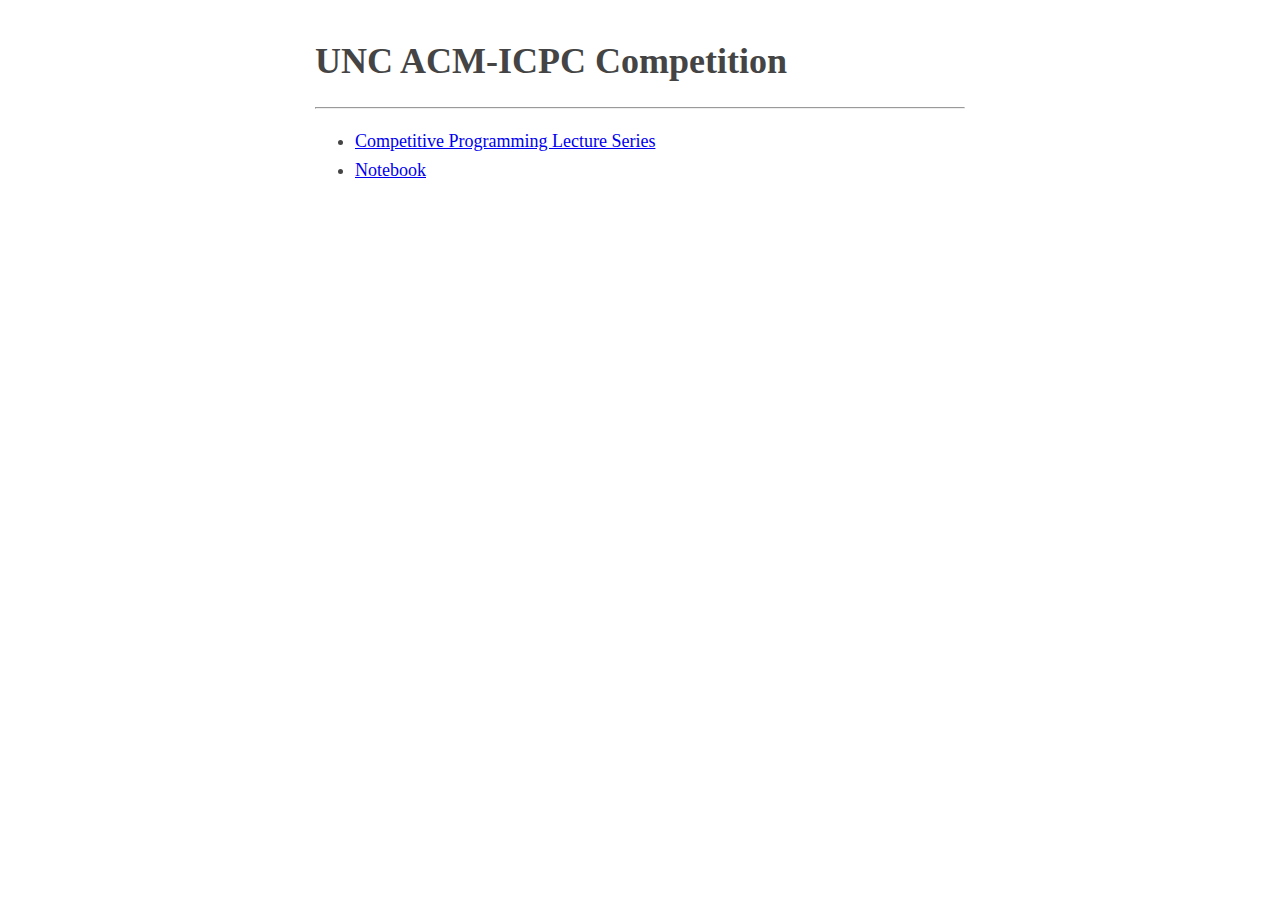
<file: index.html>
<html>
    <head>
        <title>UNC ACM-ICPC Competition Notebook</title>
<style type="text/css">
body {
    margin:40px auto;
    max-width:650px;
    line-height:1.6;
    font-size:18px;
    color:#444;
    padding:0 10px
}

h1,h2,h3 {
    line-height:1.2
}
</style>
    </head>
    <body>
        <h1>UNC ACM-ICPC Competition</h1>
        <hr>
        <ul>
            <!--<li><a href="https://docs.google.com/spreadsheets/d/1OVu7QbcAaN59y9BO1EcGkZVjsF_ZZmZU7seARIpZlhA/edit?usp=sharing">
                    Topic Schedule
            </a></li>-->
            <li><a href="/lesson-plans-cpls/">Competitive Programming Lecture
                    Series</a></li>
            <li><a href="https://github.com/unc-acm/notebook">Notebook</a></li>
        </ul>
        <script>
  (function(i,s,o,g,r,a,m){i['GoogleAnalyticsObject']=r;i[r]=i[r]||function(){
  (i[r].q=i[r].q||[]).push(arguments)},i[r].l=1*new Date();a=s.createElement(o),
  m=s.getElementsByTagName(o)[0];a.async=1;a.src=g;m.parentNode.insertBefore(a,m)
  })(window,document,'script','https://www.google-analytics.com/analytics.js','ga');

  ga('create', 'UA-63063618-1', 'auto');
  ga('send', 'pageview');
        </script>
    </body>
</html>
</file>
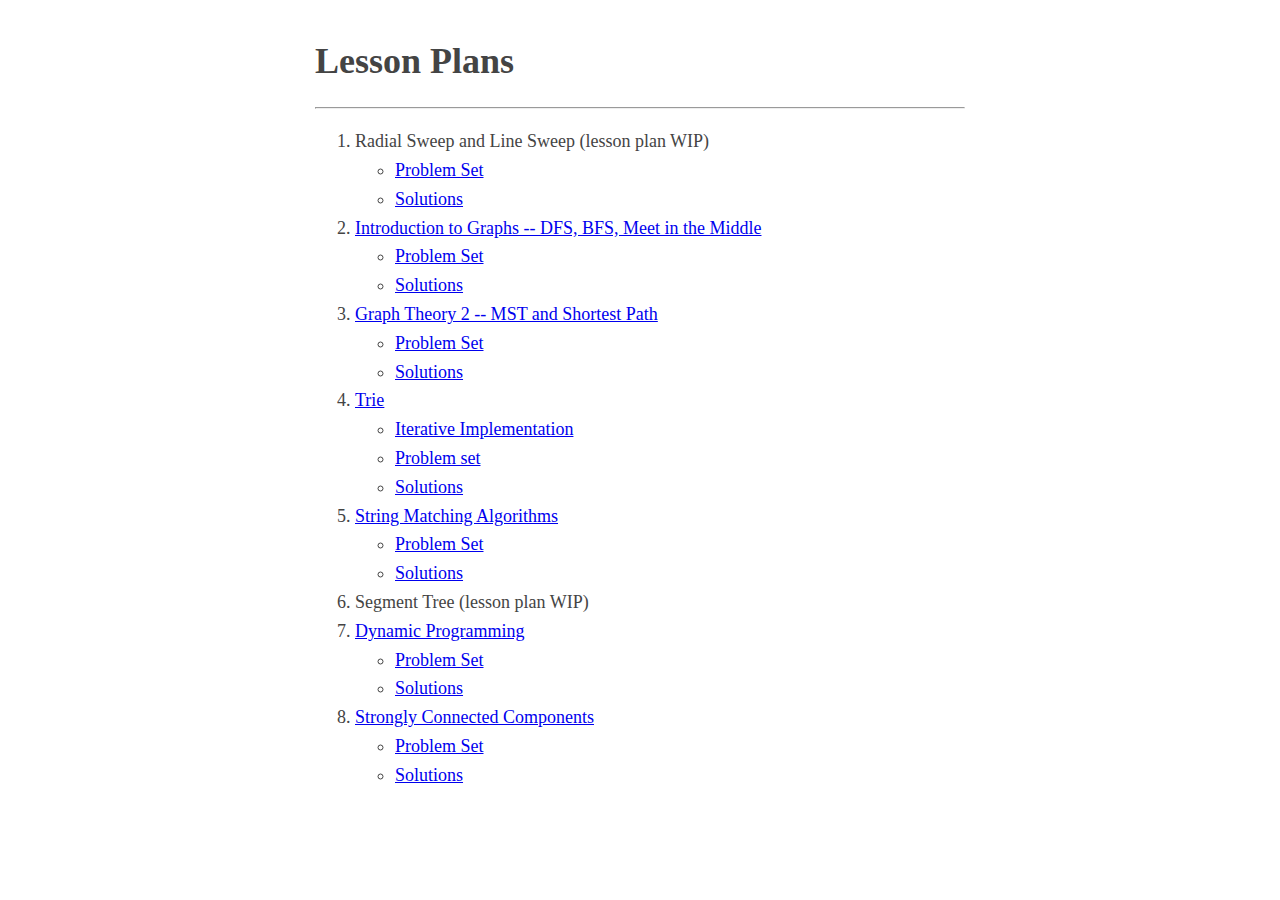
<file: lesson-plans-cpls/index.html>
<html>
    <head>
        <title>UNC ACM-ICPC Competition Notebook - Lesson Plans</title>
<style type="text/css">
body {
    margin:40px auto;
    max-width:650px;
    line-height:1.6;
    font-size:18px;
    color:#444;
    padding:0 10px
}

h1,h2,h3 {
    line-height:1.2
}
</style>
    </head>
    <body>
        <h1>Lesson Plans</h1>
        <hr>
        <ol>
            <li><!--<a href="./1-Sweeps/lesson/lesson.html">-->Radial Sweep and Line
                Sweep (lesson plan WIP)<!--</a>--></li>
            <ul>
                <li><a href="./1-Sweeps/problems/pset.pdf">Problem Set</a></li>
                <li><a href="https://github.com/unc-acm/lesson-plans/tree/cpls/1-Sweeps/solutions">Solutions</a></li>
            </ul>
            <li><a href="./2-IntroToGraphs/lesson/lesson.html">Introduction to
                    Graphs -- DFS, BFS, Meet in the Middle</a></li>
            <ul>
                <li><a href="./2-IntroToGraphs/problems/pset.pdf">Problem Set</a></li>
                <li><a href="https://github.com/unc-acm/lesson-plans/tree/cpls/2-IntroToGraphs/solutions">Solutions</a></li>
            </ul>

            <li><a href="./3-MST_and_shortest_path/lesson/lesson.html">Graph
                    Theory 2 -- MST and Shortest Path</a></li>
            <ul>
                <li><a
                        href="./3-MST_and_shortest_path/problems/pset.pdf">Problem
                    Set</a></li>
                <li><a
                        href="https://github.com/unc-acm/lesson-plans/tree/cpls/3-MST_and_shortest_path/solutions">Solutions</a></li>
            </ul>

            <li><a href="./4-Tries/lesson/lesson.html">Trie</a></li>

            <ul>
                <li><a
                        href="https://github.com/unc-acm/lesson-plans/blob/cpls/4-Tries/lesson/TrieIterative.java">Iterative
                    Implementation</a></li>
                <li><a href="./4-Tries/problems/pset.pdf">Problem set</a></li>
                <li><a
                        href="https://github.com/unc-acm/lesson-plans/tree/cpls/4-Tries/solutions">Solutions</a></li>
            </ul>

            <li><a href="./5-StringMatching/lesson/lesson.html">String Matching
                Algorithms</a></li>

            <ul>
                <li><a href="./5-StringMatching/problems/pset.pdf">Problem Set</a></li>
                <li><a
                        href="https://github.com/unc-acm/lesson-plans/tree/cpls/5-StringMatching/solutions">Solutions</a></li>
            </ul>

            <li>Segment Tree (lesson plan WIP)</li>

            <li><a href="./7-DynamicProgramming/lesson/lesson.html">Dynamic
                    Programming</a></li>
            <ul>
                <li><a href="./7-DynamicProgramming/problems/pset.pdf">Problem
                        Set</a></li>
                <li><a
                        href="https://github.com/unc-acm/lesson-plans/tree/cpls/7-DynamicProgramming/solutions">Solutions</a></li>
            </ul>

            <li><a href="./8-SATSCC/lesson/lesson.html">Strongly Connected
                    Components</a></li>
            <ul>
                <li><a href="./8-SATSCC/problems/pset.pdf">Problem Set</a></li>
                <li><a
                       href="https://github.com/unc-acm/lesson-plans/tree/cpls/8-SATSCC/solutions">Solutions</a></li>
            </ul>
        </ol>
        <script>
  (function(i,s,o,g,r,a,m){i['GoogleAnalyticsObject']=r;i[r]=i[r]||function(){
  (i[r].q=i[r].q||[]).push(arguments)},i[r].l=1*new Date();a=s.createElement(o),
  m=s.getElementsByTagName(o)[0];a.async=1;a.src=g;m.parentNode.insertBefore(a,m)
  })(window,document,'script','https://www.google-analytics.com/analytics.js','ga');

  ga('create', 'UA-63063618-1', 'auto');
  ga('send', 'pageview');
        </script>

    </body>
</html>
</file>
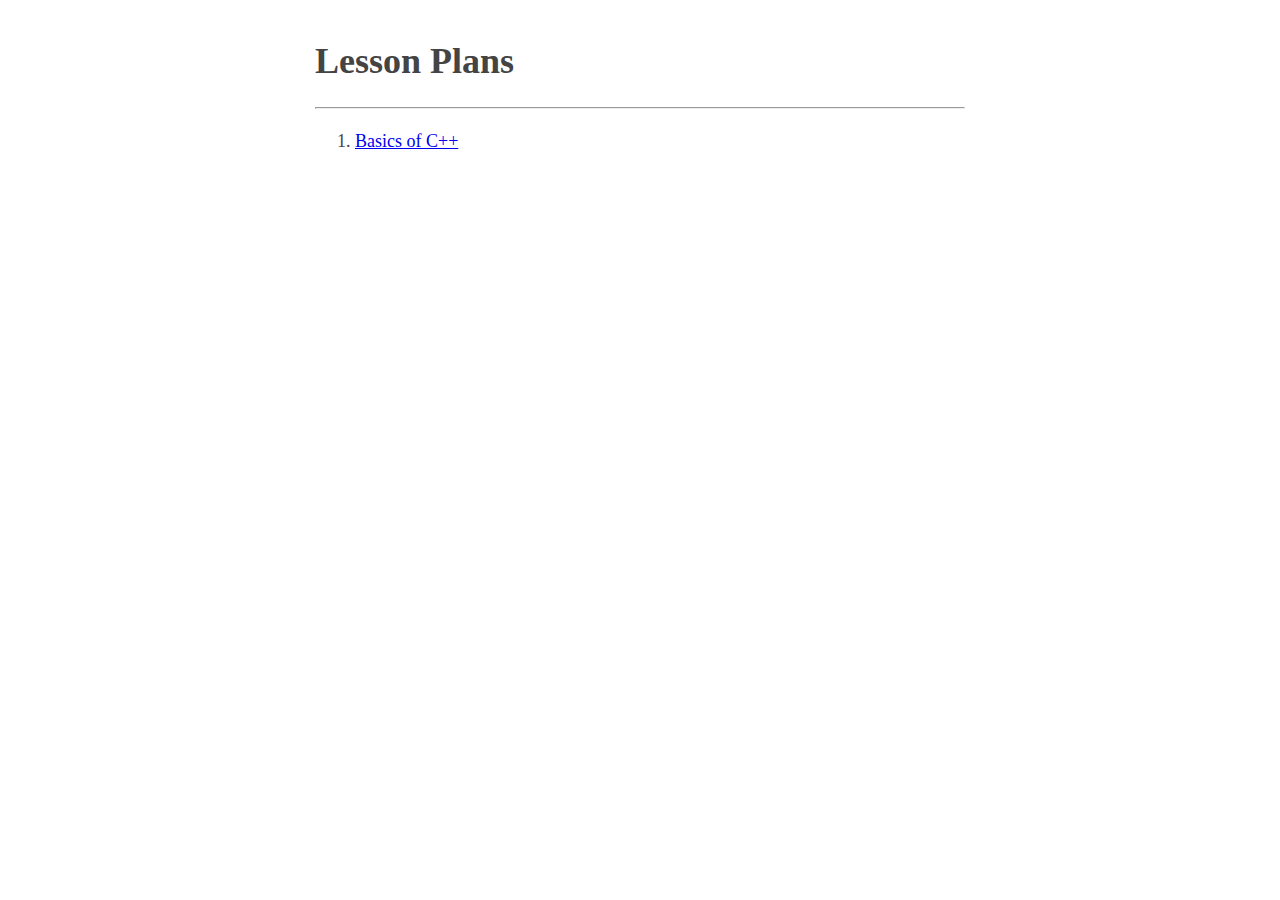
<file: lesson-plans-old/index.html>
<html>
    <head>
        <title>UNC ACM-ICPC Competition Notebook - Lesson Plans</title>
<style type="text/css">
body {
    margin:40px auto;
    max-width:650px;
    line-height:1.6;
    font-size:18px;
    color:#444;
    padding:0 10px
}

h1,h2,h3 {
    line-height:1.2
}
</style>
    </head>
    <body>
        <h1>Lesson Plans</h1>
        <hr>
        <ol>
            <li><a href="./1-BasicsOfCpp/">Basics of C++</a></li>
        </ol>
    </body>
</html>
</file>
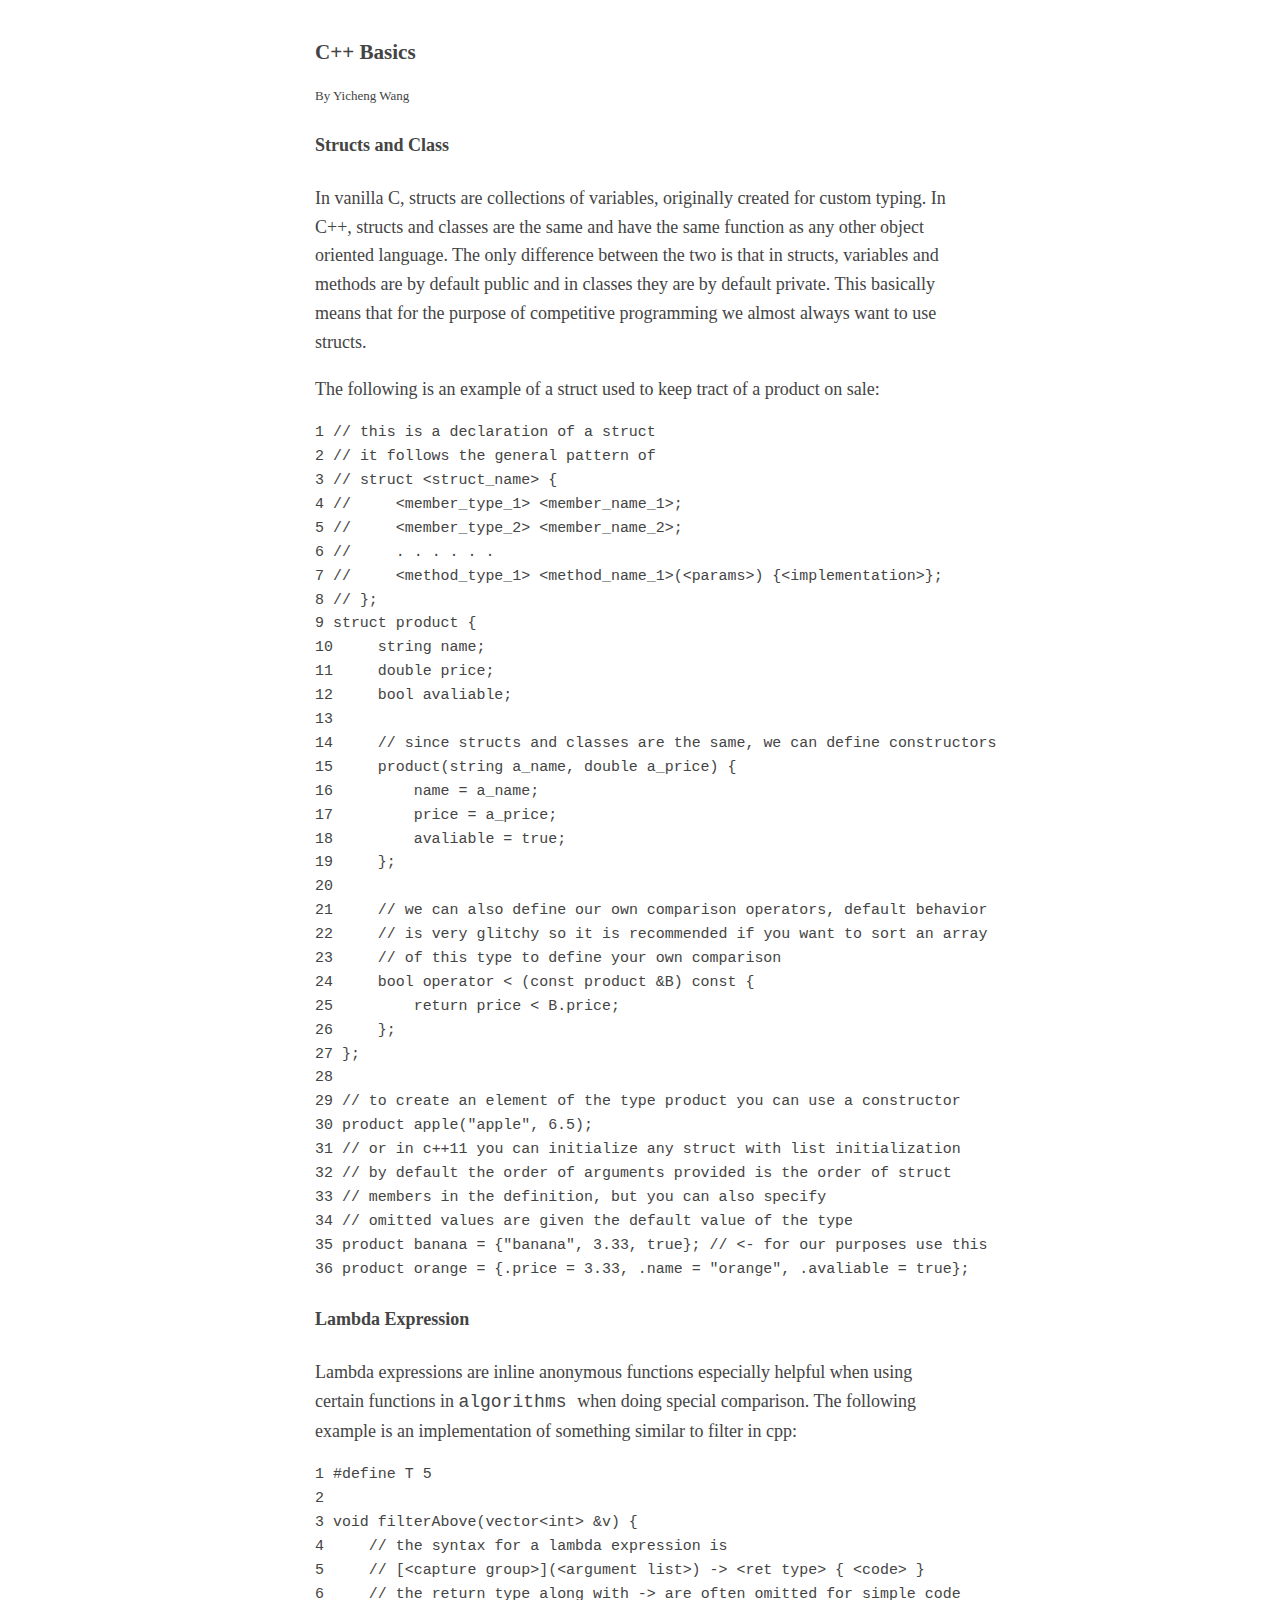
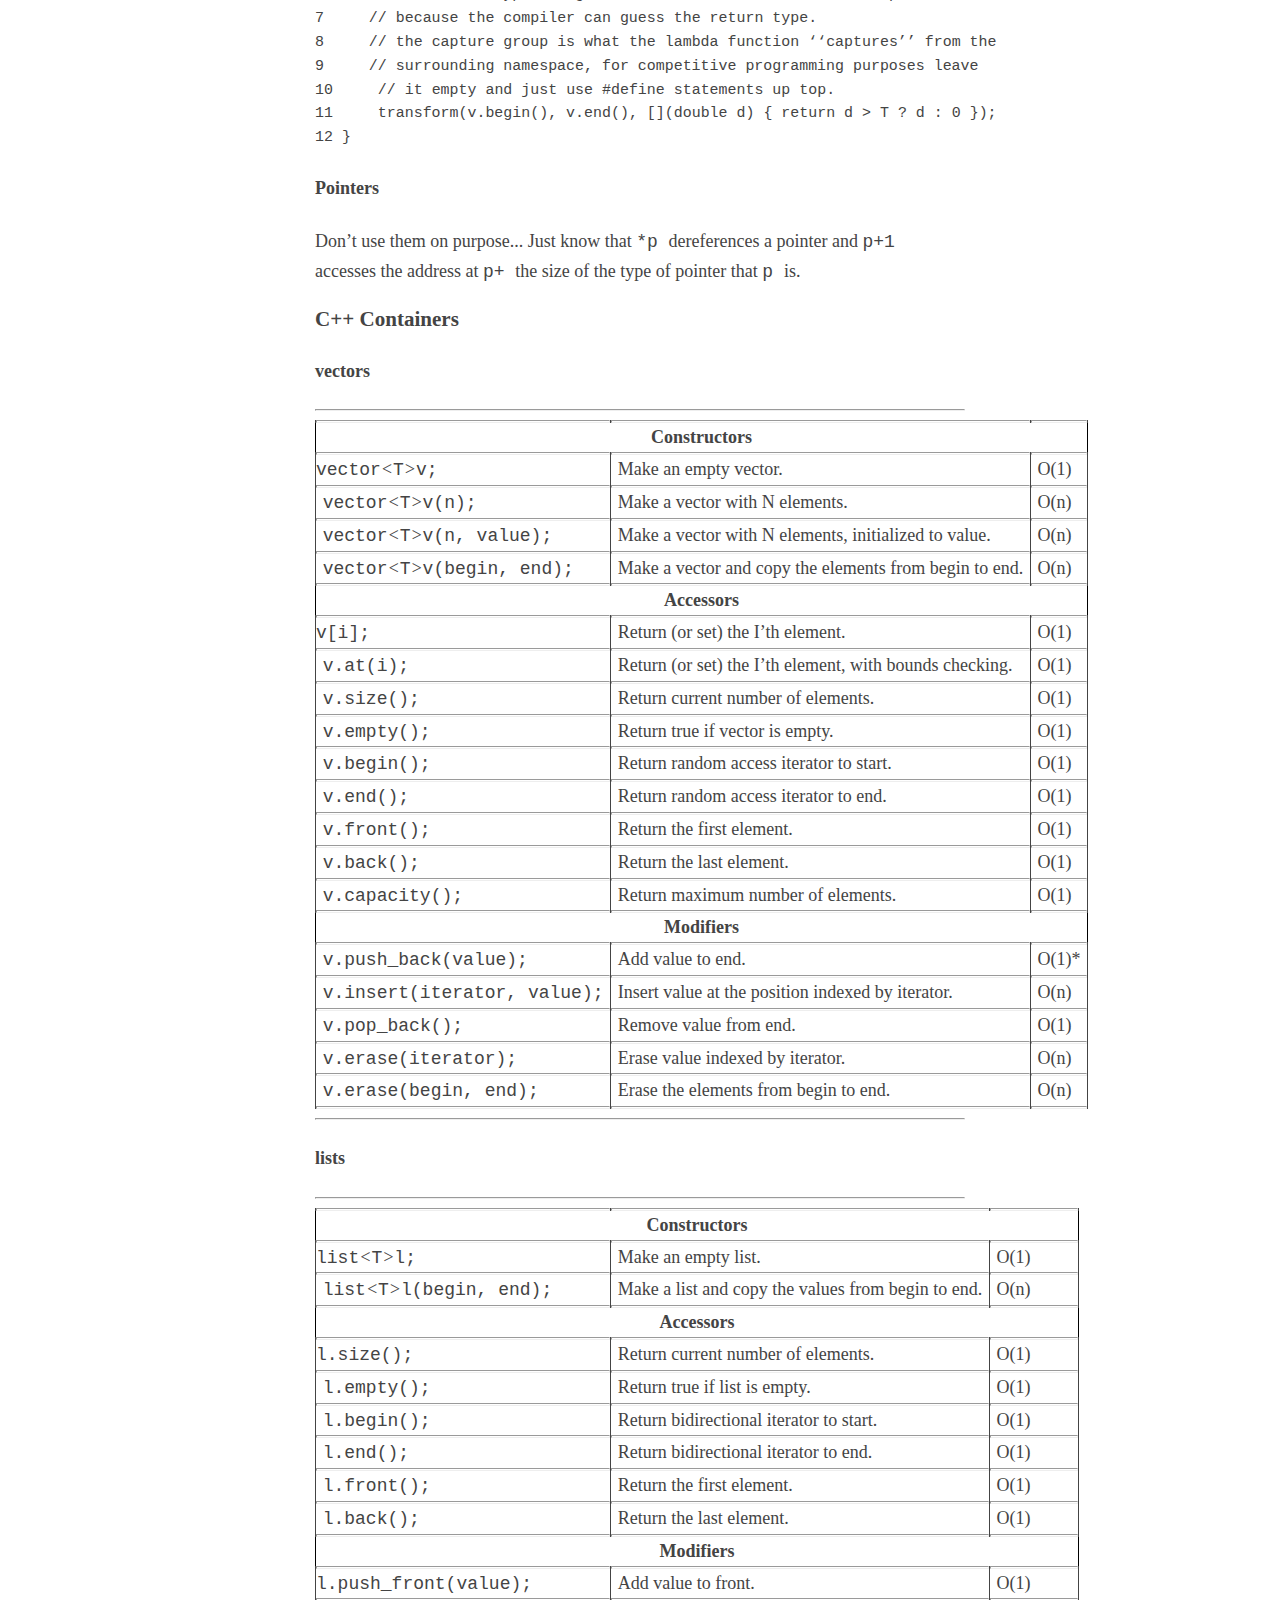
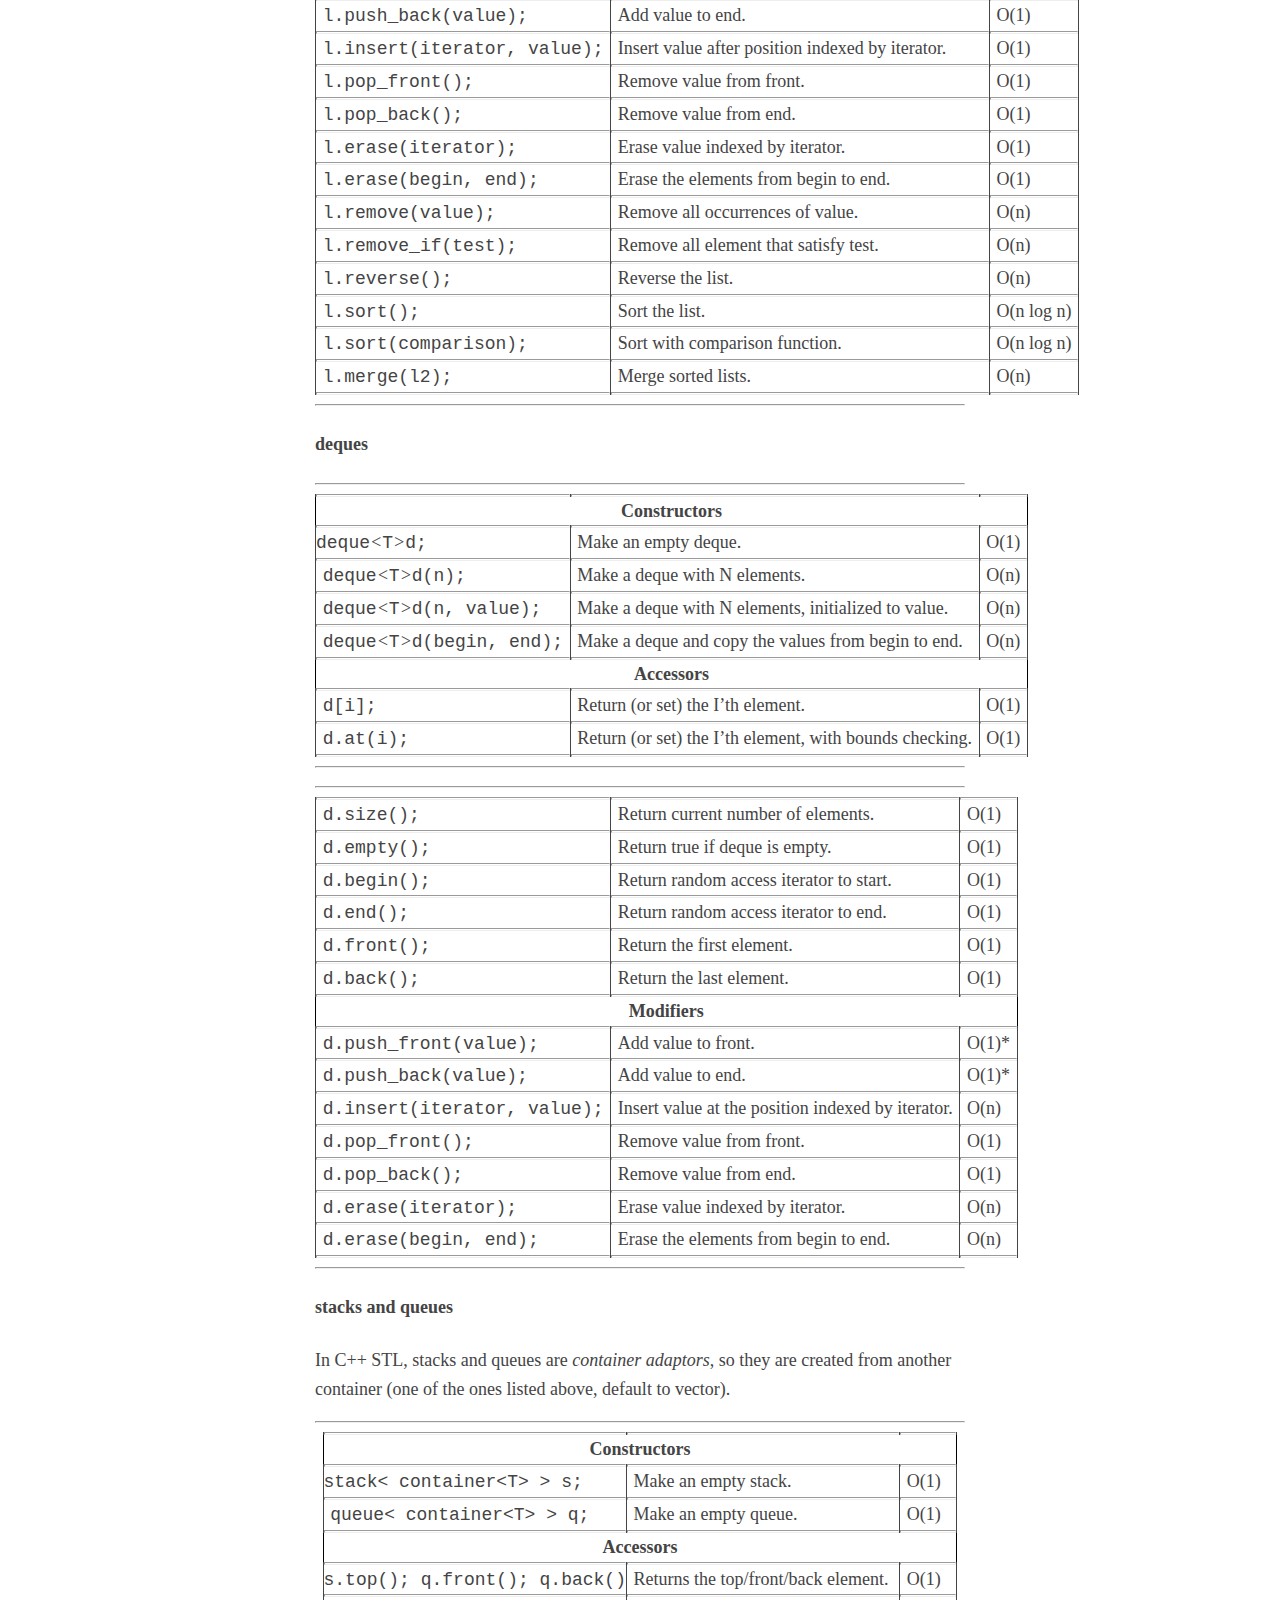
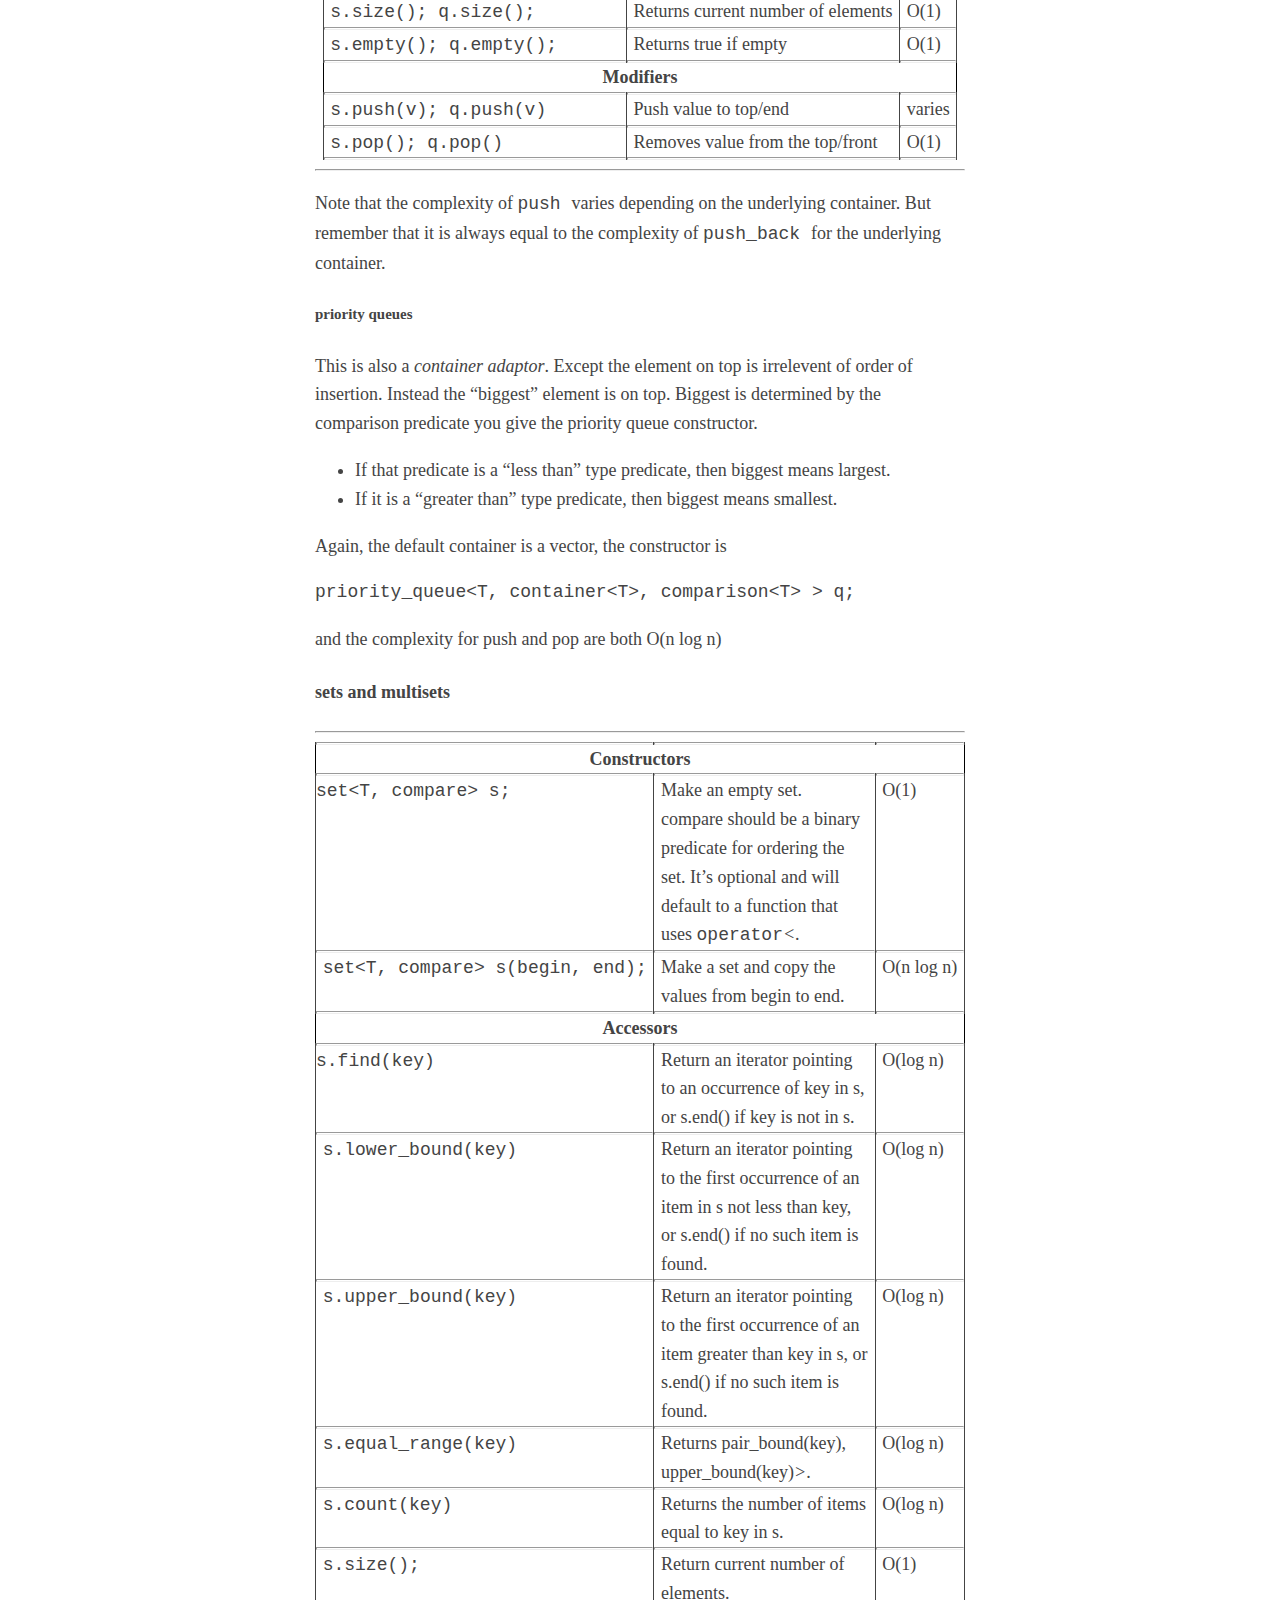
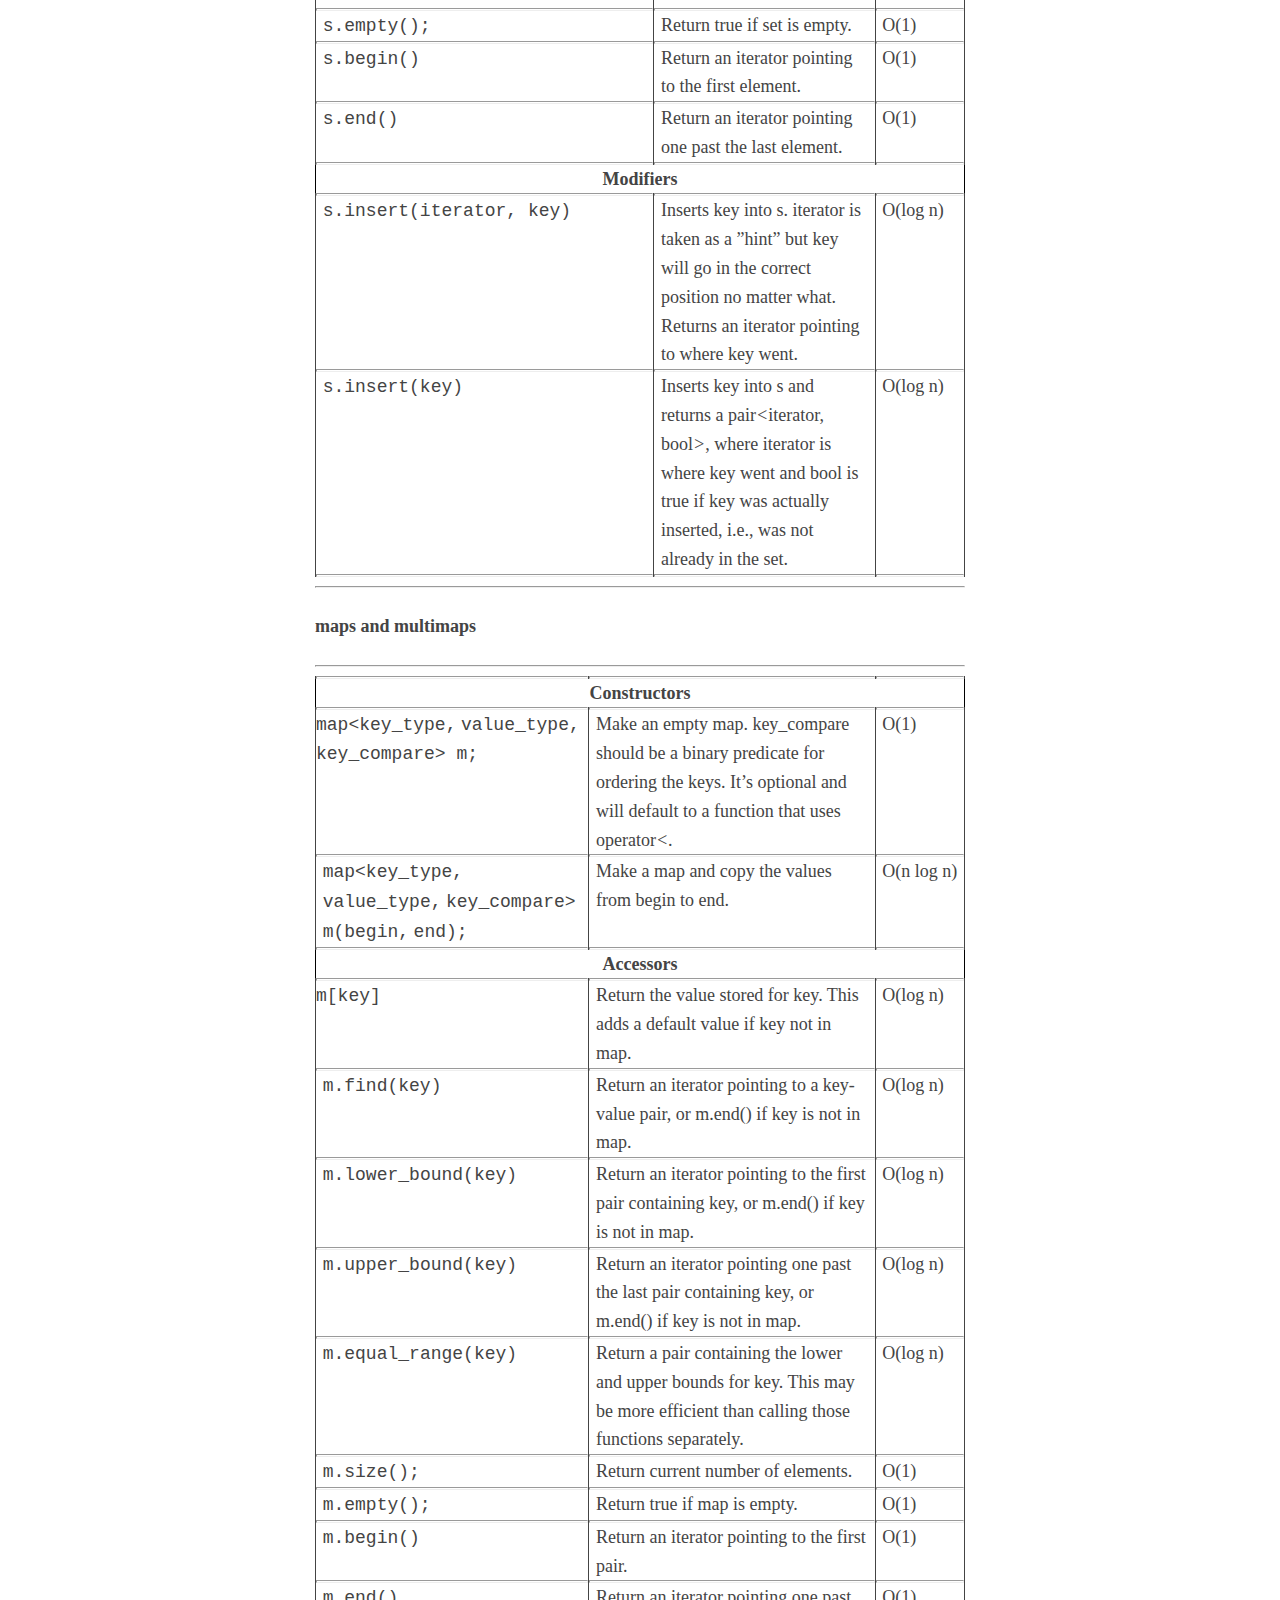
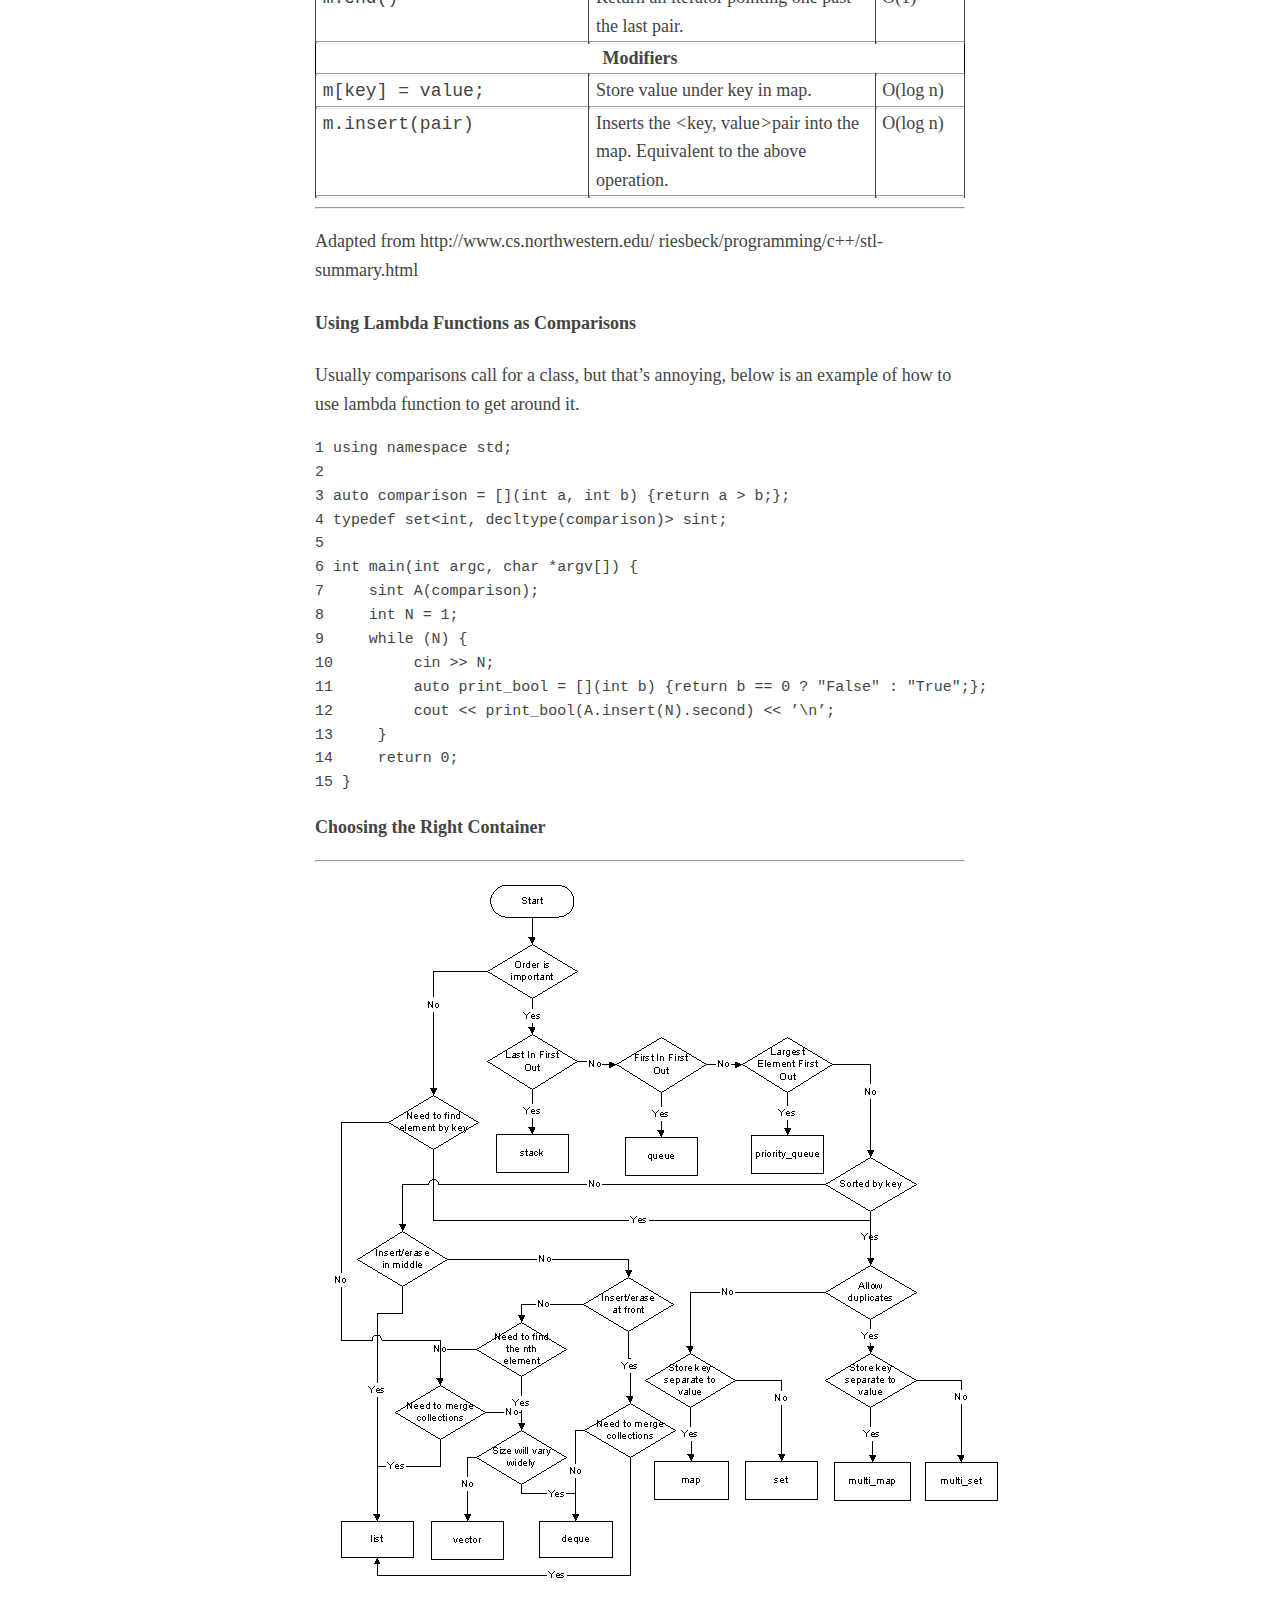
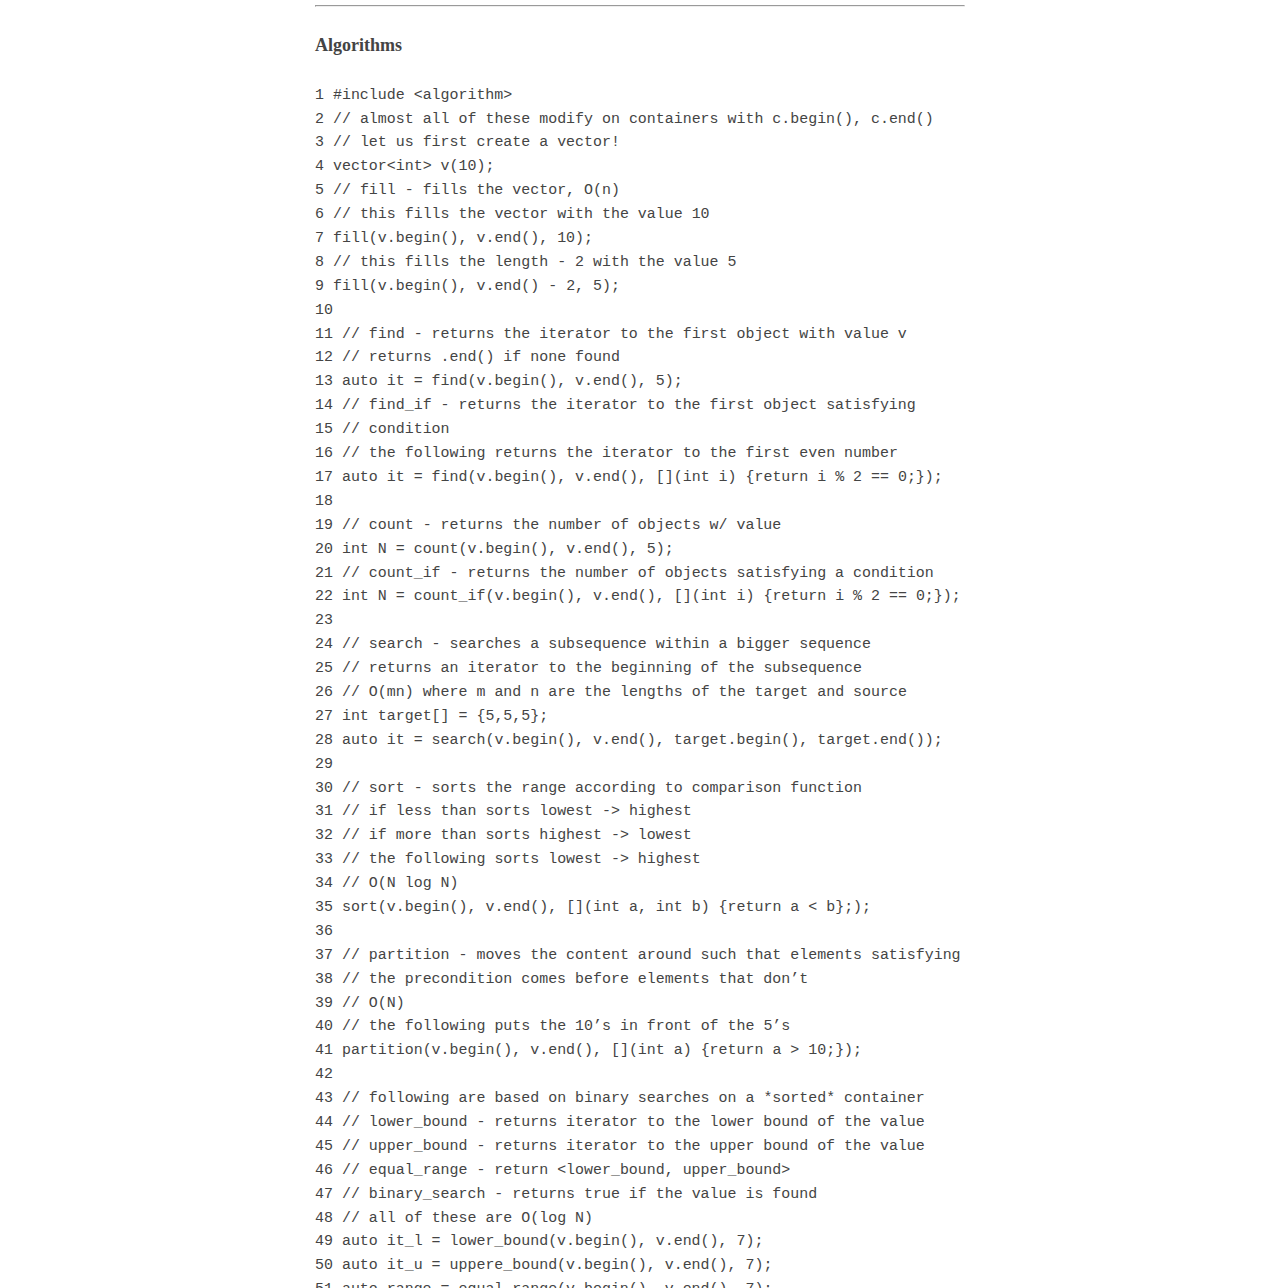
<file: lesson-plans-old/1-BasicsOfCpp/index.html>
<!DOCTYPE html PUBLIC "-//W3C//DTD HTML 4.01 Transitional//EN"  
  "http://www.w3.org/TR/html4/loose.dtd">  
<html > 
<head><title></title> 
<meta http-equiv="Content-Type" content="text/html; charset=iso-8859-1"> 
<meta name="generator" content="TeX4ht (http://www.cse.ohio-state.edu/~gurari/TeX4ht/)"> 
<meta name="originator" content="TeX4ht (http://www.cse.ohio-state.edu/~gurari/TeX4ht/)"> 
<!-- html --> 
<meta name="src" content="basics.tex"> 
<meta name="date" content="2016-11-24 12:51:00"> 
<link rel="stylesheet" type="text/css" href="basics.css"> 
<style type="text/css">
body {
    margin:40px auto;
    max-width:650px;
    line-height:1.6;
    font-size:18px;
    color:#444;
    padding:0 10px
}

h1,h2,h3 {
    line-height:1.2
}
</style>
</head><body 
>
<h3 class="likesectionHead"><a 
 id="x1-1000"></a>C++ Basics</h3>
<p><font size="2">By Yicheng Wang</font></p>
<!--l. 59--><p class="noindent" >
<h4 class="likesubsectionHead"><a 
 id="x1-2000"></a>Structs and Class</h4>
<!--l. 61--><p class="noindent" >In vanilla C, structs are collections of variables, originally created for custom typing. In
C++, structs and classes are the same and have the same function as any other object
oriented language. The only difference between the two is that in structs, variables and
methods are by default public and in classes they are by default private. This basically
means that for the purpose of competitive programming we almost always want to use
structs.
<!--l. 68--><p class="noindent" >The following is an example of a struct used to keep tract of a product on sale: <!--l. 69-->
<div class="lstlisting" id="listing-1"><span class="label"><a 
 id="x1-2001r1"></a><span 
class="cmr-10">1</span></span><span 
class="cmtt-10">//</span><span 
class="cmtt-10">&#x00A0;</span><span 
class="cmtt-10">this</span><span 
class="cmtt-10">&#x00A0;</span><span 
class="cmtt-10">is</span><span 
class="cmtt-10">&#x00A0;</span><span 
class="cmtt-10">a</span><span 
class="cmtt-10">&#x00A0;</span><span 
class="cmtt-10">declaration</span><span 
class="cmtt-10">&#x00A0;</span><span 
class="cmtt-10">of</span><span 
class="cmtt-10">&#x00A0;</span><span 
class="cmtt-10">a</span><span 
class="cmtt-10">&#x00A0;</span><span 
class="cmtt-10">struct</span><span 
class="cmtt-10">&#x00A0;</span><br /><span class="label"><a 
 id="x1-2002r2"></a><span 
class="cmr-10">2</span></span><span 
class="cmtt-10">//</span><span 
class="cmtt-10">&#x00A0;</span><span 
class="cmtt-10">it</span><span 
class="cmtt-10">&#x00A0;</span><span 
class="cmtt-10">follows</span><span 
class="cmtt-10">&#x00A0;</span><span 
class="cmtt-10">the</span><span 
class="cmtt-10">&#x00A0;</span><span 
class="cmtt-10">general</span><span 
class="cmtt-10">&#x00A0;</span><span 
class="cmtt-10">pattern</span><span 
class="cmtt-10">&#x00A0;</span><span 
class="cmtt-10">of</span><span 
class="cmtt-10">&#x00A0;</span><br /><span class="label"><a 
 id="x1-2003r3"></a><span 
class="cmr-10">3</span></span><span 
class="cmtt-10">//</span><span 
class="cmtt-10">&#x00A0;</span><span 
class="cmtt-10">struct</span><span 
class="cmtt-10">&#x00A0;</span><span 
class="cmtt-10">&#x003C;</span><span 
class="cmtt-10">struct_name</span><span 
class="cmtt-10">&#x003E;</span><span 
class="cmtt-10">&#x00A0;</span><span 
class="cmtt-10">{</span><span 
class="cmtt-10">&#x00A0;</span><br /><span class="label"><a 
 id="x1-2004r4"></a><span 
class="cmr-10">4</span></span><span 
class="cmtt-10">//</span><span 
class="cmtt-10">&#x00A0;</span><span 
class="cmtt-10">&#x00A0;</span><span 
class="cmtt-10">&#x00A0;</span><span 
class="cmtt-10">&#x00A0;</span><span 
class="cmtt-10">&#x00A0;</span><span 
class="cmtt-10">&#x003C;</span><span 
class="cmtt-10">member_type_1</span><span 
class="cmtt-10">&#x003E;</span><span 
class="cmtt-10">&#x00A0;</span><span 
class="cmtt-10">&#x003C;</span><span 
class="cmtt-10">member_name_1</span><span 
class="cmtt-10">&#x003E;;</span><span 
class="cmtt-10">&#x00A0;</span><br /><span class="label"><a 
 id="x1-2005r5"></a><span 
class="cmr-10">5</span></span><span 
class="cmtt-10">//</span><span 
class="cmtt-10">&#x00A0;</span><span 
class="cmtt-10">&#x00A0;</span><span 
class="cmtt-10">&#x00A0;</span><span 
class="cmtt-10">&#x00A0;</span><span 
class="cmtt-10">&#x00A0;</span><span 
class="cmtt-10">&#x003C;</span><span 
class="cmtt-10">member_type_2</span><span 
class="cmtt-10">&#x003E;</span><span 
class="cmtt-10">&#x00A0;</span><span 
class="cmtt-10">&#x003C;</span><span 
class="cmtt-10">member_name_2</span><span 
class="cmtt-10">&#x003E;;</span><span 
class="cmtt-10">&#x00A0;</span><br /><span class="label"><a 
 id="x1-2006r6"></a><span 
class="cmr-10">6</span></span><span 
class="cmtt-10">//</span><span 
class="cmtt-10">&#x00A0;</span><span 
class="cmtt-10">&#x00A0;</span><span 
class="cmtt-10">&#x00A0;</span><span 
class="cmtt-10">&#x00A0;</span><span 
class="cmtt-10">&#x00A0;</span><span 
class="cmtt-10">.</span><span 
class="cmtt-10">&#x00A0;</span><span 
class="cmtt-10">.</span><span 
class="cmtt-10">&#x00A0;</span><span 
class="cmtt-10">.</span><span 
class="cmtt-10">&#x00A0;</span><span 
class="cmtt-10">.</span><span 
class="cmtt-10">&#x00A0;</span><span 
class="cmtt-10">.</span><span 
class="cmtt-10">&#x00A0;</span><span 
class="cmtt-10">.</span><span 
class="cmtt-10">&#x00A0;</span><br /><span class="label"><a 
 id="x1-2007r7"></a><span 
class="cmr-10">7</span></span><span 
class="cmtt-10">//</span><span 
class="cmtt-10">&#x00A0;</span><span 
class="cmtt-10">&#x00A0;</span><span 
class="cmtt-10">&#x00A0;</span><span 
class="cmtt-10">&#x00A0;</span><span 
class="cmtt-10">&#x00A0;</span><span 
class="cmtt-10">&#x003C;</span><span 
class="cmtt-10">method_type_1</span><span 
class="cmtt-10">&#x003E;</span><span 
class="cmtt-10">&#x00A0;</span><span 
class="cmtt-10">&#x003C;</span><span 
class="cmtt-10">method_name_1</span><span 
class="cmtt-10">&#x003E;(&#x003C;</span><span 
class="cmtt-10">params</span><span 
class="cmtt-10">&#x003E;)</span><span 
class="cmtt-10">&#x00A0;</span><span 
class="cmtt-10">{&#x003C;</span><span 
class="cmtt-10">implementation</span><span 
class="cmtt-10">&#x003E;};</span><span 
class="cmtt-10">&#x00A0;</span><br /><span class="label"><a 
 id="x1-2008r8"></a><span 
class="cmr-10">8</span></span><span 
class="cmtt-10">//</span><span 
class="cmtt-10">&#x00A0;</span><span 
class="cmtt-10">};</span><span 
class="cmtt-10">&#x00A0;</span><br /><span class="label"><a 
 id="x1-2009r9"></a><span 
class="cmr-10">9</span></span><span 
class="cmtt-10">struct</span><span 
class="cmtt-10">&#x00A0;</span><span 
class="cmtt-10">product</span><span 
class="cmtt-10">&#x00A0;</span><span 
class="cmtt-10">{</span><span 
class="cmtt-10">&#x00A0;</span><br /><span class="label"><a 
 id="x1-2010r10"></a><span 
class="cmr-10">10</span></span><span 
class="cmtt-10">&#x00A0;</span><span 
class="cmtt-10">&#x00A0;</span><span 
class="cmtt-10">&#x00A0;</span><span 
class="cmtt-10">&#x00A0;</span><span 
class="cmtt-10">string</span><span 
class="cmtt-10">&#x00A0;</span><span 
class="cmtt-10">name</span><span 
class="cmtt-10">;</span><span 
class="cmtt-10">&#x00A0;</span><br /><span class="label"><a 
 id="x1-2011r11"></a><span 
class="cmr-10">11</span></span><span 
class="cmtt-10">&#x00A0;</span><span 
class="cmtt-10">&#x00A0;</span><span 
class="cmtt-10">&#x00A0;</span><span 
class="cmtt-10">&#x00A0;</span><span 
class="cmtt-10">double</span><span 
class="cmtt-10">&#x00A0;</span><span 
class="cmtt-10">price</span><span 
class="cmtt-10">;</span><span 
class="cmtt-10">&#x00A0;</span><br /><span class="label"><a 
 id="x1-2012r12"></a><span 
class="cmr-10">12</span></span><span 
class="cmtt-10">&#x00A0;</span><span 
class="cmtt-10">&#x00A0;</span><span 
class="cmtt-10">&#x00A0;</span><span 
class="cmtt-10">&#x00A0;</span><span 
class="cmtt-10">bool</span><span 
class="cmtt-10">&#x00A0;</span><span 
class="cmtt-10">avaliable</span><span 
class="cmtt-10">;</span><span 
class="cmtt-10">&#x00A0;</span><br /><span class="label"><a 
 id="x1-2013r13"></a><span 
class="cmr-10">13</span></span><span 
class="cmtt-10">&#x00A0;</span><br /><span class="label"><a 
 id="x1-2014r14"></a><span 
class="cmr-10">14</span></span><span 
class="cmtt-10">&#x00A0;</span><span 
class="cmtt-10">&#x00A0;</span><span 
class="cmtt-10">&#x00A0;</span><span 
class="cmtt-10">&#x00A0;</span><span 
class="cmtt-10">//</span><span 
class="cmtt-10">&#x00A0;</span><span 
class="cmtt-10">since</span><span 
class="cmtt-10">&#x00A0;</span><span 
class="cmtt-10">structs</span><span 
class="cmtt-10">&#x00A0;</span><span 
class="cmtt-10">and</span><span 
class="cmtt-10">&#x00A0;</span><span 
class="cmtt-10">classes</span><span 
class="cmtt-10">&#x00A0;</span><span 
class="cmtt-10">are</span><span 
class="cmtt-10">&#x00A0;</span><span 
class="cmtt-10">the</span><span 
class="cmtt-10">&#x00A0;</span><span 
class="cmtt-10">same</span><span 
class="cmtt-10">,</span><span 
class="cmtt-10">&#x00A0;</span><span 
class="cmtt-10">we</span><span 
class="cmtt-10">&#x00A0;</span><span 
class="cmtt-10">can</span><span 
class="cmtt-10">&#x00A0;</span><span 
class="cmtt-10">define</span><span 
class="cmtt-10">&#x00A0;</span><span 
class="cmtt-10">constructors</span><span 
class="cmtt-10">&#x00A0;</span><br /><span class="label"><a 
 id="x1-2015r15"></a><span 
class="cmr-10">15</span></span><span 
class="cmtt-10">&#x00A0;</span><span 
class="cmtt-10">&#x00A0;</span><span 
class="cmtt-10">&#x00A0;</span><span 
class="cmtt-10">&#x00A0;</span><span 
class="cmtt-10">product</span><span 
class="cmtt-10">(</span><span 
class="cmtt-10">string</span><span 
class="cmtt-10">&#x00A0;</span><span 
class="cmtt-10">a_name</span><span 
class="cmtt-10">,</span><span 
class="cmtt-10">&#x00A0;</span><span 
class="cmtt-10">double</span><span 
class="cmtt-10">&#x00A0;</span><span 
class="cmtt-10">a_price</span><span 
class="cmtt-10">)</span><span 
class="cmtt-10">&#x00A0;</span><span 
class="cmtt-10">{</span><span 
class="cmtt-10">&#x00A0;</span><br /><span class="label"><a 
 id="x1-2016r16"></a><span 
class="cmr-10">16</span></span><span 
class="cmtt-10">&#x00A0;</span><span 
class="cmtt-10">&#x00A0;</span><span 
class="cmtt-10">&#x00A0;</span><span 
class="cmtt-10">&#x00A0;</span><span 
class="cmtt-10">&#x00A0;</span><span 
class="cmtt-10">&#x00A0;</span><span 
class="cmtt-10">&#x00A0;</span><span 
class="cmtt-10">&#x00A0;</span><span 
class="cmtt-10">name</span><span 
class="cmtt-10">&#x00A0;</span><span 
class="cmtt-10">=</span><span 
class="cmtt-10">&#x00A0;</span><span 
class="cmtt-10">a_name</span><span 
class="cmtt-10">;</span><span 
class="cmtt-10">&#x00A0;</span><br /><span class="label"><a 
 id="x1-2017r17"></a><span 
class="cmr-10">17</span></span><span 
class="cmtt-10">&#x00A0;</span><span 
class="cmtt-10">&#x00A0;</span><span 
class="cmtt-10">&#x00A0;</span><span 
class="cmtt-10">&#x00A0;</span><span 
class="cmtt-10">&#x00A0;</span><span 
class="cmtt-10">&#x00A0;</span><span 
class="cmtt-10">&#x00A0;</span><span 
class="cmtt-10">&#x00A0;</span><span 
class="cmtt-10">price</span><span 
class="cmtt-10">&#x00A0;</span><span 
class="cmtt-10">=</span><span 
class="cmtt-10">&#x00A0;</span><span 
class="cmtt-10">a_price</span><span 
class="cmtt-10">;</span><span 
class="cmtt-10">&#x00A0;</span><br /><span class="label"><a 
 id="x1-2018r18"></a><span 
class="cmr-10">18</span></span><span 
class="cmtt-10">&#x00A0;</span><span 
class="cmtt-10">&#x00A0;</span><span 
class="cmtt-10">&#x00A0;</span><span 
class="cmtt-10">&#x00A0;</span><span 
class="cmtt-10">&#x00A0;</span><span 
class="cmtt-10">&#x00A0;</span><span 
class="cmtt-10">&#x00A0;</span><span 
class="cmtt-10">&#x00A0;</span><span 
class="cmtt-10">avaliable</span><span 
class="cmtt-10">&#x00A0;</span><span 
class="cmtt-10">=</span><span 
class="cmtt-10">&#x00A0;</span><span 
class="cmtt-10">true</span><span 
class="cmtt-10">;</span><span 
class="cmtt-10">&#x00A0;</span><br /><span class="label"><a 
 id="x1-2019r19"></a><span 
class="cmr-10">19</span></span><span 
class="cmtt-10">&#x00A0;</span><span 
class="cmtt-10">&#x00A0;</span><span 
class="cmtt-10">&#x00A0;</span><span 
class="cmtt-10">&#x00A0;</span><span 
class="cmtt-10">};</span><span 
class="cmtt-10">&#x00A0;</span><br /><span class="label"><a 
 id="x1-2020r20"></a><span 
class="cmr-10">20</span></span><span 
class="cmtt-10">&#x00A0;</span><br /><span class="label"><a 
 id="x1-2021r21"></a><span 
class="cmr-10">21</span></span><span 
class="cmtt-10">&#x00A0;</span><span 
class="cmtt-10">&#x00A0;</span><span 
class="cmtt-10">&#x00A0;</span><span 
class="cmtt-10">&#x00A0;</span><span 
class="cmtt-10">//</span><span 
class="cmtt-10">&#x00A0;</span><span 
class="cmtt-10">we</span><span 
class="cmtt-10">&#x00A0;</span><span 
class="cmtt-10">can</span><span 
class="cmtt-10">&#x00A0;</span><span 
class="cmtt-10">also</span><span 
class="cmtt-10">&#x00A0;</span><span 
class="cmtt-10">define</span><span 
class="cmtt-10">&#x00A0;</span><span 
class="cmtt-10">our</span><span 
class="cmtt-10">&#x00A0;</span><span 
class="cmtt-10">own</span><span 
class="cmtt-10">&#x00A0;</span><span 
class="cmtt-10">comparison</span><span 
class="cmtt-10">&#x00A0;</span><span 
class="cmtt-10">operators</span><span 
class="cmtt-10">,</span><span 
class="cmtt-10">&#x00A0;</span><span 
class="cmtt-10">default</span><span 
class="cmtt-10">&#x00A0;</span><span 
class="cmtt-10">behavior</span><span 
class="cmtt-10">&#x00A0;</span><br /><span class="label"><a 
 id="x1-2022r22"></a><span 
class="cmr-10">22</span></span><span 
class="cmtt-10">&#x00A0;</span><span 
class="cmtt-10">&#x00A0;</span><span 
class="cmtt-10">&#x00A0;</span><span 
class="cmtt-10">&#x00A0;</span><span 
class="cmtt-10">//</span><span 
class="cmtt-10">&#x00A0;</span><span 
class="cmtt-10">is</span><span 
class="cmtt-10">&#x00A0;</span><span 
class="cmtt-10">very</span><span 
class="cmtt-10">&#x00A0;</span><span 
class="cmtt-10">glitchy</span><span 
class="cmtt-10">&#x00A0;</span><span 
class="cmtt-10">so</span><span 
class="cmtt-10">&#x00A0;</span><span 
class="cmtt-10">it</span><span 
class="cmtt-10">&#x00A0;</span><span 
class="cmtt-10">is</span><span 
class="cmtt-10">&#x00A0;</span><span 
class="cmtt-10">recommended</span><span 
class="cmtt-10">&#x00A0;</span><span 
class="cmtt-10">if</span><span 
class="cmtt-10">&#x00A0;</span><span 
class="cmtt-10">you</span><span 
class="cmtt-10">&#x00A0;</span><span 
class="cmtt-10">want</span><span 
class="cmtt-10">&#x00A0;</span><span 
class="cmtt-10">to</span><span 
class="cmtt-10">&#x00A0;</span><span 
class="cmtt-10">sort</span><span 
class="cmtt-10">&#x00A0;</span><span 
class="cmtt-10">an</span><span 
class="cmtt-10">&#x00A0;</span><span 
class="cmtt-10">array</span><span 
class="cmtt-10">&#x00A0;</span><br /><span class="label"><a 
 id="x1-2023r23"></a><span 
class="cmr-10">23</span></span><span 
class="cmtt-10">&#x00A0;</span><span 
class="cmtt-10">&#x00A0;</span><span 
class="cmtt-10">&#x00A0;</span><span 
class="cmtt-10">&#x00A0;</span><span 
class="cmtt-10">//</span><span 
class="cmtt-10">&#x00A0;</span><span 
class="cmtt-10">of</span><span 
class="cmtt-10">&#x00A0;</span><span 
class="cmtt-10">this</span><span 
class="cmtt-10">&#x00A0;</span><span 
class="cmtt-10">type</span><span 
class="cmtt-10">&#x00A0;</span><span 
class="cmtt-10">to</span><span 
class="cmtt-10">&#x00A0;</span><span 
class="cmtt-10">define</span><span 
class="cmtt-10">&#x00A0;</span><span 
class="cmtt-10">your</span><span 
class="cmtt-10">&#x00A0;</span><span 
class="cmtt-10">own</span><span 
class="cmtt-10">&#x00A0;</span><span 
class="cmtt-10">comparison</span><span 
class="cmtt-10">&#x00A0;</span><br /><span class="label"><a 
 id="x1-2024r24"></a><span 
class="cmr-10">24</span></span><span 
class="cmtt-10">&#x00A0;</span><span 
class="cmtt-10">&#x00A0;</span><span 
class="cmtt-10">&#x00A0;</span><span 
class="cmtt-10">&#x00A0;</span><span 
class="cmtt-10">bool</span><span 
class="cmtt-10">&#x00A0;</span><span 
class="cmtt-10">operator</span><span 
class="cmtt-10">&#x00A0;</span><span 
class="cmtt-10">&#x003C;</span><span 
class="cmtt-10">&#x00A0;</span><span 
class="cmtt-10">(</span><span 
class="cmtt-10">const</span><span 
class="cmtt-10">&#x00A0;</span><span 
class="cmtt-10">product</span><span 
class="cmtt-10">&#x00A0;</span><span 
class="cmtt-10">&amp;</span><span 
class="cmtt-10">B</span><span 
class="cmtt-10">)</span><span 
class="cmtt-10">&#x00A0;</span><span 
class="cmtt-10">const</span><span 
class="cmtt-10">&#x00A0;</span><span 
class="cmtt-10">{</span><span 
class="cmtt-10">&#x00A0;</span><br /><span class="label"><a 
 id="x1-2025r25"></a><span 
class="cmr-10">25</span></span><span 
class="cmtt-10">&#x00A0;</span><span 
class="cmtt-10">&#x00A0;</span><span 
class="cmtt-10">&#x00A0;</span><span 
class="cmtt-10">&#x00A0;</span><span 
class="cmtt-10">&#x00A0;</span><span 
class="cmtt-10">&#x00A0;</span><span 
class="cmtt-10">&#x00A0;</span><span 
class="cmtt-10">&#x00A0;</span><span 
class="cmtt-10">return</span><span 
class="cmtt-10">&#x00A0;</span><span 
class="cmtt-10">price</span><span 
class="cmtt-10">&#x00A0;</span><span 
class="cmtt-10">&#x003C;</span><span 
class="cmtt-10">&#x00A0;</span><span 
class="cmtt-10">B</span><span 
class="cmtt-10">.</span><span 
class="cmtt-10">price</span><span 
class="cmtt-10">;</span><span 
class="cmtt-10">&#x00A0;</span><br /><span class="label"><a 
 id="x1-2026r26"></a><span 
class="cmr-10">26</span></span><span 
class="cmtt-10">&#x00A0;</span><span 
class="cmtt-10">&#x00A0;</span><span 
class="cmtt-10">&#x00A0;</span><span 
class="cmtt-10">&#x00A0;</span><span 
class="cmtt-10">};</span><span 
class="cmtt-10">&#x00A0;</span><br /><span class="label"><a 
 id="x1-2027r27"></a><span 
class="cmr-10">27</span></span><span 
class="cmtt-10">};</span><span 
class="cmtt-10">&#x00A0;</span><br /><span class="label"><a 
 id="x1-2028r28"></a><span 
class="cmr-10">28</span></span><span 
class="cmtt-10">&#x00A0;</span><br /><span class="label"><a 
 id="x1-2029r29"></a><span 
class="cmr-10">29</span></span><span 
class="cmtt-10">//</span><span 
class="cmtt-10">&#x00A0;</span><span 
class="cmtt-10">to</span><span 
class="cmtt-10">&#x00A0;</span><span 
class="cmtt-10">create</span><span 
class="cmtt-10">&#x00A0;</span><span 
class="cmtt-10">an</span><span 
class="cmtt-10">&#x00A0;</span><span 
class="cmtt-10">element</span><span 
class="cmtt-10">&#x00A0;</span><span 
class="cmtt-10">of</span><span 
class="cmtt-10">&#x00A0;</span><span 
class="cmtt-10">the</span><span 
class="cmtt-10">&#x00A0;</span><span 
class="cmtt-10">type</span><span 
class="cmtt-10">&#x00A0;</span><span 
class="cmtt-10">product</span><span 
class="cmtt-10">&#x00A0;</span><span 
class="cmtt-10">you</span><span 
class="cmtt-10">&#x00A0;</span><span 
class="cmtt-10">can</span><span 
class="cmtt-10">&#x00A0;</span><span 
class="cmtt-10">use</span><span 
class="cmtt-10">&#x00A0;</span><span 
class="cmtt-10">a</span><span 
class="cmtt-10">&#x00A0;</span><span 
class="cmtt-10">constructor</span><span 
class="cmtt-10">&#x00A0;</span><br /><span class="label"><a 
 id="x1-2030r30"></a><span 
class="cmr-10">30</span></span><span 
class="cmtt-10">product</span><span 
class="cmtt-10">&#x00A0;</span><span 
class="cmtt-10">apple</span><span 
class="cmtt-10">(</span><span 
class="cmtt-10">"</span><span 
class="cmtt-10">apple</span><span 
class="cmtt-10">"</span><span 
class="cmtt-10">,</span><span 
class="cmtt-10">&#x00A0;</span><span 
class="cmtt-10">6.5)</span><span 
class="cmtt-10">;</span><span 
class="cmtt-10">&#x00A0;</span><br /><span class="label"><a 
 id="x1-2031r31"></a><span 
class="cmr-10">31</span></span><span 
class="cmtt-10">//</span><span 
class="cmtt-10">&#x00A0;</span><span 
class="cmtt-10">or</span><span 
class="cmtt-10">&#x00A0;</span><span 
class="cmtt-10">in</span><span 
class="cmtt-10">&#x00A0;</span><span 
class="cmtt-10">c</span><span 
class="cmtt-10">++11</span><span 
class="cmtt-10">&#x00A0;</span><span 
class="cmtt-10">you</span><span 
class="cmtt-10">&#x00A0;</span><span 
class="cmtt-10">can</span><span 
class="cmtt-10">&#x00A0;</span><span 
class="cmtt-10">initialize</span><span 
class="cmtt-10">&#x00A0;</span><span 
class="cmtt-10">any</span><span 
class="cmtt-10">&#x00A0;</span><span 
class="cmtt-10">struct</span><span 
class="cmtt-10">&#x00A0;</span><span 
class="cmtt-10">with</span><span 
class="cmtt-10">&#x00A0;</span><span 
class="cmtt-10">list</span><span 
class="cmtt-10">&#x00A0;</span><span 
class="cmtt-10">initialization</span><span 
class="cmtt-10">&#x00A0;</span><br /><span class="label"><a 
 id="x1-2032r32"></a><span 
class="cmr-10">32</span></span><span 
class="cmtt-10">//</span><span 
class="cmtt-10">&#x00A0;</span><span 
class="cmtt-10">by</span><span 
class="cmtt-10">&#x00A0;</span><span 
class="cmtt-10">default</span><span 
class="cmtt-10">&#x00A0;</span><span 
class="cmtt-10">the</span><span 
class="cmtt-10">&#x00A0;</span><span 
class="cmtt-10">order</span><span 
class="cmtt-10">&#x00A0;</span><span 
class="cmtt-10">of</span><span 
class="cmtt-10">&#x00A0;</span><span 
class="cmtt-10">arguments</span><span 
class="cmtt-10">&#x00A0;</span><span 
class="cmtt-10">provided</span><span 
class="cmtt-10">&#x00A0;</span><span 
class="cmtt-10">is</span><span 
class="cmtt-10">&#x00A0;</span><span 
class="cmtt-10">the</span><span 
class="cmtt-10">&#x00A0;</span><span 
class="cmtt-10">order</span><span 
class="cmtt-10">&#x00A0;</span><span 
class="cmtt-10">of</span><span 
class="cmtt-10">&#x00A0;</span><span 
class="cmtt-10">struct</span><span 
class="cmtt-10">&#x00A0;</span><br /><span class="label"><a 
 id="x1-2033r33"></a><span 
class="cmr-10">33</span></span><span 
class="cmtt-10">//</span><span 
class="cmtt-10">&#x00A0;</span><span 
class="cmtt-10">members</span><span 
class="cmtt-10">&#x00A0;</span><span 
class="cmtt-10">in</span><span 
class="cmtt-10">&#x00A0;</span><span 
class="cmtt-10">the</span><span 
class="cmtt-10">&#x00A0;</span><span 
class="cmtt-10">definition</span><span 
class="cmtt-10">,</span><span 
class="cmtt-10">&#x00A0;</span><span 
class="cmtt-10">but</span><span 
class="cmtt-10">&#x00A0;</span><span 
class="cmtt-10">you</span><span 
class="cmtt-10">&#x00A0;</span><span 
class="cmtt-10">can</span><span 
class="cmtt-10">&#x00A0;</span><span 
class="cmtt-10">also</span><span 
class="cmtt-10">&#x00A0;</span><span 
class="cmtt-10">specify</span><span 
class="cmtt-10">&#x00A0;</span><br /><span class="label"><a 
 id="x1-2034r34"></a><span 
class="cmr-10">34</span></span><span 
class="cmtt-10">//</span><span 
class="cmtt-10">&#x00A0;</span><span 
class="cmtt-10">omitted</span><span 
class="cmtt-10">&#x00A0;</span><span 
class="cmtt-10">values</span><span 
class="cmtt-10">&#x00A0;</span><span 
class="cmtt-10">are</span><span 
class="cmtt-10">&#x00A0;</span><span 
class="cmtt-10">given</span><span 
class="cmtt-10">&#x00A0;</span><span 
class="cmtt-10">the</span><span 
class="cmtt-10">&#x00A0;</span><span 
class="cmtt-10">default</span><span 
class="cmtt-10">&#x00A0;</span><span 
class="cmtt-10">value</span><span 
class="cmtt-10">&#x00A0;</span><span 
class="cmtt-10">of</span><span 
class="cmtt-10">&#x00A0;</span><span 
class="cmtt-10">the</span><span 
class="cmtt-10">&#x00A0;</span><span 
class="cmtt-10">type</span><span 
class="cmtt-10">&#x00A0;</span><br /><span class="label"><a 
 id="x1-2035r35"></a><span 
class="cmr-10">35</span></span><span 
class="cmtt-10">product</span><span 
class="cmtt-10">&#x00A0;</span><span 
class="cmtt-10">banana</span><span 
class="cmtt-10">&#x00A0;</span><span 
class="cmtt-10">=</span><span 
class="cmtt-10">&#x00A0;</span><span 
class="cmtt-10">{</span><span 
class="cmtt-10">"</span><span 
class="cmtt-10">banana</span><span 
class="cmtt-10">"</span><span 
class="cmtt-10">,</span><span 
class="cmtt-10">&#x00A0;</span><span 
class="cmtt-10">3.33,</span><span 
class="cmtt-10">&#x00A0;</span><span 
class="cmtt-10">true</span><span 
class="cmtt-10">};</span><span 
class="cmtt-10">&#x00A0;</span><span 
class="cmtt-10">//</span><span 
class="cmtt-10">&#x00A0;</span><span 
class="cmtt-10">&#x003C;-</span><span 
class="cmtt-10">&#x00A0;</span><span 
class="cmtt-10">for</span><span 
class="cmtt-10">&#x00A0;</span><span 
class="cmtt-10">our</span><span 
class="cmtt-10">&#x00A0;</span><span 
class="cmtt-10">purposes</span><span 
class="cmtt-10">&#x00A0;</span><span 
class="cmtt-10">use</span><span 
class="cmtt-10">&#x00A0;</span><span 
class="cmtt-10">this</span><span 
class="cmtt-10">&#x00A0;</span><br /><span class="label"><a 
 id="x1-2036r36"></a><span 
class="cmr-10">36</span></span><span 
class="cmtt-10">product</span><span 
class="cmtt-10">&#x00A0;</span><span 
class="cmtt-10">orange</span><span 
class="cmtt-10">&#x00A0;</span><span 
class="cmtt-10">=</span><span 
class="cmtt-10">&#x00A0;</span><span 
class="cmtt-10">{.</span><span 
class="cmtt-10">price</span><span 
class="cmtt-10">&#x00A0;</span><span 
class="cmtt-10">=</span><span 
class="cmtt-10">&#x00A0;</span><span 
class="cmtt-10">3.33,</span><span 
class="cmtt-10">&#x00A0;</span><span 
class="cmtt-10">.</span><span 
class="cmtt-10">name</span><span 
class="cmtt-10">&#x00A0;</span><span 
class="cmtt-10">=</span><span 
class="cmtt-10">&#x00A0;</span><span 
class="cmtt-10">"</span><span 
class="cmtt-10">orange</span><span 
class="cmtt-10">"</span><span 
class="cmtt-10">,</span><span 
class="cmtt-10">&#x00A0;</span><span 
class="cmtt-10">.</span><span 
class="cmtt-10">avaliable</span><span 
class="cmtt-10">&#x00A0;</span><span 
class="cmtt-10">=</span><span 
class="cmtt-10">&#x00A0;</span><span 
class="cmtt-10">true</span><span 
class="cmtt-10">};</span>
</div>
<!--l. 107--><p class="noindent" >
<h4 class="likesubsectionHead"><a 
 id="x1-3000"></a>Lambda Expression</h4>
<!--l. 109--><p class="noindent" >Lambda expressions are inline anonymous functions especially helpful when using certain functions
in <span 
class="cmtt-12">algorithms </span>when doing special comparison. The following example is an implementation of
something similar to filter in cpp: <!--l. 112-->
<div class="lstlisting" id="listing-2"><span class="label"><a 
 id="x1-3001r1"></a><span 
class="cmr-10">1</span></span><span 
class="cmtt-10">#</span><span 
class="cmtt-10">define</span><span 
class="cmtt-10">&#x00A0;</span><span 
class="cmtt-10">T</span><span 
class="cmtt-10">&#x00A0;</span><span 
class="cmtt-10">5</span><span 
class="cmtt-10">&#x00A0;</span><br /><span class="label"><a 
 id="x1-3002r2"></a><span 
class="cmr-10">2</span></span><span 
class="cmtt-10">&#x00A0;</span><br /><span class="label"><a 
 id="x1-3003r3"></a><span 
class="cmr-10">3</span></span><span 
class="cmtt-10">void</span><span 
class="cmtt-10">&#x00A0;</span><span 
class="cmtt-10">filterAbove</span><span 
class="cmtt-10">(</span><span 
class="cmtt-10">vector</span><span 
class="cmtt-10">&#x003C;</span><span 
class="cmtt-10">int</span><span 
class="cmtt-10">&#x003E;</span><span 
class="cmtt-10">&#x00A0;</span><span 
class="cmtt-10">&amp;</span><span 
class="cmtt-10">v</span><span 
class="cmtt-10">)</span><span 
class="cmtt-10">&#x00A0;</span><span 
class="cmtt-10">{</span><span 
class="cmtt-10">&#x00A0;</span><br /><span class="label"><a 
 id="x1-3004r4"></a><span 
class="cmr-10">4</span></span><span 
class="cmtt-10">&#x00A0;</span><span 
class="cmtt-10">&#x00A0;</span><span 
class="cmtt-10">&#x00A0;</span><span 
class="cmtt-10">&#x00A0;</span><span 
class="cmtt-10">//</span><span 
class="cmtt-10">&#x00A0;</span><span 
class="cmtt-10">the</span><span 
class="cmtt-10">&#x00A0;</span><span 
class="cmtt-10">syntax</span><span 
class="cmtt-10">&#x00A0;</span><span 
class="cmtt-10">for</span><span 
class="cmtt-10">&#x00A0;</span><span 
class="cmtt-10">a</span><span 
class="cmtt-10">&#x00A0;</span><span 
class="cmtt-10">lambda</span><span 
class="cmtt-10">&#x00A0;</span><span 
class="cmtt-10">expression</span><span 
class="cmtt-10">&#x00A0;</span><span 
class="cmtt-10">is</span><span 
class="cmtt-10">&#x00A0;</span><br /><span class="label"><a 
 id="x1-3005r5"></a><span 
class="cmr-10">5</span></span><span 
class="cmtt-10">&#x00A0;</span><span 
class="cmtt-10">&#x00A0;</span><span 
class="cmtt-10">&#x00A0;</span><span 
class="cmtt-10">&#x00A0;</span><span 
class="cmtt-10">//</span><span 
class="cmtt-10">&#x00A0;</span><span 
class="cmtt-10">[&#x003C;</span><span 
class="cmtt-10">capture</span><span 
class="cmtt-10">&#x00A0;</span><span 
class="cmtt-10">group</span><span 
class="cmtt-10">&#x003E;](&#x003C;</span><span 
class="cmtt-10">argument</span><span 
class="cmtt-10">&#x00A0;</span><span 
class="cmtt-10">list</span><span 
class="cmtt-10">&#x003E;)</span><span 
class="cmtt-10">&#x00A0;</span><span 
class="cmtt-10">-&#x003E;</span><span 
class="cmtt-10">&#x00A0;</span><span 
class="cmtt-10">&#x003C;</span><span 
class="cmtt-10">ret</span><span 
class="cmtt-10">&#x00A0;</span><span 
class="cmtt-10">type</span><span 
class="cmtt-10">&#x003E;</span><span 
class="cmtt-10">&#x00A0;</span><span 
class="cmtt-10">{</span><span 
class="cmtt-10">&#x00A0;</span><span 
class="cmtt-10">&#x003C;</span><span 
class="cmtt-10">code</span><span 
class="cmtt-10">&#x003E;</span><span 
class="cmtt-10">&#x00A0;</span><span 
class="cmtt-10">}</span><span 
class="cmtt-10">&#x00A0;</span><br /><span class="label"><a 
 id="x1-3006r6"></a><span 
class="cmr-10">6</span></span><span 
class="cmtt-10">&#x00A0;</span><span 
class="cmtt-10">&#x00A0;</span><span 
class="cmtt-10">&#x00A0;</span><span 
class="cmtt-10">&#x00A0;</span><span 
class="cmtt-10">//</span><span 
class="cmtt-10">&#x00A0;</span><span 
class="cmtt-10">the</span><span 
class="cmtt-10">&#x00A0;</span><span 
class="cmtt-10">return</span><span 
class="cmtt-10">&#x00A0;</span><span 
class="cmtt-10">type</span><span 
class="cmtt-10">&#x00A0;</span><span 
class="cmtt-10">along</span><span 
class="cmtt-10">&#x00A0;</span><span 
class="cmtt-10">with</span><span 
class="cmtt-10">&#x00A0;</span><span 
class="cmtt-10">-&#x003E;</span><span 
class="cmtt-10">&#x00A0;</span><span 
class="cmtt-10">are</span><span 
class="cmtt-10">&#x00A0;</span><span 
class="cmtt-10">often</span><span 
class="cmtt-10">&#x00A0;</span><span 
class="cmtt-10">omitted</span><span 
class="cmtt-10">&#x00A0;</span><span 
class="cmtt-10">for</span><span 
class="cmtt-10">&#x00A0;</span><span 
class="cmtt-10">simple</span><span 
class="cmtt-10">&#x00A0;</span><span 
class="cmtt-10">code</span><span 
class="cmtt-10">&#x00A0;</span><br /><span class="label"><a 
 id="x1-3007r7"></a><span 
class="cmr-10">7</span></span><span 
class="cmtt-10">&#x00A0;</span><span 
class="cmtt-10">&#x00A0;</span><span 
class="cmtt-10">&#x00A0;</span><span 
class="cmtt-10">&#x00A0;</span><span 
class="cmtt-10">//</span><span 
class="cmtt-10">&#x00A0;</span><span 
class="cmtt-10">because</span><span 
class="cmtt-10">&#x00A0;</span><span 
class="cmtt-10">the</span><span 
class="cmtt-10">&#x00A0;</span><span 
class="cmtt-10">compiler</span><span 
class="cmtt-10">&#x00A0;</span><span 
class="cmtt-10">can</span><span 
class="cmtt-10">&#x00A0;</span><span 
class="cmtt-10">guess</span><span 
class="cmtt-10">&#x00A0;</span><span 
class="cmtt-10">the</span><span 
class="cmtt-10">&#x00A0;</span><span 
class="cmtt-10">return</span><span 
class="cmtt-10">&#x00A0;</span><span 
class="cmtt-10">type</span><span 
class="cmtt-10">.</span><span 
class="cmtt-10">&#x00A0;</span><br /><span class="label"><a 
 id="x1-3008r8"></a><span 
class="cmr-10">8</span></span><span 
class="cmtt-10">&#x00A0;</span><span 
class="cmtt-10">&#x00A0;</span><span 
class="cmtt-10">&#x00A0;</span><span 
class="cmtt-10">&#x00A0;</span><span 
class="cmtt-10">//</span><span 
class="cmtt-10">&#x00A0;</span><span 
class="cmtt-10">the</span><span 
class="cmtt-10">&#x00A0;</span><span 
class="cmtt-10">capture</span><span 
class="cmtt-10">&#x00A0;</span><span 
class="cmtt-10">group</span><span 
class="cmtt-10">&#x00A0;</span><span 
class="cmtt-10">is</span><span 
class="cmtt-10">&#x00A0;</span><span 
class="cmtt-10">what</span><span 
class="cmtt-10">&#x00A0;</span><span 
class="cmtt-10">the</span><span 
class="cmtt-10">&#x00A0;</span><span 
class="cmtt-10">lambda</span><span 
class="cmtt-10">&#x00A0;</span><span 
class="cmtt-10">function</span><span 
class="cmtt-10">&#x00A0;</span><span 
class="cmtt-10">&#8216;&#8216;</span><span 
class="cmtt-10">captures</span><span 
class="cmtt-10">&#8217;&#8217;</span><span 
class="cmtt-10">&#x00A0;</span><span 
class="cmtt-10">from</span><span 
class="cmtt-10">&#x00A0;</span><span 
class="cmtt-10">the</span><span 
class="cmtt-10">&#x00A0;</span><br /><span class="label"><a 
 id="x1-3009r9"></a><span 
class="cmr-10">9</span></span><span 
class="cmtt-10">&#x00A0;</span><span 
class="cmtt-10">&#x00A0;</span><span 
class="cmtt-10">&#x00A0;</span><span 
class="cmtt-10">&#x00A0;</span><span 
class="cmtt-10">//</span><span 
class="cmtt-10">&#x00A0;</span><span 
class="cmtt-10">surrounding</span><span 
class="cmtt-10">&#x00A0;</span><span 
class="cmtt-10">namespace</span><span 
class="cmtt-10">,</span><span 
class="cmtt-10">&#x00A0;</span><span 
class="cmtt-10">for</span><span 
class="cmtt-10">&#x00A0;</span><span 
class="cmtt-10">competitive</span><span 
class="cmtt-10">&#x00A0;</span><span 
class="cmtt-10">programming</span><span 
class="cmtt-10">&#x00A0;</span><span 
class="cmtt-10">purposes</span><span 
class="cmtt-10">&#x00A0;</span><span 
class="cmtt-10">leave</span><span 
class="cmtt-10">&#x00A0;</span><br /><span class="label"><a 
 id="x1-3010r10"></a><span 
class="cmr-10">10</span></span><span 
class="cmtt-10">&#x00A0;</span><span 
class="cmtt-10">&#x00A0;</span><span 
class="cmtt-10">&#x00A0;</span><span 
class="cmtt-10">&#x00A0;</span><span 
class="cmtt-10">//</span><span 
class="cmtt-10">&#x00A0;</span><span 
class="cmtt-10">it</span><span 
class="cmtt-10">&#x00A0;</span><span 
class="cmtt-10">empty</span><span 
class="cmtt-10">&#x00A0;</span><span 
class="cmtt-10">and</span><span 
class="cmtt-10">&#x00A0;</span><span 
class="cmtt-10">just</span><span 
class="cmtt-10">&#x00A0;</span><span 
class="cmtt-10">use</span><span 
class="cmtt-10">&#x00A0;</span><span 
class="cmtt-10">#</span><span 
class="cmtt-10">define</span><span 
class="cmtt-10">&#x00A0;</span><span 
class="cmtt-10">statements</span><span 
class="cmtt-10">&#x00A0;</span><span 
class="cmtt-10">up</span><span 
class="cmtt-10">&#x00A0;</span><span 
class="cmtt-10">top</span><span 
class="cmtt-10">.</span><span 
class="cmtt-10">&#x00A0;</span><br /><span class="label"><a 
 id="x1-3011r11"></a><span 
class="cmr-10">11</span></span><span 
class="cmtt-10">&#x00A0;</span><span 
class="cmtt-10">&#x00A0;</span><span 
class="cmtt-10">&#x00A0;</span><span 
class="cmtt-10">&#x00A0;</span><span 
class="cmtt-10">transform</span><span 
class="cmtt-10">(</span><span 
class="cmtt-10">v</span><span 
class="cmtt-10">.</span><span 
class="cmtt-10">begin</span><span 
class="cmtt-10">()</span><span 
class="cmtt-10">,</span><span 
class="cmtt-10">&#x00A0;</span><span 
class="cmtt-10">v</span><span 
class="cmtt-10">.</span><span 
class="cmtt-10">end</span><span 
class="cmtt-10">()</span><span 
class="cmtt-10">,</span><span 
class="cmtt-10">&#x00A0;</span><span 
class="cmtt-10">[](</span><span 
class="cmtt-10">double</span><span 
class="cmtt-10">&#x00A0;</span><span 
class="cmtt-10">d</span><span 
class="cmtt-10">)</span><span 
class="cmtt-10">&#x00A0;</span><span 
class="cmtt-10">{</span><span 
class="cmtt-10">&#x00A0;</span><span 
class="cmtt-10">return</span><span 
class="cmtt-10">&#x00A0;</span><span 
class="cmtt-10">d</span><span 
class="cmtt-10">&#x00A0;</span><span 
class="cmtt-10">&#x003E;</span><span 
class="cmtt-10">&#x00A0;</span><span 
class="cmtt-10">T</span><span 
class="cmtt-10">&#x00A0;</span><span 
class="cmtt-10">?</span><span 
class="cmtt-10">&#x00A0;</span><span 
class="cmtt-10">d</span><span 
class="cmtt-10">&#x00A0;</span><span 
class="cmtt-10">:</span><span 
class="cmtt-10">&#x00A0;</span><span 
class="cmtt-10">0</span><span 
class="cmtt-10">&#x00A0;</span><span 
class="cmtt-10">})</span><span 
class="cmtt-10">;</span><span 
class="cmtt-10">&#x00A0;</span><br /><span class="label"><a 
 id="x1-3012r12"></a><span 
class="cmr-10">12</span></span><span 
class="cmtt-10">}</span>
</div>
<!--l. 126--><p class="noindent" >
<h4 class="likesubsectionHead"><a 
 id="x1-4000"></a>Pointers</h4>
<!--l. 128--><p class="noindent" >Don&#8217;t use them on purpose... Just know that <span 
class="cmtt-12">*p </span>dereferences a pointer and <span 
class="cmtt-12">p+1 </span>accesses the
address at <span 
class="cmtt-12">p+ </span>the size of the type of pointer that <span 
class="cmtt-12">p </span>is.
<!--l. 132--><p class="noindent" >
<h3 class="likesectionHead"><a 
 id="x1-5000"></a>C++ Containers</h3>
                                                                                         
                                                                                         
<!--l. 133--><p class="noindent" >
<h4 class="likesubsectionHead"><a 
 id="x1-6000"></a>vectors</h4>
<div class="table">
                                                                                         
                                                                                         
<!--l. 135--><p class="noindent" ><hr class="float"><div class="float" 
>
                                                                                         
                                                                                         
<div class="tabular"> <table id="TBL-1" class="tabular" 
cellspacing="0" cellpadding="0" rules="groups" 
><colgroup id="TBL-1-1g"><col 
id="TBL-1-1"></colgroup><colgroup id="TBL-1-2g"><col 
id="TBL-1-2"></colgroup><colgroup id="TBL-1-3g"><col 
id="TBL-1-3"></colgroup><tr 
class="hline"><td><hr></td><td><hr></td><td><hr></td></tr><tr  
 style="vertical-align:baseline;" id="TBL-1-1-"><td colspan="3" style="white-space:nowrap; text-align:center;" id="TBL-1-1-1"  
class="td11">                                  <div class="multicolumn"  style="white-space:nowrap; text-align:center;"><span 
class="cmbx-12">Constructors</span></div></td></tr><tr 
class="hline"><td><hr></td><td><hr></td><td><hr></td></tr><tr  
 style="vertical-align:baseline;" id="TBL-1-2-"><td  style="white-space:nowrap; text-align:left;" id="TBL-1-2-1"  
class="td
11"><span 
class="cmtt-12">vector</span><span 
class="cmmi-12">&#x003C;</span><span 
class="cmtt-12">T</span><span 
class="cmmi-12">&#x003E;</span><span 
class="cmtt-12">v;              </span></td><td  style="white-space:nowrap; text-align:left;" id="TBL-1-2-2"  
class="td11">Make an empty vector.                                            </td><td  style="white-space:nowrap; text-align:left;" id="TBL-1-2-3"  
class="td11">O(1)  </td>
</tr><tr 
class="hline"><td><hr></td><td><hr></td><td><hr></td></tr><tr  
 style="vertical-align:baseline;" id="TBL-1-3-"><td  style="white-space:nowrap; text-align:left;" id="TBL-1-3-1"  
class="td11"><span 
class="cmtt-12">vector</span><span 
class="cmmi-12">&#x003C;</span><span 
class="cmtt-12">T</span><span 
class="cmmi-12">&#x003E;</span><span 
class="cmtt-12">v(n);           </span></td><td  style="white-space:nowrap; text-align:left;" id="TBL-1-3-2"  
class="td11">Make a vector with N elements.                                </td><td  style="white-space:nowrap; text-align:left;" id="TBL-1-3-3"  
class="td11">O(n) </td>
</tr><tr 
class="hline"><td><hr></td><td><hr></td><td><hr></td></tr><tr  
 style="vertical-align:baseline;" id="TBL-1-4-"><td  style="white-space:nowrap; text-align:left;" id="TBL-1-4-1"  
class="td11"><span 
class="cmtt-12">vector</span><span 
class="cmmi-12">&#x003C;</span><span 
class="cmtt-12">T</span><span 
class="cmmi-12">&#x003E;</span><span 
class="cmtt-12">v(n, value);    </span></td><td  style="white-space:nowrap; text-align:left;" id="TBL-1-4-2"  
class="td11">Make a vector with N elements, initialized to value.      </td><td  style="white-space:nowrap; text-align:left;" id="TBL-1-4-3"  
class="td11">O(n) </td>
</tr><tr 
class="hline"><td><hr></td><td><hr></td><td><hr></td></tr><tr  
 style="vertical-align:baseline;" id="TBL-1-5-"><td  style="white-space:nowrap; text-align:left;" id="TBL-1-5-1"  
class="td11"><span 
class="cmtt-12">vector</span><span 
class="cmmi-12">&#x003C;</span><span 
class="cmtt-12">T</span><span 
class="cmmi-12">&#x003E;</span><span 
class="cmtt-12">v(begin, end);  </span></td><td  style="white-space:nowrap; text-align:left;" id="TBL-1-5-2"  
class="td11">Make a vector and copy the elements from begin to end.</td><td  style="white-space:nowrap; text-align:left;" id="TBL-1-5-3"  
class="td11">O(n) </td>
</tr><tr 
class="hline"><td><hr></td><td><hr></td><td><hr></td></tr><tr  
 style="vertical-align:baseline;" id="TBL-1-6-"><td colspan="3" style="white-space:nowrap; text-align:center;" id="TBL-1-6-1"  
class="td11">                                    <div class="multicolumn"  style="white-space:nowrap; text-align:center;"><span 
class="cmbx-12">Accessors</span></div></td></tr><tr 
class="hline"><td><hr></td><td><hr></td><td><hr></td></tr><tr  
 style="vertical-align:baseline;" id="TBL-1-7-"><td  style="white-space:nowrap; text-align:left;" id="TBL-1-7-1"  
class="td
11"><span 
class="cmtt-12">v[i];                     </span></td><td  style="white-space:nowrap; text-align:left;" id="TBL-1-7-2"  
class="td11">Return (or set) the I&#8217;th element.                               </td><td  style="white-space:nowrap; text-align:left;" id="TBL-1-7-3"  
class="td11">O(1)  </td>
</tr><tr 
class="hline"><td><hr></td><td><hr></td><td><hr></td></tr><tr  
 style="vertical-align:baseline;" id="TBL-1-8-"><td  style="white-space:nowrap; text-align:left;" id="TBL-1-8-1"  
class="td11"><span 
class="cmtt-12">v.at(i);                  </span></td><td  style="white-space:nowrap; text-align:left;" id="TBL-1-8-2"  
class="td11">Return (or set) the I&#8217;th element, with bounds checking. </td><td  style="white-space:nowrap; text-align:left;" id="TBL-1-8-3"  
class="td11">O(1)  </td>
</tr><tr 
class="hline"><td><hr></td><td><hr></td><td><hr></td></tr><tr  
 style="vertical-align:baseline;" id="TBL-1-9-"><td  style="white-space:nowrap; text-align:left;" id="TBL-1-9-1"  
class="td11"><span 
class="cmtt-12">v.size();                 </span></td><td  style="white-space:nowrap; text-align:left;" id="TBL-1-9-2"  
class="td11">Return current number of elements.                           </td><td  style="white-space:nowrap; text-align:left;" id="TBL-1-9-3"  
class="td11">O(1)  </td>
</tr><tr 
class="hline"><td><hr></td><td><hr></td><td><hr></td></tr><tr  
 style="vertical-align:baseline;" id="TBL-1-10-"><td  style="white-space:nowrap; text-align:left;" id="TBL-1-10-1"  
class="td11"><span 
class="cmtt-12">v.empty();                </span></td><td  style="white-space:nowrap; text-align:left;" id="TBL-1-10-2"  
class="td11">Return true if vector is empty.                                  </td><td  style="white-space:nowrap; text-align:left;" id="TBL-1-10-3"  
class="td11">O(1)  </td>
</tr><tr 
class="hline"><td><hr></td><td><hr></td><td><hr></td></tr><tr  
 style="vertical-align:baseline;" id="TBL-1-11-"><td  style="white-space:nowrap; text-align:left;" id="TBL-1-11-1"  
class="td11"><span 
class="cmtt-12">v.begin();                </span></td><td  style="white-space:nowrap; text-align:left;" id="TBL-1-11-2"  
class="td11">Return random access iterator to start.                       </td><td  style="white-space:nowrap; text-align:left;" id="TBL-1-11-3"  
class="td11">O(1)  </td>
</tr><tr 
class="hline"><td><hr></td><td><hr></td><td><hr></td></tr><tr  
 style="vertical-align:baseline;" id="TBL-1-12-"><td  style="white-space:nowrap; text-align:left;" id="TBL-1-12-1"  
class="td11"><span 
class="cmtt-12">v.end();                  </span></td><td  style="white-space:nowrap; text-align:left;" id="TBL-1-12-2"  
class="td11">Return random access iterator to end.                        </td><td  style="white-space:nowrap; text-align:left;" id="TBL-1-12-3"  
class="td11">O(1)  </td>
</tr><tr 
class="hline"><td><hr></td><td><hr></td><td><hr></td></tr><tr  
 style="vertical-align:baseline;" id="TBL-1-13-"><td  style="white-space:nowrap; text-align:left;" id="TBL-1-13-1"  
class="td11"><span 
class="cmtt-12">v.front();                </span></td><td  style="white-space:nowrap; text-align:left;" id="TBL-1-13-2"  
class="td11">Return the first element.                                          </td><td  style="white-space:nowrap; text-align:left;" id="TBL-1-13-3"  
class="td11">O(1)  </td>
</tr><tr 
class="hline"><td><hr></td><td><hr></td><td><hr></td></tr><tr  
 style="vertical-align:baseline;" id="TBL-1-14-"><td  style="white-space:nowrap; text-align:left;" id="TBL-1-14-1"  
class="td11"><span 
class="cmtt-12">v.back();                 </span></td><td  style="white-space:nowrap; text-align:left;" id="TBL-1-14-2"  
class="td11">Return the last element.                                          </td><td  style="white-space:nowrap; text-align:left;" id="TBL-1-14-3"  
class="td11">O(1)  </td>
</tr><tr 
class="hline"><td><hr></td><td><hr></td><td><hr></td></tr><tr  
 style="vertical-align:baseline;" id="TBL-1-15-"><td  style="white-space:nowrap; text-align:left;" id="TBL-1-15-1"  
class="td11"><span 
class="cmtt-12">v.capacity();             </span></td><td  style="white-space:nowrap; text-align:left;" id="TBL-1-15-2"  
class="td11">Return maximum number of elements.                        </td><td  style="white-space:nowrap; text-align:left;" id="TBL-1-15-3"  
class="td11">O(1)  </td>
</tr><tr 
class="hline"><td><hr></td><td><hr></td><td><hr></td></tr><tr  
 style="vertical-align:baseline;" id="TBL-1-16-"><td colspan="3" style="white-space:nowrap; text-align:center;" id="TBL-1-16-1"  
class="td11">                                    <div class="multicolumn"  style="white-space:nowrap; text-align:center;"><span 
class="cmbx-12">Modifiers</span></div>
</td></tr><tr 
class="hline"><td><hr></td><td><hr></td><td><hr></td></tr><tr  
 style="vertical-align:baseline;" id="TBL-1-17-"><td  style="white-space:nowrap; text-align:left;" id="TBL-1-17-1"  
class="td11"><span 
class="cmtt-12">v.push</span><span 
class="cmtt-12">_back(value);       </span></td><td  style="white-space:nowrap; text-align:left;" id="TBL-1-17-2"  
class="td11">Add value to end.                                                   </td><td  style="white-space:nowrap; text-align:left;" id="TBL-1-17-3"  
class="td11">O(1)*</td>
</tr><tr 
class="hline"><td><hr></td><td><hr></td><td><hr></td></tr><tr  
 style="vertical-align:baseline;" id="TBL-1-18-"><td  style="white-space:nowrap; text-align:left;" id="TBL-1-18-1"  
class="td11"><span 
class="cmtt-12">v.insert(iterator, value);</span></td><td  style="white-space:nowrap; text-align:left;" id="TBL-1-18-2"  
class="td11">Insert value at the position indexed by iterator.            </td><td  style="white-space:nowrap; text-align:left;" id="TBL-1-18-3"  
class="td11">O(n) </td>
</tr><tr 
class="hline"><td><hr></td><td><hr></td><td><hr></td></tr><tr  
 style="vertical-align:baseline;" id="TBL-1-19-"><td  style="white-space:nowrap; text-align:left;" id="TBL-1-19-1"  
class="td11"><span 
class="cmtt-12">v.pop</span><span 
class="cmtt-12">_back();             </span></td><td  style="white-space:nowrap; text-align:left;" id="TBL-1-19-2"  
class="td11">Remove value from end.                                           </td><td  style="white-space:nowrap; text-align:left;" id="TBL-1-19-3"  
class="td11">O(1)  </td>
</tr><tr 
class="hline"><td><hr></td><td><hr></td><td><hr></td></tr><tr  
 style="vertical-align:baseline;" id="TBL-1-20-"><td  style="white-space:nowrap; text-align:left;" id="TBL-1-20-1"  
class="td11"><span 
class="cmtt-12">v.erase(iterator);        </span></td><td  style="white-space:nowrap; text-align:left;" id="TBL-1-20-2"  
class="td11">Erase value indexed by iterator.                                </td><td  style="white-space:nowrap; text-align:left;" id="TBL-1-20-3"  
class="td11">O(n) </td>
</tr><tr 
class="hline"><td><hr></td><td><hr></td><td><hr></td></tr><tr  
 style="vertical-align:baseline;" id="TBL-1-21-"><td  style="white-space:nowrap; text-align:left;" id="TBL-1-21-1"  
class="td11"><span 
class="cmtt-12">v.erase(begin, end);      </span></td><td  style="white-space:nowrap; text-align:left;" id="TBL-1-21-2"  
class="td11">Erase the elements from begin to end.                        </td><td  style="white-space:nowrap; text-align:left;" id="TBL-1-21-3"  
class="td11">O(n) </td>
</tr><tr 
class="hline"><td><hr></td><td><hr></td><td><hr></td></tr><tr  
 style="vertical-align:baseline;" id="TBL-1-22-"><td  style="white-space:nowrap; text-align:left;" id="TBL-1-22-1"  
class="td11">                          </td></tr></table></div>
                                                                                         
                                                                                         
</div><hr class="endfloat" />
</div>
<h4 class="likesubsectionHead"><a 
 id="x1-7000"></a>lists</h4>
<div class="table">
                                                                                         
                                                                                         
<!--l. 164--><p class="noindent" ><hr class="float"><div class="float" 
>
                                                                                         
                                                                                         
<div class="tabular"> <table id="TBL-2" class="tabular" 
cellspacing="0" cellpadding="0" rules="groups" 
><colgroup id="TBL-2-1g"><col 
id="TBL-2-1"></colgroup><colgroup id="TBL-2-2g"><col 
id="TBL-2-2"></colgroup><colgroup id="TBL-2-3g"><col 
id="TBL-2-3"></colgroup><tr 
class="hline"><td><hr></td><td><hr></td><td><hr></td></tr><tr  
 style="vertical-align:baseline;" id="TBL-2-1-"><td colspan="3" style="white-space:nowrap; text-align:center;" id="TBL-2-1-1"  
class="td11">                                   <div class="multicolumn"  style="white-space:nowrap; text-align:center;"><span 
class="cmbx-12">Constructors</span></div></td></tr><tr 
class="hline"><td><hr></td><td><hr></td><td><hr></td></tr><tr  
 style="vertical-align:baseline;" id="TBL-2-2-"><td  style="white-space:nowrap; text-align:left;" id="TBL-2-2-1"  
class="td
11"><span 
class="cmtt-12">list</span><span 
class="cmmi-12">&#x003C;</span><span 
class="cmtt-12">T</span><span 
class="cmmi-12">&#x003E;</span><span 
class="cmtt-12">l;                 </span></td><td  style="white-space:nowrap; text-align:left;" id="TBL-2-2-2"  
class="td11">Make an empty list.                                         </td><td  style="white-space:nowrap; text-align:left;" id="TBL-2-2-3"  
class="td11">O(1)        </td>
</tr><tr 
class="hline"><td><hr></td><td><hr></td><td><hr></td></tr><tr  
 style="vertical-align:baseline;" id="TBL-2-3-"><td  style="white-space:nowrap; text-align:left;" id="TBL-2-3-1"  
class="td11"><span 
class="cmtt-12">list</span><span 
class="cmmi-12">&#x003C;</span><span 
class="cmtt-12">T</span><span 
class="cmmi-12">&#x003E;</span><span 
class="cmtt-12">l(begin, end);     </span></td><td  style="white-space:nowrap; text-align:left;" id="TBL-2-3-2"  
class="td11">Make a list and copy the values from begin to end.</td><td  style="white-space:nowrap; text-align:left;" id="TBL-2-3-3"  
class="td11">O(n)        </td>
</tr><tr 
class="hline"><td><hr></td><td><hr></td><td><hr></td></tr><tr  
 style="vertical-align:baseline;" id="TBL-2-4-"><td colspan="3" style="white-space:nowrap; text-align:center;" id="TBL-2-4-1"  
class="td11">                                     <div class="multicolumn"  style="white-space:nowrap; text-align:center;"><span 
class="cmbx-12">Accessors</span></div></td></tr><tr 
class="hline"><td><hr></td><td><hr></td><td><hr></td></tr><tr  
 style="vertical-align:baseline;" id="TBL-2-5-"><td  style="white-space:nowrap; text-align:left;" id="TBL-2-5-1"  
class="td
11"><span 
class="cmtt-12">l.size();                  </span></td><td  style="white-space:nowrap; text-align:left;" id="TBL-2-5-2"  
class="td11">Return current number of elements.                    </td><td  style="white-space:nowrap; text-align:left;" id="TBL-2-5-3"  
class="td11">O(1)        </td>
</tr><tr 
class="hline"><td><hr></td><td><hr></td><td><hr></td></tr><tr  
 style="vertical-align:baseline;" id="TBL-2-6-"><td  style="white-space:nowrap; text-align:left;" id="TBL-2-6-1"  
class="td11"><span 
class="cmtt-12">l.empty();                 </span></td><td  style="white-space:nowrap; text-align:left;" id="TBL-2-6-2"  
class="td11">Return true if list is empty.                               </td><td  style="white-space:nowrap; text-align:left;" id="TBL-2-6-3"  
class="td11">O(1)        </td>
</tr><tr 
class="hline"><td><hr></td><td><hr></td><td><hr></td></tr><tr  
 style="vertical-align:baseline;" id="TBL-2-7-"><td  style="white-space:nowrap; text-align:left;" id="TBL-2-7-1"  
class="td11"><span 
class="cmtt-12">l.begin();                 </span></td><td  style="white-space:nowrap; text-align:left;" id="TBL-2-7-2"  
class="td11">Return bidirectional iterator to start.                  </td><td  style="white-space:nowrap; text-align:left;" id="TBL-2-7-3"  
class="td11">O(1)        </td>
</tr><tr 
class="hline"><td><hr></td><td><hr></td><td><hr></td></tr><tr  
 style="vertical-align:baseline;" id="TBL-2-8-"><td  style="white-space:nowrap; text-align:left;" id="TBL-2-8-1"  
class="td11"><span 
class="cmtt-12">l.end();                   </span></td><td  style="white-space:nowrap; text-align:left;" id="TBL-2-8-2"  
class="td11">Return bidirectional iterator to end.                   </td><td  style="white-space:nowrap; text-align:left;" id="TBL-2-8-3"  
class="td11">O(1)        </td>
</tr><tr 
class="hline"><td><hr></td><td><hr></td><td><hr></td></tr><tr  
 style="vertical-align:baseline;" id="TBL-2-9-"><td  style="white-space:nowrap; text-align:left;" id="TBL-2-9-1"  
class="td11"><span 
class="cmtt-12">l.front();                 </span></td><td  style="white-space:nowrap; text-align:left;" id="TBL-2-9-2"  
class="td11">Return the first element.                                  </td><td  style="white-space:nowrap; text-align:left;" id="TBL-2-9-3"  
class="td11">O(1)        </td>
</tr><tr 
class="hline"><td><hr></td><td><hr></td><td><hr></td></tr><tr  
 style="vertical-align:baseline;" id="TBL-2-10-"><td  style="white-space:nowrap; text-align:left;" id="TBL-2-10-1"  
class="td11"><span 
class="cmtt-12">l.back();                  </span></td><td  style="white-space:nowrap; text-align:left;" id="TBL-2-10-2"  
class="td11">Return the last element.                                   </td><td  style="white-space:nowrap; text-align:left;" id="TBL-2-10-3"  
class="td11">O(1)        </td>
</tr><tr 
class="hline"><td><hr></td><td><hr></td><td><hr></td></tr><tr  
 style="vertical-align:baseline;" id="TBL-2-11-"><td colspan="3" style="white-space:nowrap; text-align:center;" id="TBL-2-11-1"  
class="td11">                                     <div class="multicolumn"  style="white-space:nowrap; text-align:center;"><span 
class="cmbx-12">Modifiers</span></div></td></tr><tr 
class="hline"><td><hr></td><td><hr></td><td><hr></td></tr><tr  
 style="vertical-align:baseline;" id="TBL-2-12-"><td  style="white-space:nowrap; text-align:left;" id="TBL-2-12-1"  
class="td
11"><span 
class="cmtt-12">l.push</span><span 
class="cmtt-12">_front(value);       </span></td><td  style="white-space:nowrap; text-align:left;" id="TBL-2-12-2"  
class="td11">Add value to front.                                          </td><td  style="white-space:nowrap; text-align:left;" id="TBL-2-12-3"  
class="td11">O(1)        </td>
</tr><tr 
class="hline"><td><hr></td><td><hr></td><td><hr></td></tr><tr  
 style="vertical-align:baseline;" id="TBL-2-13-"><td  style="white-space:nowrap; text-align:left;" id="TBL-2-13-1"  
class="td11"><span 
class="cmtt-12">l.push</span><span 
class="cmtt-12">_back(value);        </span></td><td  style="white-space:nowrap; text-align:left;" id="TBL-2-13-2"  
class="td11">Add value to end.                                           </td><td  style="white-space:nowrap; text-align:left;" id="TBL-2-13-3"  
class="td11">O(1)        </td>
</tr><tr 
class="hline"><td><hr></td><td><hr></td><td><hr></td></tr><tr  
 style="vertical-align:baseline;" id="TBL-2-14-"><td  style="white-space:nowrap; text-align:left;" id="TBL-2-14-1"  
class="td11"><span 
class="cmtt-12">l.insert(iterator, value); </span></td><td  style="white-space:nowrap; text-align:left;" id="TBL-2-14-2"  
class="td11">Insert value after position indexed by iterator.      </td><td  style="white-space:nowrap; text-align:left;" id="TBL-2-14-3"  
class="td11">O(1)        </td>
</tr><tr 
class="hline"><td><hr></td><td><hr></td><td><hr></td></tr><tr  
 style="vertical-align:baseline;" id="TBL-2-15-"><td  style="white-space:nowrap; text-align:left;" id="TBL-2-15-1"  
class="td11"><span 
class="cmtt-12">l.pop</span><span 
class="cmtt-12">_front();             </span></td><td  style="white-space:nowrap; text-align:left;" id="TBL-2-15-2"  
class="td11">Remove value from front.                                  </td><td  style="white-space:nowrap; text-align:left;" id="TBL-2-15-3"  
class="td11">O(1)        </td>
</tr><tr 
class="hline"><td><hr></td><td><hr></td><td><hr></td></tr><tr  
 style="vertical-align:baseline;" id="TBL-2-16-"><td  style="white-space:nowrap; text-align:left;" id="TBL-2-16-1"  
class="td11"><span 
class="cmtt-12">l.pop</span><span 
class="cmtt-12">_back();              </span></td><td  style="white-space:nowrap; text-align:left;" id="TBL-2-16-2"  
class="td11">Remove value from end.                                   </td><td  style="white-space:nowrap; text-align:left;" id="TBL-2-16-3"  
class="td11">O(1)        </td>
</tr><tr 
class="hline"><td><hr></td><td><hr></td><td><hr></td></tr><tr  
 style="vertical-align:baseline;" id="TBL-2-17-"><td  style="white-space:nowrap; text-align:left;" id="TBL-2-17-1"  
class="td11"><span 
class="cmtt-12">l.erase(iterator);         </span></td><td  style="white-space:nowrap; text-align:left;" id="TBL-2-17-2"  
class="td11">Erase value indexed by iterator.                         </td><td  style="white-space:nowrap; text-align:left;" id="TBL-2-17-3"  
class="td11">O(1)        </td>
</tr><tr 
class="hline"><td><hr></td><td><hr></td><td><hr></td></tr><tr  
 style="vertical-align:baseline;" id="TBL-2-18-"><td  style="white-space:nowrap; text-align:left;" id="TBL-2-18-1"  
class="td11"><span 
class="cmtt-12">l.erase(begin, end);       </span></td><td  style="white-space:nowrap; text-align:left;" id="TBL-2-18-2"  
class="td11">Erase the elements from begin to end.                 </td><td  style="white-space:nowrap; text-align:left;" id="TBL-2-18-3"  
class="td11">O(1)        </td>
</tr><tr 
class="hline"><td><hr></td><td><hr></td><td><hr></td></tr><tr  
 style="vertical-align:baseline;" id="TBL-2-19-"><td  style="white-space:nowrap; text-align:left;" id="TBL-2-19-1"  
class="td11"><span 
class="cmtt-12">l.remove(value);           </span></td><td  style="white-space:nowrap; text-align:left;" id="TBL-2-19-2"  
class="td11">Remove all occurrences of value.                        </td><td  style="white-space:nowrap; text-align:left;" id="TBL-2-19-3"  
class="td11">O(n)        </td>
</tr><tr 
class="hline"><td><hr></td><td><hr></td><td><hr></td></tr><tr  
 style="vertical-align:baseline;" id="TBL-2-20-"><td  style="white-space:nowrap; text-align:left;" id="TBL-2-20-1"  
class="td11"><span 
class="cmtt-12">l.remove</span><span 
class="cmtt-12">_if(test);         </span></td><td  style="white-space:nowrap; text-align:left;" id="TBL-2-20-2"  
class="td11">Remove all element that satisfy test.                   </td><td  style="white-space:nowrap; text-align:left;" id="TBL-2-20-3"  
class="td11">O(n)        </td>
</tr><tr 
class="hline"><td><hr></td><td><hr></td><td><hr></td></tr><tr  
 style="vertical-align:baseline;" id="TBL-2-21-"><td  style="white-space:nowrap; text-align:left;" id="TBL-2-21-1"  
class="td11"><span 
class="cmtt-12">l.reverse();               </span></td><td  style="white-space:nowrap; text-align:left;" id="TBL-2-21-2"  
class="td11">Reverse the list.                                              </td><td  style="white-space:nowrap; text-align:left;" id="TBL-2-21-3"  
class="td11">O(n)        </td>
</tr><tr 
class="hline"><td><hr></td><td><hr></td><td><hr></td></tr><tr  
 style="vertical-align:baseline;" id="TBL-2-22-"><td  style="white-space:nowrap; text-align:left;" id="TBL-2-22-1"  
class="td11"><span 
class="cmtt-12">l.sort();                  </span></td><td  style="white-space:nowrap; text-align:left;" id="TBL-2-22-2"  
class="td11">Sort the list.                                                  </td><td  style="white-space:nowrap; text-align:left;" id="TBL-2-22-3"  
class="td11">O(n log n)</td>
</tr><tr 
class="hline"><td><hr></td><td><hr></td><td><hr></td></tr><tr  
 style="vertical-align:baseline;" id="TBL-2-23-"><td  style="white-space:nowrap; text-align:left;" id="TBL-2-23-1"  
class="td11"><span 
class="cmtt-12">l.sort(comparison);        </span></td><td  style="white-space:nowrap; text-align:left;" id="TBL-2-23-2"  
class="td11">Sort with comparison function.                          </td><td  style="white-space:nowrap; text-align:left;" id="TBL-2-23-3"  
class="td11">O(n log n)</td>
</tr><tr 
class="hline"><td><hr></td><td><hr></td><td><hr></td></tr><tr  
 style="vertical-align:baseline;" id="TBL-2-24-"><td  style="white-space:nowrap; text-align:left;" id="TBL-2-24-1"  
class="td11"><span 
class="cmtt-12">l.merge(l2);               </span></td><td  style="white-space:nowrap; text-align:left;" id="TBL-2-24-2"  
class="td11">Merge sorted lists.                                           </td><td  style="white-space:nowrap; text-align:left;" id="TBL-2-24-3"  
class="td11">O(n)        </td>
</tr><tr 
class="hline"><td><hr></td><td><hr></td><td><hr></td></tr><tr  
 style="vertical-align:baseline;" id="TBL-2-25-"><td  style="white-space:nowrap; text-align:left;" id="TBL-2-25-1"  
class="td11">                           </td></tr></table></div>
                                                                                         
                                                                                         
</div><hr class="endfloat" />
</div>
<h4 class="likesubsectionHead"><a 
 id="x1-8000"></a>deques</h4>
<div class="table">
                                                                                         
                                                                                         
<!--l. 195--><p class="noindent" ><hr class="float"><div class="float" 
>
                                                                                         
                                                                                         
<div class="tabular"> <table id="TBL-3" class="tabular" 
cellspacing="0" cellpadding="0" rules="groups" 
><colgroup id="TBL-3-1g"><col 
id="TBL-3-1"></colgroup><colgroup id="TBL-3-2g"><col 
id="TBL-3-2"></colgroup><colgroup id="TBL-3-3g"><col 
id="TBL-3-3"></colgroup><tr 
class="hline"><td><hr></td><td><hr></td><td><hr></td></tr><tr  
 style="vertical-align:baseline;" id="TBL-3-1-"><td colspan="3" style="white-space:nowrap; text-align:center;" id="TBL-3-1-1"  
class="td11">                                <div class="multicolumn"  style="white-space:nowrap; text-align:center;"><span 
class="cmbx-12">Constructors</span></div></td></tr><tr 
class="hline"><td><hr></td><td><hr></td><td><hr></td></tr><tr  
 style="vertical-align:baseline;" id="TBL-3-2-"><td  style="white-space:nowrap; text-align:left;" id="TBL-3-2-1"  
class="td
11"><span 
class="cmtt-12">deque</span><span 
class="cmmi-12">&#x003C;</span><span 
class="cmtt-12">T</span><span 
class="cmmi-12">&#x003E;</span><span 
class="cmtt-12">d;            </span></td><td  style="white-space:nowrap; text-align:left;" id="TBL-3-2-2"  
class="td11">Make an empty deque.                                           </td><td  style="white-space:nowrap; text-align:left;" id="TBL-3-2-3"  
class="td11">O(1)</td>
</tr><tr 
class="hline"><td><hr></td><td><hr></td><td><hr></td></tr><tr  
 style="vertical-align:baseline;" id="TBL-3-3-"><td  style="white-space:nowrap; text-align:left;" id="TBL-3-3-1"  
class="td11"><span 
class="cmtt-12">deque</span><span 
class="cmmi-12">&#x003C;</span><span 
class="cmtt-12">T</span><span 
class="cmmi-12">&#x003E;</span><span 
class="cmtt-12">d(n);         </span></td><td  style="white-space:nowrap; text-align:left;" id="TBL-3-3-2"  
class="td11">Make a deque with N elements.                                </td><td  style="white-space:nowrap; text-align:left;" id="TBL-3-3-3"  
class="td11">O(n)</td>
</tr><tr 
class="hline"><td><hr></td><td><hr></td><td><hr></td></tr><tr  
 style="vertical-align:baseline;" id="TBL-3-4-"><td  style="white-space:nowrap; text-align:left;" id="TBL-3-4-1"  
class="td11"><span 
class="cmtt-12">deque</span><span 
class="cmmi-12">&#x003C;</span><span 
class="cmtt-12">T</span><span 
class="cmmi-12">&#x003E;</span><span 
class="cmtt-12">d(n, value);  </span></td><td  style="white-space:nowrap; text-align:left;" id="TBL-3-4-2"  
class="td11">Make a deque with N elements, initialized to value.     </td><td  style="white-space:nowrap; text-align:left;" id="TBL-3-4-3"  
class="td11">O(n)</td>
</tr><tr 
class="hline"><td><hr></td><td><hr></td><td><hr></td></tr><tr  
 style="vertical-align:baseline;" id="TBL-3-5-"><td  style="white-space:nowrap; text-align:left;" id="TBL-3-5-1"  
class="td11"><span 
class="cmtt-12">deque</span><span 
class="cmmi-12">&#x003C;</span><span 
class="cmtt-12">T</span><span 
class="cmmi-12">&#x003E;</span><span 
class="cmtt-12">d(begin, end);</span></td><td  style="white-space:nowrap; text-align:left;" id="TBL-3-5-2"  
class="td11">Make a deque and copy the values from begin to end.  </td><td  style="white-space:nowrap; text-align:left;" id="TBL-3-5-3"  
class="td11">O(n)</td>
</tr><tr 
class="hline"><td><hr></td><td><hr></td><td><hr></td></tr><tr  
 style="vertical-align:baseline;" id="TBL-3-6-"><td colspan="3" style="white-space:nowrap; text-align:center;" id="TBL-3-6-1"  
class="td11">                                  <div class="multicolumn"  style="white-space:nowrap; text-align:center;"><span 
class="cmbx-12">Accessors</span></div>
</td></tr><tr 
class="hline"><td><hr></td><td><hr></td><td><hr></td></tr><tr  
 style="vertical-align:baseline;" id="TBL-3-7-"><td  style="white-space:nowrap; text-align:left;" id="TBL-3-7-1"  
class="td11"><span 
class="cmtt-12">d[i];                  </span></td><td  style="white-space:nowrap; text-align:left;" id="TBL-3-7-2"  
class="td11">Return (or set) the I&#8217;th element.                              </td><td  style="white-space:nowrap; text-align:left;" id="TBL-3-7-3"  
class="td11">O(1)</td>
</tr><tr 
class="hline"><td><hr></td><td><hr></td><td><hr></td></tr><tr  
 style="vertical-align:baseline;" id="TBL-3-8-"><td  style="white-space:nowrap; text-align:left;" id="TBL-3-8-1"  
class="td11"><span 
class="cmtt-12">d.at(i);               </span></td><td  style="white-space:nowrap; text-align:left;" id="TBL-3-8-2"  
class="td11">Return (or set) the I&#8217;th element, with bounds checking.</td><td  style="white-space:nowrap; text-align:left;" id="TBL-3-8-3"  
class="td11">O(1)</td>
</tr><tr 
class="hline"><td><hr></td><td><hr></td><td><hr></td></tr><tr  
 style="vertical-align:baseline;" id="TBL-3-9-"><td  style="white-space:nowrap; text-align:left;" id="TBL-3-9-1"  
class="td11">                       </td></tr></table></div>
                                                                                         
                                                                                         
</div><hr class="endfloat" />
</div>
<div class="table">
                                                                                         
                                                                                         
<!--l. 210--><p class="noindent" ><hr class="float"><div class="float" 
>
                                                                                         
                                                                                         
<div class="tabular"> <table id="TBL-4" class="tabular" 
cellspacing="0" cellpadding="0" rules="groups" 
><colgroup id="TBL-4-1g"><col 
id="TBL-4-1"></colgroup><colgroup id="TBL-4-2g"><col 
id="TBL-4-2"></colgroup><colgroup id="TBL-4-3g"><col 
id="TBL-4-3"></colgroup><tr 
class="hline"><td><hr></td><td><hr></td><td><hr></td></tr><tr  
 style="vertical-align:baseline;" id="TBL-4-1-"><td  style="white-space:nowrap; text-align:left;" id="TBL-4-1-1"  
class="td11"><span 
class="cmtt-12">d.size();                 </span></td><td  style="white-space:nowrap; text-align:left;" id="TBL-4-1-2"  
class="td11">Return current number of elements.               </td><td  style="white-space:nowrap; text-align:left;" id="TBL-4-1-3"  
class="td11">O(1)  </td>
</tr><tr 
class="hline"><td><hr></td><td><hr></td><td><hr></td></tr><tr  
 style="vertical-align:baseline;" id="TBL-4-2-"><td  style="white-space:nowrap; text-align:left;" id="TBL-4-2-1"  
class="td11"><span 
class="cmtt-12">d.empty();                 </span></td><td  style="white-space:nowrap; text-align:left;" id="TBL-4-2-2"  
class="td11">Return true if deque is empty.                       </td><td  style="white-space:nowrap; text-align:left;" id="TBL-4-2-3"  
class="td11">O(1)  </td>
</tr><tr 
class="hline"><td><hr></td><td><hr></td><td><hr></td></tr><tr  
 style="vertical-align:baseline;" id="TBL-4-3-"><td  style="white-space:nowrap; text-align:left;" id="TBL-4-3-1"  
class="td11"><span 
class="cmtt-12">d.begin();                 </span></td><td  style="white-space:nowrap; text-align:left;" id="TBL-4-3-2"  
class="td11">Return random access iterator to start.           </td><td  style="white-space:nowrap; text-align:left;" id="TBL-4-3-3"  
class="td11">O(1)  </td>
</tr><tr 
class="hline"><td><hr></td><td><hr></td><td><hr></td></tr><tr  
 style="vertical-align:baseline;" id="TBL-4-4-"><td  style="white-space:nowrap; text-align:left;" id="TBL-4-4-1"  
class="td11"><span 
class="cmtt-12">d.end();                   </span></td><td  style="white-space:nowrap; text-align:left;" id="TBL-4-4-2"  
class="td11">Return random access iterator to end.            </td><td  style="white-space:nowrap; text-align:left;" id="TBL-4-4-3"  
class="td11">O(1)  </td>
</tr><tr 
class="hline"><td><hr></td><td><hr></td><td><hr></td></tr><tr  
 style="vertical-align:baseline;" id="TBL-4-5-"><td  style="white-space:nowrap; text-align:left;" id="TBL-4-5-1"  
class="td11"><span 
class="cmtt-12">d.front();                 </span></td><td  style="white-space:nowrap; text-align:left;" id="TBL-4-5-2"  
class="td11">Return the first element.                              </td><td  style="white-space:nowrap; text-align:left;" id="TBL-4-5-3"  
class="td11">O(1)  </td>
</tr><tr 
class="hline"><td><hr></td><td><hr></td><td><hr></td></tr><tr  
 style="vertical-align:baseline;" id="TBL-4-6-"><td  style="white-space:nowrap; text-align:left;" id="TBL-4-6-1"  
class="td11"><span 
class="cmtt-12">d.back();                  </span></td><td  style="white-space:nowrap; text-align:left;" id="TBL-4-6-2"  
class="td11">Return the last element.                               </td><td  style="white-space:nowrap; text-align:left;" id="TBL-4-6-3"  
class="td11">O(1)  </td>
</tr><tr 
class="hline"><td><hr></td><td><hr></td><td><hr></td></tr><tr  
 style="vertical-align:baseline;" id="TBL-4-7-"><td colspan="3" style="white-space:nowrap; text-align:center;" id="TBL-4-7-1"  
class="td11">                                 <div class="multicolumn"  style="white-space:nowrap; text-align:center;"><span 
class="cmbx-12">Modifiers</span></div>
</td></tr><tr 
class="hline"><td><hr></td><td><hr></td><td><hr></td></tr><tr  
 style="vertical-align:baseline;" id="TBL-4-8-"><td  style="white-space:nowrap; text-align:left;" id="TBL-4-8-1"  
class="td11"><span 
class="cmtt-12">d.push</span><span 
class="cmtt-12">_front(value);       </span></td><td  style="white-space:nowrap; text-align:left;" id="TBL-4-8-2"  
class="td11">Add value to front.                                     </td><td  style="white-space:nowrap; text-align:left;" id="TBL-4-8-3"  
class="td11">O(1)*</td>
</tr><tr 
class="hline"><td><hr></td><td><hr></td><td><hr></td></tr><tr  
 style="vertical-align:baseline;" id="TBL-4-9-"><td  style="white-space:nowrap; text-align:left;" id="TBL-4-9-1"  
class="td11"><span 
class="cmtt-12">d.push</span><span 
class="cmtt-12">_back(value);        </span></td><td  style="white-space:nowrap; text-align:left;" id="TBL-4-9-2"  
class="td11">Add value to end.                                       </td><td  style="white-space:nowrap; text-align:left;" id="TBL-4-9-3"  
class="td11">O(1)*</td>
</tr><tr 
class="hline"><td><hr></td><td><hr></td><td><hr></td></tr><tr  
 style="vertical-align:baseline;" id="TBL-4-10-"><td  style="white-space:nowrap; text-align:left;" id="TBL-4-10-1"  
class="td11"><span 
class="cmtt-12">d.insert(iterator, value); </span></td><td  style="white-space:nowrap; text-align:left;" id="TBL-4-10-2"  
class="td11">Insert value at the position indexed by iterator.</td><td  style="white-space:nowrap; text-align:left;" id="TBL-4-10-3"  
class="td11">O(n) </td>
</tr><tr 
class="hline"><td><hr></td><td><hr></td><td><hr></td></tr><tr  
 style="vertical-align:baseline;" id="TBL-4-11-"><td  style="white-space:nowrap; text-align:left;" id="TBL-4-11-1"  
class="td11"><span 
class="cmtt-12">d.pop</span><span 
class="cmtt-12">_front();             </span></td><td  style="white-space:nowrap; text-align:left;" id="TBL-4-11-2"  
class="td11">Remove value from front.                             </td><td  style="white-space:nowrap; text-align:left;" id="TBL-4-11-3"  
class="td11">O(1)  </td>
</tr><tr 
class="hline"><td><hr></td><td><hr></td><td><hr></td></tr><tr  
 style="vertical-align:baseline;" id="TBL-4-12-"><td  style="white-space:nowrap; text-align:left;" id="TBL-4-12-1"  
class="td11"><span 
class="cmtt-12">d.pop</span><span 
class="cmtt-12">_back();              </span></td><td  style="white-space:nowrap; text-align:left;" id="TBL-4-12-2"  
class="td11">Remove value from end.                               </td><td  style="white-space:nowrap; text-align:left;" id="TBL-4-12-3"  
class="td11">O(1)  </td>
</tr><tr 
class="hline"><td><hr></td><td><hr></td><td><hr></td></tr><tr  
 style="vertical-align:baseline;" id="TBL-4-13-"><td  style="white-space:nowrap; text-align:left;" id="TBL-4-13-1"  
class="td11"><span 
class="cmtt-12">d.erase(iterator);         </span></td><td  style="white-space:nowrap; text-align:left;" id="TBL-4-13-2"  
class="td11">Erase value indexed by iterator.                     </td><td  style="white-space:nowrap; text-align:left;" id="TBL-4-13-3"  
class="td11">O(n) </td>
</tr><tr 
class="hline"><td><hr></td><td><hr></td><td><hr></td></tr><tr  
 style="vertical-align:baseline;" id="TBL-4-14-"><td  style="white-space:nowrap; text-align:left;" id="TBL-4-14-1"  
class="td11"><span 
class="cmtt-12">d.erase(begin, end);       </span></td><td  style="white-space:nowrap; text-align:left;" id="TBL-4-14-2"  
class="td11">Erase the elements from begin to end.             </td><td  style="white-space:nowrap; text-align:left;" id="TBL-4-14-3"  
class="td11">O(n) </td>
</tr><tr 
class="hline"><td><hr></td><td><hr></td><td><hr></td></tr><tr  
 style="vertical-align:baseline;" id="TBL-4-15-"><td  style="white-space:nowrap; text-align:left;" id="TBL-4-15-1"  
class="td11">                           </td></tr></table></div>
                                                                                         
                                                                                         
</div><hr class="endfloat" />
</div>
<h4 class="likesubsectionHead"><a 
 id="x1-9000"></a>stacks and queues</h4>
<!--l. 228--><p class="noindent" >In C++ STL, stacks and queues are <span 
class="cmti-12">container adaptors</span>, so they are created from another container
(one of the ones listed above, default to vector). <div class="table">
                                                                                         
                                                                                         
<!--l. 231--><p class="noindent" ><hr class="float"><div class="float" 
>
                                                                                         
                                                                                         
<div class="tabular"> <table id="TBL-5" class="tabular" 
cellspacing="0" cellpadding="0" rules="groups" 
><colgroup id="TBL-5-1g"><col 
id="TBL-5-1"></colgroup><colgroup id="TBL-5-2g"><col 
id="TBL-5-2"></colgroup><colgroup id="TBL-5-3g"><col 
id="TBL-5-3"></colgroup><tr 
class="hline"><td><hr></td><td><hr></td><td><hr></td></tr><tr  
 style="vertical-align:baseline;" id="TBL-5-1-"><td colspan="3" style="white-space:nowrap; text-align:center;" id="TBL-5-1-1"  
class="td11">                           <div class="multicolumn"  style="white-space:nowrap; text-align:center;"><span 
class="cmbx-12">Constructors</span></div></td></tr><tr 
class="hline"><td><hr></td><td><hr></td><td><hr></td></tr><tr  
 style="vertical-align:baseline;" id="TBL-5-2-"><td  style="white-space:nowrap; text-align:left;" id="TBL-5-2-1"  
class="td
11"><span 
class="cmtt-12">stack&#x003C; container&#x003C;T&#x003E; &#x003E; s;    </span></td><td  style="white-space:nowrap; text-align:left;" id="TBL-5-2-2"  
class="td11">Make an empty stack.                   </td><td  style="white-space:nowrap; text-align:left;" id="TBL-5-2-3"  
class="td11">O(1) </td>
</tr><tr 
class="hline"><td><hr></td><td><hr></td><td><hr></td></tr><tr  
 style="vertical-align:baseline;" id="TBL-5-3-"><td  style="white-space:nowrap; text-align:left;" id="TBL-5-3-1"  
class="td11"><span 
class="cmtt-12">queue&#x003C; container&#x003C;T&#x003E; &#x003E; q;    </span></td><td  style="white-space:nowrap; text-align:left;" id="TBL-5-3-2"  
class="td11">Make an empty queue.                  </td><td  style="white-space:nowrap; text-align:left;" id="TBL-5-3-3"  
class="td11">O(1) </td>
</tr><tr 
class="hline"><td><hr></td><td><hr></td><td><hr></td></tr><tr  
 style="vertical-align:baseline;" id="TBL-5-4-"><td colspan="3" style="white-space:nowrap; text-align:center;" id="TBL-5-4-1"  
class="td11">                             <div class="multicolumn"  style="white-space:nowrap; text-align:center;"><span 
class="cmbx-12">Accessors</span></div></td></tr><tr 
class="hline"><td><hr></td><td><hr></td><td><hr></td></tr><tr  
 style="vertical-align:baseline;" id="TBL-5-5-"><td  style="white-space:nowrap; text-align:left;" id="TBL-5-5-1"  
class="td
11"><span 
class="cmtt-12">s.top(); q.front(); q.back()</span></td><td  style="white-space:nowrap; text-align:left;" id="TBL-5-5-2"  
class="td11">Returns the top/front/back element.</td><td  style="white-space:nowrap; text-align:left;" id="TBL-5-5-3"  
class="td11">O(1) </td>
</tr><tr 
class="hline"><td><hr></td><td><hr></td><td><hr></td></tr><tr  
 style="vertical-align:baseline;" id="TBL-5-6-"><td  style="white-space:nowrap; text-align:left;" id="TBL-5-6-1"  
class="td11"><span 
class="cmtt-12">s.size(); q.size();         </span></td><td  style="white-space:nowrap; text-align:left;" id="TBL-5-6-2"  
class="td11">Returns current number of elements </td><td  style="white-space:nowrap; text-align:left;" id="TBL-5-6-3"  
class="td11">O(1) </td>
</tr><tr 
class="hline"><td><hr></td><td><hr></td><td><hr></td></tr><tr  
 style="vertical-align:baseline;" id="TBL-5-7-"><td  style="white-space:nowrap; text-align:left;" id="TBL-5-7-1"  
class="td11"><span 
class="cmtt-12">s.empty(); q.empty();       </span></td><td  style="white-space:nowrap; text-align:left;" id="TBL-5-7-2"  
class="td11">Returns true if empty                    </td><td  style="white-space:nowrap; text-align:left;" id="TBL-5-7-3"  
class="td11">O(1) </td>
</tr><tr 
class="hline"><td><hr></td><td><hr></td><td><hr></td></tr><tr  
 style="vertical-align:baseline;" id="TBL-5-8-"><td colspan="3" style="white-space:nowrap; text-align:center;" id="TBL-5-8-1"  
class="td11">                             <div class="multicolumn"  style="white-space:nowrap; text-align:center;"><span 
class="cmbx-12">Modifiers</span></div>
</td></tr><tr 
class="hline"><td><hr></td><td><hr></td><td><hr></td></tr><tr  
 style="vertical-align:baseline;" id="TBL-5-9-"><td  style="white-space:nowrap; text-align:left;" id="TBL-5-9-1"  
class="td11"><span 
class="cmtt-12">s.push(v); q.push(v)        </span></td><td  style="white-space:nowrap; text-align:left;" id="TBL-5-9-2"  
class="td11">Push value to top/end                   </td><td  style="white-space:nowrap; text-align:left;" id="TBL-5-9-3"  
class="td11">varies</td>
</tr><tr 
class="hline"><td><hr></td><td><hr></td><td><hr></td></tr><tr  
 style="vertical-align:baseline;" id="TBL-5-10-"><td  style="white-space:nowrap; text-align:left;" id="TBL-5-10-1"  
class="td11"><span 
class="cmtt-12">s.pop(); q.pop()            </span></td><td  style="white-space:nowrap; text-align:left;" id="TBL-5-10-2"  
class="td11">Removes value from the top/front    </td><td  style="white-space:nowrap; text-align:left;" id="TBL-5-10-3"  
class="td11">O(1) </td>
</tr><tr 
class="hline"><td><hr></td><td><hr></td><td><hr></td></tr><tr  
 style="vertical-align:baseline;" id="TBL-5-11-"><td  style="white-space:nowrap; text-align:left;" id="TBL-5-11-1"  
class="td11">                            </td></tr></table></div>
                                                                                         
                                                                                         
</div><hr class="endfloat" />
</div>
<!--l. 246--><p class="noindent" >Note that the complexity of <span 
class="cmtt-12">push </span>varies depending on the underlying container. But
remember that it is always equal to the complexity of <span 
class="cmtt-12">push</span><span 
class="cmtt-12">_back </span>for the underlying
container.
<h5 class="likesubsubsectionHead"><a 
 id="x1-10000"></a>priority queues</h5>
<!--l. 252--><p class="noindent" >This is also a <span 
class="cmti-12">container adaptor</span>. Except the element on top is irrelevent of order of insertion.
Instead the &#8220;biggest&#8221; element is on top. Biggest is determined by the comparison predicate you
give the priority queue constructor.
      <ul class="itemize1">
      <li class="itemize">If that predicate is a &#8220;less than&#8221; type predicate, then biggest means largest.
      </li>
      <li class="itemize">If it is a &#8220;greater than&#8221; type predicate, then biggest means smallest.</li></ul>
<!--l. 260--><p class="noindent" >Again, the default container is a vector, the constructor is
                                                                                         
                                                                                         
<div class="verbatim" id="verbatim-1">
priority_queue&#x003C;T,&#x00A0;container&#x003C;T&#x003E;,&#x00A0;comparison&#x003C;T&#x003E;&#x00A0;&#x003E;&#x00A0;q;
</div>
<!--l. 263--><p class="nopar" >and the complexity for push and pop are both O(n log n)
<h4 class="likesubsectionHead"><a 
 id="x1-11000"></a>sets and multisets</h4>
<div class="table">
                                                                                         
                                                                                         
<!--l. 268--><p class="noindent" ><hr class="float"><div class="float" 
>
                                                                                         
                                                                                         
<div class="tabular"> <table id="TBL-6" class="tabular" 
cellspacing="0" cellpadding="0" rules="groups" 
><colgroup id="TBL-6-1g"><col 
id="TBL-6-1"></colgroup><colgroup id="TBL-6-2g"><col 
id="TBL-6-2"></colgroup><colgroup id="TBL-6-3g"><col 
id="TBL-6-3"></colgroup><tr 
class="hline"><td><hr></td><td><hr></td><td><hr></td></tr><tr  
 style="vertical-align:baseline;" id="TBL-6-1-"><td colspan="3" style="white-space:nowrap; text-align:center;" id="TBL-6-1-1"  
class="td11">                                    <div class="multicolumn"  style="white-space:nowrap; text-align:center;"><span 
class="cmbx-12">Constructors</span></div></td></tr><tr 
class="hline"><td><hr></td><td><hr></td><td><hr></td></tr><tr  
 style="vertical-align:baseline;" id="TBL-6-2-"><td  style="white-space:nowrap; text-align:left;" id="TBL-6-2-1"  
class="td
11"><span 
class="cmtt-12">set&#x003C;T, compare&#x003E; s;            </span></td><td  style="white-space:wrap; text-align:left;" id="TBL-6-2-2"  
class="td11"><!--l. 273--><p class="noindent" >Make an empty set. compare should be a binary
predicate for ordering the set. It&#8217;s optional and will
default to a function that uses <span 
class="cmtt-12">operator</span><span 
class="cmmi-12">&#x003C;</span>.         </td><td  style="white-space:nowrap; text-align:left;" id="TBL-6-2-3"  
class="td11">O(1)        </td>
</tr><tr 
class="hline"><td><hr></td><td><hr></td><td><hr></td></tr><tr  
 style="vertical-align:baseline;" id="TBL-6-3-"><td  style="white-space:nowrap; text-align:left;" id="TBL-6-3-1"  
class="td11"><span 
class="cmtt-12">set&#x003C;T, compare&#x003E; s(begin, end);</span></td><td  style="white-space:wrap; text-align:left;" id="TBL-6-3-2"  
class="td11"><!--l. 278--><p class="noindent" >Make a set and copy the values from begin to end.</td><td  style="white-space:nowrap; text-align:left;" id="TBL-6-3-3"  
class="td11">O(n log n)</td>
</tr><tr 
class="hline"><td><hr></td><td><hr></td><td><hr></td></tr><tr  
 style="vertical-align:baseline;" id="TBL-6-4-"><td colspan="3" style="white-space:nowrap; text-align:center;" id="TBL-6-4-1"  
class="td11">                                      <div class="multicolumn"  style="white-space:nowrap; text-align:center;"><span 
class="cmbx-12">Accessors</span></div></td></tr><tr 
class="hline"><td><hr></td><td><hr></td><td><hr></td></tr><tr  
 style="vertical-align:baseline;" id="TBL-6-5-"><td  style="white-space:nowrap; text-align:left;" id="TBL-6-5-1"  
class="td
11"><span 
class="cmtt-12">s.find(key)                   </span></td><td  style="white-space:wrap; text-align:left;" id="TBL-6-5-2"  
class="td11"><!--l. 281--><p class="noindent" >Return an iterator pointing to an occurrence of key
in s, or s.end() if key is not in s.                        </td><td  style="white-space:nowrap; text-align:left;" id="TBL-6-5-3"  
class="td11">O(log n)   </td>
</tr><tr 
class="hline"><td><hr></td><td><hr></td><td><hr></td></tr><tr  
 style="vertical-align:baseline;" id="TBL-6-6-"><td  style="white-space:nowrap; text-align:left;" id="TBL-6-6-1"  
class="td11"><span 
class="cmtt-12">s.lower</span><span 
class="cmtt-12">_bound(key)            </span></td><td  style="white-space:wrap; text-align:left;" id="TBL-6-6-2"  
class="td11"><!--l. 282--><p class="noindent" >Return an iterator pointing to the first occurrence
of an item in s not less than key, or s.end() if no
such item is found.                                         </td><td  style="white-space:nowrap; text-align:left;" id="TBL-6-6-3"  
class="td11">O(log n)   </td>
</tr><tr 
class="hline"><td><hr></td><td><hr></td><td><hr></td></tr><tr  
 style="vertical-align:baseline;" id="TBL-6-7-"><td  style="white-space:nowrap; text-align:left;" id="TBL-6-7-1"  
class="td11"><span 
class="cmtt-12">s.upper</span><span 
class="cmtt-12">_bound(key)            </span></td><td  style="white-space:wrap; text-align:left;" id="TBL-6-7-2"  
class="td11"><!--l. 283--><p class="noindent" >Return an iterator pointing to the first occurrence
of an item greater than key in s, or s.end() if no
such item is found.                                         </td><td  style="white-space:nowrap; text-align:left;" id="TBL-6-7-3"  
class="td11">O(log n)   </td>
</tr><tr 
class="hline"><td><hr></td><td><hr></td><td><hr></td></tr><tr  
 style="vertical-align:baseline;" id="TBL-6-8-"><td  style="white-space:nowrap; text-align:left;" id="TBL-6-8-1"  
class="td11"><span 
class="cmtt-12">s.equal</span><span 
class="cmtt-12">_range(key)            </span></td><td  style="white-space:wrap; text-align:left;" id="TBL-6-8-2"  
class="td11"><!--l. 284--><p class="noindent" >Returns pair_bound(key), upper_bound(key)<span 
class="cmmi-12">&#x003E;</span>.    </td><td  style="white-space:nowrap; text-align:left;" id="TBL-6-8-3"  
class="td11">O(log n)   </td>
</tr><tr 
class="hline"><td><hr></td><td><hr></td><td><hr></td></tr><tr  
 style="vertical-align:baseline;" id="TBL-6-9-"><td  style="white-space:nowrap; text-align:left;" id="TBL-6-9-1"  
class="td11"><span 
class="cmtt-12">s.count(key)                  </span></td><td  style="white-space:wrap; text-align:left;" id="TBL-6-9-2"  
class="td11"><!--l. 285--><p class="noindent" >Returns the number of items equal to key in s.     </td><td  style="white-space:nowrap; text-align:left;" id="TBL-6-9-3"  
class="td11">O(log n)   </td>
</tr><tr 
class="hline"><td><hr></td><td><hr></td><td><hr></td></tr><tr  
 style="vertical-align:baseline;" id="TBL-6-10-"><td  style="white-space:nowrap; text-align:left;" id="TBL-6-10-1"  
class="td11"><span 
class="cmtt-12">s.size();                     </span></td><td  style="white-space:wrap; text-align:left;" id="TBL-6-10-2"  
class="td11"><!--l. 286--><p class="noindent" >Return current number of elements.                   </td><td  style="white-space:nowrap; text-align:left;" id="TBL-6-10-3"  
class="td11">O(1)        </td>
</tr><tr 
class="hline"><td><hr></td><td><hr></td><td><hr></td></tr><tr  
 style="vertical-align:baseline;" id="TBL-6-11-"><td  style="white-space:nowrap; text-align:left;" id="TBL-6-11-1"  
class="td11"><span 
class="cmtt-12">s.empty();                    </span></td><td  style="white-space:wrap; text-align:left;" id="TBL-6-11-2"  
class="td11"><!--l. 287--><p class="noindent" >Return true if set is empty.                              </td><td  style="white-space:nowrap; text-align:left;" id="TBL-6-11-3"  
class="td11">O(1)        </td>
</tr><tr 
class="hline"><td><hr></td><td><hr></td><td><hr></td></tr><tr  
 style="vertical-align:baseline;" id="TBL-6-12-"><td  style="white-space:nowrap; text-align:left;" id="TBL-6-12-1"  
class="td11"><span 
class="cmtt-12">s.begin()                     </span></td><td  style="white-space:wrap; text-align:left;" id="TBL-6-12-2"  
class="td11"><!--l. 288--><p class="noindent" >Return an iterator pointing to the first element.   </td><td  style="white-space:nowrap; text-align:left;" id="TBL-6-12-3"  
class="td11">O(1)        </td>
</tr><tr 
class="hline"><td><hr></td><td><hr></td><td><hr></td></tr><tr  
 style="vertical-align:baseline;" id="TBL-6-13-"><td  style="white-space:nowrap; text-align:left;" id="TBL-6-13-1"  
class="td11"><span 
class="cmtt-12">s.end()                       </span></td><td  style="white-space:wrap; text-align:left;" id="TBL-6-13-2"  
class="td11"><!--l. 289--><p class="noindent" >Return  an  iterator  pointing  one  past  the  last
element.                                                       </td><td  style="white-space:nowrap; text-align:left;" id="TBL-6-13-3"  
class="td11">O(1)        </td>
</tr><tr 
class="hline"><td><hr></td><td><hr></td><td><hr></td></tr><tr  
 style="vertical-align:baseline;" id="TBL-6-14-"><td colspan="3" style="white-space:nowrap; text-align:center;" id="TBL-6-14-1"  
class="td11">                                      <div class="multicolumn"  style="white-space:nowrap; text-align:center;"><span 
class="cmbx-12">Modifiers</span></div>
</td></tr><tr 
class="hline"><td><hr></td><td><hr></td><td><hr></td></tr><tr  
 style="vertical-align:baseline;" id="TBL-6-15-"><td  style="white-space:nowrap; text-align:left;" id="TBL-6-15-1"  
class="td11"><span 
class="cmtt-12">s.insert(iterator, key)       </span></td><td  style="white-space:wrap; text-align:left;" id="TBL-6-15-2"  
class="td11"><!--l. 291--><p class="noindent" >Inserts key into s. iterator is taken as a &#8221;hint&#8221; but
key will go in the correct position no matter what.
Returns an iterator pointing to where key went.   </td><td  style="white-space:nowrap; text-align:left;" id="TBL-6-15-3"  
class="td11">O(log n)   </td>
</tr><tr 
class="hline"><td><hr></td><td><hr></td><td><hr></td></tr><tr  
 style="vertical-align:baseline;" id="TBL-6-16-"><td  style="white-space:nowrap; text-align:left;" id="TBL-6-16-1"  
class="td11"><span 
class="cmtt-12">s.insert(key)                 </span></td><td  style="white-space:wrap; text-align:left;" id="TBL-6-16-2"  
class="td11"><!--l. 292--><p class="noindent" >Inserts  key  into  s  and  returns  a  pair<span 
class="cmmi-12">&#x003C;</span>iterator,
bool<span 
class="cmmi-12">&#x003E;</span>, where iterator is where key went and bool
is true if key was actually inserted, i.e., was not
already in the set.                                          </td><td  style="white-space:nowrap; text-align:left;" id="TBL-6-16-3"  
class="td11">O(log n)   </td>
</tr><tr 
class="hline"><td><hr></td><td><hr></td><td><hr></td></tr><tr  
 style="vertical-align:baseline;" id="TBL-6-17-"><td  style="white-space:nowrap; text-align:left;" id="TBL-6-17-1"  
class="td11">                              </td></tr></table></div>
                                                                                         
                                                                                         
</div><hr class="endfloat" />
</div>
<!--l. 295--><p class="noindent" >
                                                                                         
                                                                                         
<h4 class="likesubsectionHead"><a 
 id="x1-12000"></a>maps and multimaps</h4>
<div class="table">
                                                                                         
                                                                                         
<!--l. 298--><p class="noindent" ><hr class="float"><div class="float" 
>
                                                                                         
                                                                                         
<div class="tabular"> <table id="TBL-7" class="tabular" 
cellspacing="0" cellpadding="0" rules="groups" 
><colgroup id="TBL-7-1g"><col 
id="TBL-7-1"></colgroup><colgroup id="TBL-7-2g"><col 
id="TBL-7-2"></colgroup><colgroup id="TBL-7-3g"><col 
id="TBL-7-3"></colgroup><tr 
class="hline"><td><hr></td><td><hr></td><td><hr></td></tr><tr  
 style="vertical-align:baseline;" id="TBL-7-1-"><td colspan="3" style="white-space:nowrap; text-align:center;" id="TBL-7-1-1"  
class="td11">                                  <div class="multicolumn"  style="white-space:nowrap; text-align:center;"><span 
class="cmbx-12">Constructors</span></div></td></tr><tr 
class="hline"><td><hr></td><td><hr></td><td><hr></td></tr><tr  
 style="vertical-align:baseline;" id="TBL-7-2-"><td  style="white-space:wrap; text-align:left;" id="TBL-7-2-1"  
class="td
11"><!--l. 303--><p class="noindent" ><span 
class="cmtt-12">map&#x003C;key</span><span 
class="cmtt-12">_type,</span>
<span 
class="cmtt-12">value</span><span 
class="cmtt-12">_type,</span>
<span 
class="cmtt-12">key</span><span 
class="cmtt-12">_compare&#x003E; m;</span>        </td><td  style="white-space:wrap; text-align:left;" id="TBL-7-2-2"  
class="td11"><!--l. 303--><p class="noindent" >Make an empty map. key_compare should be a binary
predicate for ordering the keys. It&#8217;s optional and will
default to a function that uses operator<span 
class="cmmi-12">&#x003C;</span>.                 </td><td  style="white-space:nowrap; text-align:left;" id="TBL-7-2-3"  
class="td11">O(1)        </td>
</tr><tr 
class="hline"><td><hr></td><td><hr></td><td><hr></td></tr><tr  
 style="vertical-align:baseline;" id="TBL-7-3-"><td  style="white-space:wrap; text-align:left;" id="TBL-7-3-1"  
class="td11"><!--l. 304--><p class="noindent" ><span 
class="cmtt-12">map&#x003C;key</span><span 
class="cmtt-12">_type,</span>
<span 
class="cmtt-12">value</span><span 
class="cmtt-12">_type,</span>
<span 
class="cmtt-12">key</span><span 
class="cmtt-12">_compare&#x003E; m(begin,</span>
<span 
class="cmtt-12">end);</span>                  </td><td  style="white-space:wrap; text-align:left;" id="TBL-7-3-2"  
class="td11"><!--l. 304--><p class="noindent" >Make a map and copy the values from begin to end.   </td><td  style="white-space:nowrap; text-align:left;" id="TBL-7-3-3"  
class="td11">O(n log n)</td>
</tr><tr 
class="hline"><td><hr></td><td><hr></td><td><hr></td></tr><tr  
 style="vertical-align:baseline;" id="TBL-7-4-"><td colspan="3" style="white-space:nowrap; text-align:center;" id="TBL-7-4-1"  
class="td11">                                    <div class="multicolumn"  style="white-space:nowrap; text-align:center;"><span 
class="cmbx-12">Accessors</span></div></td></tr><tr 
class="hline"><td><hr></td><td><hr></td><td><hr></td></tr><tr  
 style="vertical-align:baseline;" id="TBL-7-5-"><td  style="white-space:wrap; text-align:left;" id="TBL-7-5-1"  
class="td
11"><!--l. 306--><p class="noindent" ><span 
class="cmtt-12">m[key]</span>                 </td><td  style="white-space:wrap; text-align:left;" id="TBL-7-5-2"  
class="td11"><!--l. 306--><p class="noindent" >Return the value stored for key. This adds a default
value if key not in map.                                         </td><td  style="white-space:nowrap; text-align:left;" id="TBL-7-5-3"  
class="td11">O(log n)   </td>
</tr><tr 
class="hline"><td><hr></td><td><hr></td><td><hr></td></tr><tr  
 style="vertical-align:baseline;" id="TBL-7-6-"><td  style="white-space:wrap; text-align:left;" id="TBL-7-6-1"  
class="td11"><!--l. 307--><p class="noindent" ><span 
class="cmtt-12">m.find(key)</span>            </td><td  style="white-space:wrap; text-align:left;" id="TBL-7-6-2"  
class="td11"><!--l. 307--><p class="noindent" >Return  an  iterator  pointing  to  a  key-value  pair,  or
m.end() if key is not in map.                                  </td><td  style="white-space:nowrap; text-align:left;" id="TBL-7-6-3"  
class="td11">O(log n)   </td>
</tr><tr 
class="hline"><td><hr></td><td><hr></td><td><hr></td></tr><tr  
 style="vertical-align:baseline;" id="TBL-7-7-"><td  style="white-space:wrap; text-align:left;" id="TBL-7-7-1"  
class="td11"><!--l. 308--><p class="noindent" ><span 
class="cmtt-12">m.lower</span><span 
class="cmtt-12">_bound(key)</span>     </td><td  style="white-space:wrap; text-align:left;" id="TBL-7-7-2"  
class="td11"><!--l. 308--><p class="noindent" >Return an iterator pointing to the first pair containing
key, or m.end() if key is not in map.                        </td><td  style="white-space:nowrap; text-align:left;" id="TBL-7-7-3"  
class="td11">O(log n)   </td>
</tr><tr 
class="hline"><td><hr></td><td><hr></td><td><hr></td></tr><tr  
 style="vertical-align:baseline;" id="TBL-7-8-"><td  style="white-space:wrap; text-align:left;" id="TBL-7-8-1"  
class="td11"><!--l. 309--><p class="noindent" ><span 
class="cmtt-12">m.upper</span><span 
class="cmtt-12">_bound(key)</span>     </td><td  style="white-space:wrap; text-align:left;" id="TBL-7-8-2"  
class="td11"><!--l. 309--><p class="noindent" >Return  an  iterator  pointing  one  past  the  last  pair
containing key, or m.end() if key is not in map.          </td><td  style="white-space:nowrap; text-align:left;" id="TBL-7-8-3"  
class="td11">O(log n)   </td>
</tr><tr 
class="hline"><td><hr></td><td><hr></td><td><hr></td></tr><tr  
 style="vertical-align:baseline;" id="TBL-7-9-"><td  style="white-space:wrap; text-align:left;" id="TBL-7-9-1"  
class="td11"><!--l. 310--><p class="noindent" ><span 
class="cmtt-12">m.equal</span><span 
class="cmtt-12">_range(key)</span>     </td><td  style="white-space:wrap; text-align:left;" id="TBL-7-9-2"  
class="td11"><!--l. 310--><p class="noindent" >Return a pair containing the lower and upper bounds
for key. This may be more efficient than calling those
functions separately.                                             </td><td  style="white-space:nowrap; text-align:left;" id="TBL-7-9-3"  
class="td11">O(log n)   </td>
</tr><tr 
class="hline"><td><hr></td><td><hr></td><td><hr></td></tr><tr  
 style="vertical-align:baseline;" id="TBL-7-10-"><td  style="white-space:wrap; text-align:left;" id="TBL-7-10-1"  
class="td11"><!--l. 311--><p class="noindent" ><span 
class="cmtt-12">m.size();</span>              </td><td  style="white-space:wrap; text-align:left;" id="TBL-7-10-2"  
class="td11"><!--l. 311--><p class="noindent" >Return current number of elements.                         </td><td  style="white-space:nowrap; text-align:left;" id="TBL-7-10-3"  
class="td11">O(1)        </td>
</tr><tr 
class="hline"><td><hr></td><td><hr></td><td><hr></td></tr><tr  
 style="vertical-align:baseline;" id="TBL-7-11-"><td  style="white-space:wrap; text-align:left;" id="TBL-7-11-1"  
class="td11"><!--l. 312--><p class="noindent" ><span 
class="cmtt-12">m.empty();</span>             </td><td  style="white-space:wrap; text-align:left;" id="TBL-7-11-2"  
class="td11"><!--l. 312--><p class="noindent" >Return true if map is empty.                                  </td><td  style="white-space:nowrap; text-align:left;" id="TBL-7-11-3"  
class="td11">O(1)        </td>
</tr><tr 
class="hline"><td><hr></td><td><hr></td><td><hr></td></tr><tr  
 style="vertical-align:baseline;" id="TBL-7-12-"><td  style="white-space:wrap; text-align:left;" id="TBL-7-12-1"  
class="td11"><!--l. 313--><p class="noindent" ><span 
class="cmtt-12">m.begin()</span>              </td><td  style="white-space:wrap; text-align:left;" id="TBL-7-12-2"  
class="td11"><!--l. 313--><p class="noindent" >Return an iterator pointing to the first pair.              </td><td  style="white-space:nowrap; text-align:left;" id="TBL-7-12-3"  
class="td11">O(1)        </td>
</tr><tr 
class="hline"><td><hr></td><td><hr></td><td><hr></td></tr><tr  
 style="vertical-align:baseline;" id="TBL-7-13-"><td  style="white-space:wrap; text-align:left;" id="TBL-7-13-1"  
class="td11"><!--l. 314--><p class="noindent" ><span 
class="cmtt-12">m.end()</span>                </td><td  style="white-space:wrap; text-align:left;" id="TBL-7-13-2"  
class="td11"><!--l. 314--><p class="noindent" >Return an iterator pointing one past the last pair.      </td><td  style="white-space:nowrap; text-align:left;" id="TBL-7-13-3"  
class="td11">O(1)        </td>
</tr><tr 
class="hline"><td><hr></td><td><hr></td><td><hr></td></tr><tr  
 style="vertical-align:baseline;" id="TBL-7-14-"><td colspan="3" style="white-space:nowrap; text-align:center;" id="TBL-7-14-1"  
class="td11">                                    <div class="multicolumn"  style="white-space:nowrap; text-align:center;"><span 
class="cmbx-12">Modifiers</span></div>
</td></tr><tr 
class="hline"><td><hr></td><td><hr></td><td><hr></td></tr><tr  
 style="vertical-align:baseline;" id="TBL-7-15-"><td  style="white-space:wrap; text-align:left;" id="TBL-7-15-1"  
class="td11"><!--l. 316--><p class="noindent" ><span 
class="cmtt-12">m[key] = value;</span>        </td><td  style="white-space:wrap; text-align:left;" id="TBL-7-15-2"  
class="td11"><!--l. 316--><p class="noindent" >Store value under key in map.                                </td><td  style="white-space:nowrap; text-align:left;" id="TBL-7-15-3"  
class="td11">O(log n)   </td>
</tr><tr 
class="hline"><td><hr></td><td><hr></td><td><hr></td></tr><tr  
 style="vertical-align:baseline;" id="TBL-7-16-"><td  style="white-space:wrap; text-align:left;" id="TBL-7-16-1"  
class="td11"><!--l. 317--><p class="noindent" ><span 
class="cmtt-12">m.insert(pair)</span>         </td><td  style="white-space:wrap; text-align:left;" id="TBL-7-16-2"  
class="td11"><!--l. 317--><p class="noindent" >Inserts the <span 
class="cmmi-12">&#x003C;</span>key, value<span 
class="cmmi-12">&#x003E;</span>pair into the map. Equivalent
to the above operation.                                         </td><td  style="white-space:nowrap; text-align:left;" id="TBL-7-16-3"  
class="td11">O(log n)   </td>
</tr><tr 
class="hline"><td><hr></td><td><hr></td><td><hr></td></tr><tr  
 style="vertical-align:baseline;" id="TBL-7-17-"><td  style="white-space:wrap; text-align:left;" id="TBL-7-17-1"  
class="td11">                       </td></tr></table></div>
                                                                                         
                                                                                         
</div><hr class="endfloat" />
</div>
<!--l. 321--><p class="noindent" >Adapted from http://www.cs.northwestern.edu/&#x00A0;riesbeck/programming/c++/stl-summary.html
<h4 class="likesubsectionHead"><a 
 id="x1-13000"></a>Using Lambda Functions as Comparisons</h4>
<!--l. 324--><p class="noindent" >Usually comparisons call for a class, but that&#8217;s annoying, below is an example of how to use
lambda function to get around it. <!--l. 326-->
<div class="lstlisting" id="listing-3"><span class="label"><a 
 id="x1-13001r1"></a><span 
class="cmr-10">1</span></span><span 
class="cmtt-10">using</span><span 
class="cmtt-10">&#x00A0;</span><span 
class="cmtt-10">namespace</span><span 
class="cmtt-10">&#x00A0;</span><span 
class="cmtt-10">std</span><span 
class="cmtt-10">;</span><span 
class="cmtt-10">&#x00A0;</span><br /><span class="label"><a 
 id="x1-13002r2"></a><span 
class="cmr-10">2</span></span><span 
class="cmtt-10">&#x00A0;</span><br /><span class="label"><a 
 id="x1-13003r3"></a><span 
class="cmr-10">3</span></span><span 
class="cmtt-10">auto</span><span 
class="cmtt-10">&#x00A0;</span><span 
class="cmtt-10">comparison</span><span 
class="cmtt-10">&#x00A0;</span><span 
class="cmtt-10">=</span><span 
class="cmtt-10">&#x00A0;</span><span 
class="cmtt-10">[](</span><span 
class="cmtt-10">int</span><span 
class="cmtt-10">&#x00A0;</span><span 
class="cmtt-10">a</span><span 
class="cmtt-10">,</span><span 
class="cmtt-10">&#x00A0;</span><span 
class="cmtt-10">int</span><span 
class="cmtt-10">&#x00A0;</span><span 
class="cmtt-10">b</span><span 
class="cmtt-10">)</span><span 
class="cmtt-10">&#x00A0;</span><span 
class="cmtt-10">{</span><span 
class="cmtt-10">return</span><span 
class="cmtt-10">&#x00A0;</span><span 
class="cmtt-10">a</span><span 
class="cmtt-10">&#x00A0;</span><span 
class="cmtt-10">&#x003E;</span><span 
class="cmtt-10">&#x00A0;</span><span 
class="cmtt-10">b</span><span 
class="cmtt-10">;};</span><span 
class="cmtt-10">&#x00A0;</span><br /><span class="label"><a 
 id="x1-13004r4"></a><span 
class="cmr-10">4</span></span><span 
class="cmtt-10">typedef</span><span 
class="cmtt-10">&#x00A0;</span><span 
class="cmtt-10">set</span><span 
class="cmtt-10">&#x003C;</span><span 
class="cmtt-10">int</span><span 
class="cmtt-10">,</span><span 
class="cmtt-10">&#x00A0;</span><span 
class="cmtt-10">decltype</span><span 
class="cmtt-10">(</span><span 
class="cmtt-10">comparison</span><span 
class="cmtt-10">)</span><span 
class="cmtt-10">&#x003E;</span><span 
class="cmtt-10">&#x00A0;</span><span 
class="cmtt-10">sint</span><span 
class="cmtt-10">;</span><span 
class="cmtt-10">&#x00A0;</span><br /><span class="label"><a 
 id="x1-13005r5"></a><span 
class="cmr-10">5</span></span><span 
class="cmtt-10">&#x00A0;</span><br /><span class="label"><a 
 id="x1-13006r6"></a><span 
class="cmr-10">6</span></span><span 
class="cmtt-10">int</span><span 
class="cmtt-10">&#x00A0;</span><span 
class="cmtt-10">main</span><span 
class="cmtt-10">(</span><span 
class="cmtt-10">int</span><span 
class="cmtt-10">&#x00A0;</span><span 
class="cmtt-10">argc</span><span 
class="cmtt-10">,</span><span 
class="cmtt-10">&#x00A0;</span><span 
class="cmtt-10">char</span><span 
class="cmtt-10">&#x00A0;</span><span 
class="cmtt-10">*</span><span 
class="cmtt-10">argv</span><span 
class="cmtt-10">[])</span><span 
class="cmtt-10">&#x00A0;</span><span 
class="cmtt-10">{</span><span 
class="cmtt-10">&#x00A0;</span><br /><span class="label"><a 
 id="x1-13007r7"></a><span 
class="cmr-10">7</span></span><span 
class="cmtt-10">&#x00A0;</span><span 
class="cmtt-10">&#x00A0;</span><span 
class="cmtt-10">&#x00A0;</span><span 
class="cmtt-10">&#x00A0;</span><span 
class="cmtt-10">sint</span><span 
class="cmtt-10">&#x00A0;</span><span 
class="cmtt-10">A</span><span 
class="cmtt-10">(</span><span 
class="cmtt-10">comparison</span><span 
class="cmtt-10">)</span><span 
class="cmtt-10">;</span><span 
class="cmtt-10">&#x00A0;</span><br /><span class="label"><a 
 id="x1-13008r8"></a><span 
class="cmr-10">8</span></span><span 
class="cmtt-10">&#x00A0;</span><span 
class="cmtt-10">&#x00A0;</span><span 
class="cmtt-10">&#x00A0;</span><span 
class="cmtt-10">&#x00A0;</span><span 
class="cmtt-10">int</span><span 
class="cmtt-10">&#x00A0;</span><span 
class="cmtt-10">N</span><span 
class="cmtt-10">&#x00A0;</span><span 
class="cmtt-10">=</span><span 
class="cmtt-10">&#x00A0;</span><span 
class="cmtt-10">1;</span><span 
class="cmtt-10">&#x00A0;</span><br /><span class="label"><a 
 id="x1-13009r9"></a><span 
class="cmr-10">9</span></span><span 
class="cmtt-10">&#x00A0;</span><span 
class="cmtt-10">&#x00A0;</span><span 
class="cmtt-10">&#x00A0;</span><span 
class="cmtt-10">&#x00A0;</span><span 
class="cmtt-10">while</span><span 
class="cmtt-10">&#x00A0;</span><span 
class="cmtt-10">(</span><span 
class="cmtt-10">N</span><span 
class="cmtt-10">)</span><span 
class="cmtt-10">&#x00A0;</span><span 
class="cmtt-10">{</span><span 
class="cmtt-10">&#x00A0;</span><br /><span class="label"><a 
 id="x1-13010r10"></a><span 
class="cmr-10">10</span></span><span 
class="cmtt-10">&#x00A0;</span><span 
class="cmtt-10">&#x00A0;</span><span 
class="cmtt-10">&#x00A0;</span><span 
class="cmtt-10">&#x00A0;</span><span 
class="cmtt-10">&#x00A0;</span><span 
class="cmtt-10">&#x00A0;</span><span 
class="cmtt-10">&#x00A0;</span><span 
class="cmtt-10">&#x00A0;</span><span 
class="cmtt-10">cin</span><span 
class="cmtt-10">&#x00A0;</span><span 
class="cmtt-10">&#x003E;&#x003E;</span><span 
class="cmtt-10">&#x00A0;</span><span 
class="cmtt-10">N</span><span 
class="cmtt-10">;</span><span 
class="cmtt-10">&#x00A0;</span><br /><span class="label"><a 
 id="x1-13011r11"></a><span 
class="cmr-10">11</span></span><span 
class="cmtt-10">&#x00A0;</span><span 
class="cmtt-10">&#x00A0;</span><span 
class="cmtt-10">&#x00A0;</span><span 
class="cmtt-10">&#x00A0;</span><span 
class="cmtt-10">&#x00A0;</span><span 
class="cmtt-10">&#x00A0;</span><span 
class="cmtt-10">&#x00A0;</span><span 
class="cmtt-10">&#x00A0;</span><span 
class="cmtt-10">auto</span><span 
class="cmtt-10">&#x00A0;</span><span 
class="cmtt-10">print_bool</span><span 
class="cmtt-10">&#x00A0;</span><span 
class="cmtt-10">=</span><span 
class="cmtt-10">&#x00A0;</span><span 
class="cmtt-10">[](</span><span 
class="cmtt-10">int</span><span 
class="cmtt-10">&#x00A0;</span><span 
class="cmtt-10">b</span><span 
class="cmtt-10">)</span><span 
class="cmtt-10">&#x00A0;</span><span 
class="cmtt-10">{</span><span 
class="cmtt-10">return</span><span 
class="cmtt-10">&#x00A0;</span><span 
class="cmtt-10">b</span><span 
class="cmtt-10">&#x00A0;</span><span 
class="cmtt-10">==</span><span 
class="cmtt-10">&#x00A0;</span><span 
class="cmtt-10">0</span><span 
class="cmtt-10">&#x00A0;</span><span 
class="cmtt-10">?</span><span 
class="cmtt-10">&#x00A0;</span><span 
class="cmtt-10">"</span><span 
class="cmtt-10">False</span><span 
class="cmtt-10">"</span><span 
class="cmtt-10">&#x00A0;</span><span 
class="cmtt-10">:</span><span 
class="cmtt-10">&#x00A0;</span><span 
class="cmtt-10">"</span><span 
class="cmtt-10">True</span><span 
class="cmtt-10">"</span><span 
class="cmtt-10">;};</span><span 
class="cmtt-10">&#x00A0;</span><br /><span class="label"><a 
 id="x1-13012r12"></a><span 
class="cmr-10">12</span></span><span 
class="cmtt-10">&#x00A0;</span><span 
class="cmtt-10">&#x00A0;</span><span 
class="cmtt-10">&#x00A0;</span><span 
class="cmtt-10">&#x00A0;</span><span 
class="cmtt-10">&#x00A0;</span><span 
class="cmtt-10">&#x00A0;</span><span 
class="cmtt-10">&#x00A0;</span><span 
class="cmtt-10">&#x00A0;</span><span 
class="cmtt-10">cout</span><span 
class="cmtt-10">&#x00A0;</span><span 
class="cmtt-10">&#x003C;&#x003C;</span><span 
class="cmtt-10">&#x00A0;</span><span 
class="cmtt-10">print_bool</span><span 
class="cmtt-10">(</span><span 
class="cmtt-10">A</span><span 
class="cmtt-10">.</span><span 
class="cmtt-10">insert</span><span 
class="cmtt-10">(</span><span 
class="cmtt-10">N</span><span 
class="cmtt-10">)</span><span 
class="cmtt-10">.</span><span 
class="cmtt-10">second</span><span 
class="cmtt-10">)</span><span 
class="cmtt-10">&#x00A0;</span><span 
class="cmtt-10">&#x003C;&#x003C;</span><span 
class="cmtt-10">&#x00A0;</span><span 
class="cmtt-10">&#8217;</span><span 
class="cmtt-10">\</span><span 
class="cmtt-10">n</span><span 
class="cmtt-10">&#8217;</span><span 
class="cmtt-10">;</span><span 
class="cmtt-10">&#x00A0;</span><br /><span class="label"><a 
 id="x1-13013r13"></a><span 
class="cmr-10">13</span></span><span 
class="cmtt-10">&#x00A0;</span><span 
class="cmtt-10">&#x00A0;</span><span 
class="cmtt-10">&#x00A0;</span><span 
class="cmtt-10">&#x00A0;</span><span 
class="cmtt-10">}</span><span 
class="cmtt-10">&#x00A0;</span><br /><span class="label"><a 
 id="x1-13014r14"></a><span 
class="cmr-10">14</span></span><span 
class="cmtt-10">&#x00A0;</span><span 
class="cmtt-10">&#x00A0;</span><span 
class="cmtt-10">&#x00A0;</span><span 
class="cmtt-10">&#x00A0;</span><span 
class="cmtt-10">return</span><span 
class="cmtt-10">&#x00A0;</span><span 
class="cmtt-10">0;</span><span 
class="cmtt-10">&#x00A0;</span><br /><span class="label"><a 
 id="x1-13015r15"></a><span 
class="cmr-10">15</span></span><span 
class="cmtt-10">}</span>
</div>
<!--l. 343--><p class="noindent" ><span 
class="cmbx-12">Choosing the Right Container </span><hr class="figure"><div class="figure" 
>
                                                                                         
                                                                                         
                                                                                         
                                                                                         

<!--l. 346--><p class="noindent" ><img 
src="containerchoice.png" alt="PIC"  
>
                                                                                         
                                                                                         
<!--l. 347--><p class="noindent" ></div><hr class="endfigure">
<h4 class="likesubsectionHead"><a 
 id="x1-14000"></a>Algorithms</h4>
<!--l. 349-->
<div class="lstlisting" id="listing-4"><span class="label"><a 
 id="x1-14001r1"></a><span 
class="cmr-10">1</span></span><span 
class="cmtt-10">#</span><span 
class="cmtt-10">include</span><span 
class="cmtt-10">&#x00A0;</span><span 
class="cmtt-10">&#x003C;</span><span 
class="cmtt-10">algorithm</span><span 
class="cmtt-10">&#x003E;</span><span 
class="cmtt-10">&#x00A0;</span><br /><span class="label"><a 
 id="x1-14002r2"></a><span 
class="cmr-10">2</span></span><span 
class="cmtt-10">//</span><span 
class="cmtt-10">&#x00A0;</span><span 
class="cmtt-10">almost</span><span 
class="cmtt-10">&#x00A0;</span><span 
class="cmtt-10">all</span><span 
class="cmtt-10">&#x00A0;</span><span 
class="cmtt-10">of</span><span 
class="cmtt-10">&#x00A0;</span><span 
class="cmtt-10">these</span><span 
class="cmtt-10">&#x00A0;</span><span 
class="cmtt-10">modify</span><span 
class="cmtt-10">&#x00A0;</span><span 
class="cmtt-10">on</span><span 
class="cmtt-10">&#x00A0;</span><span 
class="cmtt-10">containers</span><span 
class="cmtt-10">&#x00A0;</span><span 
class="cmtt-10">with</span><span 
class="cmtt-10">&#x00A0;</span><span 
class="cmtt-10">c</span><span 
class="cmtt-10">.</span><span 
class="cmtt-10">begin</span><span 
class="cmtt-10">()</span><span 
class="cmtt-10">,</span><span 
class="cmtt-10">&#x00A0;</span><span 
class="cmtt-10">c</span><span 
class="cmtt-10">.</span><span 
class="cmtt-10">end</span><span 
class="cmtt-10">()</span><span 
class="cmtt-10">&#x00A0;</span><br /><span class="label"><a 
 id="x1-14003r3"></a><span 
class="cmr-10">3</span></span><span 
class="cmtt-10">//</span><span 
class="cmtt-10">&#x00A0;</span><span 
class="cmtt-10">let</span><span 
class="cmtt-10">&#x00A0;</span><span 
class="cmtt-10">us</span><span 
class="cmtt-10">&#x00A0;</span><span 
class="cmtt-10">first</span><span 
class="cmtt-10">&#x00A0;</span><span 
class="cmtt-10">create</span><span 
class="cmtt-10">&#x00A0;</span><span 
class="cmtt-10">a</span><span 
class="cmtt-10">&#x00A0;</span><span 
class="cmtt-10">vector</span><span 
class="cmtt-10">!</span><span 
class="cmtt-10">&#x00A0;</span><br /><span class="label"><a 
 id="x1-14004r4"></a><span 
class="cmr-10">4</span></span><span 
class="cmtt-10">vector</span><span 
class="cmtt-10">&#x003C;</span><span 
class="cmtt-10">int</span><span 
class="cmtt-10">&#x003E;</span><span 
class="cmtt-10">&#x00A0;</span><span 
class="cmtt-10">v</span><span 
class="cmtt-10">(10)</span><span 
class="cmtt-10">;</span><span 
class="cmtt-10">&#x00A0;</span><br /><span class="label"><a 
 id="x1-14005r5"></a><span 
class="cmr-10">5</span></span><span 
class="cmtt-10">//</span><span 
class="cmtt-10">&#x00A0;</span><span 
class="cmtt-10">fill</span><span 
class="cmtt-10">&#x00A0;</span><span 
class="cmtt-10">-</span><span 
class="cmtt-10">&#x00A0;</span><span 
class="cmtt-10">fills</span><span 
class="cmtt-10">&#x00A0;</span><span 
class="cmtt-10">the</span><span 
class="cmtt-10">&#x00A0;</span><span 
class="cmtt-10">vector</span><span 
class="cmtt-10">,</span><span 
class="cmtt-10">&#x00A0;</span><span 
class="cmtt-10">O</span><span 
class="cmtt-10">(</span><span 
class="cmtt-10">n</span><span 
class="cmtt-10">)</span><span 
class="cmtt-10">&#x00A0;</span><br /><span class="label"><a 
 id="x1-14006r6"></a><span 
class="cmr-10">6</span></span><span 
class="cmtt-10">//</span><span 
class="cmtt-10">&#x00A0;</span><span 
class="cmtt-10">this</span><span 
class="cmtt-10">&#x00A0;</span><span 
class="cmtt-10">fills</span><span 
class="cmtt-10">&#x00A0;</span><span 
class="cmtt-10">the</span><span 
class="cmtt-10">&#x00A0;</span><span 
class="cmtt-10">vector</span><span 
class="cmtt-10">&#x00A0;</span><span 
class="cmtt-10">with</span><span 
class="cmtt-10">&#x00A0;</span><span 
class="cmtt-10">the</span><span 
class="cmtt-10">&#x00A0;</span><span 
class="cmtt-10">value</span><span 
class="cmtt-10">&#x00A0;</span><span 
class="cmtt-10">10</span><span 
class="cmtt-10">&#x00A0;</span><br /><span class="label"><a 
 id="x1-14007r7"></a><span 
class="cmr-10">7</span></span><span 
class="cmtt-10">fill</span><span 
class="cmtt-10">(</span><span 
class="cmtt-10">v</span><span 
class="cmtt-10">.</span><span 
class="cmtt-10">begin</span><span 
class="cmtt-10">()</span><span 
class="cmtt-10">,</span><span 
class="cmtt-10">&#x00A0;</span><span 
class="cmtt-10">v</span><span 
class="cmtt-10">.</span><span 
class="cmtt-10">end</span><span 
class="cmtt-10">()</span><span 
class="cmtt-10">,</span><span 
class="cmtt-10">&#x00A0;</span><span 
class="cmtt-10">10)</span><span 
class="cmtt-10">;</span><span 
class="cmtt-10">&#x00A0;</span><br /><span class="label"><a 
 id="x1-14008r8"></a><span 
class="cmr-10">8</span></span><span 
class="cmtt-10">//</span><span 
class="cmtt-10">&#x00A0;</span><span 
class="cmtt-10">this</span><span 
class="cmtt-10">&#x00A0;</span><span 
class="cmtt-10">fills</span><span 
class="cmtt-10">&#x00A0;</span><span 
class="cmtt-10">the</span><span 
class="cmtt-10">&#x00A0;</span><span 
class="cmtt-10">length</span><span 
class="cmtt-10">&#x00A0;</span><span 
class="cmtt-10">-</span><span 
class="cmtt-10">&#x00A0;</span><span 
class="cmtt-10">2</span><span 
class="cmtt-10">&#x00A0;</span><span 
class="cmtt-10">with</span><span 
class="cmtt-10">&#x00A0;</span><span 
class="cmtt-10">the</span><span 
class="cmtt-10">&#x00A0;</span><span 
class="cmtt-10">value</span><span 
class="cmtt-10">&#x00A0;</span><span 
class="cmtt-10">5</span><span 
class="cmtt-10">&#x00A0;</span><br /><span class="label"><a 
 id="x1-14009r9"></a><span 
class="cmr-10">9</span></span><span 
class="cmtt-10">fill</span><span 
class="cmtt-10">(</span><span 
class="cmtt-10">v</span><span 
class="cmtt-10">.</span><span 
class="cmtt-10">begin</span><span 
class="cmtt-10">()</span><span 
class="cmtt-10">,</span><span 
class="cmtt-10">&#x00A0;</span><span 
class="cmtt-10">v</span><span 
class="cmtt-10">.</span><span 
class="cmtt-10">end</span><span 
class="cmtt-10">()</span><span 
class="cmtt-10">&#x00A0;</span><span 
class="cmtt-10">-</span><span 
class="cmtt-10">&#x00A0;</span><span 
class="cmtt-10">2,</span><span 
class="cmtt-10">&#x00A0;</span><span 
class="cmtt-10">5)</span><span 
class="cmtt-10">;</span><span 
class="cmtt-10">&#x00A0;</span><br /><span class="label"><a 
 id="x1-14010r10"></a><span 
class="cmr-10">10</span></span><span 
class="cmtt-10">&#x00A0;</span><br /><span class="label"><a 
 id="x1-14011r11"></a><span 
class="cmr-10">11</span></span><span 
class="cmtt-10">//</span><span 
class="cmtt-10">&#x00A0;</span><span 
class="cmtt-10">find</span><span 
class="cmtt-10">&#x00A0;</span><span 
class="cmtt-10">-</span><span 
class="cmtt-10">&#x00A0;</span><span 
class="cmtt-10">returns</span><span 
class="cmtt-10">&#x00A0;</span><span 
class="cmtt-10">the</span><span 
class="cmtt-10">&#x00A0;</span><span 
class="cmtt-10">iterator</span><span 
class="cmtt-10">&#x00A0;</span><span 
class="cmtt-10">to</span><span 
class="cmtt-10">&#x00A0;</span><span 
class="cmtt-10">the</span><span 
class="cmtt-10">&#x00A0;</span><span 
class="cmtt-10">first</span><span 
class="cmtt-10">&#x00A0;</span><span 
class="cmtt-10">object</span><span 
class="cmtt-10">&#x00A0;</span><span 
class="cmtt-10">with</span><span 
class="cmtt-10">&#x00A0;</span><span 
class="cmtt-10">value</span><span 
class="cmtt-10">&#x00A0;</span><span 
class="cmtt-10">v</span><span 
class="cmtt-10">&#x00A0;</span><br /><span class="label"><a 
 id="x1-14012r12"></a><span 
class="cmr-10">12</span></span><span 
class="cmtt-10">//</span><span 
class="cmtt-10">&#x00A0;</span><span 
class="cmtt-10">returns</span><span 
class="cmtt-10">&#x00A0;</span><span 
class="cmtt-10">.</span><span 
class="cmtt-10">end</span><span 
class="cmtt-10">()</span><span 
class="cmtt-10">&#x00A0;</span><span 
class="cmtt-10">if</span><span 
class="cmtt-10">&#x00A0;</span><span 
class="cmtt-10">none</span><span 
class="cmtt-10">&#x00A0;</span><span 
class="cmtt-10">found</span><span 
class="cmtt-10">&#x00A0;</span><br /><span class="label"><a 
 id="x1-14013r13"></a><span 
class="cmr-10">13</span></span><span 
class="cmtt-10">auto</span><span 
class="cmtt-10">&#x00A0;</span><span 
class="cmtt-10">it</span><span 
class="cmtt-10">&#x00A0;</span><span 
class="cmtt-10">=</span><span 
class="cmtt-10">&#x00A0;</span><span 
class="cmtt-10">find</span><span 
class="cmtt-10">(</span><span 
class="cmtt-10">v</span><span 
class="cmtt-10">.</span><span 
class="cmtt-10">begin</span><span 
class="cmtt-10">()</span><span 
class="cmtt-10">,</span><span 
class="cmtt-10">&#x00A0;</span><span 
class="cmtt-10">v</span><span 
class="cmtt-10">.</span><span 
class="cmtt-10">end</span><span 
class="cmtt-10">()</span><span 
class="cmtt-10">,</span><span 
class="cmtt-10">&#x00A0;</span><span 
class="cmtt-10">5)</span><span 
class="cmtt-10">;</span><span 
class="cmtt-10">&#x00A0;</span><br /><span class="label"><a 
 id="x1-14014r14"></a><span 
class="cmr-10">14</span></span><span 
class="cmtt-10">//</span><span 
class="cmtt-10">&#x00A0;</span><span 
class="cmtt-10">find_if</span><span 
class="cmtt-10">&#x00A0;</span><span 
class="cmtt-10">-</span><span 
class="cmtt-10">&#x00A0;</span><span 
class="cmtt-10">returns</span><span 
class="cmtt-10">&#x00A0;</span><span 
class="cmtt-10">the</span><span 
class="cmtt-10">&#x00A0;</span><span 
class="cmtt-10">iterator</span><span 
class="cmtt-10">&#x00A0;</span><span 
class="cmtt-10">to</span><span 
class="cmtt-10">&#x00A0;</span><span 
class="cmtt-10">the</span><span 
class="cmtt-10">&#x00A0;</span><span 
class="cmtt-10">first</span><span 
class="cmtt-10">&#x00A0;</span><span 
class="cmtt-10">object</span><span 
class="cmtt-10">&#x00A0;</span><span 
class="cmtt-10">satisfying</span><span 
class="cmtt-10">&#x00A0;</span><br /><span class="label"><a 
 id="x1-14015r15"></a><span 
class="cmr-10">15</span></span><span 
class="cmtt-10">//</span><span 
class="cmtt-10">&#x00A0;</span><span 
class="cmtt-10">condition</span><span 
class="cmtt-10">&#x00A0;</span><br /><span class="label"><a 
 id="x1-14016r16"></a><span 
class="cmr-10">16</span></span><span 
class="cmtt-10">//</span><span 
class="cmtt-10">&#x00A0;</span><span 
class="cmtt-10">the</span><span 
class="cmtt-10">&#x00A0;</span><span 
class="cmtt-10">following</span><span 
class="cmtt-10">&#x00A0;</span><span 
class="cmtt-10">returns</span><span 
class="cmtt-10">&#x00A0;</span><span 
class="cmtt-10">the</span><span 
class="cmtt-10">&#x00A0;</span><span 
class="cmtt-10">iterator</span><span 
class="cmtt-10">&#x00A0;</span><span 
class="cmtt-10">to</span><span 
class="cmtt-10">&#x00A0;</span><span 
class="cmtt-10">the</span><span 
class="cmtt-10">&#x00A0;</span><span 
class="cmtt-10">first</span><span 
class="cmtt-10">&#x00A0;</span><span 
class="cmtt-10">even</span><span 
class="cmtt-10">&#x00A0;</span><span 
class="cmtt-10">number</span><span 
class="cmtt-10">&#x00A0;</span><br /><span class="label"><a 
 id="x1-14017r17"></a><span 
class="cmr-10">17</span></span><span 
class="cmtt-10">auto</span><span 
class="cmtt-10">&#x00A0;</span><span 
class="cmtt-10">it</span><span 
class="cmtt-10">&#x00A0;</span><span 
class="cmtt-10">=</span><span 
class="cmtt-10">&#x00A0;</span><span 
class="cmtt-10">find</span><span 
class="cmtt-10">(</span><span 
class="cmtt-10">v</span><span 
class="cmtt-10">.</span><span 
class="cmtt-10">begin</span><span 
class="cmtt-10">()</span><span 
class="cmtt-10">,</span><span 
class="cmtt-10">&#x00A0;</span><span 
class="cmtt-10">v</span><span 
class="cmtt-10">.</span><span 
class="cmtt-10">end</span><span 
class="cmtt-10">()</span><span 
class="cmtt-10">,</span><span 
class="cmtt-10">&#x00A0;</span><span 
class="cmtt-10">[](</span><span 
class="cmtt-10">int</span><span 
class="cmtt-10">&#x00A0;</span><span 
class="cmtt-10">i</span><span 
class="cmtt-10">)</span><span 
class="cmtt-10">&#x00A0;</span><span 
class="cmtt-10">{</span><span 
class="cmtt-10">return</span><span 
class="cmtt-10">&#x00A0;</span><span 
class="cmtt-10">i</span><span 
class="cmtt-10">&#x00A0;</span><span 
class="cmtt-10">%</span><span 
class="cmtt-10">&#x00A0;</span><span 
class="cmtt-10">2</span><span 
class="cmtt-10">&#x00A0;</span><span 
class="cmtt-10">==</span><span 
class="cmtt-10">&#x00A0;</span><span 
class="cmtt-10">0;})</span><span 
class="cmtt-10">;</span><span 
class="cmtt-10">&#x00A0;</span><br /><span class="label"><a 
 id="x1-14018r18"></a><span 
class="cmr-10">18</span></span><span 
class="cmtt-10">&#x00A0;</span><br /><span class="label"><a 
 id="x1-14019r19"></a><span 
class="cmr-10">19</span></span><span 
class="cmtt-10">//</span><span 
class="cmtt-10">&#x00A0;</span><span 
class="cmtt-10">count</span><span 
class="cmtt-10">&#x00A0;</span><span 
class="cmtt-10">-</span><span 
class="cmtt-10">&#x00A0;</span><span 
class="cmtt-10">returns</span><span 
class="cmtt-10">&#x00A0;</span><span 
class="cmtt-10">the</span><span 
class="cmtt-10">&#x00A0;</span><span 
class="cmtt-10">number</span><span 
class="cmtt-10">&#x00A0;</span><span 
class="cmtt-10">of</span><span 
class="cmtt-10">&#x00A0;</span><span 
class="cmtt-10">objects</span><span 
class="cmtt-10">&#x00A0;</span><span 
class="cmtt-10">w</span><span 
class="cmtt-10">/</span><span 
class="cmtt-10">&#x00A0;</span><span 
class="cmtt-10">value</span><span 
class="cmtt-10">&#x00A0;</span><br /><span class="label"><a 
 id="x1-14020r20"></a><span 
class="cmr-10">20</span></span><span 
class="cmtt-10">int</span><span 
class="cmtt-10">&#x00A0;</span><span 
class="cmtt-10">N</span><span 
class="cmtt-10">&#x00A0;</span><span 
class="cmtt-10">=</span><span 
class="cmtt-10">&#x00A0;</span><span 
class="cmtt-10">count</span><span 
class="cmtt-10">(</span><span 
class="cmtt-10">v</span><span 
class="cmtt-10">.</span><span 
class="cmtt-10">begin</span><span 
class="cmtt-10">()</span><span 
class="cmtt-10">,</span><span 
class="cmtt-10">&#x00A0;</span><span 
class="cmtt-10">v</span><span 
class="cmtt-10">.</span><span 
class="cmtt-10">end</span><span 
class="cmtt-10">()</span><span 
class="cmtt-10">,</span><span 
class="cmtt-10">&#x00A0;</span><span 
class="cmtt-10">5)</span><span 
class="cmtt-10">;</span><span 
class="cmtt-10">&#x00A0;</span><br /><span class="label"><a 
 id="x1-14021r21"></a><span 
class="cmr-10">21</span></span><span 
class="cmtt-10">//</span><span 
class="cmtt-10">&#x00A0;</span><span 
class="cmtt-10">count_if</span><span 
class="cmtt-10">&#x00A0;</span><span 
class="cmtt-10">-</span><span 
class="cmtt-10">&#x00A0;</span><span 
class="cmtt-10">returns</span><span 
class="cmtt-10">&#x00A0;</span><span 
class="cmtt-10">the</span><span 
class="cmtt-10">&#x00A0;</span><span 
class="cmtt-10">number</span><span 
class="cmtt-10">&#x00A0;</span><span 
class="cmtt-10">of</span><span 
class="cmtt-10">&#x00A0;</span><span 
class="cmtt-10">objects</span><span 
class="cmtt-10">&#x00A0;</span><span 
class="cmtt-10">satisfying</span><span 
class="cmtt-10">&#x00A0;</span><span 
class="cmtt-10">a</span><span 
class="cmtt-10">&#x00A0;</span><span 
class="cmtt-10">condition</span><span 
class="cmtt-10">&#x00A0;</span><br /><span class="label"><a 
 id="x1-14022r22"></a><span 
class="cmr-10">22</span></span><span 
class="cmtt-10">int</span><span 
class="cmtt-10">&#x00A0;</span><span 
class="cmtt-10">N</span><span 
class="cmtt-10">&#x00A0;</span><span 
class="cmtt-10">=</span><span 
class="cmtt-10">&#x00A0;</span><span 
class="cmtt-10">count_if</span><span 
class="cmtt-10">(</span><span 
class="cmtt-10">v</span><span 
class="cmtt-10">.</span><span 
class="cmtt-10">begin</span><span 
class="cmtt-10">()</span><span 
class="cmtt-10">,</span><span 
class="cmtt-10">&#x00A0;</span><span 
class="cmtt-10">v</span><span 
class="cmtt-10">.</span><span 
class="cmtt-10">end</span><span 
class="cmtt-10">()</span><span 
class="cmtt-10">,</span><span 
class="cmtt-10">&#x00A0;</span><span 
class="cmtt-10">[](</span><span 
class="cmtt-10">int</span><span 
class="cmtt-10">&#x00A0;</span><span 
class="cmtt-10">i</span><span 
class="cmtt-10">)</span><span 
class="cmtt-10">&#x00A0;</span><span 
class="cmtt-10">{</span><span 
class="cmtt-10">return</span><span 
class="cmtt-10">&#x00A0;</span><span 
class="cmtt-10">i</span><span 
class="cmtt-10">&#x00A0;</span><span 
class="cmtt-10">%</span><span 
class="cmtt-10">&#x00A0;</span><span 
class="cmtt-10">2</span><span 
class="cmtt-10">&#x00A0;</span><span 
class="cmtt-10">==</span><span 
class="cmtt-10">&#x00A0;</span><span 
class="cmtt-10">0;})</span><span 
class="cmtt-10">;</span><span 
class="cmtt-10">&#x00A0;</span><br /><span class="label"><a 
 id="x1-14023r23"></a><span 
class="cmr-10">23</span></span><span 
class="cmtt-10">&#x00A0;</span><br /><span class="label"><a 
 id="x1-14024r24"></a><span 
class="cmr-10">24</span></span><span 
class="cmtt-10">//</span><span 
class="cmtt-10">&#x00A0;</span><span 
class="cmtt-10">search</span><span 
class="cmtt-10">&#x00A0;</span><span 
class="cmtt-10">-</span><span 
class="cmtt-10">&#x00A0;</span><span 
class="cmtt-10">searches</span><span 
class="cmtt-10">&#x00A0;</span><span 
class="cmtt-10">a</span><span 
class="cmtt-10">&#x00A0;</span><span 
class="cmtt-10">subsequence</span><span 
class="cmtt-10">&#x00A0;</span><span 
class="cmtt-10">within</span><span 
class="cmtt-10">&#x00A0;</span><span 
class="cmtt-10">a</span><span 
class="cmtt-10">&#x00A0;</span><span 
class="cmtt-10">bigger</span><span 
class="cmtt-10">&#x00A0;</span><span 
class="cmtt-10">sequence</span><span 
class="cmtt-10">&#x00A0;</span><br /><span class="label"><a 
 id="x1-14025r25"></a><span 
class="cmr-10">25</span></span><span 
class="cmtt-10">//</span><span 
class="cmtt-10">&#x00A0;</span><span 
class="cmtt-10">returns</span><span 
class="cmtt-10">&#x00A0;</span><span 
class="cmtt-10">an</span><span 
class="cmtt-10">&#x00A0;</span><span 
class="cmtt-10">iterator</span><span 
class="cmtt-10">&#x00A0;</span><span 
class="cmtt-10">to</span><span 
class="cmtt-10">&#x00A0;</span><span 
class="cmtt-10">the</span><span 
class="cmtt-10">&#x00A0;</span><span 
class="cmtt-10">beginning</span><span 
class="cmtt-10">&#x00A0;</span><span 
class="cmtt-10">of</span><span 
class="cmtt-10">&#x00A0;</span><span 
class="cmtt-10">the</span><span 
class="cmtt-10">&#x00A0;</span><span 
class="cmtt-10">subsequence</span><span 
class="cmtt-10">&#x00A0;</span><br /><span class="label"><a 
 id="x1-14026r26"></a><span 
class="cmr-10">26</span></span><span 
class="cmtt-10">//</span><span 
class="cmtt-10">&#x00A0;</span><span 
class="cmtt-10">O</span><span 
class="cmtt-10">(</span><span 
class="cmtt-10">mn</span><span 
class="cmtt-10">)</span><span 
class="cmtt-10">&#x00A0;</span><span 
class="cmtt-10">where</span><span 
class="cmtt-10">&#x00A0;</span><span 
class="cmtt-10">m</span><span 
class="cmtt-10">&#x00A0;</span><span 
class="cmtt-10">and</span><span 
class="cmtt-10">&#x00A0;</span><span 
class="cmtt-10">n</span><span 
class="cmtt-10">&#x00A0;</span><span 
class="cmtt-10">are</span><span 
class="cmtt-10">&#x00A0;</span><span 
class="cmtt-10">the</span><span 
class="cmtt-10">&#x00A0;</span><span 
class="cmtt-10">lengths</span><span 
class="cmtt-10">&#x00A0;</span><span 
class="cmtt-10">of</span><span 
class="cmtt-10">&#x00A0;</span><span 
class="cmtt-10">the</span><span 
class="cmtt-10">&#x00A0;</span><span 
class="cmtt-10">target</span><span 
class="cmtt-10">&#x00A0;</span><span 
class="cmtt-10">and</span><span 
class="cmtt-10">&#x00A0;</span><span 
class="cmtt-10">source</span><span 
class="cmtt-10">&#x00A0;</span><br /><span class="label"><a 
 id="x1-14027r27"></a><span 
class="cmr-10">27</span></span><span 
class="cmtt-10">int</span><span 
class="cmtt-10">&#x00A0;</span><span 
class="cmtt-10">target</span><span 
class="cmtt-10">[]</span><span 
class="cmtt-10">&#x00A0;</span><span 
class="cmtt-10">=</span><span 
class="cmtt-10">&#x00A0;</span><span 
class="cmtt-10">{5,5,5};</span><span 
class="cmtt-10">&#x00A0;</span><br /><span class="label"><a 
 id="x1-14028r28"></a><span 
class="cmr-10">28</span></span><span 
class="cmtt-10">auto</span><span 
class="cmtt-10">&#x00A0;</span><span 
class="cmtt-10">it</span><span 
class="cmtt-10">&#x00A0;</span><span 
class="cmtt-10">=</span><span 
class="cmtt-10">&#x00A0;</span><span 
class="cmtt-10">search</span><span 
class="cmtt-10">(</span><span 
class="cmtt-10">v</span><span 
class="cmtt-10">.</span><span 
class="cmtt-10">begin</span><span 
class="cmtt-10">()</span><span 
class="cmtt-10">,</span><span 
class="cmtt-10">&#x00A0;</span><span 
class="cmtt-10">v</span><span 
class="cmtt-10">.</span><span 
class="cmtt-10">end</span><span 
class="cmtt-10">()</span><span 
class="cmtt-10">,</span><span 
class="cmtt-10">&#x00A0;</span><span 
class="cmtt-10">target</span><span 
class="cmtt-10">.</span><span 
class="cmtt-10">begin</span><span 
class="cmtt-10">()</span><span 
class="cmtt-10">,</span><span 
class="cmtt-10">&#x00A0;</span><span 
class="cmtt-10">target</span><span 
class="cmtt-10">.</span><span 
class="cmtt-10">end</span><span 
class="cmtt-10">()</span><span 
class="cmtt-10">)</span><span 
class="cmtt-10">;</span><span 
class="cmtt-10">&#x00A0;</span><br /><span class="label"><a 
 id="x1-14029r29"></a><span 
class="cmr-10">29</span></span><span 
class="cmtt-10">&#x00A0;</span><br /><span class="label"><a 
 id="x1-14030r30"></a><span 
class="cmr-10">30</span></span><span 
class="cmtt-10">//</span><span 
class="cmtt-10">&#x00A0;</span><span 
class="cmtt-10">sort</span><span 
class="cmtt-10">&#x00A0;</span><span 
class="cmtt-10">-</span><span 
class="cmtt-10">&#x00A0;</span><span 
class="cmtt-10">sorts</span><span 
class="cmtt-10">&#x00A0;</span><span 
class="cmtt-10">the</span><span 
class="cmtt-10">&#x00A0;</span><span 
class="cmtt-10">range</span><span 
class="cmtt-10">&#x00A0;</span><span 
class="cmtt-10">according</span><span 
class="cmtt-10">&#x00A0;</span><span 
class="cmtt-10">to</span><span 
class="cmtt-10">&#x00A0;</span><span 
class="cmtt-10">comparison</span><span 
class="cmtt-10">&#x00A0;</span><span 
class="cmtt-10">function</span><span 
class="cmtt-10">&#x00A0;</span><br /><span class="label"><a 
 id="x1-14031r31"></a><span 
class="cmr-10">31</span></span><span 
class="cmtt-10">//</span><span 
class="cmtt-10">&#x00A0;</span><span 
class="cmtt-10">if</span><span 
class="cmtt-10">&#x00A0;</span><span 
class="cmtt-10">less</span><span 
class="cmtt-10">&#x00A0;</span><span 
class="cmtt-10">than</span><span 
class="cmtt-10">&#x00A0;</span><span 
class="cmtt-10">sorts</span><span 
class="cmtt-10">&#x00A0;</span><span 
class="cmtt-10">lowest</span><span 
class="cmtt-10">&#x00A0;</span><span 
class="cmtt-10">-&#x003E;</span><span 
class="cmtt-10">&#x00A0;</span><span 
class="cmtt-10">highest</span><span 
class="cmtt-10">&#x00A0;</span><br /><span class="label"><a 
 id="x1-14032r32"></a><span 
class="cmr-10">32</span></span><span 
class="cmtt-10">//</span><span 
class="cmtt-10">&#x00A0;</span><span 
class="cmtt-10">if</span><span 
class="cmtt-10">&#x00A0;</span><span 
class="cmtt-10">more</span><span 
class="cmtt-10">&#x00A0;</span><span 
class="cmtt-10">than</span><span 
class="cmtt-10">&#x00A0;</span><span 
class="cmtt-10">sorts</span><span 
class="cmtt-10">&#x00A0;</span><span 
class="cmtt-10">highest</span><span 
class="cmtt-10">&#x00A0;</span><span 
class="cmtt-10">-&#x003E;</span><span 
class="cmtt-10">&#x00A0;</span><span 
class="cmtt-10">lowest</span><span 
class="cmtt-10">&#x00A0;</span><br /><span class="label"><a 
 id="x1-14033r33"></a><span 
class="cmr-10">33</span></span><span 
class="cmtt-10">//</span><span 
class="cmtt-10">&#x00A0;</span><span 
class="cmtt-10">the</span><span 
class="cmtt-10">&#x00A0;</span><span 
class="cmtt-10">following</span><span 
class="cmtt-10">&#x00A0;</span><span 
class="cmtt-10">sorts</span><span 
class="cmtt-10">&#x00A0;</span><span 
class="cmtt-10">lowest</span><span 
class="cmtt-10">&#x00A0;</span><span 
class="cmtt-10">-&#x003E;</span><span 
class="cmtt-10">&#x00A0;</span><span 
class="cmtt-10">highest</span><span 
class="cmtt-10">&#x00A0;</span><br /><span class="label"><a 
 id="x1-14034r34"></a><span 
class="cmr-10">34</span></span><span 
class="cmtt-10">//</span><span 
class="cmtt-10">&#x00A0;</span><span 
class="cmtt-10">O</span><span 
class="cmtt-10">(</span><span 
class="cmtt-10">N</span><span 
class="cmtt-10">&#x00A0;</span><span 
class="cmtt-10">log</span><span 
class="cmtt-10">&#x00A0;</span><span 
class="cmtt-10">N</span><span 
class="cmtt-10">)</span><span 
class="cmtt-10">&#x00A0;</span><br /><span class="label"><a 
 id="x1-14035r35"></a><span 
class="cmr-10">35</span></span><span 
class="cmtt-10">sort</span><span 
class="cmtt-10">(</span><span 
class="cmtt-10">v</span><span 
class="cmtt-10">.</span><span 
class="cmtt-10">begin</span><span 
class="cmtt-10">()</span><span 
class="cmtt-10">,</span><span 
class="cmtt-10">&#x00A0;</span><span 
class="cmtt-10">v</span><span 
class="cmtt-10">.</span><span 
class="cmtt-10">end</span><span 
class="cmtt-10">()</span><span 
class="cmtt-10">,</span><span 
class="cmtt-10">&#x00A0;</span><span 
class="cmtt-10">[](</span><span 
class="cmtt-10">int</span><span 
class="cmtt-10">&#x00A0;</span><span 
class="cmtt-10">a</span><span 
class="cmtt-10">,</span><span 
class="cmtt-10">&#x00A0;</span><span 
class="cmtt-10">int</span><span 
class="cmtt-10">&#x00A0;</span><span 
class="cmtt-10">b</span><span 
class="cmtt-10">)</span><span 
class="cmtt-10">&#x00A0;</span><span 
class="cmtt-10">{</span><span 
class="cmtt-10">return</span><span 
class="cmtt-10">&#x00A0;</span><span 
class="cmtt-10">a</span><span 
class="cmtt-10">&#x00A0;</span><span 
class="cmtt-10">&#x003C;</span><span 
class="cmtt-10">&#x00A0;</span><span 
class="cmtt-10">b</span><span 
class="cmtt-10">};)</span><span 
class="cmtt-10">;</span><span 
class="cmtt-10">&#x00A0;</span><br /><span class="label"><a 
 id="x1-14036r36"></a><span 
class="cmr-10">36</span></span><span 
class="cmtt-10">&#x00A0;</span><br /><span class="label"><a 
 id="x1-14037r37"></a><span 
class="cmr-10">37</span></span><span 
class="cmtt-10">//</span><span 
class="cmtt-10">&#x00A0;</span><span 
class="cmtt-10">partition</span><span 
class="cmtt-10">&#x00A0;</span><span 
class="cmtt-10">-</span><span 
class="cmtt-10">&#x00A0;</span><span 
class="cmtt-10">moves</span><span 
class="cmtt-10">&#x00A0;</span><span 
class="cmtt-10">the</span><span 
class="cmtt-10">&#x00A0;</span><span 
class="cmtt-10">content</span><span 
class="cmtt-10">&#x00A0;</span><span 
class="cmtt-10">around</span><span 
class="cmtt-10">&#x00A0;</span><span 
class="cmtt-10">such</span><span 
class="cmtt-10">&#x00A0;</span><span 
class="cmtt-10">that</span><span 
class="cmtt-10">&#x00A0;</span><span 
class="cmtt-10">elements</span><span 
class="cmtt-10">&#x00A0;</span><span 
class="cmtt-10">satisfying</span><span 
class="cmtt-10">&#x00A0;</span><br /><span class="label"><a 
 id="x1-14038r38"></a><span 
class="cmr-10">38</span></span><span 
class="cmtt-10">//</span><span 
class="cmtt-10">&#x00A0;</span><span 
class="cmtt-10">the</span><span 
class="cmtt-10">&#x00A0;</span><span 
class="cmtt-10">precondition</span><span 
class="cmtt-10">&#x00A0;</span><span 
class="cmtt-10">comes</span><span 
class="cmtt-10">&#x00A0;</span><span 
class="cmtt-10">before</span><span 
class="cmtt-10">&#x00A0;</span><span 
class="cmtt-10">elements</span><span 
class="cmtt-10">&#x00A0;</span><span 
class="cmtt-10">that</span><span 
class="cmtt-10">&#x00A0;</span><span 
class="cmtt-10">don</span><span 
class="cmtt-10">&#8217;</span><span 
class="cmtt-10">t</span><span 
class="cmtt-10">&#x00A0;</span><br /><span class="label"><a 
 id="x1-14039r39"></a><span 
class="cmr-10">39</span></span><span 
class="cmtt-10">//</span><span 
class="cmtt-10">&#x00A0;</span><span 
class="cmtt-10">O</span><span 
class="cmtt-10">(</span><span 
class="cmtt-10">N</span><span 
class="cmtt-10">)</span><span 
class="cmtt-10">&#x00A0;</span><br /><span class="label"><a 
 id="x1-14040r40"></a><span 
class="cmr-10">40</span></span><span 
class="cmtt-10">//</span><span 
class="cmtt-10">&#x00A0;</span><span 
class="cmtt-10">the</span><span 
class="cmtt-10">&#x00A0;</span><span 
class="cmtt-10">following</span><span 
class="cmtt-10">&#x00A0;</span><span 
class="cmtt-10">puts</span><span 
class="cmtt-10">&#x00A0;</span><span 
class="cmtt-10">the</span><span 
class="cmtt-10">&#x00A0;</span><span 
class="cmtt-10">10&#8217;</span><span 
class="cmtt-10">s</span><span 
class="cmtt-10">&#x00A0;</span><span 
class="cmtt-10">in</span><span 
class="cmtt-10">&#x00A0;</span><span 
class="cmtt-10">front</span><span 
class="cmtt-10">&#x00A0;</span><span 
class="cmtt-10">of</span><span 
class="cmtt-10">&#x00A0;</span><span 
class="cmtt-10">the</span><span 
class="cmtt-10">&#x00A0;</span><span 
class="cmtt-10">5&#8217;</span><span 
class="cmtt-10">s</span><span 
class="cmtt-10">&#x00A0;</span><br /><span class="label"><a 
 id="x1-14041r41"></a><span 
class="cmr-10">41</span></span><span 
class="cmtt-10">partition</span><span 
class="cmtt-10">(</span><span 
class="cmtt-10">v</span><span 
class="cmtt-10">.</span><span 
class="cmtt-10">begin</span><span 
class="cmtt-10">()</span><span 
class="cmtt-10">,</span><span 
class="cmtt-10">&#x00A0;</span><span 
class="cmtt-10">v</span><span 
class="cmtt-10">.</span><span 
class="cmtt-10">end</span><span 
class="cmtt-10">()</span><span 
class="cmtt-10">,</span><span 
class="cmtt-10">&#x00A0;</span><span 
class="cmtt-10">[](</span><span 
class="cmtt-10">int</span><span 
class="cmtt-10">&#x00A0;</span><span 
class="cmtt-10">a</span><span 
class="cmtt-10">)</span><span 
class="cmtt-10">&#x00A0;</span><span 
class="cmtt-10">{</span><span 
class="cmtt-10">return</span><span 
class="cmtt-10">&#x00A0;</span><span 
class="cmtt-10">a</span><span 
class="cmtt-10">&#x00A0;</span><span 
class="cmtt-10">&#x003E;</span><span 
class="cmtt-10">&#x00A0;</span><span 
class="cmtt-10">10;})</span><span 
class="cmtt-10">;</span><span 
class="cmtt-10">&#x00A0;</span><br /><span class="label"><a 
 id="x1-14042r42"></a><span 
class="cmr-10">42</span></span><span 
class="cmtt-10">&#x00A0;</span><br /><span class="label"><a 
 id="x1-14043r43"></a><span 
class="cmr-10">43</span></span><span 
class="cmtt-10">//</span><span 
class="cmtt-10">&#x00A0;</span><span 
class="cmtt-10">following</span><span 
class="cmtt-10">&#x00A0;</span><span 
class="cmtt-10">are</span><span 
class="cmtt-10">&#x00A0;</span><span 
class="cmtt-10">based</span><span 
class="cmtt-10">&#x00A0;</span><span 
class="cmtt-10">on</span><span 
class="cmtt-10">&#x00A0;</span><span 
class="cmtt-10">binary</span><span 
class="cmtt-10">&#x00A0;</span><span 
class="cmtt-10">searches</span><span 
class="cmtt-10">&#x00A0;</span><span 
class="cmtt-10">on</span><span 
class="cmtt-10">&#x00A0;</span><span 
class="cmtt-10">a</span><span 
class="cmtt-10">&#x00A0;</span><span 
class="cmtt-10">*</span><span 
class="cmtt-10">sorted</span><span 
class="cmtt-10">*</span><span 
class="cmtt-10">&#x00A0;</span><span 
class="cmtt-10">container</span><span 
class="cmtt-10">&#x00A0;</span><br /><span class="label"><a 
 id="x1-14044r44"></a><span 
class="cmr-10">44</span></span><span 
class="cmtt-10">//</span><span 
class="cmtt-10">&#x00A0;</span><span 
class="cmtt-10">lower_bound</span><span 
class="cmtt-10">&#x00A0;</span><span 
class="cmtt-10">-</span><span 
class="cmtt-10">&#x00A0;</span><span 
class="cmtt-10">returns</span><span 
class="cmtt-10">&#x00A0;</span><span 
class="cmtt-10">iterator</span><span 
class="cmtt-10">&#x00A0;</span><span 
class="cmtt-10">to</span><span 
class="cmtt-10">&#x00A0;</span><span 
class="cmtt-10">the</span><span 
class="cmtt-10">&#x00A0;</span><span 
class="cmtt-10">lower</span><span 
class="cmtt-10">&#x00A0;</span><span 
class="cmtt-10">bound</span><span 
class="cmtt-10">&#x00A0;</span><span 
class="cmtt-10">of</span><span 
class="cmtt-10">&#x00A0;</span><span 
class="cmtt-10">the</span><span 
class="cmtt-10">&#x00A0;</span><span 
class="cmtt-10">value</span><span 
class="cmtt-10">&#x00A0;</span><br /><span class="label"><a 
 id="x1-14045r45"></a><span 
class="cmr-10">45</span></span><span 
class="cmtt-10">//</span><span 
class="cmtt-10">&#x00A0;</span><span 
class="cmtt-10">upper_bound</span><span 
class="cmtt-10">&#x00A0;</span><span 
class="cmtt-10">-</span><span 
class="cmtt-10">&#x00A0;</span><span 
class="cmtt-10">returns</span><span 
class="cmtt-10">&#x00A0;</span><span 
class="cmtt-10">iterator</span><span 
class="cmtt-10">&#x00A0;</span><span 
class="cmtt-10">to</span><span 
class="cmtt-10">&#x00A0;</span><span 
class="cmtt-10">the</span><span 
class="cmtt-10">&#x00A0;</span><span 
class="cmtt-10">upper</span><span 
class="cmtt-10">&#x00A0;</span><span 
class="cmtt-10">bound</span><span 
class="cmtt-10">&#x00A0;</span><span 
class="cmtt-10">of</span><span 
class="cmtt-10">&#x00A0;</span><span 
class="cmtt-10">the</span><span 
class="cmtt-10">&#x00A0;</span><span 
class="cmtt-10">value</span><span 
class="cmtt-10">&#x00A0;</span><br /><span class="label"><a 
 id="x1-14046r46"></a><span 
class="cmr-10">46</span></span><span 
class="cmtt-10">//</span><span 
class="cmtt-10">&#x00A0;</span><span 
class="cmtt-10">equal_range</span><span 
class="cmtt-10">&#x00A0;</span><span 
class="cmtt-10">-</span><span 
class="cmtt-10">&#x00A0;</span><span 
class="cmtt-10">return</span><span 
class="cmtt-10">&#x00A0;</span><span 
class="cmtt-10">&#x003C;</span><span 
class="cmtt-10">lower_bound</span><span 
class="cmtt-10">,</span><span 
class="cmtt-10">&#x00A0;</span><span 
class="cmtt-10">upper_bound</span><span 
class="cmtt-10">&#x003E;</span><span 
class="cmtt-10">&#x00A0;</span><br /><span class="label"><a 
 id="x1-14047r47"></a><span 
class="cmr-10">47</span></span><span 
class="cmtt-10">//</span><span 
class="cmtt-10">&#x00A0;</span><span 
class="cmtt-10">binary_search</span><span 
class="cmtt-10">&#x00A0;</span><span 
class="cmtt-10">-</span><span 
class="cmtt-10">&#x00A0;</span><span 
class="cmtt-10">returns</span><span 
class="cmtt-10">&#x00A0;</span><span 
class="cmtt-10">true</span><span 
class="cmtt-10">&#x00A0;</span><span 
class="cmtt-10">if</span><span 
class="cmtt-10">&#x00A0;</span><span 
class="cmtt-10">the</span><span 
class="cmtt-10">&#x00A0;</span><span 
class="cmtt-10">value</span><span 
class="cmtt-10">&#x00A0;</span><span 
class="cmtt-10">is</span><span 
class="cmtt-10">&#x00A0;</span><span 
class="cmtt-10">found</span><span 
class="cmtt-10">&#x00A0;</span><br /><span class="label"><a 
 id="x1-14048r48"></a><span 
class="cmr-10">48</span></span><span 
class="cmtt-10">//</span><span 
class="cmtt-10">&#x00A0;</span><span 
class="cmtt-10">all</span><span 
class="cmtt-10">&#x00A0;</span><span 
class="cmtt-10">of</span><span 
class="cmtt-10">&#x00A0;</span><span 
class="cmtt-10">these</span><span 
class="cmtt-10">&#x00A0;</span><span 
class="cmtt-10">are</span><span 
class="cmtt-10">&#x00A0;</span><span 
class="cmtt-10">O</span><span 
class="cmtt-10">(</span><span 
class="cmtt-10">log</span><span 
class="cmtt-10">&#x00A0;</span><span 
class="cmtt-10">N</span><span 
class="cmtt-10">)</span><span 
class="cmtt-10">&#x00A0;</span><br /><span class="label"><a 
 id="x1-14049r49"></a><span 
class="cmr-10">49</span></span><span 
class="cmtt-10">auto</span><span 
class="cmtt-10">&#x00A0;</span><span 
class="cmtt-10">it_l</span><span 
class="cmtt-10">&#x00A0;</span><span 
class="cmtt-10">=</span><span 
class="cmtt-10">&#x00A0;</span><span 
class="cmtt-10">lower_bound</span><span 
class="cmtt-10">(</span><span 
class="cmtt-10">v</span><span 
class="cmtt-10">.</span><span 
class="cmtt-10">begin</span><span 
class="cmtt-10">()</span><span 
class="cmtt-10">,</span><span 
class="cmtt-10">&#x00A0;</span><span 
class="cmtt-10">v</span><span 
class="cmtt-10">.</span><span 
class="cmtt-10">end</span><span 
class="cmtt-10">()</span><span 
class="cmtt-10">,</span><span 
class="cmtt-10">&#x00A0;</span><span 
class="cmtt-10">7)</span><span 
class="cmtt-10">;</span><span 
class="cmtt-10">&#x00A0;</span><br /><span class="label"><a 
 id="x1-14050r50"></a><span 
class="cmr-10">50</span></span><span 
class="cmtt-10">auto</span><span 
class="cmtt-10">&#x00A0;</span><span 
class="cmtt-10">it_u</span><span 
class="cmtt-10">&#x00A0;</span><span 
class="cmtt-10">=</span><span 
class="cmtt-10">&#x00A0;</span><span 
class="cmtt-10">uppere_bound</span><span 
class="cmtt-10">(</span><span 
class="cmtt-10">v</span><span 
class="cmtt-10">.</span><span 
class="cmtt-10">begin</span><span 
class="cmtt-10">()</span><span 
class="cmtt-10">,</span><span 
class="cmtt-10">&#x00A0;</span><span 
class="cmtt-10">v</span><span 
class="cmtt-10">.</span><span 
class="cmtt-10">end</span><span 
class="cmtt-10">()</span><span 
class="cmtt-10">,</span><span 
class="cmtt-10">&#x00A0;</span><span 
class="cmtt-10">7)</span><span 
class="cmtt-10">;</span><span 
class="cmtt-10">&#x00A0;</span><br /><span class="label"><a 
 id="x1-14051r51"></a><span 
class="cmr-10">51</span></span><span 
class="cmtt-10">auto</span><span 
class="cmtt-10">&#x00A0;</span><span 
class="cmtt-10">range</span><span 
class="cmtt-10">&#x00A0;</span><span 
class="cmtt-10">=</span><span 
class="cmtt-10">&#x00A0;</span><span 
class="cmtt-10">equal_range</span><span 
class="cmtt-10">(</span><span 
class="cmtt-10">v</span><span 
class="cmtt-10">.</span><span 
class="cmtt-10">begin</span><span 
class="cmtt-10">()</span><span 
class="cmtt-10">,</span><span 
class="cmtt-10">&#x00A0;</span><span 
class="cmtt-10">v</span><span 
class="cmtt-10">.</span><span 
class="cmtt-10">end</span><span 
class="cmtt-10">()</span><span 
class="cmtt-10">,</span><span 
class="cmtt-10">&#x00A0;</span><span 
class="cmtt-10">7)</span><span 
class="cmtt-10">;</span><span 
class="cmtt-10">&#x00A0;</span><br /><span class="label"><a 
 id="x1-14052r52"></a><span 
class="cmr-10">52</span></span><span 
class="cmtt-10">bool</span><span 
class="cmtt-10">&#x00A0;</span><span 
class="cmtt-10">contains7</span><span 
class="cmtt-10">&#x00A0;</span><span 
class="cmtt-10">=</span><span 
class="cmtt-10">&#x00A0;</span><span 
class="cmtt-10">binary_search</span><span 
class="cmtt-10">(</span><span 
class="cmtt-10">v</span><span 
class="cmtt-10">.</span><span 
class="cmtt-10">begin</span><span 
class="cmtt-10">()</span><span 
class="cmtt-10">,</span><span 
class="cmtt-10">&#x00A0;</span><span 
class="cmtt-10">v</span><span 
class="cmtt-10">.</span><span 
class="cmtt-10">end</span><span 
class="cmtt-10">()</span><span 
class="cmtt-10">,</span><span 
class="cmtt-10">&#x00A0;</span><span 
class="cmtt-10">7,</span><span 
class="cmtt-10">&#x00A0;</span><span 
class="cmtt-10">less</span><span 
class="cmtt-10">&#x003C;</span><span 
class="cmtt-10">int</span><span 
class="cmtt-10">&#x003E;)</span><span 
class="cmtt-10">;</span>
</div>
 
</body></html>
</file>
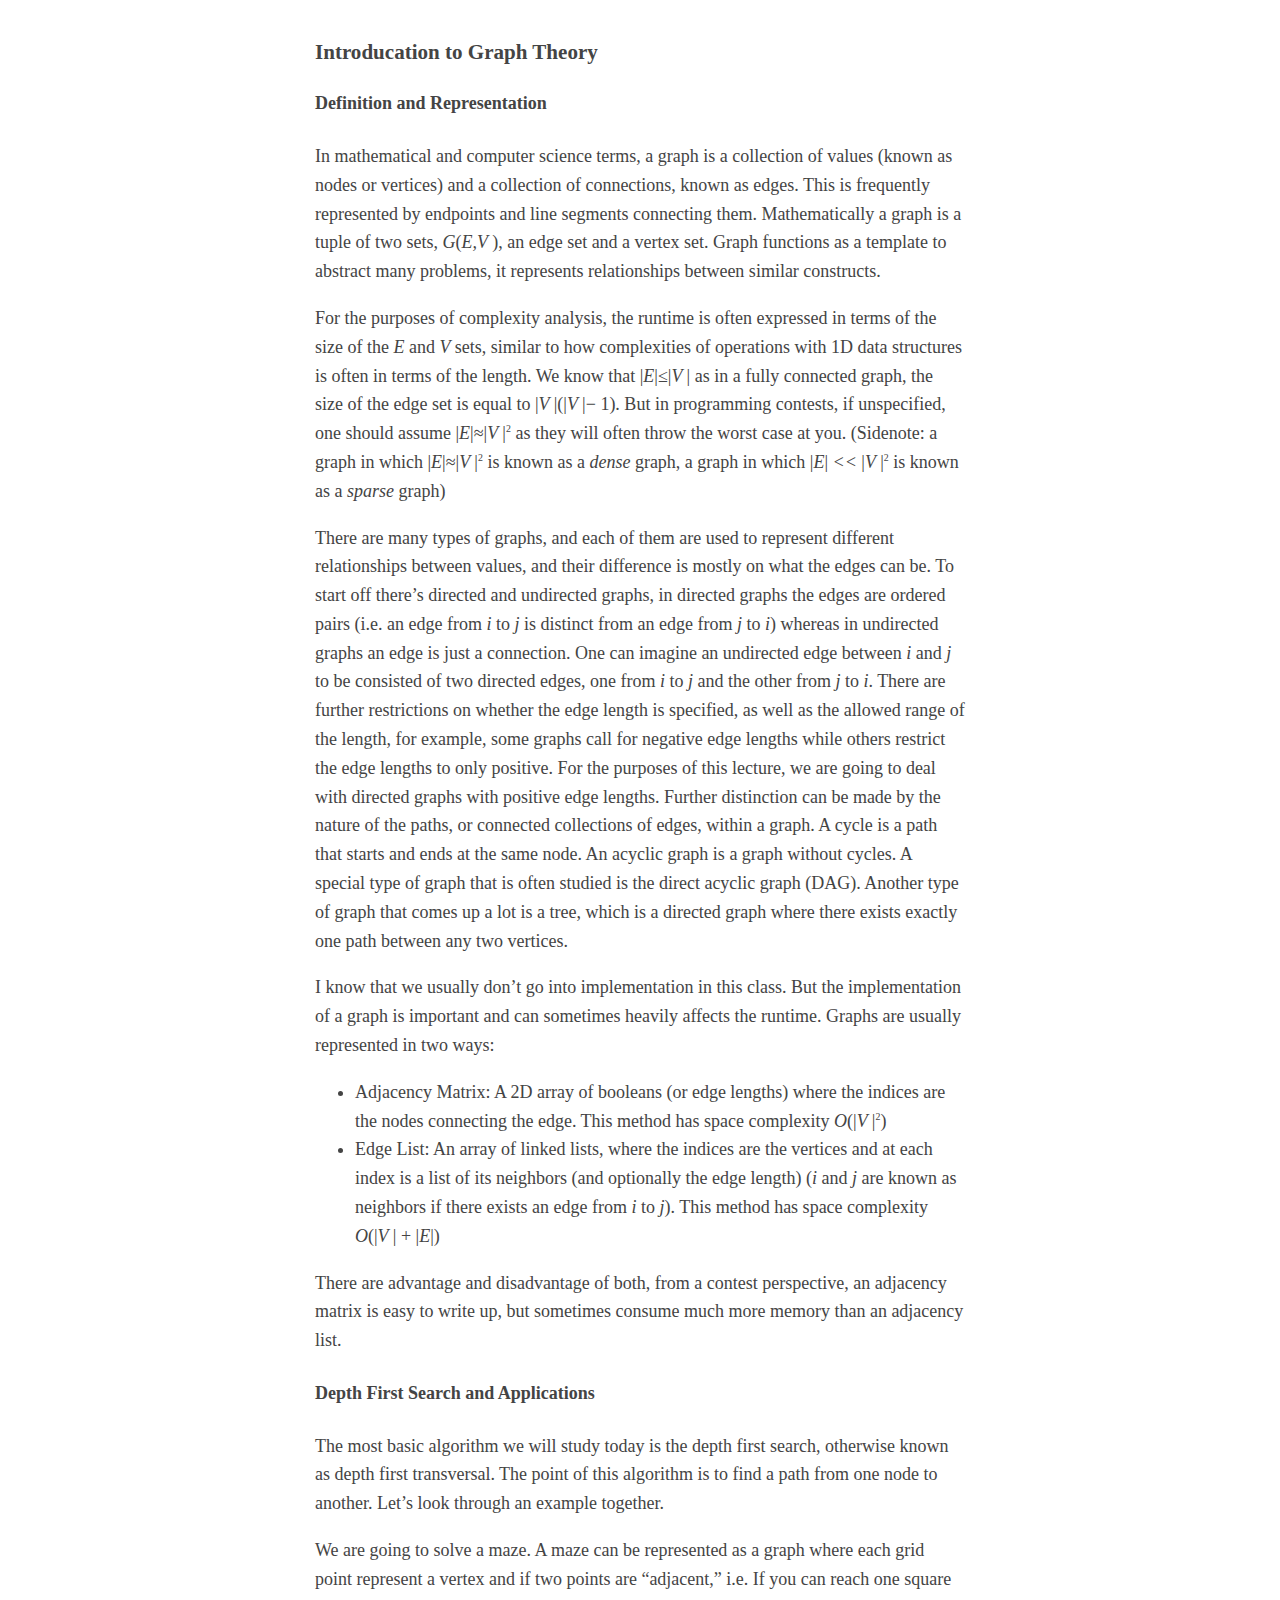
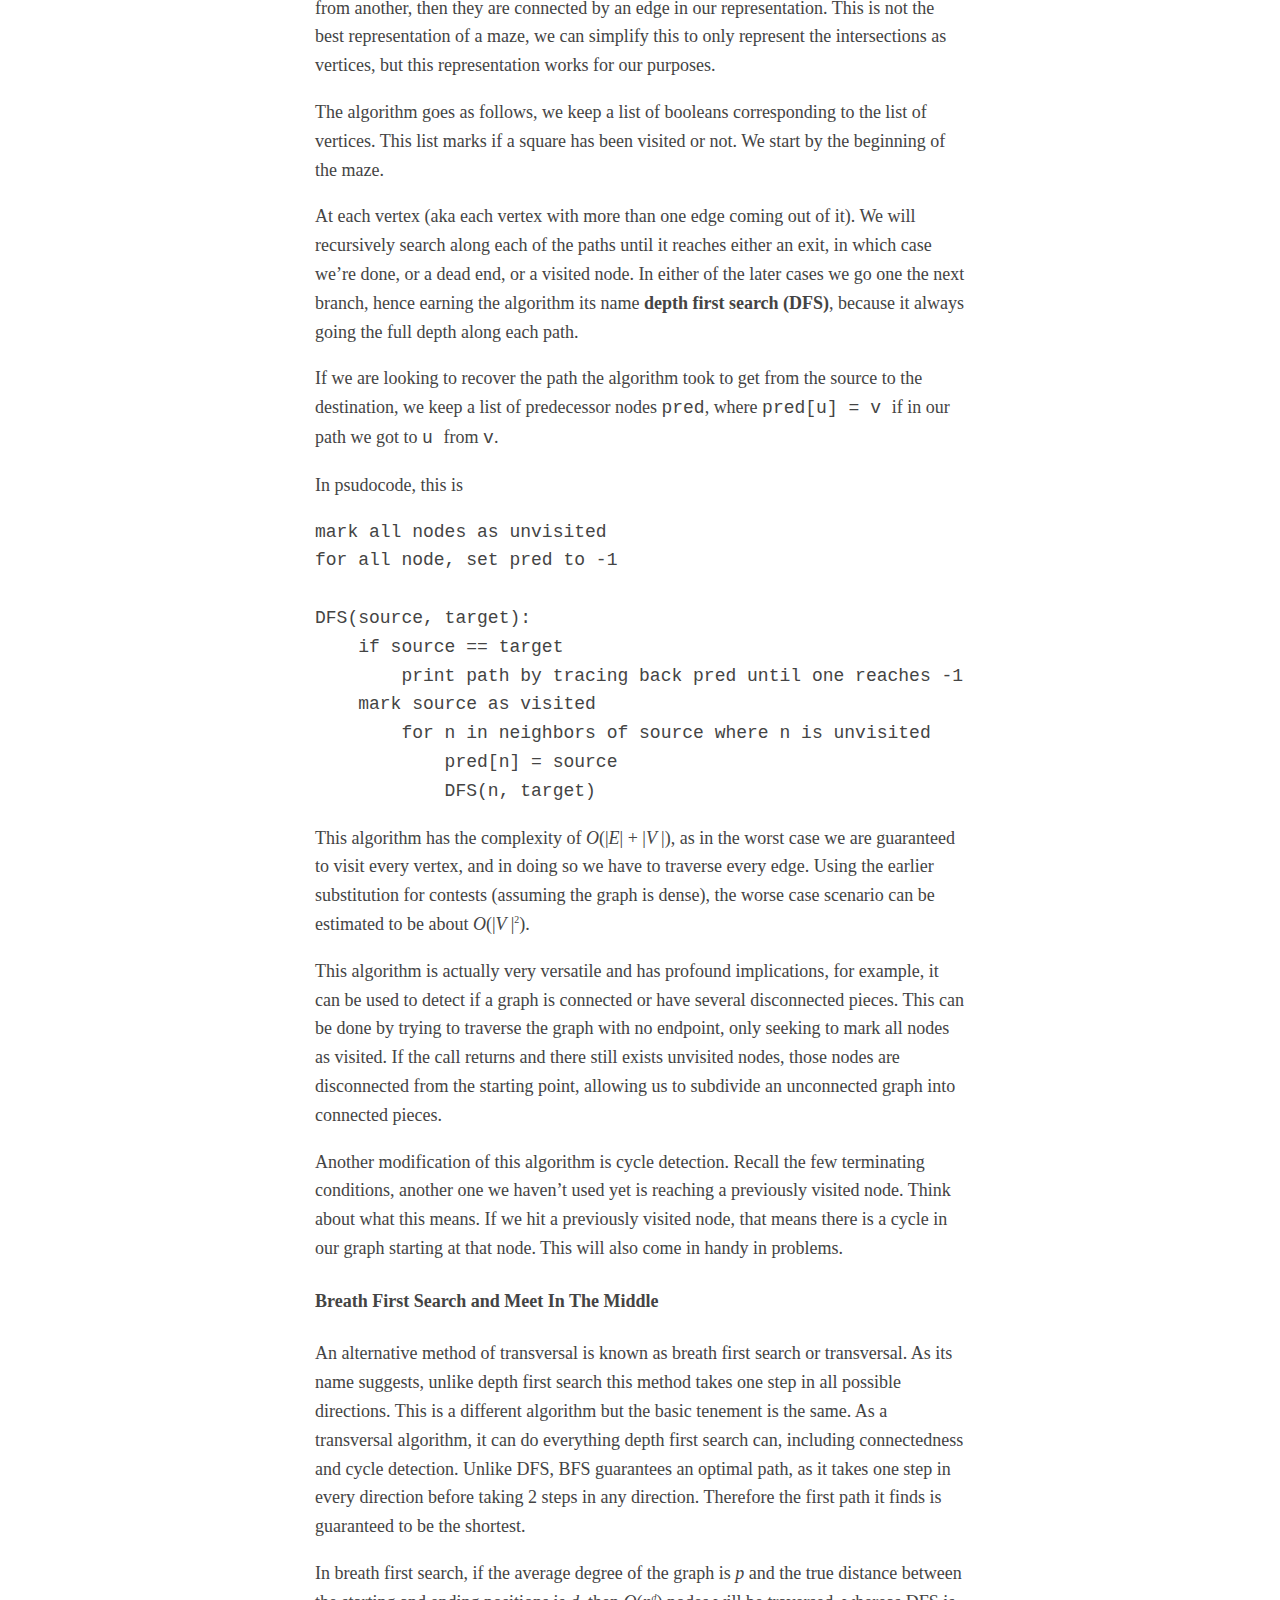
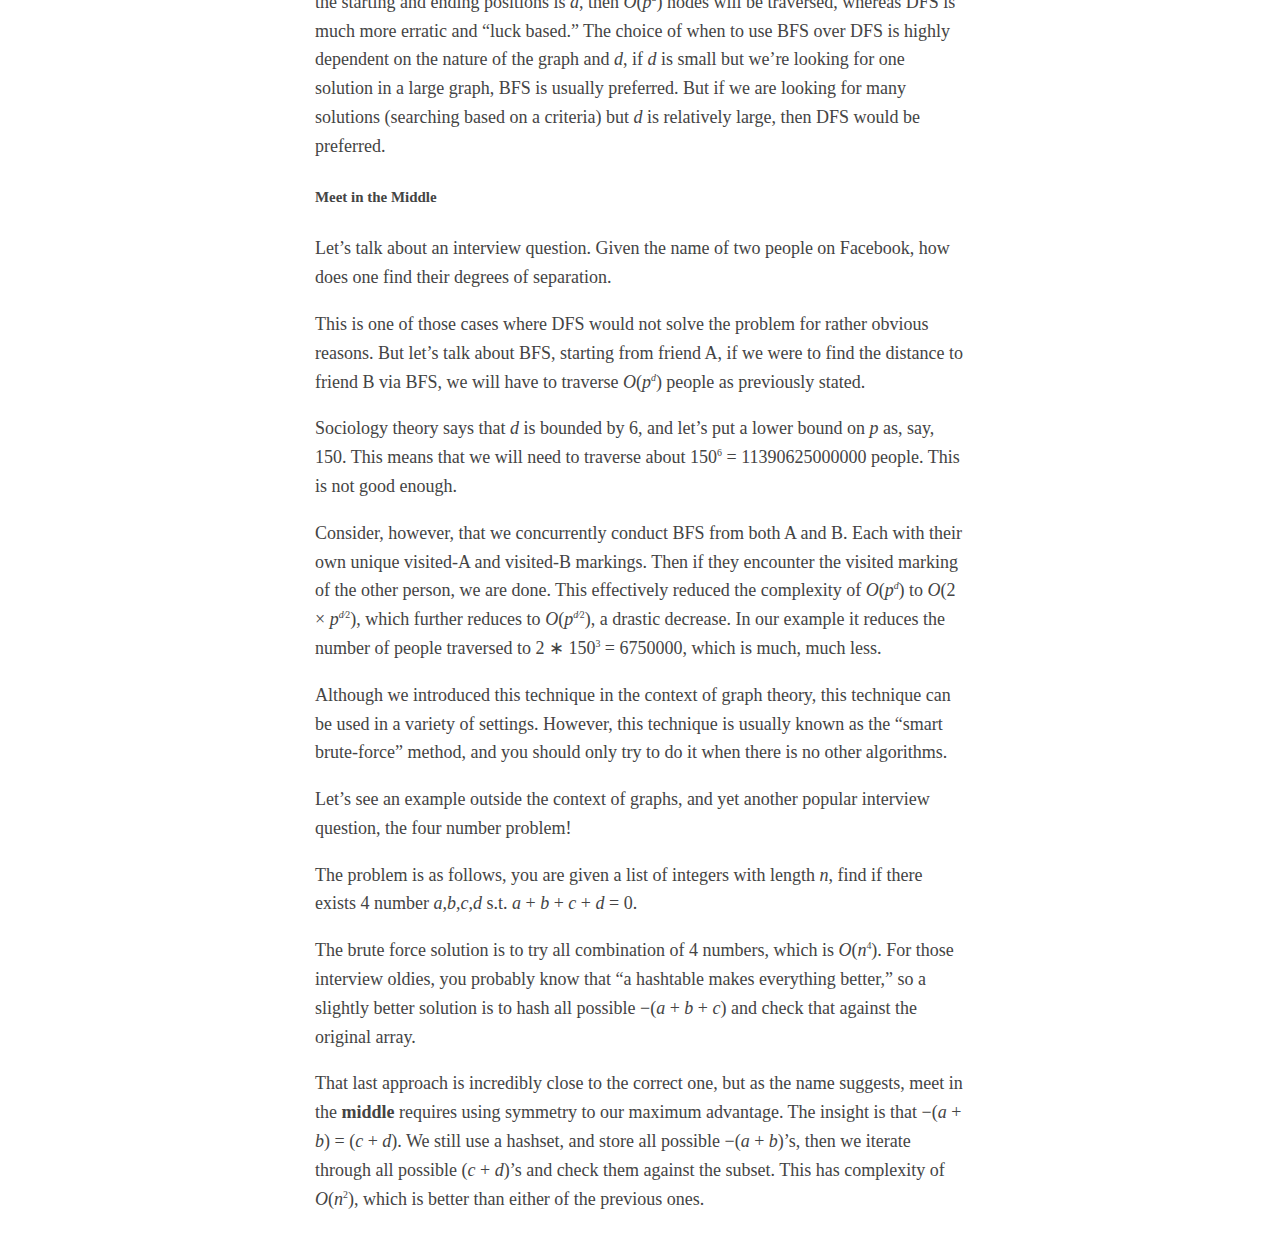
<file: lesson-plans-cpls/2-IntroToGraphs/lesson/lesson.html>
<!DOCTYPE html PUBLIC "-//W3C//DTD HTML 4.01 Transitional//EN"  
  "http://www.w3.org/TR/html4/loose.dtd">  
<html > 
<head><title></title> 
<meta http-equiv="Content-Type" content="text/html; charset=iso-8859-1"> 
<meta name="generator" content="TeX4ht (http://www.cse.ohio-state.edu/~gurari/TeX4ht/)"> 
<meta name="originator" content="TeX4ht (http://www.cse.ohio-state.edu/~gurari/TeX4ht/)"> 
<!-- html --> 
<meta name="src" content="lesson.tex"> 
<meta name="date" content="2017-04-05 17:53:00"> 
<link rel="stylesheet" type="text/css" href="lesson.css"> 

<style type="text/css">
body {
    margin:40px auto;
    max-width:650px;
    line-height:1.6;
    font-size:18px;
    color:#444;
    padding:0 10px
}

h1,h2,h3 {
    line-height:1.2
}
</style>
</head><body 
>
<h3 class="likesectionHead"><a 
 id="x1-1000"></a>Introducation to Graph Theory</h3>
<!--l. 60--><p class="noindent" >
<h4 class="likesubsectionHead"><a 
 id="x1-2000"></a>Definition and Representation</h4>
<!--l. 62--><p class="noindent" >In mathematical and computer science terms, a graph is a collection of values (known as nodes or
vertices) and a collection of connections, known as edges. This is frequently represented by
endpoints and line segments connecting them. Mathematically a graph is a tuple of two sets,
<span 
class="cmmi-12">G</span>(<span 
class="cmmi-12">E,V </span>), an edge set and a vertex set. Graph functions as a template to abstract many problems,
it represents relationships between similar constructs.
<!--l. 69--><p class="noindent" >For the purposes of complexity analysis, the runtime is often expressed in terms of the size of the
<span 
class="cmmi-12">E </span>and <span 
class="cmmi-12">V </span>sets, similar to how complexities of operations with 1D data structures is often in terms
of the length. We know that <span 
class="cmsy-10x-x-120">|</span><span 
class="cmmi-12">E</span><span 
class="cmsy-10x-x-120">|&le;|</span><span 
class="cmmi-12">V </span><span 
class="cmsy-10x-x-120">| </span>as in a fully connected graph, the size of the edge set is
equal to <span 
class="cmsy-10x-x-120">|</span><span 
class="cmmi-12">V </span><span 
class="cmsy-10x-x-120">|</span>(<span 
class="cmsy-10x-x-120">|</span><span 
class="cmmi-12">V </span><span 
class="cmsy-10x-x-120">|&minus; </span>1). But in programming contests, if unspecified, one should assume
<span 
class="cmsy-10x-x-120">|</span><span 
class="cmmi-12">E</span><span 
class="cmsy-10x-x-120">|&asymp;|</span><span 
class="cmmi-12">V </span><span 
class="cmsy-10x-x-120">|</span><sup><span 
class="cmr-8">2</span></sup> as they will often throw the worst case at you. (Sidenote: a graph in which
<span 
class="cmsy-10x-x-120">|</span><span 
class="cmmi-12">E</span><span 
class="cmsy-10x-x-120">|&asymp;|</span><span 
class="cmmi-12">V </span><span 
class="cmsy-10x-x-120">|</span><sup><span 
class="cmr-8">2</span></sup> is known as a <span 
class="cmti-12">dense </span>graph, a graph in which <span 
class="cmsy-10x-x-120">|</span><span 
class="cmmi-12">E</span><span 
class="cmsy-10x-x-120">| </span><span 
class="cmmi-12">&#x003C;&#x003C; </span><span 
class="cmsy-10x-x-120">|</span><span 
class="cmmi-12">V </span><span 
class="cmsy-10x-x-120">|</span><sup><span 
class="cmr-8">2</span></sup> is known as a <span 
class="cmti-12">sparse</span>
graph)
<!--l. 78--><p class="noindent" >There are many types of graphs, and each of them are used to represent different relationships
between values, and their difference is mostly on what the edges can be. To start off there&#8217;s
directed and undirected graphs, in directed graphs the edges are ordered pairs (i.e. an edge from <span 
class="cmmi-12">i</span>
to <span 
class="cmmi-12">j </span>is distinct from an edge from <span 
class="cmmi-12">j </span>to <span 
class="cmmi-12">i</span>) whereas in undirected graphs an edge is just a connection.
One can imagine an undirected edge between <span 
class="cmmi-12">i </span>and <span 
class="cmmi-12">j </span>to be consisted of two directed edges, one
from <span 
class="cmmi-12">i </span>to <span 
class="cmmi-12">j </span>and the other from <span 
class="cmmi-12">j </span>to <span 
class="cmmi-12">i</span>. There are further restrictions on whether the edge length
is specified, as well as the allowed range of the length, for example, some graphs call
for negative edge lengths while others restrict the edge lengths to only positive. For
the purposes of this lecture, we are going to deal with directed graphs with positive
edge lengths. Further distinction can be made by the nature of the paths, or connected
collections of edges, within a graph. A cycle is a path that starts and ends at the same
node. An acyclic graph is a graph without cycles. A special type of graph that is often
studied is the direct acyclic graph (DAG). Another type of graph that comes up a lot is a
tree, which is a directed graph where there exists exactly one path between any two
vertices.
<!--l. 96--><p class="noindent" >I know that we usually don&#8217;t go into implementation in this class. But the implementation of a
graph is important and can sometimes heavily affects the runtime. Graphs are usually represented
in two ways:
                                                                                         
                                                                                         
      <ul class="itemize1">
      <li class="itemize">Adjacency Matrix: A 2D array of booleans (or edge lengths) where the indices are the
      nodes connecting the edge. This method has space complexity <span 
class="cmmi-12">O</span>(<span 
class="cmsy-10x-x-120">|</span><span 
class="cmmi-12">V </span><span 
class="cmsy-10x-x-120">|</span><sup><span 
class="cmr-8">2</span></sup>)
      </li>
      <li class="itemize">Edge List: An array of linked lists, where the indices are the vertices and at each
      index is a list of its neighbors (and optionally the edge length) (<span 
class="cmmi-12">i </span>and <span 
class="cmmi-12">j </span>are known
      as neighbors if there exists an edge from <span 
class="cmmi-12">i </span>to <span 
class="cmmi-12">j</span>). This method has space complexity
      <span 
class="cmmi-12">O</span>(<span 
class="cmsy-10x-x-120">|</span><span 
class="cmmi-12">V </span><span 
class="cmsy-10x-x-120">| </span>+ <span 
class="cmsy-10x-x-120">|</span><span 
class="cmmi-12">E</span><span 
class="cmsy-10x-x-120">|</span>)</li></ul>
<!--l. 109--><p class="noindent" >There are advantage and disadvantage of both, from a contest perspective, an adjacency matrix
is easy to write up, but sometimes consume much more memory than an adjacency
list.
<!--l. 113--><p class="noindent" >
<h4 class="likesubsectionHead"><a 
 id="x1-3000"></a>Depth First Search and Applications</h4>
<!--l. 115--><p class="noindent" >The most basic algorithm we will study today is the depth first search, otherwise known as depth
first transversal. The point of this algorithm is to find a path from one node to another. Let&#8217;s look
through an example together.
<!--l. 119--><p class="noindent" >We are going to solve a maze. A maze can be represented as a graph where each grid point
represent a vertex and if two points are &#8220;adjacent,&#8221; i.e. If you can reach one square from another,
then they are connected by an edge in our representation. This is not the best representation of a
maze, we can simplify this to only represent the intersections as vertices, but this representation
works for our purposes.
<!--l. 126--><p class="noindent" >The algorithm goes as follows, we keep a list of booleans corresponding to the list of vertices.
This list marks if a square has been visited or not. We start by the beginning of the
maze.
<!--l. 130--><p class="noindent" >At each vertex (aka each vertex with more than one edge coming out of it). We will recursively
search along each of the paths until it reaches either an exit, in which case we&#8217;re done, or a dead
end, or a visited node. In either of the later cases we go one the next branch, hence earning the
algorithm its name <span 
class="cmbx-12">depth first search (DFS)</span>, because it always going the full depth along each
path.
<!--l. 137--><p class="noindent" >If we are looking to recover the path the algorithm took to get from the source to the destination,
we keep a list of predecessor nodes <span 
class="cmtt-12">pred</span>, where <span 
class="cmtt-12">pred[u] = v </span>if in our path we got to <span 
class="cmtt-12">u </span>from
<span 
class="cmtt-12">v</span>.
<!--l. 141--><p class="noindent" >In psudocode, this is
                                                                                         
                                                                                         
<div class="verbatim" id="verbatim-1">
mark&#x00A0;all&#x00A0;nodes&#x00A0;as&#x00A0;unvisited
&#x00A0;<br />for&#x00A0;all&#x00A0;node,&#x00A0;set&#x00A0;pred&#x00A0;to&#x00A0;-1
&#x00A0;<br />
&#x00A0;<br />DFS(source,&#x00A0;target):
&#x00A0;<br />&#x00A0;&#x00A0;&#x00A0;&#x00A0;if&#x00A0;source&#x00A0;==&#x00A0;target
&#x00A0;<br />&#x00A0;&#x00A0;&#x00A0;&#x00A0;&#x00A0;&#x00A0;&#x00A0;&#x00A0;print&#x00A0;path&#x00A0;by&#x00A0;tracing&#x00A0;back&#x00A0;pred&#x00A0;until&#x00A0;one&#x00A0;reaches&#x00A0;-1
&#x00A0;<br />&#x00A0;&#x00A0;&#x00A0;&#x00A0;mark&#x00A0;source&#x00A0;as&#x00A0;visited
&#x00A0;<br />&#x00A0;&#x00A0;&#x00A0;&#x00A0;&#x00A0;&#x00A0;&#x00A0;&#x00A0;for&#x00A0;n&#x00A0;in&#x00A0;neighbors&#x00A0;of&#x00A0;source&#x00A0;where&#x00A0;n&#x00A0;is&#x00A0;unvisited
&#x00A0;<br />&#x00A0;&#x00A0;&#x00A0;&#x00A0;&#x00A0;&#x00A0;&#x00A0;&#x00A0;&#x00A0;&#x00A0;&#x00A0;&#x00A0;pred[n]&#x00A0;=&#x00A0;source
&#x00A0;<br />&#x00A0;&#x00A0;&#x00A0;&#x00A0;&#x00A0;&#x00A0;&#x00A0;&#x00A0;&#x00A0;&#x00A0;&#x00A0;&#x00A0;DFS(n,&#x00A0;target)</div>
<!--l. 153--><p class="nopar" >
<!--l. 155--><p class="noindent" >This algorithm has the complexity of <span 
class="cmmi-12">O</span>(<span 
class="cmsy-10x-x-120">|</span><span 
class="cmmi-12">E</span><span 
class="cmsy-10x-x-120">| </span>+ <span 
class="cmsy-10x-x-120">|</span><span 
class="cmmi-12">V </span><span 
class="cmsy-10x-x-120">|</span>), as in the worst case we are guaranteed to visit
every vertex, and in doing so we have to traverse every edge. Using the earlier substitution for
contests (assuming the graph is dense), the worse case scenario can be estimated to be about
<span 
class="cmmi-12">O</span>(<span 
class="cmsy-10x-x-120">|</span><span 
class="cmmi-12">V </span><span 
class="cmsy-10x-x-120">|</span><sup><span 
class="cmr-8">2</span></sup>).
<!--l. 160--><p class="noindent" >This algorithm is actually very versatile and has profound implications, for example, it can be used
to detect if a graph is connected or have several disconnected pieces. This can be done by trying
to traverse the graph with no endpoint, only seeking to mark all nodes as visited. If
the call returns and there still exists unvisited nodes, those nodes are disconnected
from the starting point, allowing us to subdivide an unconnected graph into connected
pieces.
<!--l. 168--><p class="noindent" >Another modification of this algorithm is cycle detection. Recall the few terminating conditions,
another one we haven&#8217;t used yet is reaching a previously visited node. Think about what this
means. If we hit a previously visited node, that means there is a cycle in our graph starting at that
node. This will also come in handy in problems.
<!--l. 174--><p class="noindent" >
<h4 class="likesubsectionHead"><a 
 id="x1-4000"></a>Breath First Search and Meet In The Middle</h4>
<!--l. 176--><p class="noindent" >An alternative method of transversal is known as breath first search or transversal. As its name
suggests, unlike depth first search this method takes one step in all possible directions. This is a
different algorithm but the basic tenement is the same. As a transversal algorithm, it can do
everything depth first search can, including connectedness and cycle detection. Unlike
DFS, BFS guarantees an optimal path, as it takes one step in every direction before
taking 2 steps in any direction. Therefore the first path it finds is guaranteed to be the
shortest.
                                                                                         
                                                                                         
<!--l. 185--><p class="noindent" >In breath first search, if the average degree of the graph is <span 
class="cmmi-12">p </span>and the true distance between the
starting and ending positions is <span 
class="cmmi-12">d</span>, then <span 
class="cmmi-12">O</span>(<span 
class="cmmi-12">p</span><sup><span 
class="cmmi-8">d</span></sup>) nodes will be traversed, whereas DFS
is much more erratic and &#8220;luck based.&#8221; The choice of when to use BFS over DFS is
highly dependent on the nature of the graph and <span 
class="cmmi-12">d</span>, if <span 
class="cmmi-12">d </span>is small but we&#8217;re looking for
one solution in a large graph, BFS is usually preferred. But if we are looking for many
solutions (searching based on a criteria) but <span 
class="cmmi-12">d </span>is relatively large, then DFS would be
preferred.
<!--l. 194--><p class="noindent" >
<h5 class="likesubsubsectionHead"><a 
 id="x1-5000"></a>Meet in the Middle</h5>
<!--l. 196--><p class="noindent" >Let&#8217;s talk about an interview question. Given the name of two people on Facebook, how does one
find their degrees of separation.
<!--l. 199--><p class="noindent" >This is one of those cases where DFS would not solve the problem for rather obvious reasons. But
let&#8217;s talk about BFS, starting from friend A, if we were to find the distance to friend B via BFS,
we will have to traverse <span 
class="cmmi-12">O</span>(<span 
class="cmmi-12">p</span><sup><span 
class="cmmi-8">d</span></sup>) people as previously stated.
<!--l. 204--><p class="noindent" >Sociology theory says that <span 
class="cmmi-12">d </span>is bounded by 6, and let&#8217;s put a lower bound on <span 
class="cmmi-12">p </span>as, say, 150. This
means that we will need to traverse about 150<sup><span 
class="cmr-8">6</span></sup> = 11390625000000 people. This is not good
enough.
<!--l. 208--><p class="noindent" >Consider, however, that we concurrently conduct BFS from both A and B. Each with their own
unique visited-A and visited-B markings. Then if they encounter the visited marking
of the other person, we are done. This effectively reduced the complexity of <span 
class="cmmi-12">O</span>(<span 
class="cmmi-12">p</span><sup><span 
class="cmmi-8">d</span></sup>) to
<span 
class="cmmi-12">O</span>(2 <span 
class="cmsy-10x-x-120">&#x00D7; </span><span 
class="cmmi-12">p</span><sup><span 
class="cmmi-8">d&#x2215;</span><span 
class="cmr-8">2</span></sup>), which further reduces to <span 
class="cmmi-12">O</span>(<span 
class="cmmi-12">p</span><sup><span 
class="cmmi-8">d&#x2215;</span><span 
class="cmr-8">2</span></sup>), a drastic decrease. In our example it
reduces the number of people traversed to 2 <span 
class="cmsy-10x-x-120">&lowast; </span>150<sup><span 
class="cmr-8">3</span></sup> = 6750000, which is much, much
less.
<!--l. 215--><p class="noindent" >Although we introduced this technique in the context of graph theory, this technique
can be used in a variety of settings. However, this technique is usually known as the
&#8220;smart brute-force&#8221; method, and you should only try to do it when there is no other
algorithms.
<!--l. 220--><p class="noindent" >Let&#8217;s see an example outside the context of graphs, and yet another popular interview question,
the four number problem!
<!--l. 223--><p class="noindent" >The problem is as follows, you are given a list of integers with length <span 
class="cmmi-12">n</span>, find if there exists 4
number <span 
class="cmmi-12">a,b,c,d </span>s.t. <span 
class="cmmi-12">a </span>+ <span 
class="cmmi-12">b </span>+ <span 
class="cmmi-12">c </span>+ <span 
class="cmmi-12">d </span>= 0.
<!--l. 226--><p class="noindent" >The brute force solution is to try all combination of 4 numbers, which is <span 
class="cmmi-12">O</span>(<span 
class="cmmi-12">n</span><sup><span 
class="cmr-8">4</span></sup>). For those interview
oldies, you probably know that &#8220;a hashtable makes everything better,&#8221; so a slightly
better solution is to hash all possible <span 
class="cmsy-10x-x-120">&minus;</span>(<span 
class="cmmi-12">a </span>+ <span 
class="cmmi-12">b </span>+ <span 
class="cmmi-12">c</span>) and check that against the original
array.
<!--l. 231--><p class="noindent" >That last approach is incredibly close to the correct one, but as the name suggests, meet in
                                                                                         
                                                                                         
the <span 
class="cmbx-12">middle </span>requires using symmetry to our maximum advantage. The insight is that
<span 
class="cmsy-10x-x-120">&minus;</span>(<span 
class="cmmi-12">a </span>+ <span 
class="cmmi-12">b</span>) = (<span 
class="cmmi-12">c </span>+ <span 
class="cmmi-12">d</span>). We still use a hashset, and store all possible <span 
class="cmsy-10x-x-120">&minus;</span>(<span 
class="cmmi-12">a </span>+ <span 
class="cmmi-12">b</span>)&#8217;s, then we iterate through
all possible (<span 
class="cmmi-12">c </span>+ <span 
class="cmmi-12">d</span>)&#8217;s and check them against the subset. This has complexity of <span 
class="cmmi-12">O</span>(<span 
class="cmmi-12">n</span><sup><span 
class="cmr-8">2</span></sup>), which is
better than either of the previous ones.  
</body></html>
</file>
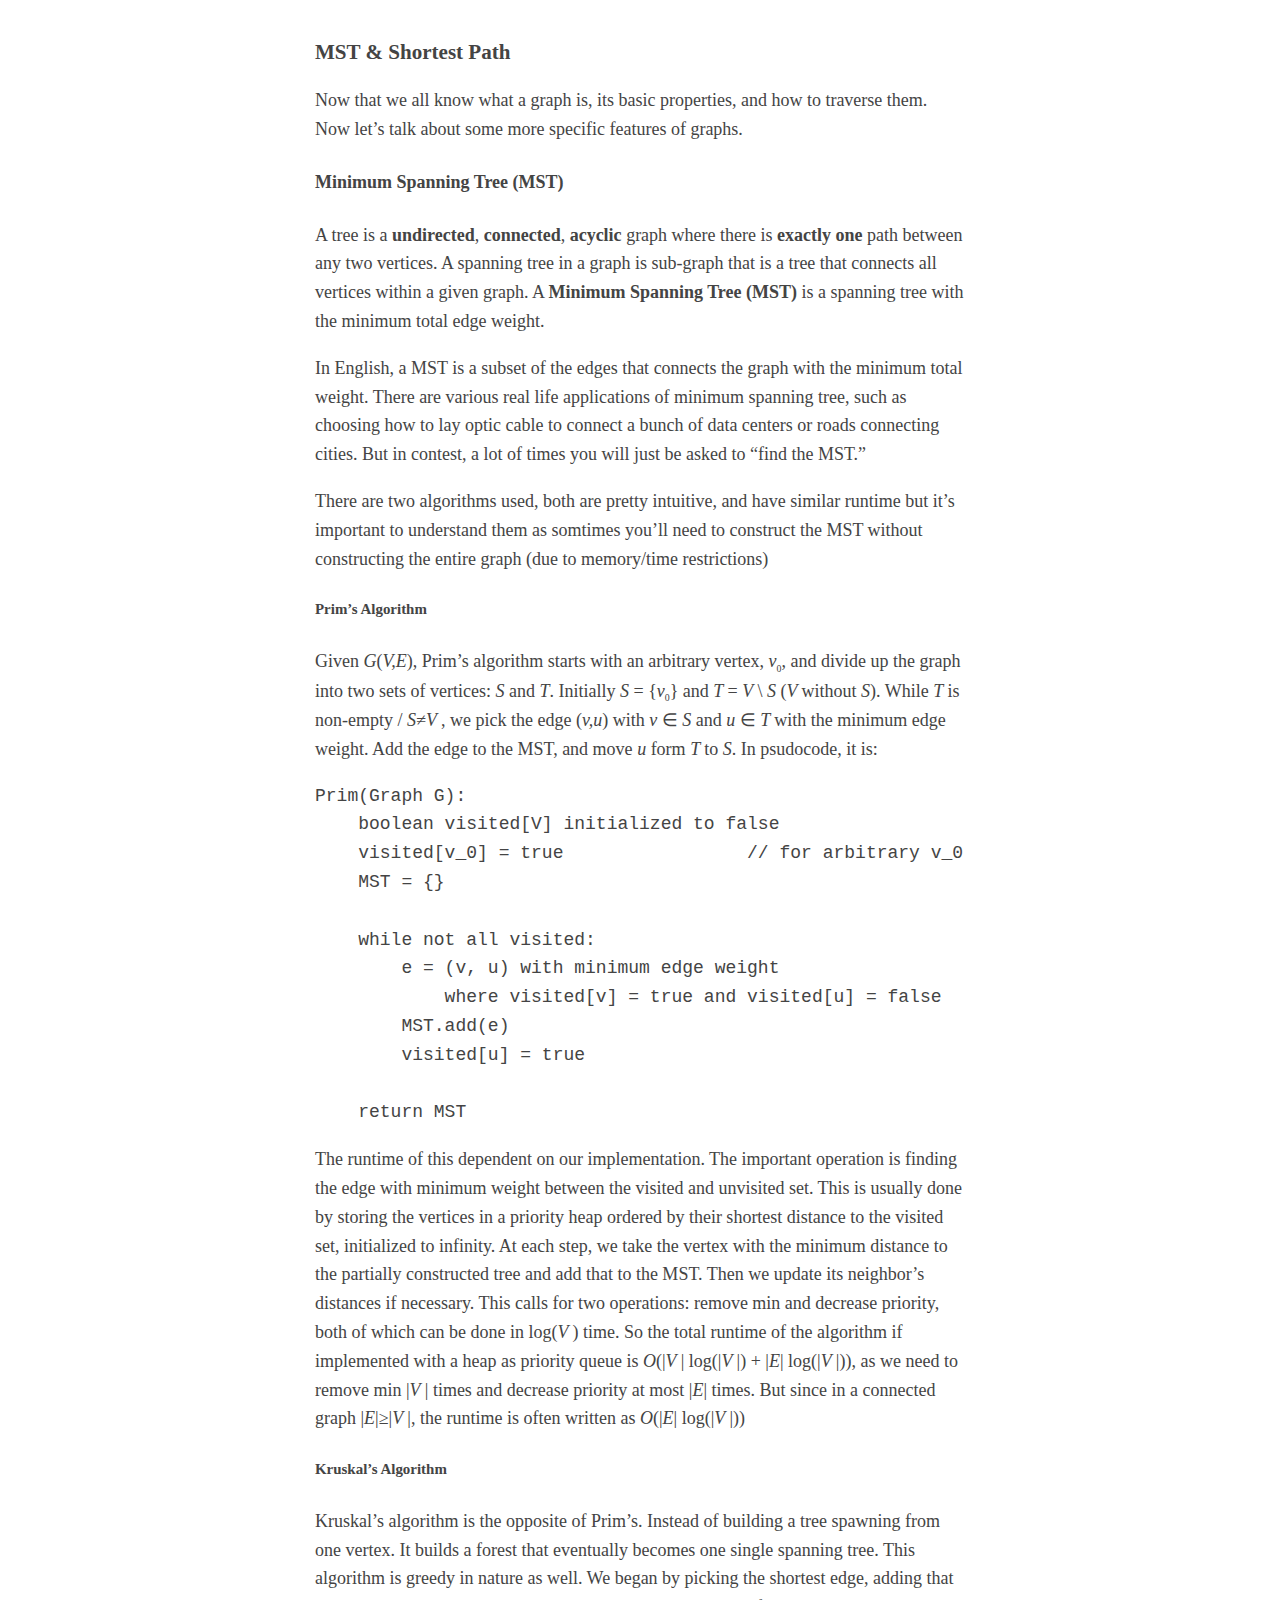
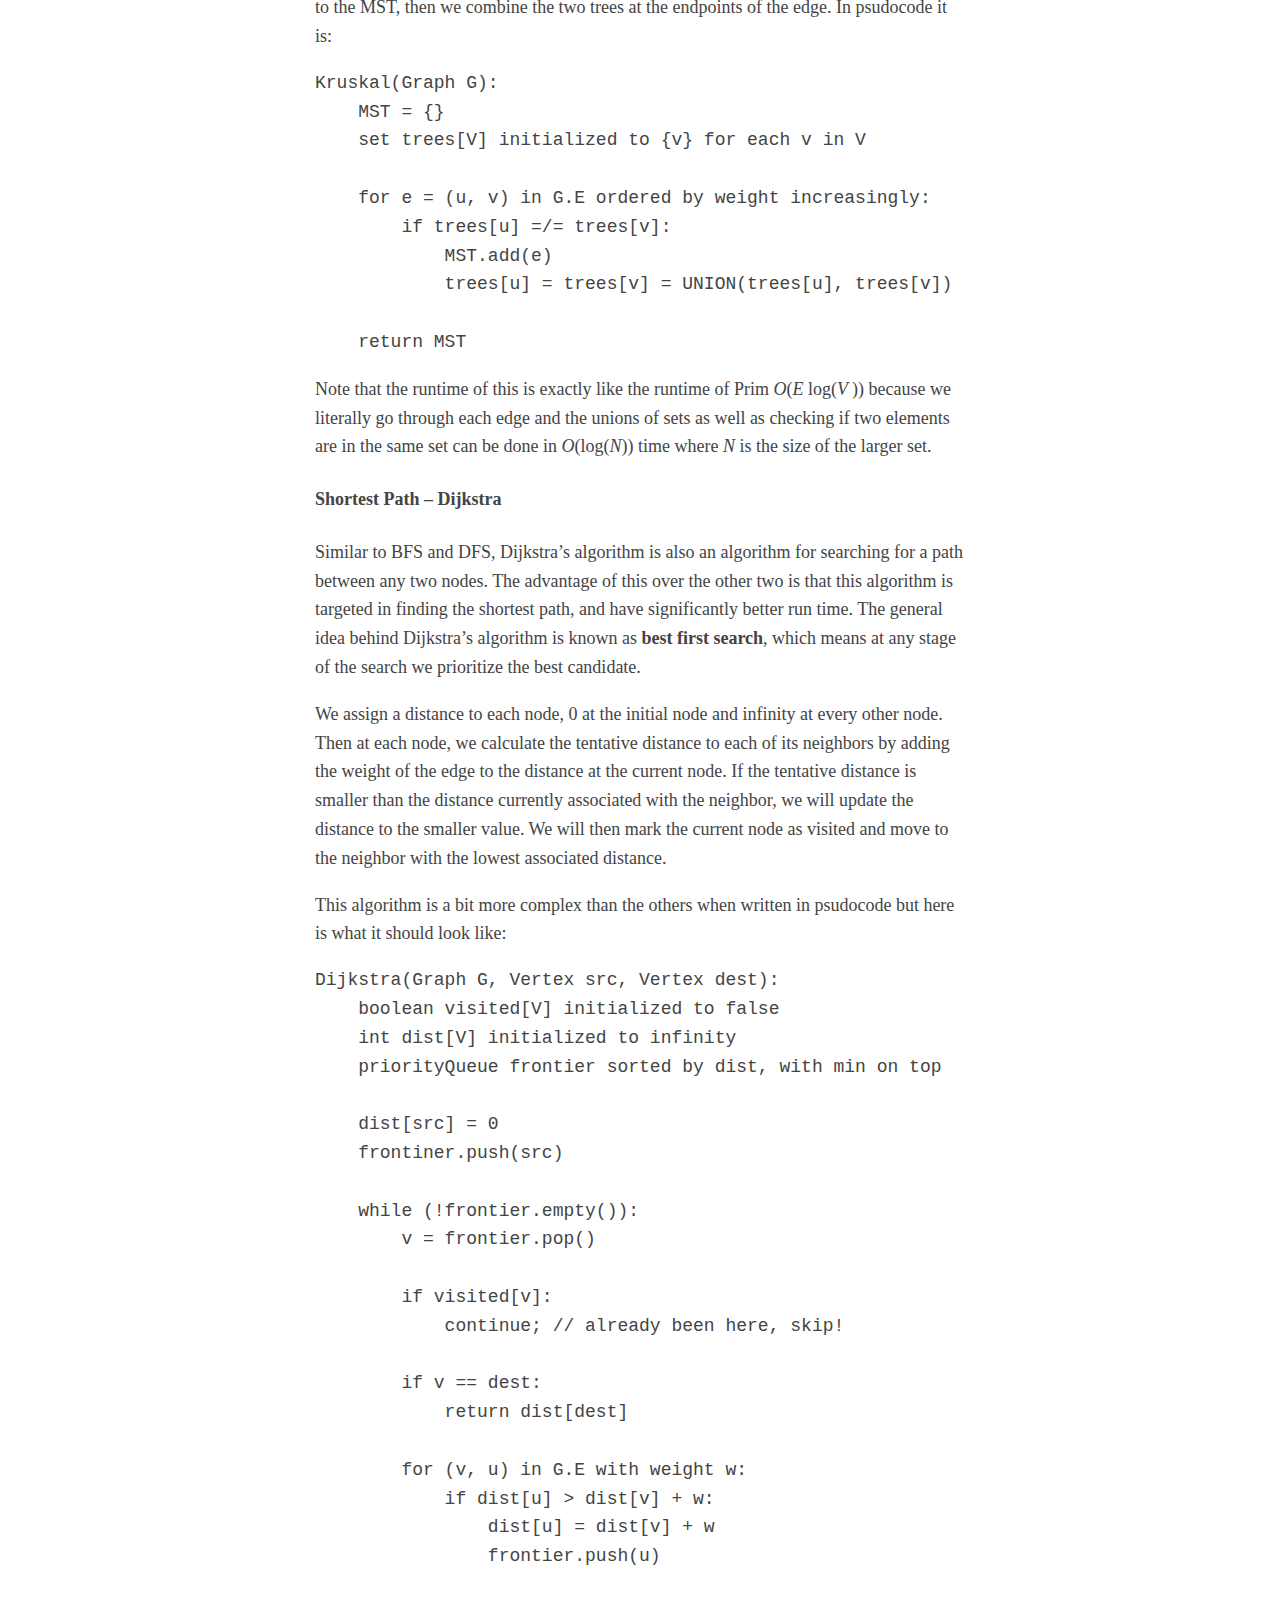
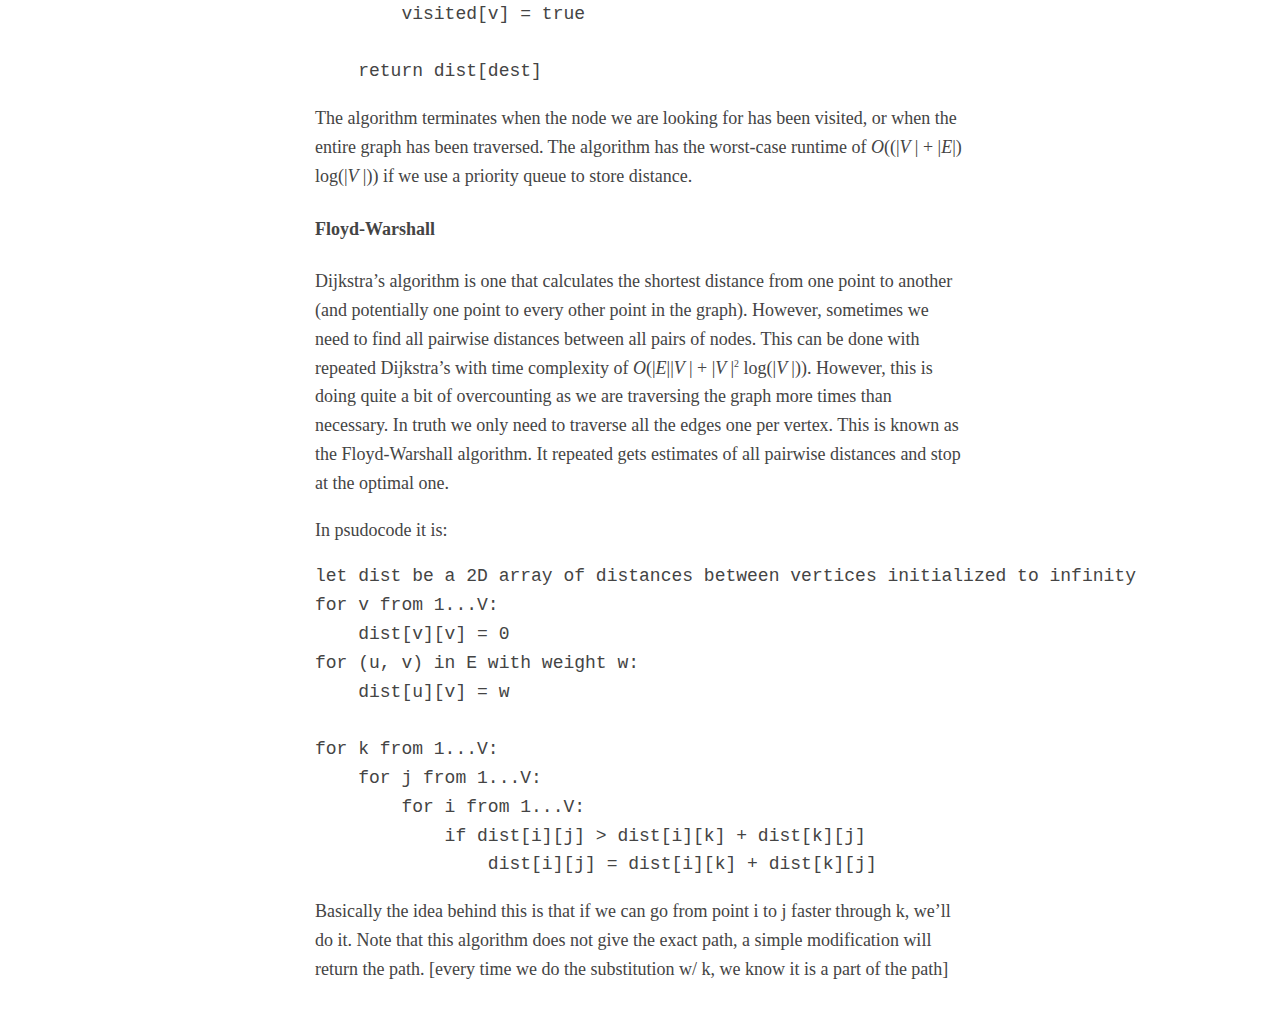
<file: lesson-plans-cpls/3-MST_and_shortest_path/lesson/lesson.html>
<!DOCTYPE html PUBLIC "-//W3C//DTD HTML 4.01 Transitional//EN"  
  "http://www.w3.org/TR/html4/loose.dtd">  
<html > 
<head><title></title> 
<meta http-equiv="Content-Type" content="text/html; charset=iso-8859-1"> 
<meta name="generator" content="TeX4ht (http://www.cse.ohio-state.edu/~gurari/TeX4ht/)"> 
<meta name="originator" content="TeX4ht (http://www.cse.ohio-state.edu/~gurari/TeX4ht/)"> 
<!-- html --> 
<meta name="src" content="lesson.tex"> 
<meta name="date" content="2017-04-05 17:54:00"> 
<link rel="stylesheet" type="text/css" href="lesson.css"> 

<style type="text/css">
body {
    margin:40px auto;
    max-width:650px;
    line-height:1.6;
    font-size:18px;
    color:#444;
    padding:0 10px
}

h1,h2,h3 {
    line-height:1.2
}
</style>
</head><body 
>
<h3 class="likesectionHead"><a 
 id="x1-1000"></a>MST &amp; Shortest Path</h3>
<!--l. 61--><p class="noindent" >Now that we all know what a graph is, its basic properties, and how to traverse them. Now let&#8217;s
talk about some more specific features of graphs.
<!--l. 64--><p class="noindent" >
<h4 class="likesubsectionHead"><a 
 id="x1-2000"></a>Minimum Spanning Tree (MST)</h4>
<!--l. 66--><p class="noindent" >A tree is a <span 
class="cmbx-12">undirected</span>, <span 
class="cmbx-12">connected</span>, <span 
class="cmbx-12">acyclic </span>graph where there is <span 
class="cmbx-12">exactly one </span>path between any
two vertices. A spanning tree in a graph is sub-graph that is a tree that connects all vertices within
a given graph. A <span 
class="cmbx-12">Minimum Spanning Tree (MST) </span>is a spanning tree with the minimum total
edge weight.
<!--l. 72--><p class="noindent" >In English, a MST is a subset of the edges that connects the graph with the minimum total weight.
There are various real life applications of minimum spanning tree, such as choosing how to lay
optic cable to connect a bunch of data centers or roads connecting cities. But in contest, a lot of
times you will just be asked to &#8220;find the MST.&#8221;
<!--l. 78--><p class="noindent" >There are two algorithms used, both are pretty intuitive, and have similar runtime but it&#8217;s
important to understand them as somtimes you&#8217;ll need to construct the MST without constructing
the entire graph (due to memory/time restrictions)
<!--l. 83--><p class="noindent" >
<h5 class="likesubsubsectionHead"><a 
 id="x1-3000"></a>Prim&#8217;s Algorithm</h5>
<!--l. 85--><p class="noindent" >Given <span 
class="cmmi-12">G</span>(<span 
class="cmmi-12">V,E</span>), Prim&#8217;s algorithm starts with an arbitrary vertex, <span 
class="cmmi-12">v</span><sub><span 
class="cmr-8">0</span></sub>, and divide up the graph into
two sets of vertices: <span 
class="cmmi-12">S </span>and <span 
class="cmmi-12">T</span>. Initially <span 
class="cmmi-12">S </span>= <span 
class="cmsy-10x-x-120">{</span><span 
class="cmmi-12">v</span><sub><span 
class="cmr-8">0</span></sub><span 
class="cmsy-10x-x-120">} </span>and <span 
class="cmmi-12">T </span>= <span 
class="cmmi-12">V </span><span 
class="cmsy-10x-x-120">\ </span><span 
class="cmmi-12">S </span>(<span 
class="cmmi-12">V </span>without <span 
class="cmmi-12">S</span>). While <span 
class="cmmi-12">T </span>is
non-empty / <span 
class="cmmi-12">S</span><span 
class="cmmi-12">&ne;</span><span 
class="cmmi-12">V </span>, we pick the edge (<span 
class="cmmi-12">v,u</span>) with <span 
class="cmmi-12">v </span><span 
class="cmsy-10x-x-120">&isin; </span><span 
class="cmmi-12">S </span>and <span 
class="cmmi-12">u </span><span 
class="cmsy-10x-x-120">&isin; </span><span 
class="cmmi-12">T </span>with the minimum
edge weight. Add the edge to the MST, and move <span 
class="cmmi-12">u </span>form <span 
class="cmmi-12">T </span>to <span 
class="cmmi-12">S</span>. In psudocode, it
is:
                                                                                         
                                                                                         
<div class="verbatim" id="verbatim-1">
Prim(Graph&#x00A0;G):
&#x00A0;<br />&#x00A0;&#x00A0;&#x00A0;&#x00A0;boolean&#x00A0;visited[V]&#x00A0;initialized&#x00A0;to&#x00A0;false
&#x00A0;<br />&#x00A0;&#x00A0;&#x00A0;&#x00A0;visited[v_0]&#x00A0;=&#x00A0;true&#x00A0;&#x00A0;&#x00A0;&#x00A0;&#x00A0;&#x00A0;&#x00A0;&#x00A0;&#x00A0;&#x00A0;&#x00A0;&#x00A0;&#x00A0;&#x00A0;&#x00A0;&#x00A0;&#x00A0;//&#x00A0;for&#x00A0;arbitrary&#x00A0;v_0
&#x00A0;<br />&#x00A0;&#x00A0;&#x00A0;&#x00A0;MST&#x00A0;=&#x00A0;{}
&#x00A0;<br />
&#x00A0;<br />&#x00A0;&#x00A0;&#x00A0;&#x00A0;while&#x00A0;not&#x00A0;all&#x00A0;visited:
&#x00A0;<br />&#x00A0;&#x00A0;&#x00A0;&#x00A0;&#x00A0;&#x00A0;&#x00A0;&#x00A0;e&#x00A0;=&#x00A0;(v,&#x00A0;u)&#x00A0;with&#x00A0;minimum&#x00A0;edge&#x00A0;weight
&#x00A0;<br />&#x00A0;&#x00A0;&#x00A0;&#x00A0;&#x00A0;&#x00A0;&#x00A0;&#x00A0;&#x00A0;&#x00A0;&#x00A0;&#x00A0;where&#x00A0;visited[v]&#x00A0;=&#x00A0;true&#x00A0;and&#x00A0;visited[u]&#x00A0;=&#x00A0;false
&#x00A0;<br />&#x00A0;&#x00A0;&#x00A0;&#x00A0;&#x00A0;&#x00A0;&#x00A0;&#x00A0;MST.add(e)
&#x00A0;<br />&#x00A0;&#x00A0;&#x00A0;&#x00A0;&#x00A0;&#x00A0;&#x00A0;&#x00A0;visited[u]&#x00A0;=&#x00A0;true
&#x00A0;<br />
&#x00A0;<br />&#x00A0;&#x00A0;&#x00A0;&#x00A0;return&#x00A0;MST</div>
<!--l. 103--><p class="nopar" >
<!--l. 105--><p class="noindent" >The runtime of this dependent on our implementation. The important operation is finding the edge
with minimum weight between the visited and unvisited set. This is usually done by storing the
vertices in a priority heap ordered by their shortest distance to the visited set, initialized to
infinity. At each step, we take the vertex with the minimum distance to the partially constructed
tree and add that to the MST. Then we update its neighbor&#8217;s distances if necessary. This calls for
two operations: remove min and decrease priority, both of which can be done in log(<span 
class="cmmi-12">V </span>) time.
So the total runtime of the algorithm if implemented with a heap as priority queue is
<span 
class="cmmi-12">O</span>(<span 
class="cmsy-10x-x-120">|</span><span 
class="cmmi-12">V </span><span 
class="cmsy-10x-x-120">|</span> log(<span 
class="cmsy-10x-x-120">|</span><span 
class="cmmi-12">V </span><span 
class="cmsy-10x-x-120">|</span>) + <span 
class="cmsy-10x-x-120">|</span><span 
class="cmmi-12">E</span><span 
class="cmsy-10x-x-120">|</span> log(<span 
class="cmsy-10x-x-120">|</span><span 
class="cmmi-12">V </span><span 
class="cmsy-10x-x-120">|</span>)), as we need to remove min <span 
class="cmsy-10x-x-120">|</span><span 
class="cmmi-12">V </span><span 
class="cmsy-10x-x-120">| </span>times and decrease priority at most
<span 
class="cmsy-10x-x-120">|</span><span 
class="cmmi-12">E</span><span 
class="cmsy-10x-x-120">| </span>times. But since in a connected graph <span 
class="cmsy-10x-x-120">|</span><span 
class="cmmi-12">E</span><span 
class="cmsy-10x-x-120">|&ge;|</span><span 
class="cmmi-12">V </span><span 
class="cmsy-10x-x-120">|</span>, the runtime is often written as
<span 
class="cmmi-12">O</span>(<span 
class="cmsy-10x-x-120">|</span><span 
class="cmmi-12">E</span><span 
class="cmsy-10x-x-120">|</span> log(<span 
class="cmsy-10x-x-120">|</span><span 
class="cmmi-12">V </span><span 
class="cmsy-10x-x-120">|</span>))
<!--l. 118--><p class="noindent" >
<h5 class="likesubsubsectionHead"><a 
 id="x1-4000"></a>Kruskal&#8217;s Algorithm</h5>
<!--l. 120--><p class="noindent" >Kruskal&#8217;s algorithm is the opposite of Prim&#8217;s. Instead of building a tree spawning from one vertex.
It builds a forest that eventually becomes one single spanning tree. This algorithm is
greedy in nature as well. We began by picking the shortest edge, adding that to the
MST, then we combine the two trees at the endpoints of the edge. In psudocode it
is:
                                                                                         
                                                                                         
<div class="verbatim" id="verbatim-2">
Kruskal(Graph&#x00A0;G):
&#x00A0;<br />&#x00A0;&#x00A0;&#x00A0;&#x00A0;MST&#x00A0;=&#x00A0;{}
&#x00A0;<br />&#x00A0;&#x00A0;&#x00A0;&#x00A0;set&#x00A0;trees[V]&#x00A0;initialized&#x00A0;to&#x00A0;{v}&#x00A0;for&#x00A0;each&#x00A0;v&#x00A0;in&#x00A0;V
&#x00A0;<br />
&#x00A0;<br />&#x00A0;&#x00A0;&#x00A0;&#x00A0;for&#x00A0;e&#x00A0;=&#x00A0;(u,&#x00A0;v)&#x00A0;in&#x00A0;G.E&#x00A0;ordered&#x00A0;by&#x00A0;weight&#x00A0;increasingly:
&#x00A0;<br />&#x00A0;&#x00A0;&#x00A0;&#x00A0;&#x00A0;&#x00A0;&#x00A0;&#x00A0;if&#x00A0;trees[u]&#x00A0;=/=&#x00A0;trees[v]:
&#x00A0;<br />&#x00A0;&#x00A0;&#x00A0;&#x00A0;&#x00A0;&#x00A0;&#x00A0;&#x00A0;&#x00A0;&#x00A0;&#x00A0;&#x00A0;MST.add(e)
&#x00A0;<br />&#x00A0;&#x00A0;&#x00A0;&#x00A0;&#x00A0;&#x00A0;&#x00A0;&#x00A0;&#x00A0;&#x00A0;&#x00A0;&#x00A0;trees[u]&#x00A0;=&#x00A0;trees[v]&#x00A0;=&#x00A0;UNION(trees[u],&#x00A0;trees[v])
&#x00A0;<br />
&#x00A0;<br />&#x00A0;&#x00A0;&#x00A0;&#x00A0;return&#x00A0;MST</div>
<!--l. 136--><p class="nopar" >
<!--l. 138--><p class="noindent" >Note that the runtime of this is exactly like the runtime of Prim <span 
class="cmmi-12">O</span>(<span 
class="cmmi-12">E</span> log(<span 
class="cmmi-12">V </span>)) because we
literally go through each edge and the unions of sets as well as checking if two elements
are in the same set can be done in <span 
class="cmmi-12">O</span>(log(<span 
class="cmmi-12">N</span>)) time where <span 
class="cmmi-12">N </span>is the size of the larger
set.
<!--l. 143--><p class="noindent" >
<h4 class="likesubsectionHead"><a 
 id="x1-5000"></a>Shortest Path &#8211; Dijkstra</h4>
<!--l. 145--><p class="noindent" >Similar to BFS and DFS, Dijkstra&#8217;s algorithm is also an algorithm for searching for a path between
any two nodes. The advantage of this over the other two is that this algorithm is targeted in
finding the shortest path, and have significantly better run time. The general idea behind
Dijkstra&#8217;s algorithm is known as <span 
class="cmbx-12">best first search</span>, which means at any stage of the search we
prioritize the best candidate.
<!--l. 152--><p class="noindent" >We assign a distance to each node, 0 at the initial node and infinity at every other node. Then at
each node, we calculate the tentative distance to each of its neighbors by adding the weight of the
edge to the distance at the current node. If the tentative distance is smaller than the distance
currently associated with the neighbor, we will update the distance to the smaller value. We will
then mark the current node as visited and move to the neighbor with the lowest associated
distance.
<!--l. 160--><p class="noindent" >This algorithm is a bit more complex than the others when written in psudocode but here is what
it should look like:
                                                                                         
                                                                                         
<div class="verbatim" id="verbatim-3">
Dijkstra(Graph&#x00A0;G,&#x00A0;Vertex&#x00A0;src,&#x00A0;Vertex&#x00A0;dest):
&#x00A0;<br />&#x00A0;&#x00A0;&#x00A0;&#x00A0;boolean&#x00A0;visited[V]&#x00A0;initialized&#x00A0;to&#x00A0;false
&#x00A0;<br />&#x00A0;&#x00A0;&#x00A0;&#x00A0;int&#x00A0;dist[V]&#x00A0;initialized&#x00A0;to&#x00A0;infinity
&#x00A0;<br />&#x00A0;&#x00A0;&#x00A0;&#x00A0;priorityQueue&#x00A0;frontier&#x00A0;sorted&#x00A0;by&#x00A0;dist,&#x00A0;with&#x00A0;min&#x00A0;on&#x00A0;top
&#x00A0;<br />
&#x00A0;<br />&#x00A0;&#x00A0;&#x00A0;&#x00A0;dist[src]&#x00A0;=&#x00A0;0
&#x00A0;<br />&#x00A0;&#x00A0;&#x00A0;&#x00A0;frontiner.push(src)
&#x00A0;<br />
&#x00A0;<br />&#x00A0;&#x00A0;&#x00A0;&#x00A0;while&#x00A0;(!frontier.empty()):
&#x00A0;<br />&#x00A0;&#x00A0;&#x00A0;&#x00A0;&#x00A0;&#x00A0;&#x00A0;&#x00A0;v&#x00A0;=&#x00A0;frontier.pop()
&#x00A0;<br />
&#x00A0;<br />&#x00A0;&#x00A0;&#x00A0;&#x00A0;&#x00A0;&#x00A0;&#x00A0;&#x00A0;if&#x00A0;visited[v]:
&#x00A0;<br />&#x00A0;&#x00A0;&#x00A0;&#x00A0;&#x00A0;&#x00A0;&#x00A0;&#x00A0;&#x00A0;&#x00A0;&#x00A0;&#x00A0;continue;&#x00A0;//&#x00A0;already&#x00A0;been&#x00A0;here,&#x00A0;skip!
&#x00A0;<br />
&#x00A0;<br />&#x00A0;&#x00A0;&#x00A0;&#x00A0;&#x00A0;&#x00A0;&#x00A0;&#x00A0;if&#x00A0;v&#x00A0;==&#x00A0;dest:
&#x00A0;<br />&#x00A0;&#x00A0;&#x00A0;&#x00A0;&#x00A0;&#x00A0;&#x00A0;&#x00A0;&#x00A0;&#x00A0;&#x00A0;&#x00A0;return&#x00A0;dist[dest]
&#x00A0;<br />
&#x00A0;<br />&#x00A0;&#x00A0;&#x00A0;&#x00A0;&#x00A0;&#x00A0;&#x00A0;&#x00A0;for&#x00A0;(v,&#x00A0;u)&#x00A0;in&#x00A0;G.E&#x00A0;with&#x00A0;weight&#x00A0;w:
&#x00A0;<br />&#x00A0;&#x00A0;&#x00A0;&#x00A0;&#x00A0;&#x00A0;&#x00A0;&#x00A0;&#x00A0;&#x00A0;&#x00A0;&#x00A0;if&#x00A0;dist[u]&#x00A0;&#x003E;&#x00A0;dist[v]&#x00A0;+&#x00A0;w:
&#x00A0;<br />&#x00A0;&#x00A0;&#x00A0;&#x00A0;&#x00A0;&#x00A0;&#x00A0;&#x00A0;&#x00A0;&#x00A0;&#x00A0;&#x00A0;&#x00A0;&#x00A0;&#x00A0;&#x00A0;dist[u]&#x00A0;=&#x00A0;dist[v]&#x00A0;+&#x00A0;w
&#x00A0;<br />&#x00A0;&#x00A0;&#x00A0;&#x00A0;&#x00A0;&#x00A0;&#x00A0;&#x00A0;&#x00A0;&#x00A0;&#x00A0;&#x00A0;&#x00A0;&#x00A0;&#x00A0;&#x00A0;frontier.push(u)
&#x00A0;<br />
&#x00A0;<br />&#x00A0;&#x00A0;&#x00A0;&#x00A0;&#x00A0;&#x00A0;&#x00A0;&#x00A0;visited[v]&#x00A0;=&#x00A0;true
&#x00A0;<br />
&#x00A0;<br />&#x00A0;&#x00A0;&#x00A0;&#x00A0;return&#x00A0;dist[dest]</div>
<!--l. 188--><p class="nopar" >
<!--l. 190--><p class="noindent" >The algorithm terminates when the node we are looking for has been visited, or when the entire
graph has been traversed. The algorithm has the worst-case runtime of <span 
class="cmmi-12">O</span>((<span 
class="cmsy-10x-x-120">|</span><span 
class="cmmi-12">V </span><span 
class="cmsy-10x-x-120">| </span>+ <span 
class="cmsy-10x-x-120">|</span><span 
class="cmmi-12">E</span><span 
class="cmsy-10x-x-120">|</span>) log(<span 
class="cmsy-10x-x-120">|</span><span 
class="cmmi-12">V </span><span 
class="cmsy-10x-x-120">|</span>)) if we
use a priority queue to store distance.
<!--l. 195--><p class="noindent" >
<h4 class="likesubsectionHead"><a 
 id="x1-6000"></a>Floyd-Warshall</h4>
<!--l. 197--><p class="noindent" >Dijkstra&#8217;s algorithm is one that calculates the shortest distance from one point to another (and
potentially one point to every other point in the graph). However, sometimes we need to find all
pairwise distances between all pairs of nodes. This can be done with repeated Dijkstra&#8217;s
with time complexity of <span 
class="cmmi-12">O</span>(<span 
class="cmsy-10x-x-120">|</span><span 
class="cmmi-12">E</span><span 
class="cmsy-10x-x-120">||</span><span 
class="cmmi-12">V </span><span 
class="cmsy-10x-x-120">| </span>+ <span 
class="cmsy-10x-x-120">|</span><span 
class="cmmi-12">V </span><span 
class="cmsy-10x-x-120">|</span><sup><span 
class="cmr-8">2</span></sup> log(<span 
class="cmsy-10x-x-120">|</span><span 
class="cmmi-12">V </span><span 
class="cmsy-10x-x-120">|</span>)). However, this is doing quite a bit of
                                                                                         
                                                                                         
overcounting as we are traversing the graph more times than necessary. In truth we
only need to traverse all the edges one per vertex. This is known as the Floyd-Warshall
algorithm. It repeated gets estimates of all pairwise distances and stop at the optimal
one.
<!--l. 208--><p class="noindent" >In psudocode it is:
                                                                                         
                                                                                         
<div class="verbatim" id="verbatim-4">
let&#x00A0;dist&#x00A0;be&#x00A0;a&#x00A0;2D&#x00A0;array&#x00A0;of&#x00A0;distances&#x00A0;between&#x00A0;vertices&#x00A0;initialized&#x00A0;to&#x00A0;infinity
&#x00A0;<br />for&#x00A0;v&#x00A0;from&#x00A0;1...V:
&#x00A0;<br />&#x00A0;&#x00A0;&#x00A0;&#x00A0;dist[v][v]&#x00A0;=&#x00A0;0
&#x00A0;<br />for&#x00A0;(u,&#x00A0;v)&#x00A0;in&#x00A0;E&#x00A0;with&#x00A0;weight&#x00A0;w:
&#x00A0;<br />&#x00A0;&#x00A0;&#x00A0;&#x00A0;dist[u][v]&#x00A0;=&#x00A0;w
&#x00A0;<br />
&#x00A0;<br />for&#x00A0;k&#x00A0;from&#x00A0;1...V:
&#x00A0;<br />&#x00A0;&#x00A0;&#x00A0;&#x00A0;for&#x00A0;j&#x00A0;from&#x00A0;1...V:
&#x00A0;<br />&#x00A0;&#x00A0;&#x00A0;&#x00A0;&#x00A0;&#x00A0;&#x00A0;&#x00A0;for&#x00A0;i&#x00A0;from&#x00A0;1...V:
&#x00A0;<br />&#x00A0;&#x00A0;&#x00A0;&#x00A0;&#x00A0;&#x00A0;&#x00A0;&#x00A0;&#x00A0;&#x00A0;&#x00A0;&#x00A0;if&#x00A0;dist[i][j]&#x00A0;&#x003E;&#x00A0;dist[i][k]&#x00A0;+&#x00A0;dist[k][j]
&#x00A0;<br />&#x00A0;&#x00A0;&#x00A0;&#x00A0;&#x00A0;&#x00A0;&#x00A0;&#x00A0;&#x00A0;&#x00A0;&#x00A0;&#x00A0;&#x00A0;&#x00A0;&#x00A0;&#x00A0;dist[i][j]&#x00A0;=&#x00A0;dist[i][k]&#x00A0;+&#x00A0;dist[k][j]</div>
<!--l. 221--><p class="nopar" >
<!--l. 223--><p class="noindent" >Basically the idea behind this is that if we can go from point i to j faster through k, we&#8217;ll do
it. Note that this algorithm does not give the exact path, a simple modification will
return the path. [every time we do the substitution w/ k, we know it is a part of the
path]
 
</body></html>
</file>
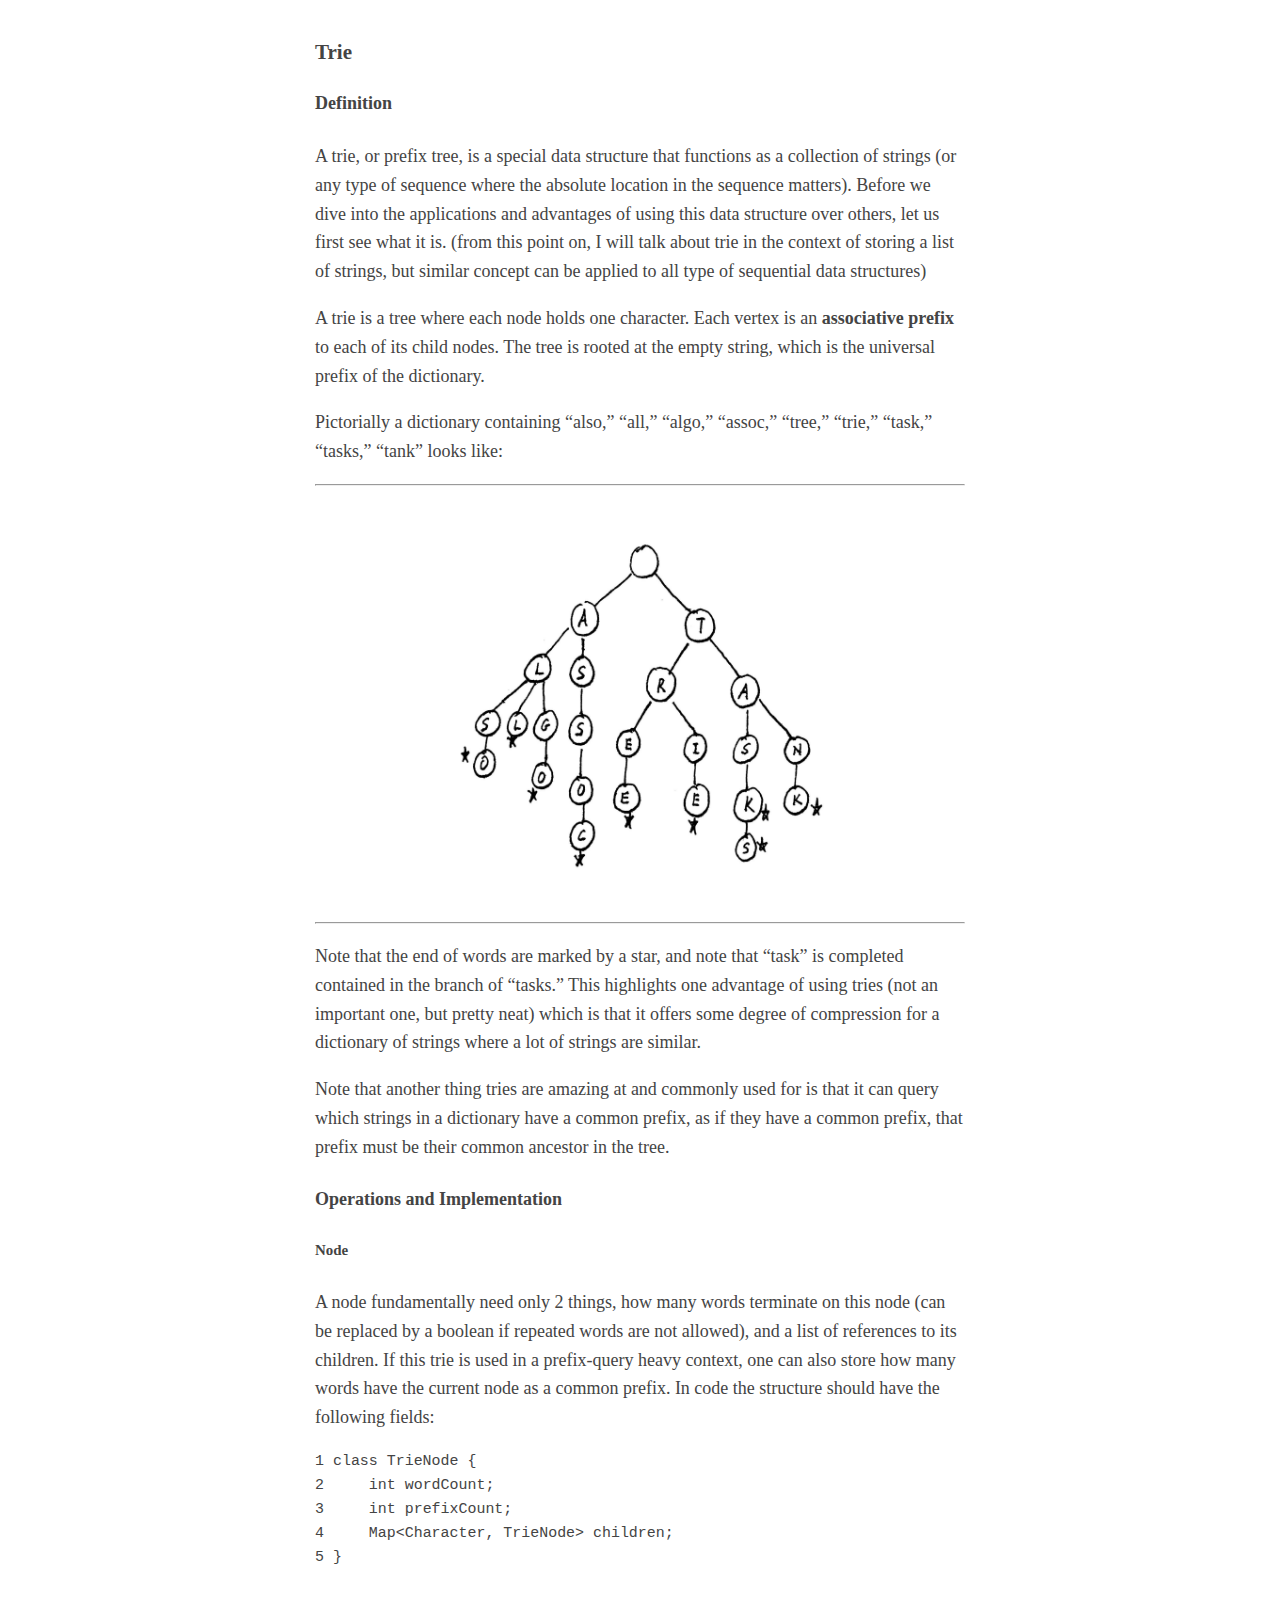
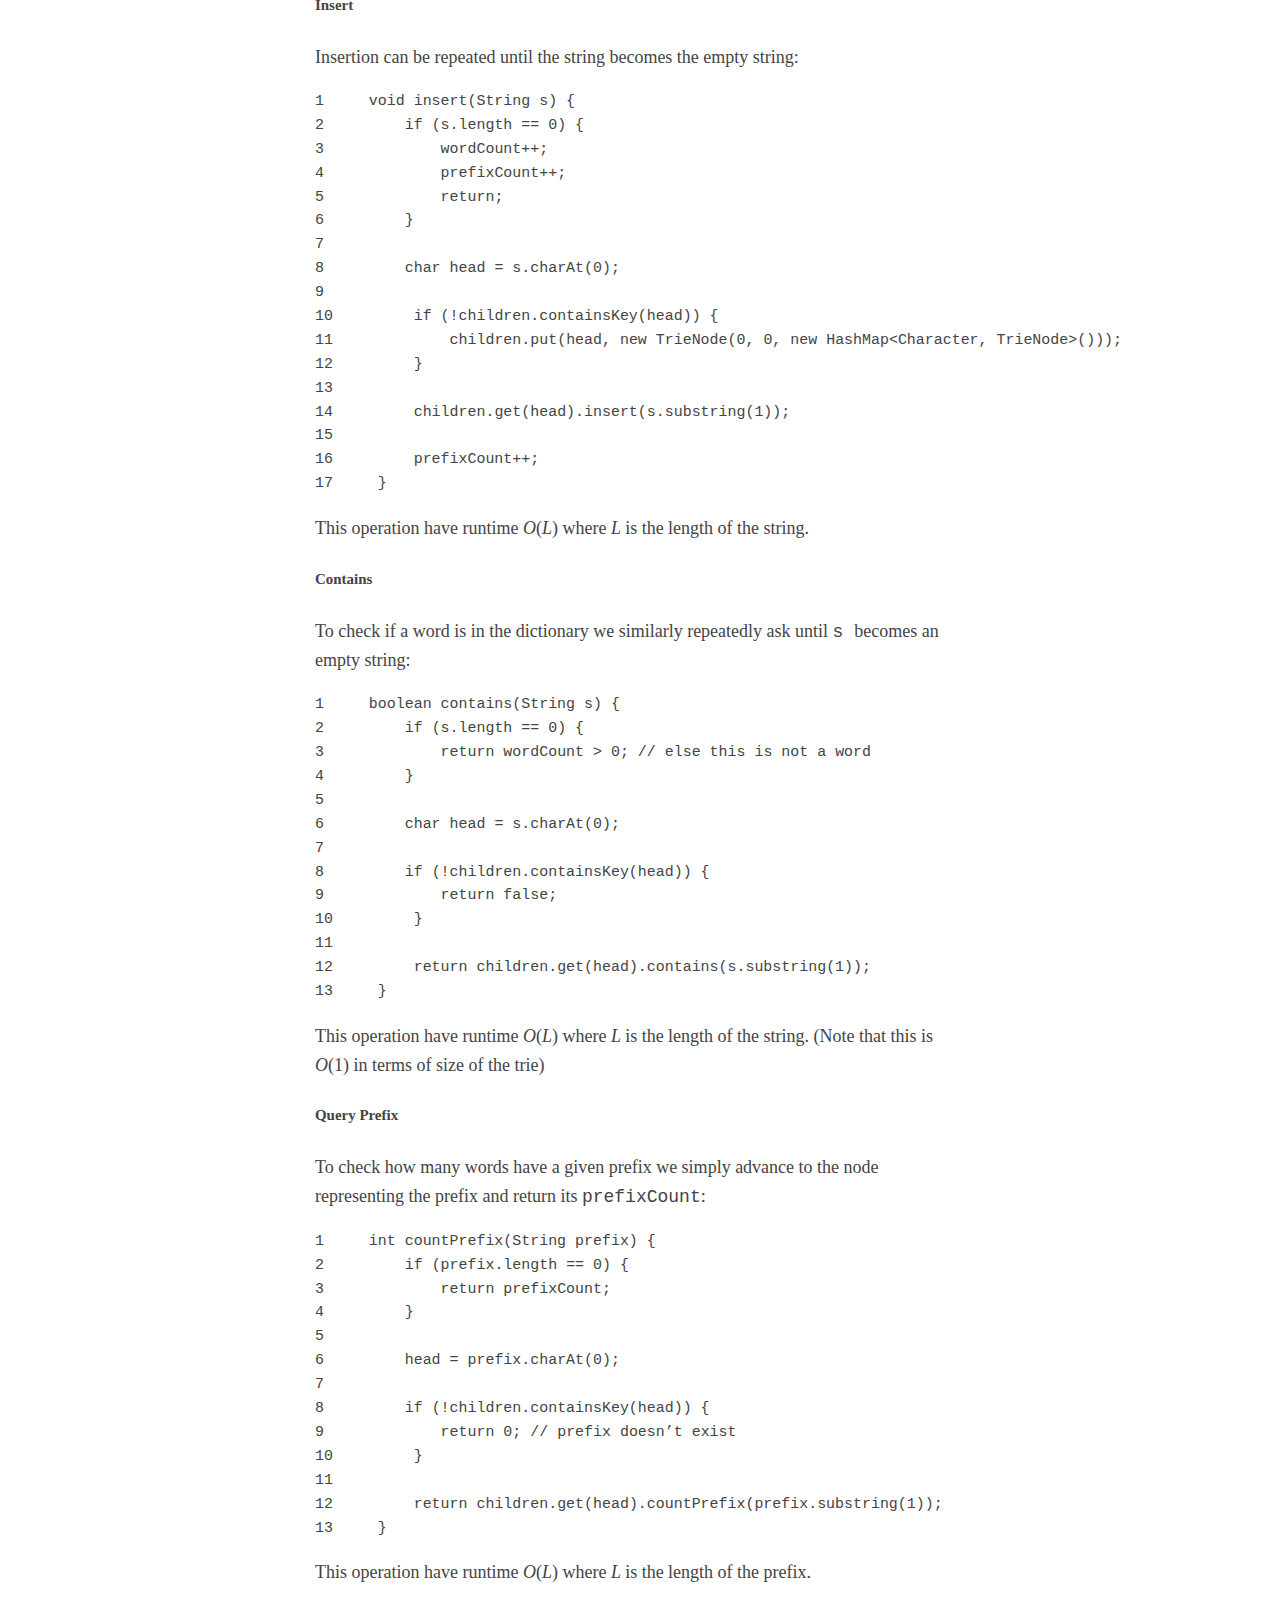
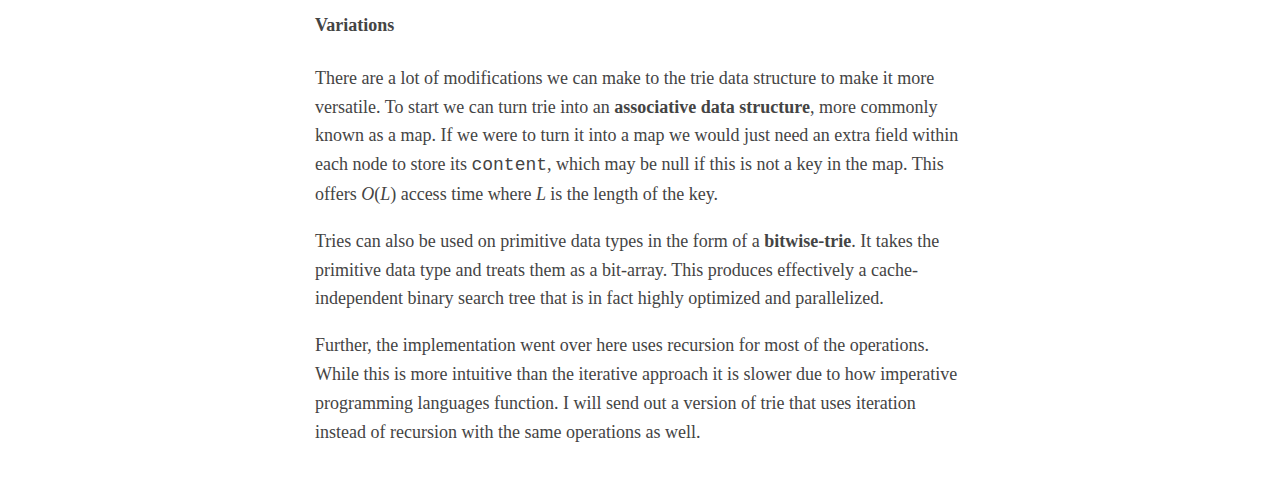
<file: lesson-plans-cpls/4-Tries/lesson/lesson.html>
<!DOCTYPE html PUBLIC "-//W3C//DTD HTML 4.01 Transitional//EN"  
  "http://www.w3.org/TR/html4/loose.dtd">  
<html > 
<head><title></title> 
<meta http-equiv="Content-Type" content="text/html; charset=iso-8859-1"> 
<meta name="generator" content="TeX4ht (http://www.cse.ohio-state.edu/~gurari/TeX4ht/)"> 
<meta name="originator" content="TeX4ht (http://www.cse.ohio-state.edu/~gurari/TeX4ht/)"> 
<!-- html --> 
<meta name="src" content="lesson.tex"> 
<meta name="date" content="2017-02-21 15:59:00"> 
<link rel="stylesheet" type="text/css" href="lesson.css"> 
<style type="text/css">
body {
    margin:40px auto;
    max-width:650px;
    line-height:1.6;
    font-size:18px;
    color:#444;
    padding:0 10px
}

h1,h2,h3 {
    line-height:1.2
}
</style>

</head><body 
>
<h3 class="likesectionHead"><a 
 id="x1-1000"></a>Trie</h3>
<!--l. 61--><p class="noindent" >
<h4 class="likesubsectionHead"><a 
 id="x1-2000"></a>Definition</h4>
<!--l. 63--><p class="noindent" >A trie, or prefix tree, is a special data structure that functions as a collection of strings
(or any type of sequence where the absolute location in the sequence matters). Before
we dive into the applications and advantages of using this data structure over others,
let us first see what it is. (from this point on, I will talk about trie in the context of
storing a list of strings, but similar concept can be applied to all type of sequential data
structures)
<!--l. 70--><p class="noindent" >A trie is a tree where each node holds one character. Each vertex is an <span 
class="cmbx-12">associative prefix </span>to each
of its child nodes. The tree is rooted at the empty string, which is the universal prefix of the
dictionary.
<!--l. 74--><p class="noindent" >Pictorially a dictionary containing &#8220;also,&#8221; &#8220;all,&#8221; &#8220;algo,&#8221; &#8220;assoc,&#8221; &#8220;tree,&#8221; &#8220;trie,&#8221; &#8220;task,&#8221; &#8220;tasks,&#8221;
&#8220;tank&#8221; looks like: <hr class="figure"><div class="figure" 
>
                                                                                         
                                                                                         
                                                                                         
                                                                                         

<!--l. 78--><p class="noindent" ><center><img width="400"
src="trie.jpg" alt="PIC"  
               ></center>
                                                                                         
                                                                                         
<!--l. 79--><p class="noindent" ></div><hr class="endfigure">
<!--l. 81--><p class="noindent" >Note that the end of words are marked by a star, and note that &#8220;task&#8221; is completed contained in
the branch of &#8220;tasks.&#8221; This highlights one advantage of using tries (not an important one, but
pretty neat) which is that it offers some degree of compression for a dictionary of strings where a
lot of strings are similar.
<!--l. 87--><p class="noindent" >Note that another thing tries are amazing at and commonly used for is that it can query which
strings in a dictionary have a common prefix, as if they have a common prefix, that prefix must be
their common ancestor in the tree.
<h4 class="likesubsectionHead"><a 
 id="x1-3000"></a>Operations and Implementation</h4>
<!--l. 93--><p class="noindent" >
<h5 class="likesubsubsectionHead"><a 
 id="x1-4000"></a>Node</h5>
<!--l. 95--><p class="noindent" >A node fundamentally need only 2 things, how many words terminate on this node (can be
replaced by a boolean if repeated words are not allowed), and a list of references to its children. If
this trie is used in a prefix-query heavy context, one can also store how many words have
the current node as a common prefix. In code the structure should have the following
fields:
<!--l. 101-->
<div class="lstlisting" id="listing-1"><span class="label"><a 
 id="x1-4001r1"></a><span 
class="cmr-10">1</span></span><span 
class="cmtt-10">class</span><span 
class="cmtt-10">&#x00A0;</span><span 
class="cmtt-10">TrieNode</span><span 
class="cmtt-10">&#x00A0;</span><span 
class="cmtt-10">{</span><span 
class="cmtt-10">&#x00A0;</span><br /><span class="label"><a 
 id="x1-4002r2"></a><span 
class="cmr-10">2</span></span><span 
class="cmtt-10">&#x00A0;</span><span 
class="cmtt-10">&#x00A0;</span><span 
class="cmtt-10">&#x00A0;</span><span 
class="cmtt-10">&#x00A0;</span><span 
class="cmtt-10">int</span><span 
class="cmtt-10">&#x00A0;</span><span 
class="cmtt-10">wordCount</span><span 
class="cmtt-10">;</span><span 
class="cmtt-10">&#x00A0;</span><br /><span class="label"><a 
 id="x1-4003r3"></a><span 
class="cmr-10">3</span></span><span 
class="cmtt-10">&#x00A0;</span><span 
class="cmtt-10">&#x00A0;</span><span 
class="cmtt-10">&#x00A0;</span><span 
class="cmtt-10">&#x00A0;</span><span 
class="cmtt-10">int</span><span 
class="cmtt-10">&#x00A0;</span><span 
class="cmtt-10">prefixCount</span><span 
class="cmtt-10">;</span><span 
class="cmtt-10">&#x00A0;</span><br /><span class="label"><a 
 id="x1-4004r4"></a><span 
class="cmr-10">4</span></span><span 
class="cmtt-10">&#x00A0;</span><span 
class="cmtt-10">&#x00A0;</span><span 
class="cmtt-10">&#x00A0;</span><span 
class="cmtt-10">&#x00A0;</span><span 
class="cmtt-10">Map</span><span 
class="cmtt-10">&#x003C;</span><span 
class="cmtt-10">Character</span><span 
class="cmtt-10">,</span><span 
class="cmtt-10">&#x00A0;</span><span 
class="cmtt-10">TrieNode</span><span 
class="cmtt-10">&#x003E;</span><span 
class="cmtt-10">&#x00A0;</span><span 
class="cmtt-10">children</span><span 
class="cmtt-10">;</span><span 
class="cmtt-10">&#x00A0;</span><br /><span class="label"><a 
 id="x1-4005r5"></a><span 
class="cmr-10">5</span></span><span 
class="cmtt-10">}</span>
</div>
<!--l. 109--><p class="noindent" >
<h5 class="likesubsubsectionHead"><a 
 id="x1-5000"></a>Insert</h5>
<!--l. 111--><p class="noindent" >Insertion can be repeated until the string becomes the empty string:
<!--l. 113-->
<div class="lstlisting" id="listing-2"><span class="label"><a 
 id="x1-5001r1"></a><span 
class="cmr-10">1</span></span><span 
class="cmtt-10">&#x00A0;</span><span 
class="cmtt-10">&#x00A0;</span><span 
class="cmtt-10">&#x00A0;</span><span 
class="cmtt-10">&#x00A0;</span><span 
class="cmtt-10">void</span><span 
class="cmtt-10">&#x00A0;</span><span 
class="cmtt-10">insert</span><span 
class="cmtt-10">(</span><span 
class="cmtt-10">String</span><span 
class="cmtt-10">&#x00A0;</span><span 
class="cmtt-10">s</span><span 
class="cmtt-10">)</span><span 
class="cmtt-10">&#x00A0;</span><span 
class="cmtt-10">{</span><span 
class="cmtt-10">&#x00A0;</span><br /><span class="label"><a 
 id="x1-5002r2"></a><span 
class="cmr-10">2</span></span><span 
class="cmtt-10">&#x00A0;</span><span 
class="cmtt-10">&#x00A0;</span><span 
class="cmtt-10">&#x00A0;</span><span 
class="cmtt-10">&#x00A0;</span><span 
class="cmtt-10">&#x00A0;</span><span 
class="cmtt-10">&#x00A0;</span><span 
class="cmtt-10">&#x00A0;</span><span 
class="cmtt-10">&#x00A0;</span><span 
class="cmtt-10">if</span><span 
class="cmtt-10">&#x00A0;</span><span 
class="cmtt-10">(</span><span 
class="cmtt-10">s</span><span 
class="cmtt-10">.</span><span 
class="cmtt-10">length</span><span 
class="cmtt-10">&#x00A0;</span><span 
class="cmtt-10">==</span><span 
class="cmtt-10">&#x00A0;</span><span 
class="cmtt-10">0)</span><span 
class="cmtt-10">&#x00A0;</span><span 
class="cmtt-10">{</span><span 
class="cmtt-10">&#x00A0;</span><br /><span class="label"><a 
 id="x1-5003r3"></a><span 
class="cmr-10">3</span></span><span 
class="cmtt-10">&#x00A0;</span><span 
class="cmtt-10">&#x00A0;</span><span 
class="cmtt-10">&#x00A0;</span><span 
class="cmtt-10">&#x00A0;</span><span 
class="cmtt-10">&#x00A0;</span><span 
class="cmtt-10">&#x00A0;</span><span 
class="cmtt-10">&#x00A0;</span><span 
class="cmtt-10">&#x00A0;</span><span 
class="cmtt-10">&#x00A0;</span><span 
class="cmtt-10">&#x00A0;</span><span 
class="cmtt-10">&#x00A0;</span><span 
class="cmtt-10">&#x00A0;</span><span 
class="cmtt-10">wordCount</span><span 
class="cmtt-10">++;</span><span 
class="cmtt-10">&#x00A0;</span><br /><span class="label"><a 
 id="x1-5004r4"></a><span 
class="cmr-10">4</span></span><span 
class="cmtt-10">&#x00A0;</span><span 
class="cmtt-10">&#x00A0;</span><span 
class="cmtt-10">&#x00A0;</span><span 
class="cmtt-10">&#x00A0;</span><span 
class="cmtt-10">&#x00A0;</span><span 
class="cmtt-10">&#x00A0;</span><span 
class="cmtt-10">&#x00A0;</span><span 
class="cmtt-10">&#x00A0;</span><span 
class="cmtt-10">&#x00A0;</span><span 
class="cmtt-10">&#x00A0;</span><span 
class="cmtt-10">&#x00A0;</span><span 
class="cmtt-10">&#x00A0;</span><span 
class="cmtt-10">prefixCount</span><span 
class="cmtt-10">++;</span><span 
class="cmtt-10">&#x00A0;</span><br /><span class="label"><a 
 id="x1-5005r5"></a><span 
class="cmr-10">5</span></span><span 
class="cmtt-10">&#x00A0;</span><span 
class="cmtt-10">&#x00A0;</span><span 
class="cmtt-10">&#x00A0;</span><span 
class="cmtt-10">&#x00A0;</span><span 
class="cmtt-10">&#x00A0;</span><span 
class="cmtt-10">&#x00A0;</span><span 
class="cmtt-10">&#x00A0;</span><span 
class="cmtt-10">&#x00A0;</span><span 
class="cmtt-10">&#x00A0;</span><span 
class="cmtt-10">&#x00A0;</span><span 
class="cmtt-10">&#x00A0;</span><span 
class="cmtt-10">&#x00A0;</span><span 
class="cmtt-10">return</span><span 
class="cmtt-10">;</span><span 
class="cmtt-10">&#x00A0;</span><br /><span class="label"><a 
 id="x1-5006r6"></a><span 
class="cmr-10">6</span></span><span 
class="cmtt-10">&#x00A0;</span><span 
class="cmtt-10">&#x00A0;</span><span 
class="cmtt-10">&#x00A0;</span><span 
class="cmtt-10">&#x00A0;</span><span 
class="cmtt-10">&#x00A0;</span><span 
class="cmtt-10">&#x00A0;</span><span 
class="cmtt-10">&#x00A0;</span><span 
class="cmtt-10">&#x00A0;</span><span 
class="cmtt-10">}</span><span 
class="cmtt-10">&#x00A0;</span><br /><span class="label"><a 
 id="x1-5007r7"></a><span 
class="cmr-10">7</span></span><span 
class="cmtt-10">&#x00A0;</span><br /><span class="label"><a 
 id="x1-5008r8"></a><span 
class="cmr-10">8</span></span><span 
class="cmtt-10">&#x00A0;</span><span 
class="cmtt-10">&#x00A0;</span><span 
class="cmtt-10">&#x00A0;</span><span 
class="cmtt-10">&#x00A0;</span><span 
class="cmtt-10">&#x00A0;</span><span 
class="cmtt-10">&#x00A0;</span><span 
class="cmtt-10">&#x00A0;</span><span 
class="cmtt-10">&#x00A0;</span><span 
class="cmtt-10">char</span><span 
class="cmtt-10">&#x00A0;</span><span 
class="cmtt-10">head</span><span 
class="cmtt-10">&#x00A0;</span><span 
class="cmtt-10">=</span><span 
class="cmtt-10">&#x00A0;</span><span 
class="cmtt-10">s</span><span 
class="cmtt-10">.</span><span 
class="cmtt-10">charAt</span><span 
class="cmtt-10">(0)</span><span 
class="cmtt-10">;</span><span 
class="cmtt-10">&#x00A0;</span><br /><span class="label"><a 
 id="x1-5009r9"></a><span 
class="cmr-10">9</span></span><span 
class="cmtt-10">&#x00A0;</span><br /><span class="label"><a 
 id="x1-5010r10"></a><span 
class="cmr-10">10</span></span><span 
class="cmtt-10">&#x00A0;</span><span 
class="cmtt-10">&#x00A0;</span><span 
class="cmtt-10">&#x00A0;</span><span 
class="cmtt-10">&#x00A0;</span><span 
class="cmtt-10">&#x00A0;</span><span 
class="cmtt-10">&#x00A0;</span><span 
class="cmtt-10">&#x00A0;</span><span 
class="cmtt-10">&#x00A0;</span><span 
class="cmtt-10">if</span><span 
class="cmtt-10">&#x00A0;</span><span 
class="cmtt-10">(!</span><span 
class="cmtt-10">children</span><span 
class="cmtt-10">.</span><span 
class="cmtt-10">containsKey</span><span 
class="cmtt-10">(</span><span 
class="cmtt-10">head</span><span 
class="cmtt-10">)</span><span 
class="cmtt-10">)</span><span 
class="cmtt-10">&#x00A0;</span><span 
class="cmtt-10">{</span><span 
class="cmtt-10">&#x00A0;</span><br /><span class="label"><a 
 id="x1-5011r11"></a><span 
class="cmr-10">11</span></span><span 
class="cmtt-10">&#x00A0;</span><span 
class="cmtt-10">&#x00A0;</span><span 
class="cmtt-10">&#x00A0;</span><span 
class="cmtt-10">&#x00A0;</span><span 
class="cmtt-10">&#x00A0;</span><span 
class="cmtt-10">&#x00A0;</span><span 
class="cmtt-10">&#x00A0;</span><span 
class="cmtt-10">&#x00A0;</span><span 
class="cmtt-10">&#x00A0;</span><span 
class="cmtt-10">&#x00A0;</span><span 
class="cmtt-10">&#x00A0;</span><span 
class="cmtt-10">&#x00A0;</span><span 
class="cmtt-10">children</span><span 
class="cmtt-10">.</span><span 
class="cmtt-10">put</span><span 
class="cmtt-10">(</span><span 
class="cmtt-10">head</span><span 
class="cmtt-10">,</span><span 
class="cmtt-10">&#x00A0;</span><span 
class="cmtt-10">new</span><span 
class="cmtt-10">&#x00A0;</span><span 
class="cmtt-10">TrieNode</span><span 
class="cmtt-10">(0,</span><span 
class="cmtt-10">&#x00A0;</span><span 
class="cmtt-10">0,</span><span 
class="cmtt-10">&#x00A0;</span><span 
class="cmtt-10">new</span><span 
class="cmtt-10">&#x00A0;</span><span 
class="cmtt-10">HashMap</span><span 
class="cmtt-10">&#x003C;</span><span 
class="cmtt-10">Character</span><span 
class="cmtt-10">,</span><span 
class="cmtt-10">&#x00A0;</span><span 
class="cmtt-10">TrieNode</span><span 
class="cmtt-10">&#x003E;()</span><span 
class="cmtt-10">)</span><span 
class="cmtt-10">)</span><span 
class="cmtt-10">;</span><span 
class="cmtt-10">&#x00A0;</span><br /><span class="label"><a 
 id="x1-5012r12"></a><span 
class="cmr-10">12</span></span><span 
class="cmtt-10">&#x00A0;</span><span 
class="cmtt-10">&#x00A0;</span><span 
class="cmtt-10">&#x00A0;</span><span 
class="cmtt-10">&#x00A0;</span><span 
class="cmtt-10">&#x00A0;</span><span 
class="cmtt-10">&#x00A0;</span><span 
class="cmtt-10">&#x00A0;</span><span 
class="cmtt-10">&#x00A0;</span><span 
class="cmtt-10">}</span><span 
class="cmtt-10">&#x00A0;</span><br /><span class="label"><a 
 id="x1-5013r13"></a><span 
class="cmr-10">13</span></span><span 
class="cmtt-10">&#x00A0;</span><br /><span class="label"><a 
 id="x1-5014r14"></a><span 
class="cmr-10">14</span></span><span 
class="cmtt-10">&#x00A0;</span><span 
class="cmtt-10">&#x00A0;</span><span 
class="cmtt-10">&#x00A0;</span><span 
class="cmtt-10">&#x00A0;</span><span 
class="cmtt-10">&#x00A0;</span><span 
class="cmtt-10">&#x00A0;</span><span 
class="cmtt-10">&#x00A0;</span><span 
class="cmtt-10">&#x00A0;</span><span 
class="cmtt-10">children</span><span 
class="cmtt-10">.</span><span 
class="cmtt-10">get</span><span 
class="cmtt-10">(</span><span 
class="cmtt-10">head</span><span 
class="cmtt-10">)</span><span 
class="cmtt-10">.</span><span 
class="cmtt-10">insert</span><span 
class="cmtt-10">(</span><span 
class="cmtt-10">s</span><span 
class="cmtt-10">.</span><span 
class="cmtt-10">substring</span><span 
class="cmtt-10">(1)</span><span 
class="cmtt-10">)</span><span 
class="cmtt-10">;</span><span 
class="cmtt-10">&#x00A0;</span><br /><span class="label"><a 
 id="x1-5015r15"></a><span 
class="cmr-10">15</span></span><span 
class="cmtt-10">&#x00A0;</span><br /><span class="label"><a 
 id="x1-5016r16"></a><span 
class="cmr-10">16</span></span><span 
class="cmtt-10">&#x00A0;</span><span 
class="cmtt-10">&#x00A0;</span><span 
class="cmtt-10">&#x00A0;</span><span 
class="cmtt-10">&#x00A0;</span><span 
class="cmtt-10">&#x00A0;</span><span 
class="cmtt-10">&#x00A0;</span><span 
class="cmtt-10">&#x00A0;</span><span 
class="cmtt-10">&#x00A0;</span><span 
class="cmtt-10">prefixCount</span><span 
class="cmtt-10">++;</span><span 
class="cmtt-10">&#x00A0;</span><br /><span class="label"><a 
 id="x1-5017r17"></a><span 
class="cmr-10">17</span></span><span 
class="cmtt-10">&#x00A0;</span><span 
class="cmtt-10">&#x00A0;</span><span 
class="cmtt-10">&#x00A0;</span><span 
class="cmtt-10">&#x00A0;</span><span 
class="cmtt-10">}</span>
</div>
<!--l. 133--><p class="noindent" >This operation have runtime <span 
class="cmmi-12">O</span>(<span 
class="cmmi-12">L</span>) where <span 
class="cmmi-12">L </span>is the length of the string.
                                                                                         
                                                                                         
<!--l. 135--><p class="noindent" >
<h5 class="likesubsubsectionHead"><a 
 id="x1-6000"></a>Contains</h5>
<!--l. 137--><p class="noindent" >To check if a word is in the dictionary we similarly repeatedly ask until <span 
class="cmtt-12">s </span>becomes an empty
string:
<!--l. 140-->
<div class="lstlisting" id="listing-3"><span class="label"><a 
 id="x1-6001r1"></a><span 
class="cmr-10">1</span></span><span 
class="cmtt-10">&#x00A0;</span><span 
class="cmtt-10">&#x00A0;</span><span 
class="cmtt-10">&#x00A0;</span><span 
class="cmtt-10">&#x00A0;</span><span 
class="cmtt-10">boolean</span><span 
class="cmtt-10">&#x00A0;</span><span 
class="cmtt-10">contains</span><span 
class="cmtt-10">(</span><span 
class="cmtt-10">String</span><span 
class="cmtt-10">&#x00A0;</span><span 
class="cmtt-10">s</span><span 
class="cmtt-10">)</span><span 
class="cmtt-10">&#x00A0;</span><span 
class="cmtt-10">{</span><span 
class="cmtt-10">&#x00A0;</span><br /><span class="label"><a 
 id="x1-6002r2"></a><span 
class="cmr-10">2</span></span><span 
class="cmtt-10">&#x00A0;</span><span 
class="cmtt-10">&#x00A0;</span><span 
class="cmtt-10">&#x00A0;</span><span 
class="cmtt-10">&#x00A0;</span><span 
class="cmtt-10">&#x00A0;</span><span 
class="cmtt-10">&#x00A0;</span><span 
class="cmtt-10">&#x00A0;</span><span 
class="cmtt-10">&#x00A0;</span><span 
class="cmtt-10">if</span><span 
class="cmtt-10">&#x00A0;</span><span 
class="cmtt-10">(</span><span 
class="cmtt-10">s</span><span 
class="cmtt-10">.</span><span 
class="cmtt-10">length</span><span 
class="cmtt-10">&#x00A0;</span><span 
class="cmtt-10">==</span><span 
class="cmtt-10">&#x00A0;</span><span 
class="cmtt-10">0)</span><span 
class="cmtt-10">&#x00A0;</span><span 
class="cmtt-10">{</span><span 
class="cmtt-10">&#x00A0;</span><br /><span class="label"><a 
 id="x1-6003r3"></a><span 
class="cmr-10">3</span></span><span 
class="cmtt-10">&#x00A0;</span><span 
class="cmtt-10">&#x00A0;</span><span 
class="cmtt-10">&#x00A0;</span><span 
class="cmtt-10">&#x00A0;</span><span 
class="cmtt-10">&#x00A0;</span><span 
class="cmtt-10">&#x00A0;</span><span 
class="cmtt-10">&#x00A0;</span><span 
class="cmtt-10">&#x00A0;</span><span 
class="cmtt-10">&#x00A0;</span><span 
class="cmtt-10">&#x00A0;</span><span 
class="cmtt-10">&#x00A0;</span><span 
class="cmtt-10">&#x00A0;</span><span 
class="cmtt-10">return</span><span 
class="cmtt-10">&#x00A0;</span><span 
class="cmtt-10">wordCount</span><span 
class="cmtt-10">&#x00A0;</span><span 
class="cmtt-10">&#x003E;</span><span 
class="cmtt-10">&#x00A0;</span><span 
class="cmtt-10">0;</span><span 
class="cmtt-10">&#x00A0;</span><span 
class="cmtt-10">//</span><span 
class="cmtt-10">&#x00A0;</span><span 
class="cmtt-10">else</span><span 
class="cmtt-10">&#x00A0;</span><span 
class="cmtt-10">this</span><span 
class="cmtt-10">&#x00A0;</span><span 
class="cmtt-10">is</span><span 
class="cmtt-10">&#x00A0;</span><span 
class="cmtt-10">not</span><span 
class="cmtt-10">&#x00A0;</span><span 
class="cmtt-10">a</span><span 
class="cmtt-10">&#x00A0;</span><span 
class="cmtt-10">word</span><span 
class="cmtt-10">&#x00A0;</span><br /><span class="label"><a 
 id="x1-6004r4"></a><span 
class="cmr-10">4</span></span><span 
class="cmtt-10">&#x00A0;</span><span 
class="cmtt-10">&#x00A0;</span><span 
class="cmtt-10">&#x00A0;</span><span 
class="cmtt-10">&#x00A0;</span><span 
class="cmtt-10">&#x00A0;</span><span 
class="cmtt-10">&#x00A0;</span><span 
class="cmtt-10">&#x00A0;</span><span 
class="cmtt-10">&#x00A0;</span><span 
class="cmtt-10">}</span><span 
class="cmtt-10">&#x00A0;</span><br /><span class="label"><a 
 id="x1-6005r5"></a><span 
class="cmr-10">5</span></span><span 
class="cmtt-10">&#x00A0;</span><br /><span class="label"><a 
 id="x1-6006r6"></a><span 
class="cmr-10">6</span></span><span 
class="cmtt-10">&#x00A0;</span><span 
class="cmtt-10">&#x00A0;</span><span 
class="cmtt-10">&#x00A0;</span><span 
class="cmtt-10">&#x00A0;</span><span 
class="cmtt-10">&#x00A0;</span><span 
class="cmtt-10">&#x00A0;</span><span 
class="cmtt-10">&#x00A0;</span><span 
class="cmtt-10">&#x00A0;</span><span 
class="cmtt-10">char</span><span 
class="cmtt-10">&#x00A0;</span><span 
class="cmtt-10">head</span><span 
class="cmtt-10">&#x00A0;</span><span 
class="cmtt-10">=</span><span 
class="cmtt-10">&#x00A0;</span><span 
class="cmtt-10">s</span><span 
class="cmtt-10">.</span><span 
class="cmtt-10">charAt</span><span 
class="cmtt-10">(0)</span><span 
class="cmtt-10">;</span><span 
class="cmtt-10">&#x00A0;</span><br /><span class="label"><a 
 id="x1-6007r7"></a><span 
class="cmr-10">7</span></span><span 
class="cmtt-10">&#x00A0;</span><br /><span class="label"><a 
 id="x1-6008r8"></a><span 
class="cmr-10">8</span></span><span 
class="cmtt-10">&#x00A0;</span><span 
class="cmtt-10">&#x00A0;</span><span 
class="cmtt-10">&#x00A0;</span><span 
class="cmtt-10">&#x00A0;</span><span 
class="cmtt-10">&#x00A0;</span><span 
class="cmtt-10">&#x00A0;</span><span 
class="cmtt-10">&#x00A0;</span><span 
class="cmtt-10">&#x00A0;</span><span 
class="cmtt-10">if</span><span 
class="cmtt-10">&#x00A0;</span><span 
class="cmtt-10">(!</span><span 
class="cmtt-10">children</span><span 
class="cmtt-10">.</span><span 
class="cmtt-10">containsKey</span><span 
class="cmtt-10">(</span><span 
class="cmtt-10">head</span><span 
class="cmtt-10">)</span><span 
class="cmtt-10">)</span><span 
class="cmtt-10">&#x00A0;</span><span 
class="cmtt-10">{</span><span 
class="cmtt-10">&#x00A0;</span><br /><span class="label"><a 
 id="x1-6009r9"></a><span 
class="cmr-10">9</span></span><span 
class="cmtt-10">&#x00A0;</span><span 
class="cmtt-10">&#x00A0;</span><span 
class="cmtt-10">&#x00A0;</span><span 
class="cmtt-10">&#x00A0;</span><span 
class="cmtt-10">&#x00A0;</span><span 
class="cmtt-10">&#x00A0;</span><span 
class="cmtt-10">&#x00A0;</span><span 
class="cmtt-10">&#x00A0;</span><span 
class="cmtt-10">&#x00A0;</span><span 
class="cmtt-10">&#x00A0;</span><span 
class="cmtt-10">&#x00A0;</span><span 
class="cmtt-10">&#x00A0;</span><span 
class="cmtt-10">return</span><span 
class="cmtt-10">&#x00A0;</span><span 
class="cmtt-10">false</span><span 
class="cmtt-10">;</span><span 
class="cmtt-10">&#x00A0;</span><br /><span class="label"><a 
 id="x1-6010r10"></a><span 
class="cmr-10">10</span></span><span 
class="cmtt-10">&#x00A0;</span><span 
class="cmtt-10">&#x00A0;</span><span 
class="cmtt-10">&#x00A0;</span><span 
class="cmtt-10">&#x00A0;</span><span 
class="cmtt-10">&#x00A0;</span><span 
class="cmtt-10">&#x00A0;</span><span 
class="cmtt-10">&#x00A0;</span><span 
class="cmtt-10">&#x00A0;</span><span 
class="cmtt-10">}</span><span 
class="cmtt-10">&#x00A0;</span><br /><span class="label"><a 
 id="x1-6011r11"></a><span 
class="cmr-10">11</span></span><span 
class="cmtt-10">&#x00A0;</span><br /><span class="label"><a 
 id="x1-6012r12"></a><span 
class="cmr-10">12</span></span><span 
class="cmtt-10">&#x00A0;</span><span 
class="cmtt-10">&#x00A0;</span><span 
class="cmtt-10">&#x00A0;</span><span 
class="cmtt-10">&#x00A0;</span><span 
class="cmtt-10">&#x00A0;</span><span 
class="cmtt-10">&#x00A0;</span><span 
class="cmtt-10">&#x00A0;</span><span 
class="cmtt-10">&#x00A0;</span><span 
class="cmtt-10">return</span><span 
class="cmtt-10">&#x00A0;</span><span 
class="cmtt-10">children</span><span 
class="cmtt-10">.</span><span 
class="cmtt-10">get</span><span 
class="cmtt-10">(</span><span 
class="cmtt-10">head</span><span 
class="cmtt-10">)</span><span 
class="cmtt-10">.</span><span 
class="cmtt-10">contains</span><span 
class="cmtt-10">(</span><span 
class="cmtt-10">s</span><span 
class="cmtt-10">.</span><span 
class="cmtt-10">substring</span><span 
class="cmtt-10">(1)</span><span 
class="cmtt-10">)</span><span 
class="cmtt-10">;</span><span 
class="cmtt-10">&#x00A0;</span><br /><span class="label"><a 
 id="x1-6013r13"></a><span 
class="cmr-10">13</span></span><span 
class="cmtt-10">&#x00A0;</span><span 
class="cmtt-10">&#x00A0;</span><span 
class="cmtt-10">&#x00A0;</span><span 
class="cmtt-10">&#x00A0;</span><span 
class="cmtt-10">}</span>
</div>
<!--l. 156--><p class="noindent" >This operation have runtime <span 
class="cmmi-12">O</span>(<span 
class="cmmi-12">L</span>) where <span 
class="cmmi-12">L </span>is the length of the string. (Note that this is <span 
class="cmmi-12">O</span>(1) in
terms of size of the trie)
<!--l. 159--><p class="noindent" >
<h5 class="likesubsubsectionHead"><a 
 id="x1-7000"></a>Query Prefix</h5>
<!--l. 161--><p class="noindent" >To check how many words have a given prefix we simply advance to the node representing the
prefix and return its <span 
class="cmtt-12">prefixCount</span>:
<!--l. 164-->
<div class="lstlisting" id="listing-4"><span class="label"><a 
 id="x1-7001r1"></a><span 
class="cmr-10">1</span></span><span 
class="cmtt-10">&#x00A0;</span><span 
class="cmtt-10">&#x00A0;</span><span 
class="cmtt-10">&#x00A0;</span><span 
class="cmtt-10">&#x00A0;</span><span 
class="cmtt-10">int</span><span 
class="cmtt-10">&#x00A0;</span><span 
class="cmtt-10">countPrefix</span><span 
class="cmtt-10">(</span><span 
class="cmtt-10">String</span><span 
class="cmtt-10">&#x00A0;</span><span 
class="cmtt-10">prefix</span><span 
class="cmtt-10">)</span><span 
class="cmtt-10">&#x00A0;</span><span 
class="cmtt-10">{</span><span 
class="cmtt-10">&#x00A0;</span><br /><span class="label"><a 
 id="x1-7002r2"></a><span 
class="cmr-10">2</span></span><span 
class="cmtt-10">&#x00A0;</span><span 
class="cmtt-10">&#x00A0;</span><span 
class="cmtt-10">&#x00A0;</span><span 
class="cmtt-10">&#x00A0;</span><span 
class="cmtt-10">&#x00A0;</span><span 
class="cmtt-10">&#x00A0;</span><span 
class="cmtt-10">&#x00A0;</span><span 
class="cmtt-10">&#x00A0;</span><span 
class="cmtt-10">if</span><span 
class="cmtt-10">&#x00A0;</span><span 
class="cmtt-10">(</span><span 
class="cmtt-10">prefix</span><span 
class="cmtt-10">.</span><span 
class="cmtt-10">length</span><span 
class="cmtt-10">&#x00A0;</span><span 
class="cmtt-10">==</span><span 
class="cmtt-10">&#x00A0;</span><span 
class="cmtt-10">0)</span><span 
class="cmtt-10">&#x00A0;</span><span 
class="cmtt-10">{</span><span 
class="cmtt-10">&#x00A0;</span><br /><span class="label"><a 
 id="x1-7003r3"></a><span 
class="cmr-10">3</span></span><span 
class="cmtt-10">&#x00A0;</span><span 
class="cmtt-10">&#x00A0;</span><span 
class="cmtt-10">&#x00A0;</span><span 
class="cmtt-10">&#x00A0;</span><span 
class="cmtt-10">&#x00A0;</span><span 
class="cmtt-10">&#x00A0;</span><span 
class="cmtt-10">&#x00A0;</span><span 
class="cmtt-10">&#x00A0;</span><span 
class="cmtt-10">&#x00A0;</span><span 
class="cmtt-10">&#x00A0;</span><span 
class="cmtt-10">&#x00A0;</span><span 
class="cmtt-10">&#x00A0;</span><span 
class="cmtt-10">return</span><span 
class="cmtt-10">&#x00A0;</span><span 
class="cmtt-10">prefixCount</span><span 
class="cmtt-10">;</span><span 
class="cmtt-10">&#x00A0;</span><br /><span class="label"><a 
 id="x1-7004r4"></a><span 
class="cmr-10">4</span></span><span 
class="cmtt-10">&#x00A0;</span><span 
class="cmtt-10">&#x00A0;</span><span 
class="cmtt-10">&#x00A0;</span><span 
class="cmtt-10">&#x00A0;</span><span 
class="cmtt-10">&#x00A0;</span><span 
class="cmtt-10">&#x00A0;</span><span 
class="cmtt-10">&#x00A0;</span><span 
class="cmtt-10">&#x00A0;</span><span 
class="cmtt-10">}</span><span 
class="cmtt-10">&#x00A0;</span><br /><span class="label"><a 
 id="x1-7005r5"></a><span 
class="cmr-10">5</span></span><span 
class="cmtt-10">&#x00A0;</span><br /><span class="label"><a 
 id="x1-7006r6"></a><span 
class="cmr-10">6</span></span><span 
class="cmtt-10">&#x00A0;</span><span 
class="cmtt-10">&#x00A0;</span><span 
class="cmtt-10">&#x00A0;</span><span 
class="cmtt-10">&#x00A0;</span><span 
class="cmtt-10">&#x00A0;</span><span 
class="cmtt-10">&#x00A0;</span><span 
class="cmtt-10">&#x00A0;</span><span 
class="cmtt-10">&#x00A0;</span><span 
class="cmtt-10">head</span><span 
class="cmtt-10">&#x00A0;</span><span 
class="cmtt-10">=</span><span 
class="cmtt-10">&#x00A0;</span><span 
class="cmtt-10">prefix</span><span 
class="cmtt-10">.</span><span 
class="cmtt-10">charAt</span><span 
class="cmtt-10">(0)</span><span 
class="cmtt-10">;</span><span 
class="cmtt-10">&#x00A0;</span><br /><span class="label"><a 
 id="x1-7007r7"></a><span 
class="cmr-10">7</span></span><span 
class="cmtt-10">&#x00A0;</span><br /><span class="label"><a 
 id="x1-7008r8"></a><span 
class="cmr-10">8</span></span><span 
class="cmtt-10">&#x00A0;</span><span 
class="cmtt-10">&#x00A0;</span><span 
class="cmtt-10">&#x00A0;</span><span 
class="cmtt-10">&#x00A0;</span><span 
class="cmtt-10">&#x00A0;</span><span 
class="cmtt-10">&#x00A0;</span><span 
class="cmtt-10">&#x00A0;</span><span 
class="cmtt-10">&#x00A0;</span><span 
class="cmtt-10">if</span><span 
class="cmtt-10">&#x00A0;</span><span 
class="cmtt-10">(!</span><span 
class="cmtt-10">children</span><span 
class="cmtt-10">.</span><span 
class="cmtt-10">containsKey</span><span 
class="cmtt-10">(</span><span 
class="cmtt-10">head</span><span 
class="cmtt-10">)</span><span 
class="cmtt-10">)</span><span 
class="cmtt-10">&#x00A0;</span><span 
class="cmtt-10">{</span><span 
class="cmtt-10">&#x00A0;</span><br /><span class="label"><a 
 id="x1-7009r9"></a><span 
class="cmr-10">9</span></span><span 
class="cmtt-10">&#x00A0;</span><span 
class="cmtt-10">&#x00A0;</span><span 
class="cmtt-10">&#x00A0;</span><span 
class="cmtt-10">&#x00A0;</span><span 
class="cmtt-10">&#x00A0;</span><span 
class="cmtt-10">&#x00A0;</span><span 
class="cmtt-10">&#x00A0;</span><span 
class="cmtt-10">&#x00A0;</span><span 
class="cmtt-10">&#x00A0;</span><span 
class="cmtt-10">&#x00A0;</span><span 
class="cmtt-10">&#x00A0;</span><span 
class="cmtt-10">&#x00A0;</span><span 
class="cmtt-10">return</span><span 
class="cmtt-10">&#x00A0;</span><span 
class="cmtt-10">0;</span><span 
class="cmtt-10">&#x00A0;</span><span 
class="cmtt-10">//</span><span 
class="cmtt-10">&#x00A0;</span><span 
class="cmtt-10">prefix</span><span 
class="cmtt-10">&#x00A0;</span><span 
class="cmtt-10">doesn</span><span 
class="cmtt-10">&#8217;</span><span 
class="cmtt-10">t</span><span 
class="cmtt-10">&#x00A0;</span><span 
class="cmtt-10">exist</span><span 
class="cmtt-10">&#x00A0;</span><br /><span class="label"><a 
 id="x1-7010r10"></a><span 
class="cmr-10">10</span></span><span 
class="cmtt-10">&#x00A0;</span><span 
class="cmtt-10">&#x00A0;</span><span 
class="cmtt-10">&#x00A0;</span><span 
class="cmtt-10">&#x00A0;</span><span 
class="cmtt-10">&#x00A0;</span><span 
class="cmtt-10">&#x00A0;</span><span 
class="cmtt-10">&#x00A0;</span><span 
class="cmtt-10">&#x00A0;</span><span 
class="cmtt-10">}</span><span 
class="cmtt-10">&#x00A0;</span><br /><span class="label"><a 
 id="x1-7011r11"></a><span 
class="cmr-10">11</span></span><span 
class="cmtt-10">&#x00A0;</span><br /><span class="label"><a 
 id="x1-7012r12"></a><span 
class="cmr-10">12</span></span><span 
class="cmtt-10">&#x00A0;</span><span 
class="cmtt-10">&#x00A0;</span><span 
class="cmtt-10">&#x00A0;</span><span 
class="cmtt-10">&#x00A0;</span><span 
class="cmtt-10">&#x00A0;</span><span 
class="cmtt-10">&#x00A0;</span><span 
class="cmtt-10">&#x00A0;</span><span 
class="cmtt-10">&#x00A0;</span><span 
class="cmtt-10">return</span><span 
class="cmtt-10">&#x00A0;</span><span 
class="cmtt-10">children</span><span 
class="cmtt-10">.</span><span 
class="cmtt-10">get</span><span 
class="cmtt-10">(</span><span 
class="cmtt-10">head</span><span 
class="cmtt-10">)</span><span 
class="cmtt-10">.</span><span 
class="cmtt-10">countPrefix</span><span 
class="cmtt-10">(</span><span 
class="cmtt-10">prefix</span><span 
class="cmtt-10">.</span><span 
class="cmtt-10">substring</span><span 
class="cmtt-10">(1)</span><span 
class="cmtt-10">)</span><span 
class="cmtt-10">;</span><span 
class="cmtt-10">&#x00A0;</span><br /><span class="label"><a 
 id="x1-7013r13"></a><span 
class="cmr-10">13</span></span><span 
class="cmtt-10">&#x00A0;</span><span 
class="cmtt-10">&#x00A0;</span><span 
class="cmtt-10">&#x00A0;</span><span 
class="cmtt-10">&#x00A0;</span><span 
class="cmtt-10">}</span>
</div>
<!--l. 180--><p class="noindent" >This operation have runtime <span 
class="cmmi-12">O</span>(<span 
class="cmmi-12">L</span>) where <span 
class="cmmi-12">L </span>is the length of the prefix.
<!--l. 182--><p class="noindent" >
<h4 class="likesubsectionHead"><a 
 id="x1-8000"></a>Variations</h4>
<!--l. 184--><p class="noindent" >There are a lot of modifications we can make to the trie data structure to make it more versatile.
To start we can turn trie into an <span 
class="cmbx-12">associative data structure</span>, more commonly known as a map.
If we were to turn it into a map we would just need an extra field within each node to store its
<span 
class="cmtt-12">content</span>, which may be null if this is not a key in the map. This offers <span 
class="cmmi-12">O</span>(<span 
class="cmmi-12">L</span>) access time where <span 
class="cmmi-12">L </span>is
the length of the key.
<!--l. 191--><p class="noindent" >Tries can also be used on primitive data types in the form of a <span 
class="cmbx-12">bitwise-trie</span>. It takes the primitive
data type and treats them as a bit-array. This produces effectively a cache-independent binary
search tree that is in fact highly optimized and parallelized.
                                                                                         
                                                                                         
<!--l. 196--><p class="noindent" >Further, the implementation went over here uses recursion for most of the operations. While this is
more intuitive than the iterative approach it is slower due to how imperative programming
languages function. I will send out a version of trie that uses iteration instead of recursion with the
same operations as well.
 
</body></html>
</file>
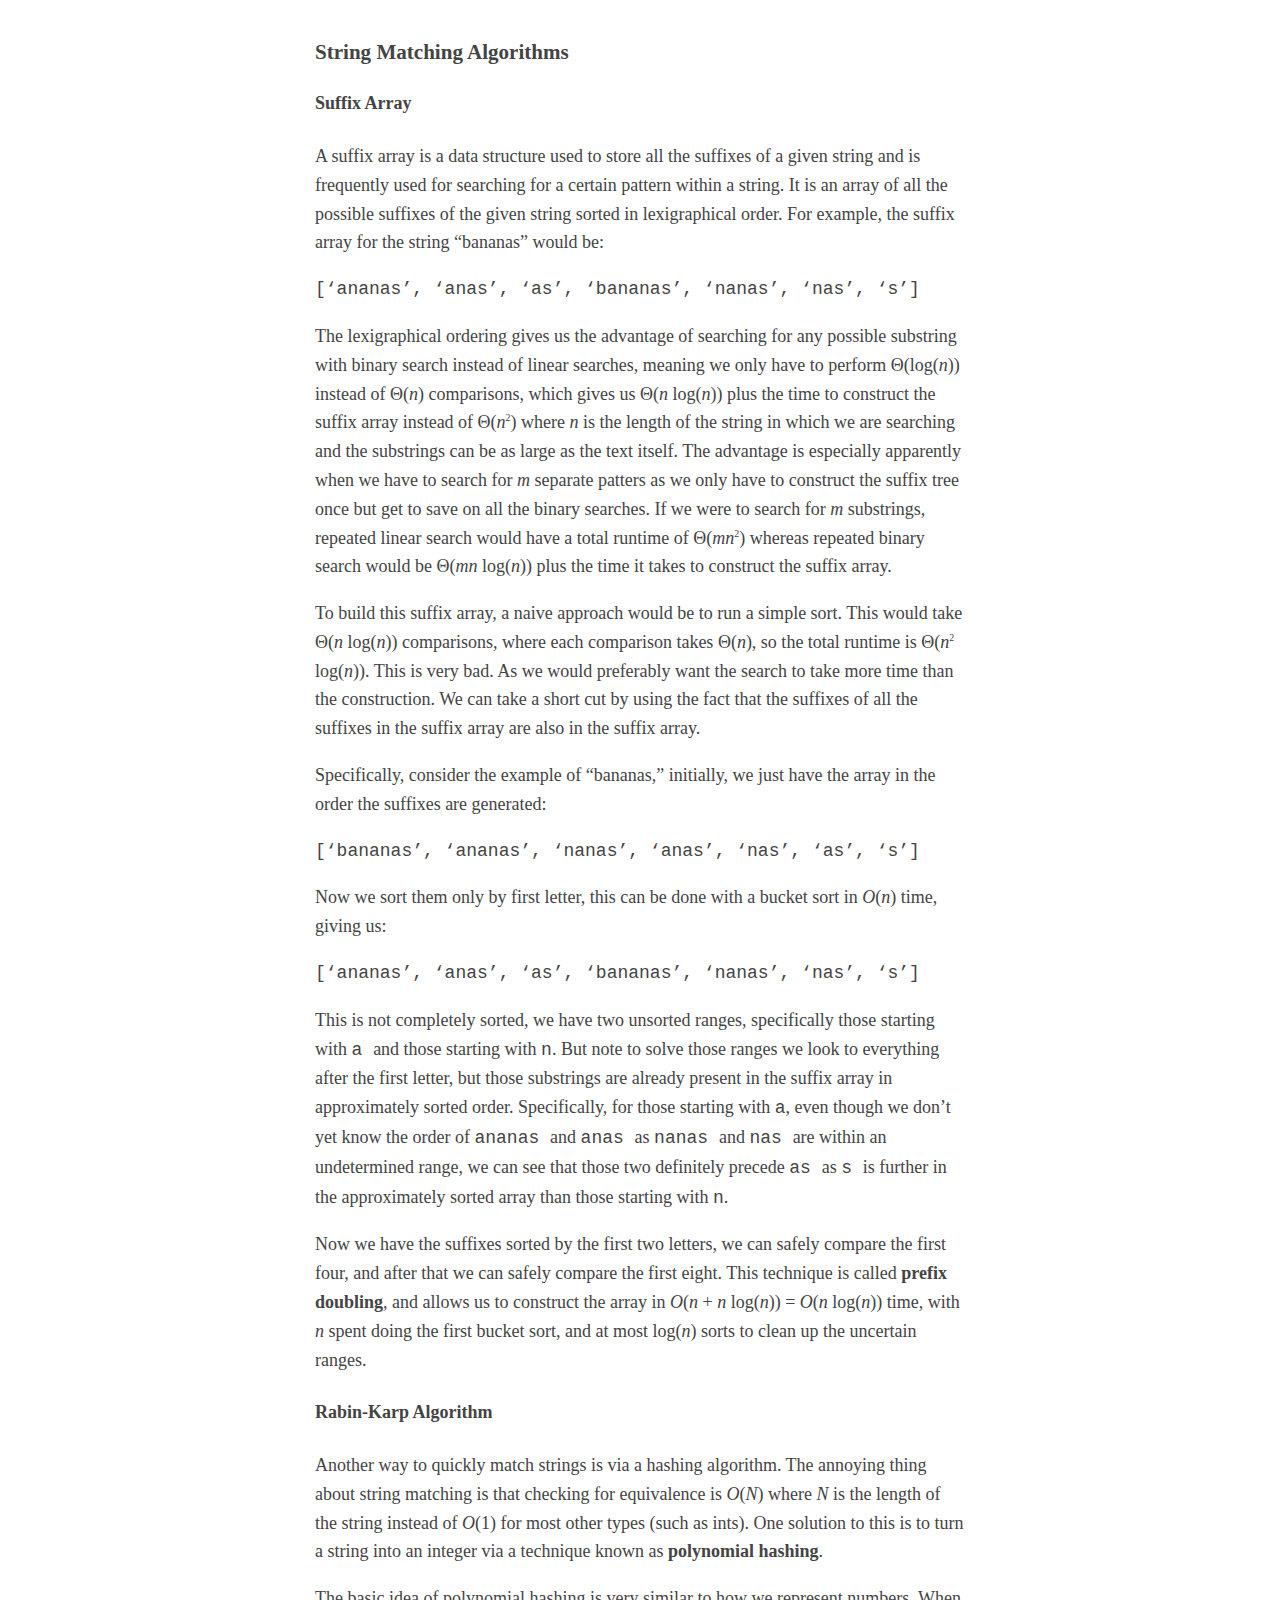
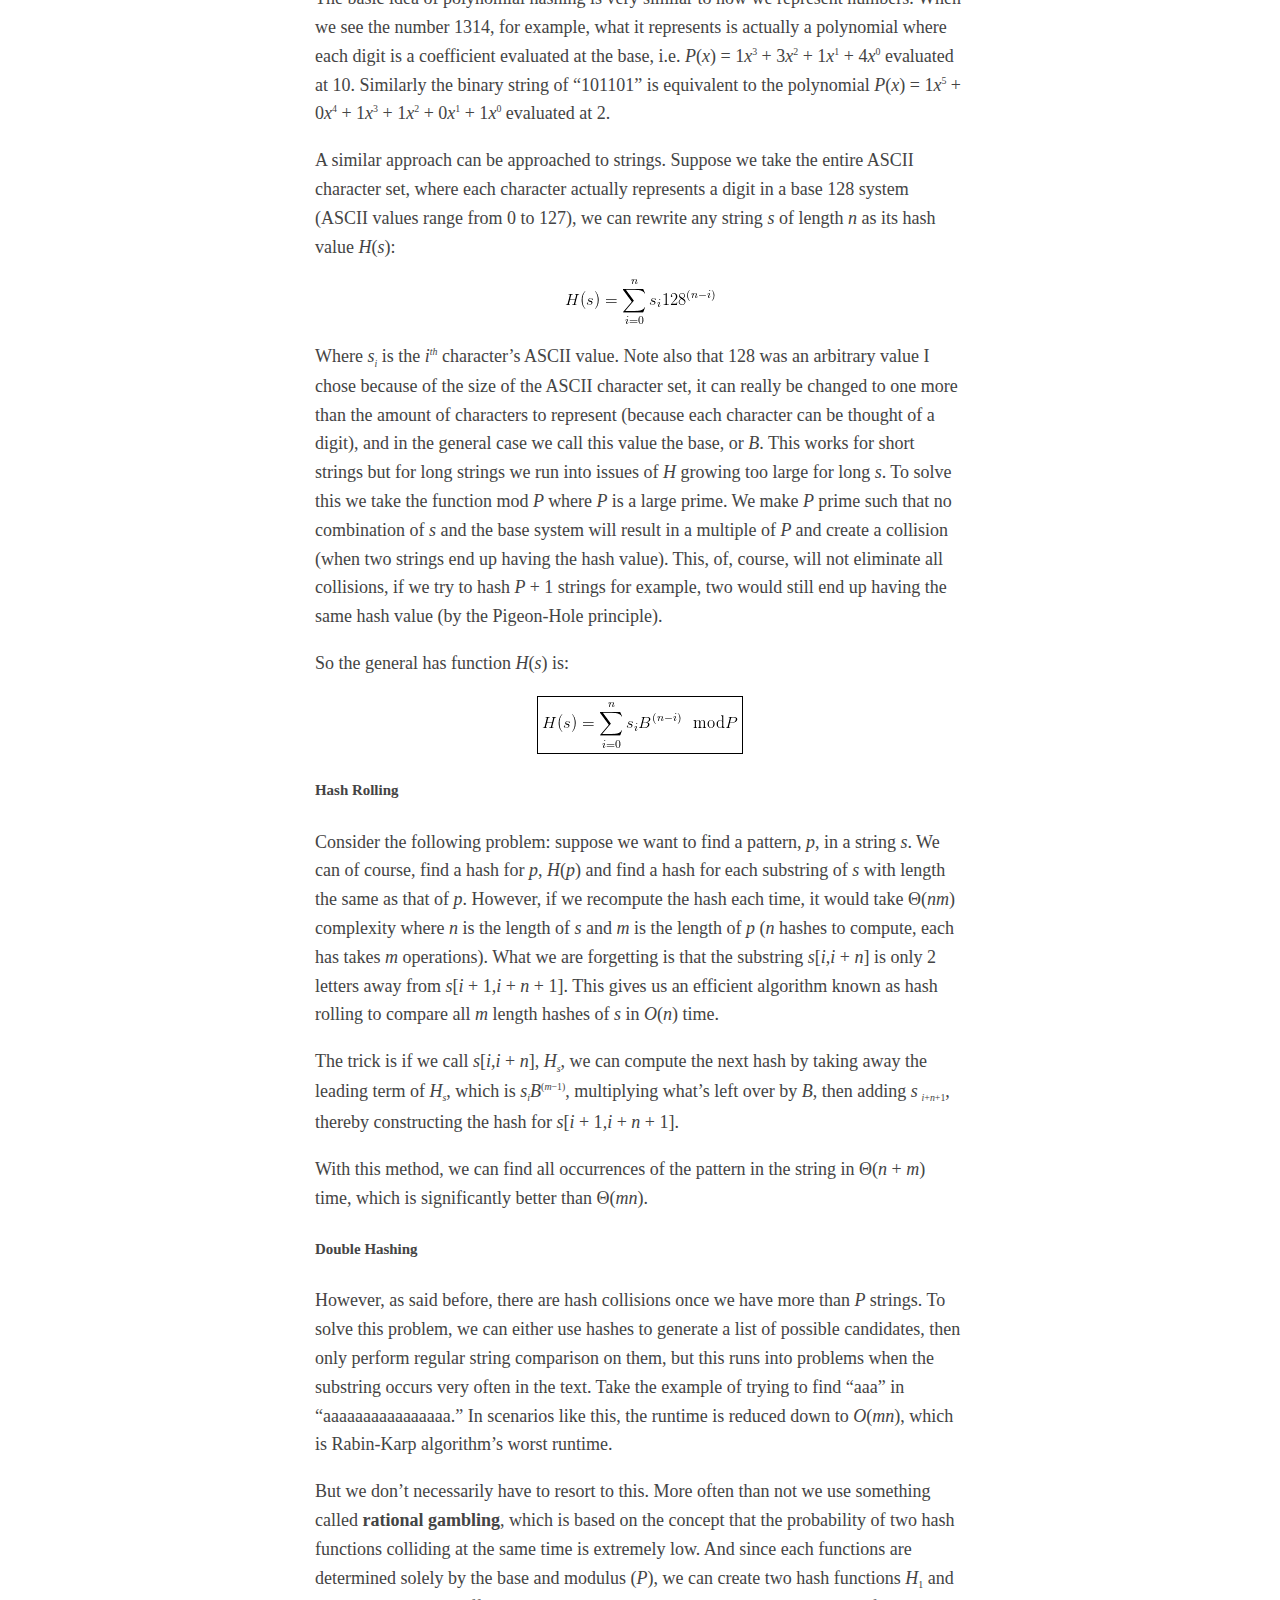
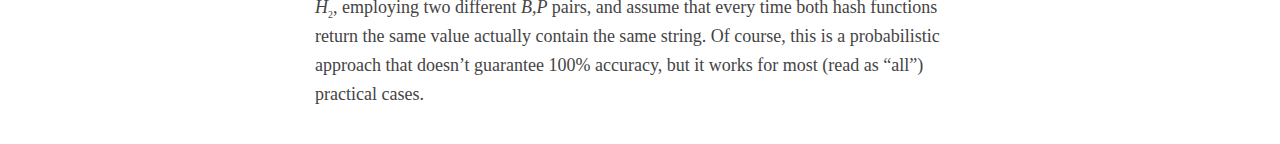
<file: lesson-plans-cpls/5-StringMatching/lesson/lesson.html>
<!DOCTYPE html PUBLIC "-//W3C//DTD HTML 4.01 Transitional//EN"  
  "http://www.w3.org/TR/html4/loose.dtd">  
<html > 
<head><title></title> 
<meta http-equiv="Content-Type" content="text/html; charset=iso-8859-1"> 
<meta name="generator" content="TeX4ht (http://www.cse.ohio-state.edu/~gurari/TeX4ht/)"> 
<meta name="originator" content="TeX4ht (http://www.cse.ohio-state.edu/~gurari/TeX4ht/)"> 
<!-- html --> 
<meta name="src" content="lesson.tex"> 
<meta name="date" content="2017-03-05 00:05:00"> 
<link rel="stylesheet" type="text/css" href="lesson.css"> 
<style type="text/css">
body {
    margin:40px auto;
    max-width:650px;
    line-height:1.6;
    font-size:18px;
    color:#444;
    padding:0 10px
}

h1,h2,h3 {
    line-height:1.2
}
</style>


</head><body 
>
<h3 class="likesectionHead"><a 
 id="x1-1000"></a>String Matching Algorithms</h3>
<!--l. 62--><p class="noindent" >
<h4 class="likesubsectionHead"><a 
 id="x1-2000"></a>Suffix Array</h4>
<!--l. 64--><p class="noindent" >A suffix array is a data structure used to store all the suffixes of a given string and is frequently
used for searching for a certain pattern within a string. It is an array of all the possible suffixes of
the given string sorted in lexigraphical order. For example, the suffix array for the string
&#8220;bananas&#8221; would be:
                                                                                         
                                                                                         
<div class="verbatim" id="verbatim-1">
[&#8216;ananas&#8217;,&#x00A0;&#8216;anas&#8217;,&#x00A0;&#8216;as&#8217;,&#x00A0;&#8216;bananas&#8217;,&#x00A0;&#8216;nanas&#8217;,&#x00A0;&#8216;nas&#8217;,&#x00A0;&#8216;s&#8217;]</div>
<!--l. 71--><p class="nopar" >
<!--l. 73--><p class="noindent" >The lexigraphical ordering gives us the advantage of searching for any possible substring with
binary search instead of linear searches, meaning we only have to perform &Theta;(log(<span 
class="cmmi-12">n</span>))
instead of &Theta;(<span 
class="cmmi-12">n</span>) comparisons, which gives us &Theta;(<span 
class="cmmi-12">n</span> log(<span 
class="cmmi-12">n</span>)) plus the time to construct
the suffix array instead of &Theta;(<span 
class="cmmi-12">n</span><sup><span 
class="cmr-8">2</span></sup>) where <span 
class="cmmi-12">n </span>is the length of the string in which we are
searching and the substrings can be as large as the text itself. The advantage is especially
apparently when we have to search for <span 
class="cmmi-12">m </span>separate patters as we only have to construct
the suffix tree once but get to save on all the binary searches. If we were to search for
<span 
class="cmmi-12">m </span>substrings, repeated linear search would have a total runtime of &Theta;(<span 
class="cmmi-12">mn</span><sup><span 
class="cmr-8">2</span></sup>) whereas
repeated binary search would be &Theta;(<span 
class="cmmi-12">mn</span> log(<span 
class="cmmi-12">n</span>)) plus the time it takes to construct the suffix
array.
<!--l. 85--><p class="noindent" >To build this suffix array, a naive approach would be to run a simple sort. This would take
&Theta;(<span 
class="cmmi-12">n</span> log(<span 
class="cmmi-12">n</span>)) comparisons, where each comparison takes &Theta;(<span 
class="cmmi-12">n</span>), so the total runtime is &Theta;(<span 
class="cmmi-12">n</span><sup><span 
class="cmr-8">2</span></sup> log(<span 
class="cmmi-12">n</span>)).
This is very bad. As we would preferably want the search to take more time than the construction.
We can take a short cut by using the fact that the suffixes of all the suffixes in the suffix array are
also in the suffix array.
<!--l. 92--><p class="noindent" >Specifically, consider the example of &#8220;bananas,&#8221; initially, we just have the array in the order the
suffixes are generated:
                                                                                         
                                                                                         
<div class="verbatim" id="verbatim-2">
[&#8216;bananas&#8217;,&#x00A0;&#8216;ananas&#8217;,&#x00A0;&#8216;nanas&#8217;,&#x00A0;&#8216;anas&#8217;,&#x00A0;&#8216;nas&#8217;,&#x00A0;&#8216;as&#8217;,&#x00A0;&#8216;s&#8217;]</div>
<!--l. 96--><p class="nopar" >
<!--l. 98--><p class="noindent" >Now we sort them only by first letter, this can be done with a bucket sort in <span 
class="cmmi-12">O</span>(<span 
class="cmmi-12">n</span>) time, giving
us:
                                                                                         
                                                                                         
<div class="verbatim" id="verbatim-3">
[&#8216;ananas&#8217;,&#x00A0;&#8216;anas&#8217;,&#x00A0;&#8216;as&#8217;,&#x00A0;&#8216;bananas&#8217;,&#x00A0;&#8216;nanas&#8217;,&#x00A0;&#8216;nas&#8217;,&#x00A0;&#8216;s&#8217;]</div>
<!--l. 102--><p class="nopar" >
<!--l. 104--><p class="noindent" >This is not completely sorted, we have two unsorted ranges, specifically those starting with <span 
class="cmtt-12">a </span>and
those starting with <span 
class="cmtt-12">n</span>. But note to solve those ranges we look to everything after the first letter, but
those substrings are already present in the suffix array in approximately sorted order. Specifically,
for those starting with <span 
class="cmtt-12">a</span>, even though we don&#8217;t yet know the order of <span 
class="cmtt-12">ananas </span>and <span 
class="cmtt-12">anas </span>as
<span 
class="cmtt-12">nanas </span>and <span 
class="cmtt-12">nas </span>are within an undetermined range, we can see that those two definitely
precede <span 
class="cmtt-12">as </span>as <span 
class="cmtt-12">s </span>is further in the approximately sorted array than those starting with
<span 
class="cmtt-12">n</span>.
<!--l. 114--><p class="noindent" >Now we have the suffixes sorted by the first two letters, we can safely compare the first four, and
after that we can safely compare the first eight. This technique is called <span 
class="cmbx-12">prefix doubling</span>,
and allows us to construct the array in <span 
class="cmmi-12">O</span>(<span 
class="cmmi-12">n </span>+ <span 
class="cmmi-12">n</span> log(<span 
class="cmmi-12">n</span>)) = <span 
class="cmmi-12">O</span>(<span 
class="cmmi-12">n</span> log(<span 
class="cmmi-12">n</span>)) time, with <span 
class="cmmi-12">n</span>
spent doing the first bucket sort, and at most log(<span 
class="cmmi-12">n</span>) sorts to clean up the uncertain
ranges.
<!--l. 120--><p class="noindent" >
<h4 class="likesubsectionHead"><a 
 id="x1-3000"></a>Rabin-Karp Algorithm</h4>
<!--l. 122--><p class="noindent" >Another way to quickly match strings is via a hashing algorithm. The annoying thing about string
matching is that checking for equivalence is <span 
class="cmmi-12">O</span>(<span 
class="cmmi-12">N</span>) where <span 
class="cmmi-12">N </span>is the length of the string instead of
<span 
class="cmmi-12">O</span>(1) for most other types (such as ints). One solution to this is to turn a string into an integer via
a technique known as <span 
class="cmbx-12">polynomial hashing</span>.
<!--l. 128--><p class="noindent" >The basic idea of polynomial hashing is very similar to how we represent numbers. When we see
the number 1314, for example, what it represents is actually a polynomial where each digit is a
coefficient evaluated at the base, i.e. <span 
class="cmmi-12">P</span>(<span 
class="cmmi-12">x</span>) = 1<span 
class="cmmi-12">x</span><sup><span 
class="cmr-8">3</span></sup> + 3<span 
class="cmmi-12">x</span><sup><span 
class="cmr-8">2</span></sup> + 1<span 
class="cmmi-12">x</span><sup><span 
class="cmr-8">1</span></sup> + 4<span 
class="cmmi-12">x</span><sup><span 
class="cmr-8">0</span></sup> evaluated at 10. Similarly the
binary string of &#8220;101101&#8221; is equivalent to the polynomial <span 
class="cmmi-12">P</span>(<span 
class="cmmi-12">x</span>) = 1<span 
class="cmmi-12">x</span><sup><span 
class="cmr-8">5</span></sup> + 0<span 
class="cmmi-12">x</span><sup><span 
class="cmr-8">4</span></sup> + 1<span 
class="cmmi-12">x</span><sup><span 
class="cmr-8">3</span></sup> + 1<span 
class="cmmi-12">x</span><sup><span 
class="cmr-8">2</span></sup> + 0<span 
class="cmmi-12">x</span><sup><span 
class="cmr-8">1</span></sup> + 1<span 
class="cmmi-12">x</span><sup><span 
class="cmr-8">0</span></sup>
evaluated at 2.
<!--l. 135--><p class="noindent" >A similar approach can be approached to strings. Suppose we take the entire ASCII
character set, where each character actually represents a digit in a base 128 system (ASCII
values range from 0 to 127), we can rewrite any string <span 
class="cmmi-12">s </span>of length <span 
class="cmmi-12">n </span>as its hash value
<span 
class="cmmi-12">H</span>(<span 
class="cmmi-12">s</span>):
<center class="math-display" >
<img 
src="lesson0x.png" alt="         n
        &sum;        (n&minus; i)
H (s) =     si128
        i=0
" class="math-display" ></center>
<!--l. 141--><p class="nopar" >
<!--l. 143--><p class="noindent" >Where <span 
class="cmmi-12">s</span><sub><span 
class="cmmi-8">i</span></sub> is the <span 
class="cmmi-12">i</span><sup><span 
class="cmmi-8">th</span></sup> character&#8217;s ASCII value. Note also that 128 was an arbitrary value I chose
because of the size of the ASCII character set, it can really be changed to one more than the
amount of characters to represent (because each character can be thought of a digit), and in the
general case we call this value the base, or <span 
class="cmmi-12">B</span>. This works for short strings but for long strings we
run into issues of <span 
class="cmmi-12">H </span>growing too large for long <span 
class="cmmi-12">s</span>. To solve this we take the function mod <span 
class="cmmi-12">P </span>where
<span 
class="cmmi-12">P </span>is a large prime. We make <span 
class="cmmi-12">P </span>prime such that no combination of <span 
class="cmmi-12">s </span>and the base system will result
in a multiple of <span 
class="cmmi-12">P </span>and create a collision (when two strings end up having the hash
value). This, of, course, will not eliminate all collisions, if we try to hash <span 
class="cmmi-12">P </span>+ 1 strings
for example, two would still end up having the same hash value (by the Pigeon-Hole
principle).
<!--l. 156--><p class="noindent" >So the general has function <span 
class="cmmi-12">H</span>(<span 
class="cmmi-12">s</span>) is:
<center class="math-display" >
<img 
src="lesson1x.png" alt="|---------------------------|
|       &sum;n                  |
H (s) =     siB (n&minus;i) modP   |
|       i=0                 |
-----------------------------
" class="math-display" ></center>
<!--l. 159--><p class="nopar" >
<!--l. 161--><p class="noindent" >
<h5 class="likesubsubsectionHead"><a 
 id="x1-4000"></a>Hash Rolling</h5>
<!--l. 163--><p class="noindent" >Consider the following problem: suppose we want to find a pattern, <span 
class="cmmi-12">p</span>, in a string <span 
class="cmmi-12">s</span>. We can of
course, find a hash for <span 
class="cmmi-12">p</span>, <span 
class="cmmi-12">H</span>(<span 
class="cmmi-12">p</span>) and find a hash for each substring of <span 
class="cmmi-12">s </span>with length the same as that
of <span 
class="cmmi-12">p</span>. However, if we recompute the hash each time, it would take &Theta;(<span 
class="cmmi-12">nm</span>) complexity where <span 
class="cmmi-12">n </span>is the
length of <span 
class="cmmi-12">s </span>and <span 
class="cmmi-12">m </span>is the length of <span 
class="cmmi-12">p </span>(<span 
class="cmmi-12">n </span>hashes to compute, each has takes <span 
class="cmmi-12">m </span>operations). What we
are forgetting is that the substring <span 
class="cmmi-12">s</span>[<span 
class="cmmi-12">i,i </span>+ <span 
class="cmmi-12">n</span>] is only 2 letters away from <span 
class="cmmi-12">s</span>[<span 
class="cmmi-12">i </span>+ 1<span 
class="cmmi-12">,i </span>+ <span 
class="cmmi-12">n </span>+ 1]. This
gives us an efficient algorithm known as hash rolling to compare all <span 
class="cmmi-12">m </span>length hashes of <span 
class="cmmi-12">s </span>in <span 
class="cmmi-12">O</span>(<span 
class="cmmi-12">n</span>)
time.
<!--l. 173--><p class="noindent" >The trick is if we call <span 
class="cmmi-12">s</span>[<span 
class="cmmi-12">i,i </span>+ <span 
class="cmmi-12">n</span>], <span 
class="cmmi-12">H</span><sub><span 
class="cmmi-8">s</span></sub>, we can compute the next hash by taking away the leading
term of <span 
class="cmmi-12">H</span><sub><span 
class="cmmi-8">s</span></sub>, which is <span 
class="cmmi-12">s</span><sub><span 
class="cmmi-8">i</span></sub><span 
class="cmmi-12">B</span><sup><span 
class="cmr-8">(</span><span 
class="cmmi-8">m</span><span 
class="cmsy-8">&minus;</span><span 
class="cmr-8">1)</span></sup>, multiplying what&#8217;s left over by <span 
class="cmmi-12">B</span>, then adding <span 
class="cmmi-12">s</span><sub>
<span 
class="cmmi-8">i</span><span 
class="cmr-8">+</span><span 
class="cmmi-8">n</span><span 
class="cmr-8">+1</span></sub>, thereby
constructing the hash for <span 
class="cmmi-12">s</span>[<span 
class="cmmi-12">i </span>+ 1<span 
class="cmmi-12">,i </span>+ <span 
class="cmmi-12">n </span>+ 1].
<!--l. 178--><p class="noindent" >With this method, we can find all occurrences of the pattern in the string in &Theta;(<span 
class="cmmi-12">n </span>+ <span 
class="cmmi-12">m</span>) time, which
is significantly better than &Theta;(<span 
class="cmmi-12">mn</span>).
                                                                                         
                                                                                         
<!--l. 181--><p class="noindent" >
<h5 class="likesubsubsectionHead"><a 
 id="x1-5000"></a>Double Hashing</h5>
<!--l. 183--><p class="noindent" >However, as said before, there are hash collisions once we have more than <span 
class="cmmi-12">P </span>strings. To solve this
problem, we can either use hashes to generate a list of possible candidates, then only perform
regular string comparison on them, but this runs into problems when the substring occurs very
often in the text. Take the example of trying to find &#8220;aaa&#8221; in &#8220;aaaaaaaaaaaaaaaa.&#8221; In scenarios
like this, the runtime is reduced down to <span 
class="cmmi-12">O</span>(<span 
class="cmmi-12">mn</span>), which is Rabin-Karp algorithm&#8217;s worst
runtime.
<!--l. 191--><p class="noindent" >But we don&#8217;t necessarily have to resort to this. More often than not we use something called
<span 
class="cmbx-12">rational gambling</span>, which is based on the concept that the probability of two hash functions
colliding at the same time is extremely low. And since each functions are determined solely by
the base and modulus (<span 
class="cmmi-12">P</span>), we can create two hash functions <span 
class="cmmi-12">H</span><sub><span 
class="cmr-8">1</span></sub> and <span 
class="cmmi-12">H</span><sub><span 
class="cmr-8">2</span></sub>, employing
two different <span 
class="cmmi-12">B,P </span>pairs, and assume that every time both hash functions return the
same value actually contain the same string. Of course, this is a probabilistic approach
that doesn&#8217;t guarantee 100% accuracy, but it works for most (read as &#8220;all&#8221;) practical
cases.
 
</body></html>
</file>
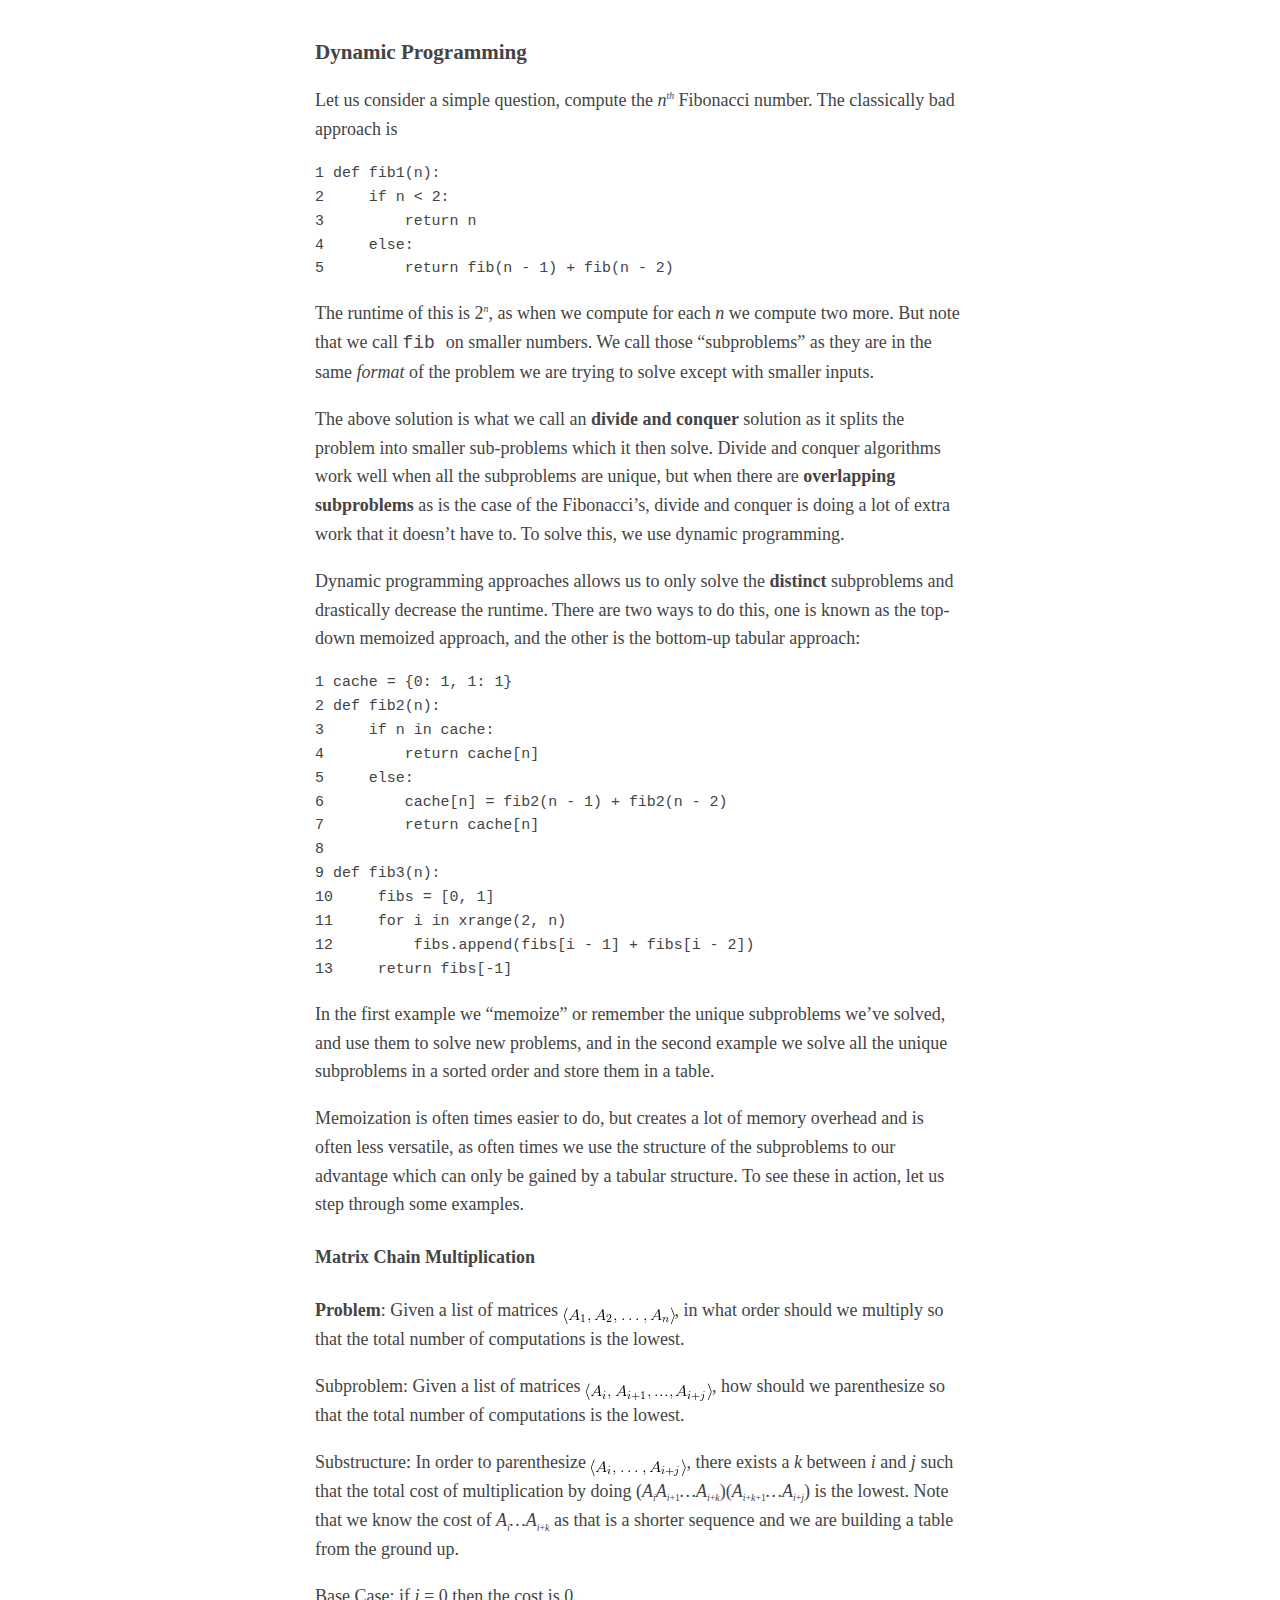
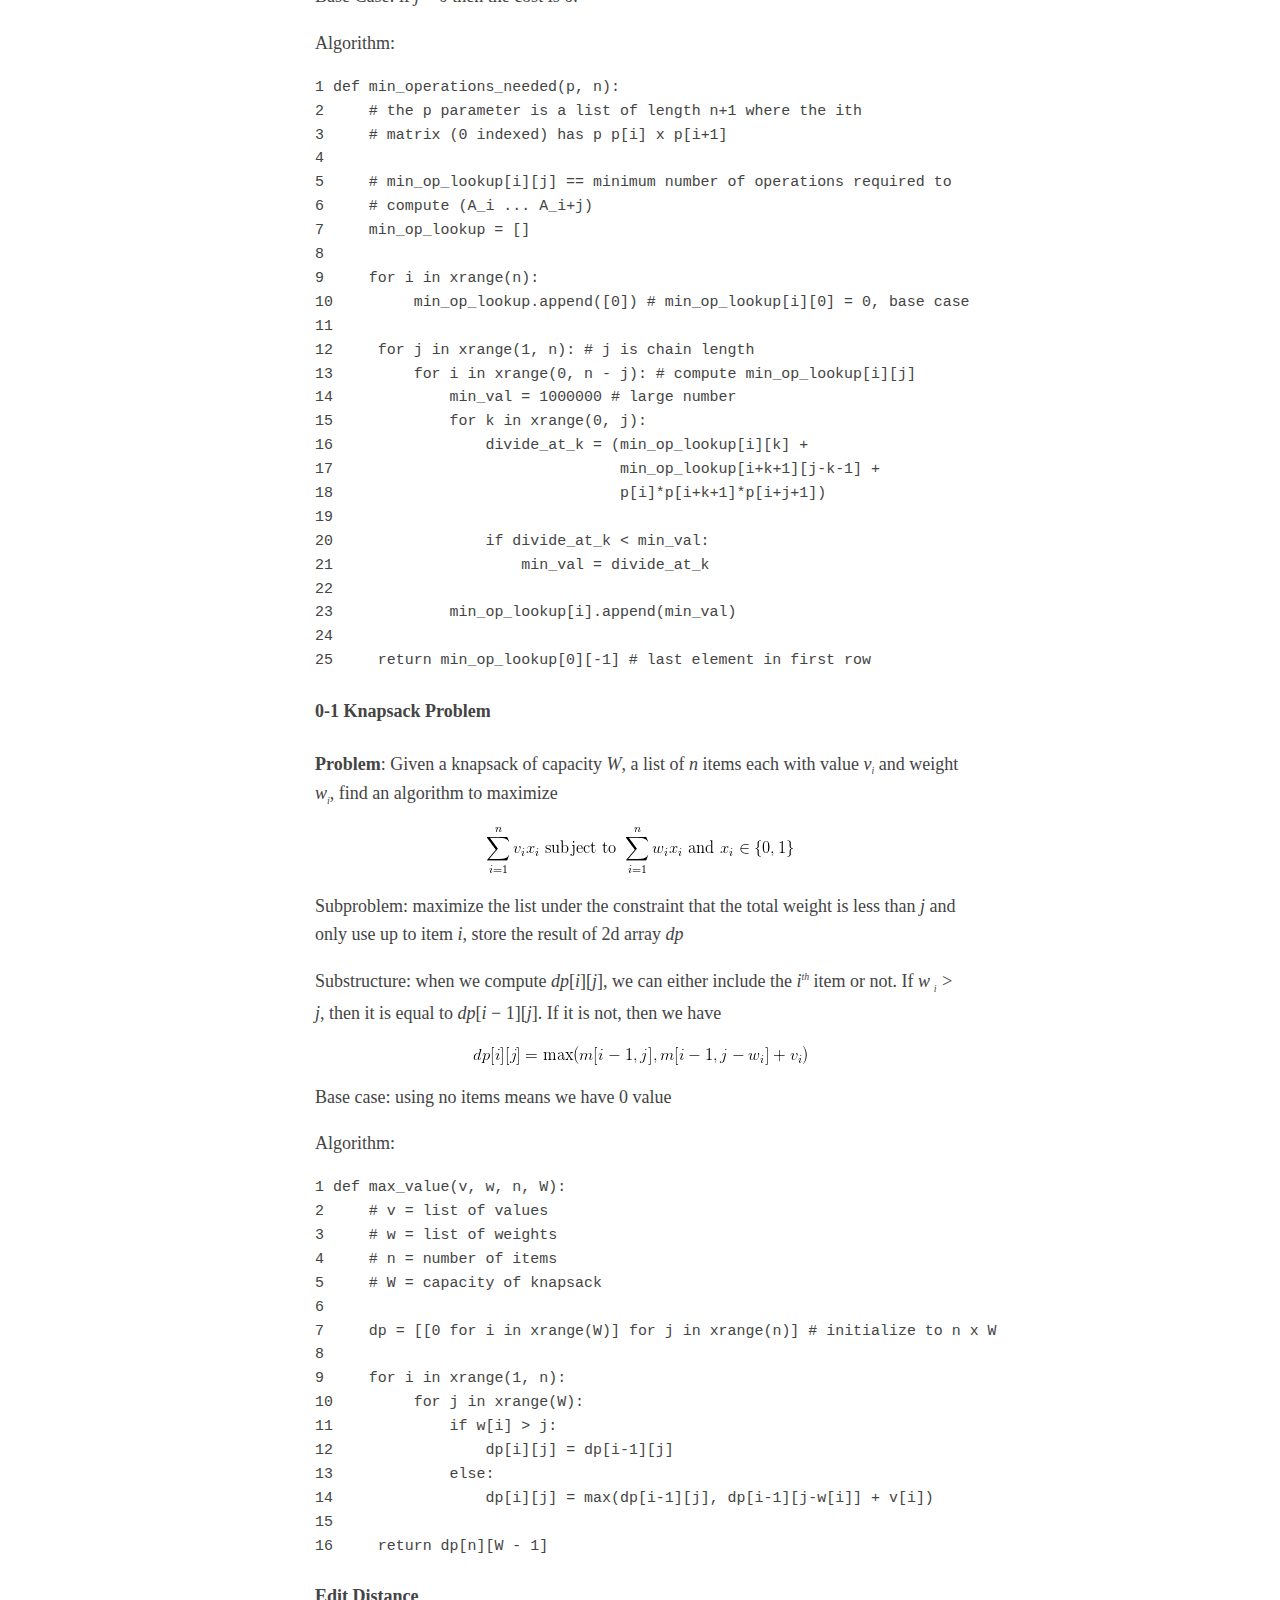
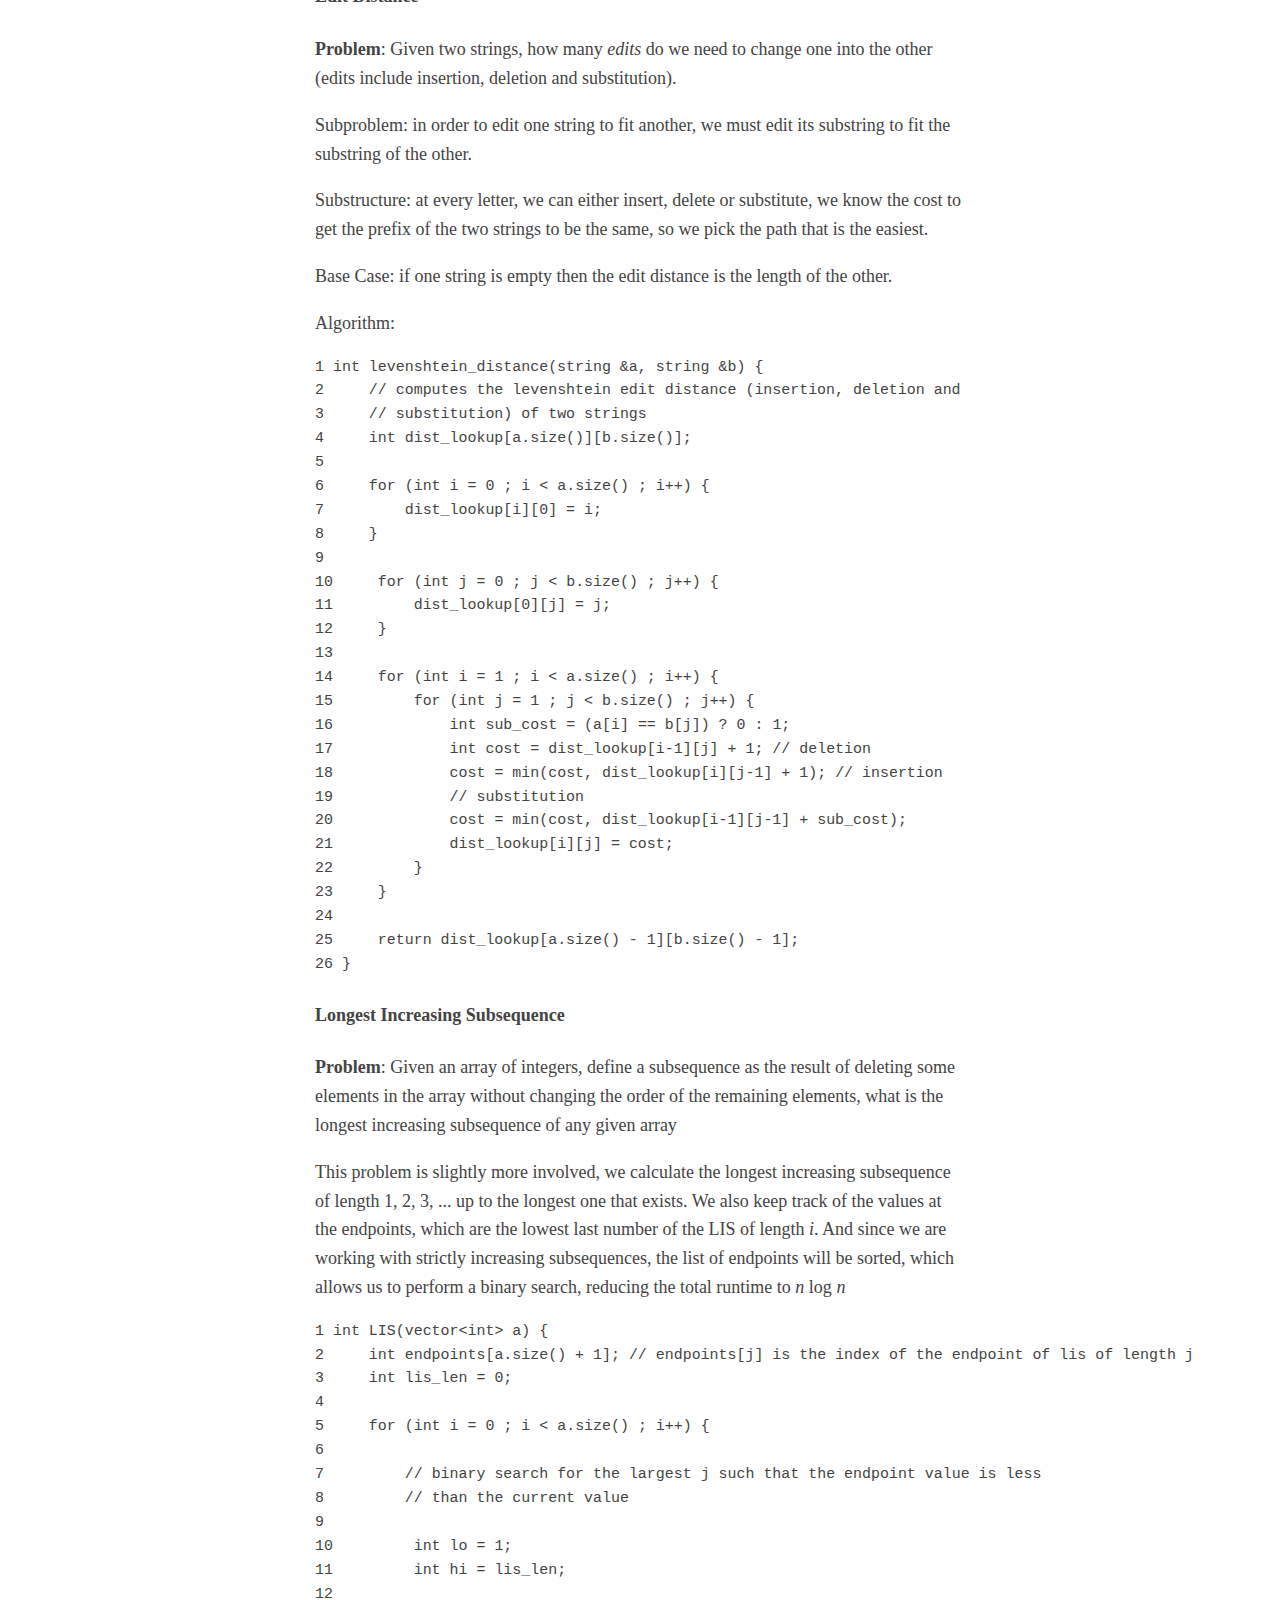
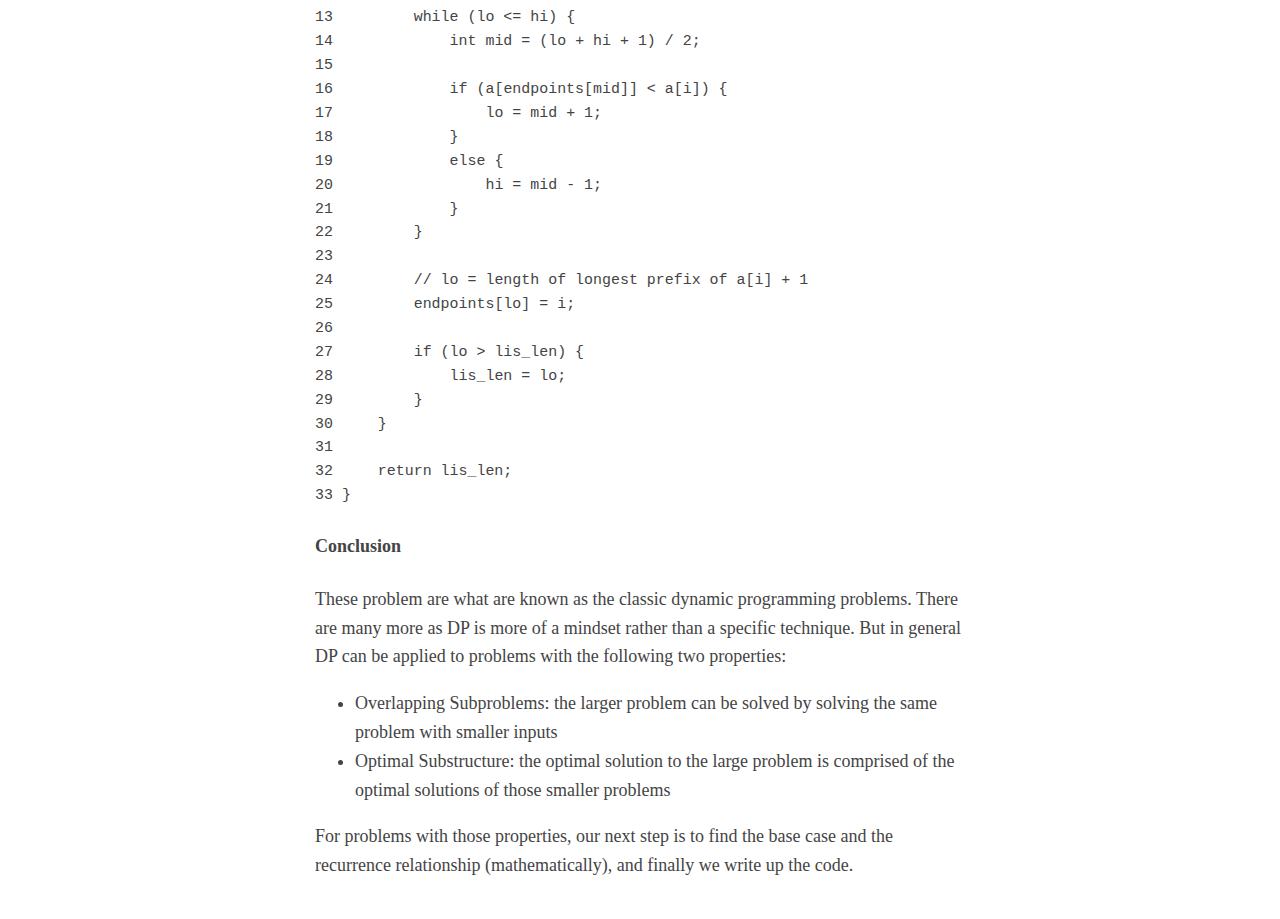
<file: lesson-plans-cpls/7-DynamicProgramming/lesson/lesson.html>
<!DOCTYPE html PUBLIC "-//W3C//DTD HTML 4.01 Transitional//EN"  
  "http://www.w3.org/TR/html4/loose.dtd">  
<html > 
<head><title></title> 
<meta http-equiv="Content-Type" content="text/html; charset=iso-8859-1"> 
<meta name="generator" content="TeX4ht (http://www.cse.ohio-state.edu/~gurari/TeX4ht/)"> 
<meta name="originator" content="TeX4ht (http://www.cse.ohio-state.edu/~gurari/TeX4ht/)"> 
<!-- html --> 
<meta name="src" content="lesson.tex"> 
<meta name="date" content="2017-03-28 09:31:00"> 
<link rel="stylesheet" type="text/css" href="lesson.css"> 
<style type="text/css">
body {
    margin:40px auto;
    max-width:650px;
    line-height:1.6;
    font-size:18px;
    color:#444;
    padding:0 10px
}

h1,h2,h3 {
    line-height:1.2
}
</style>


</head><body 
>
<h3 class="likesectionHead"><a 
 id="x1-1000"></a>Dynamic Programming</h3>
<!--l. 62--><p class="noindent" >Let us consider a simple question, compute the <span 
class="cmmi-12">n</span><sup><span 
class="cmmi-8">th</span></sup> Fibonacci number. The classically bad
approach is <!--l. 64-->
<div class="lstlisting" id="listing-1"><span class="label"><a 
 id="x1-1001r1"></a><span 
class="cmr-10">1</span></span><span 
class="cmtt-10">def</span><span 
class="cmtt-10">&#x00A0;</span><span 
class="cmtt-10">fib1</span><span 
class="cmtt-10">(</span><span 
class="cmtt-10">n</span><span 
class="cmtt-10">)</span><span 
class="cmtt-10">:</span><span 
class="cmtt-10">&#x00A0;</span><br /><span class="label"><a 
 id="x1-1002r2"></a><span 
class="cmr-10">2</span></span><span 
class="cmtt-10">&#x00A0;</span><span 
class="cmtt-10">&#x00A0;</span><span 
class="cmtt-10">&#x00A0;</span><span 
class="cmtt-10">&#x00A0;</span><span 
class="cmtt-10">if</span><span 
class="cmtt-10">&#x00A0;</span><span 
class="cmtt-10">n</span><span 
class="cmtt-10">&#x00A0;</span><span 
class="cmtt-10">&#x003C;</span><span 
class="cmtt-10">&#x00A0;</span><span 
class="cmtt-10">2:</span><span 
class="cmtt-10">&#x00A0;</span><br /><span class="label"><a 
 id="x1-1003r3"></a><span 
class="cmr-10">3</span></span><span 
class="cmtt-10">&#x00A0;</span><span 
class="cmtt-10">&#x00A0;</span><span 
class="cmtt-10">&#x00A0;</span><span 
class="cmtt-10">&#x00A0;</span><span 
class="cmtt-10">&#x00A0;</span><span 
class="cmtt-10">&#x00A0;</span><span 
class="cmtt-10">&#x00A0;</span><span 
class="cmtt-10">&#x00A0;</span><span 
class="cmtt-10">return</span><span 
class="cmtt-10">&#x00A0;</span><span 
class="cmtt-10">n</span><span 
class="cmtt-10">&#x00A0;</span><br /><span class="label"><a 
 id="x1-1004r4"></a><span 
class="cmr-10">4</span></span><span 
class="cmtt-10">&#x00A0;</span><span 
class="cmtt-10">&#x00A0;</span><span 
class="cmtt-10">&#x00A0;</span><span 
class="cmtt-10">&#x00A0;</span><span 
class="cmtt-10">else</span><span 
class="cmtt-10">:</span><span 
class="cmtt-10">&#x00A0;</span><br /><span class="label"><a 
 id="x1-1005r5"></a><span 
class="cmr-10">5</span></span><span 
class="cmtt-10">&#x00A0;</span><span 
class="cmtt-10">&#x00A0;</span><span 
class="cmtt-10">&#x00A0;</span><span 
class="cmtt-10">&#x00A0;</span><span 
class="cmtt-10">&#x00A0;</span><span 
class="cmtt-10">&#x00A0;</span><span 
class="cmtt-10">&#x00A0;</span><span 
class="cmtt-10">&#x00A0;</span><span 
class="cmtt-10">return</span><span 
class="cmtt-10">&#x00A0;</span><span 
class="cmtt-10">fib</span><span 
class="cmtt-10">(</span><span 
class="cmtt-10">n</span><span 
class="cmtt-10">&#x00A0;</span><span 
class="cmtt-10">-</span><span 
class="cmtt-10">&#x00A0;</span><span 
class="cmtt-10">1)</span><span 
class="cmtt-10">&#x00A0;</span><span 
class="cmtt-10">+</span><span 
class="cmtt-10">&#x00A0;</span><span 
class="cmtt-10">fib</span><span 
class="cmtt-10">(</span><span 
class="cmtt-10">n</span><span 
class="cmtt-10">&#x00A0;</span><span 
class="cmtt-10">-</span><span 
class="cmtt-10">&#x00A0;</span><span 
class="cmtt-10">2)</span>
</div>
<!--l. 72--><p class="noindent" >The runtime of this is 2<sup><span 
class="cmmi-8">n</span></sup>, as when we compute for each <span 
class="cmmi-12">n </span>we compute two more. But note that we
call <span 
class="cmtt-12">fib </span>on smaller numbers. We call those &#8220;subproblems&#8221; as they are in the same <span 
class="cmti-12">format </span>of the
problem we are trying to solve except with smaller inputs.
<!--l. 77--><p class="noindent" >The above solution is what we call an <span 
class="cmbx-12">divide and conquer </span>solution as it splits the problem into
smaller sub-problems which it then solve. Divide and conquer algorithms work well when all the
subproblems are unique, but when there are <span 
class="cmbx-12">overlapping subproblems </span>as is the case of the
Fibonacci&#8217;s, divide and conquer is doing a lot of extra work that it doesn&#8217;t have to. To solve this,
we use dynamic programming.
<!--l. 84--><p class="noindent" >Dynamic programming approaches allows us to only solve the <span 
class="cmbx-12">distinct </span>subproblems
and drastically decrease the runtime. There are two ways to do this, one is known as
the top-down memoized approach, and the other is the bottom-up tabular approach:
<!--l. 88-->
<div class="lstlisting" id="listing-2"><span class="label"><a 
 id="x1-1006r1"></a><span 
class="cmr-10">1</span></span><span 
class="cmtt-10">cache</span><span 
class="cmtt-10">&#x00A0;</span><span 
class="cmtt-10">=</span><span 
class="cmtt-10">&#x00A0;</span><span 
class="cmtt-10">{0:</span><span 
class="cmtt-10">&#x00A0;</span><span 
class="cmtt-10">1,</span><span 
class="cmtt-10">&#x00A0;</span><span 
class="cmtt-10">1:</span><span 
class="cmtt-10">&#x00A0;</span><span 
class="cmtt-10">1}</span><span 
class="cmtt-10">&#x00A0;</span><br /><span class="label"><a 
 id="x1-1007r2"></a><span 
class="cmr-10">2</span></span><span 
class="cmtt-10">def</span><span 
class="cmtt-10">&#x00A0;</span><span 
class="cmtt-10">fib2</span><span 
class="cmtt-10">(</span><span 
class="cmtt-10">n</span><span 
class="cmtt-10">)</span><span 
class="cmtt-10">:</span><span 
class="cmtt-10">&#x00A0;</span><br /><span class="label"><a 
 id="x1-1008r3"></a><span 
class="cmr-10">3</span></span><span 
class="cmtt-10">&#x00A0;</span><span 
class="cmtt-10">&#x00A0;</span><span 
class="cmtt-10">&#x00A0;</span><span 
class="cmtt-10">&#x00A0;</span><span 
class="cmtt-10">if</span><span 
class="cmtt-10">&#x00A0;</span><span 
class="cmtt-10">n</span><span 
class="cmtt-10">&#x00A0;</span><span 
class="cmtt-10">in</span><span 
class="cmtt-10">&#x00A0;</span><span 
class="cmtt-10">cache</span><span 
class="cmtt-10">:</span><span 
class="cmtt-10">&#x00A0;</span><br /><span class="label"><a 
 id="x1-1009r4"></a><span 
class="cmr-10">4</span></span><span 
class="cmtt-10">&#x00A0;</span><span 
class="cmtt-10">&#x00A0;</span><span 
class="cmtt-10">&#x00A0;</span><span 
class="cmtt-10">&#x00A0;</span><span 
class="cmtt-10">&#x00A0;</span><span 
class="cmtt-10">&#x00A0;</span><span 
class="cmtt-10">&#x00A0;</span><span 
class="cmtt-10">&#x00A0;</span><span 
class="cmtt-10">return</span><span 
class="cmtt-10">&#x00A0;</span><span 
class="cmtt-10">cache</span><span 
class="cmtt-10">[</span><span 
class="cmtt-10">n</span><span 
class="cmtt-10">]</span><span 
class="cmtt-10">&#x00A0;</span><br /><span class="label"><a 
 id="x1-1010r5"></a><span 
class="cmr-10">5</span></span><span 
class="cmtt-10">&#x00A0;</span><span 
class="cmtt-10">&#x00A0;</span><span 
class="cmtt-10">&#x00A0;</span><span 
class="cmtt-10">&#x00A0;</span><span 
class="cmtt-10">else</span><span 
class="cmtt-10">:</span><span 
class="cmtt-10">&#x00A0;</span><br /><span class="label"><a 
 id="x1-1011r6"></a><span 
class="cmr-10">6</span></span><span 
class="cmtt-10">&#x00A0;</span><span 
class="cmtt-10">&#x00A0;</span><span 
class="cmtt-10">&#x00A0;</span><span 
class="cmtt-10">&#x00A0;</span><span 
class="cmtt-10">&#x00A0;</span><span 
class="cmtt-10">&#x00A0;</span><span 
class="cmtt-10">&#x00A0;</span><span 
class="cmtt-10">&#x00A0;</span><span 
class="cmtt-10">cache</span><span 
class="cmtt-10">[</span><span 
class="cmtt-10">n</span><span 
class="cmtt-10">]</span><span 
class="cmtt-10">&#x00A0;</span><span 
class="cmtt-10">=</span><span 
class="cmtt-10">&#x00A0;</span><span 
class="cmtt-10">fib2</span><span 
class="cmtt-10">(</span><span 
class="cmtt-10">n</span><span 
class="cmtt-10">&#x00A0;</span><span 
class="cmtt-10">-</span><span 
class="cmtt-10">&#x00A0;</span><span 
class="cmtt-10">1)</span><span 
class="cmtt-10">&#x00A0;</span><span 
class="cmtt-10">+</span><span 
class="cmtt-10">&#x00A0;</span><span 
class="cmtt-10">fib2</span><span 
class="cmtt-10">(</span><span 
class="cmtt-10">n</span><span 
class="cmtt-10">&#x00A0;</span><span 
class="cmtt-10">-</span><span 
class="cmtt-10">&#x00A0;</span><span 
class="cmtt-10">2)</span><span 
class="cmtt-10">&#x00A0;</span><br /><span class="label"><a 
 id="x1-1012r7"></a><span 
class="cmr-10">7</span></span><span 
class="cmtt-10">&#x00A0;</span><span 
class="cmtt-10">&#x00A0;</span><span 
class="cmtt-10">&#x00A0;</span><span 
class="cmtt-10">&#x00A0;</span><span 
class="cmtt-10">&#x00A0;</span><span 
class="cmtt-10">&#x00A0;</span><span 
class="cmtt-10">&#x00A0;</span><span 
class="cmtt-10">&#x00A0;</span><span 
class="cmtt-10">return</span><span 
class="cmtt-10">&#x00A0;</span><span 
class="cmtt-10">cache</span><span 
class="cmtt-10">[</span><span 
class="cmtt-10">n</span><span 
class="cmtt-10">]</span><span 
class="cmtt-10">&#x00A0;</span><br /><span class="label"><a 
 id="x1-1013r8"></a><span 
class="cmr-10">8</span></span><span 
class="cmtt-10">&#x00A0;</span><br /><span class="label"><a 
 id="x1-1014r9"></a><span 
class="cmr-10">9</span></span><span 
class="cmtt-10">def</span><span 
class="cmtt-10">&#x00A0;</span><span 
class="cmtt-10">fib3</span><span 
class="cmtt-10">(</span><span 
class="cmtt-10">n</span><span 
class="cmtt-10">)</span><span 
class="cmtt-10">:</span><span 
class="cmtt-10">&#x00A0;</span><br /><span class="label"><a 
 id="x1-1015r10"></a><span 
class="cmr-10">10</span></span><span 
class="cmtt-10">&#x00A0;</span><span 
class="cmtt-10">&#x00A0;</span><span 
class="cmtt-10">&#x00A0;</span><span 
class="cmtt-10">&#x00A0;</span><span 
class="cmtt-10">fibs</span><span 
class="cmtt-10">&#x00A0;</span><span 
class="cmtt-10">=</span><span 
class="cmtt-10">&#x00A0;</span><span 
class="cmtt-10">[0,</span><span 
class="cmtt-10">&#x00A0;</span><span 
class="cmtt-10">1]</span><span 
class="cmtt-10">&#x00A0;</span><br /><span class="label"><a 
 id="x1-1016r11"></a><span 
class="cmr-10">11</span></span><span 
class="cmtt-10">&#x00A0;</span><span 
class="cmtt-10">&#x00A0;</span><span 
class="cmtt-10">&#x00A0;</span><span 
class="cmtt-10">&#x00A0;</span><span 
class="cmtt-10">for</span><span 
class="cmtt-10">&#x00A0;</span><span 
class="cmtt-10">i</span><span 
class="cmtt-10">&#x00A0;</span><span 
class="cmtt-10">in</span><span 
class="cmtt-10">&#x00A0;</span><span 
class="cmtt-10">xrange</span><span 
class="cmtt-10">(2,</span><span 
class="cmtt-10">&#x00A0;</span><span 
class="cmtt-10">n</span><span 
class="cmtt-10">)</span><span 
class="cmtt-10">&#x00A0;</span><br /><span class="label"><a 
 id="x1-1017r12"></a><span 
class="cmr-10">12</span></span><span 
class="cmtt-10">&#x00A0;</span><span 
class="cmtt-10">&#x00A0;</span><span 
class="cmtt-10">&#x00A0;</span><span 
class="cmtt-10">&#x00A0;</span><span 
class="cmtt-10">&#x00A0;</span><span 
class="cmtt-10">&#x00A0;</span><span 
class="cmtt-10">&#x00A0;</span><span 
class="cmtt-10">&#x00A0;</span><span 
class="cmtt-10">fibs</span><span 
class="cmtt-10">.</span><span 
class="cmtt-10">append</span><span 
class="cmtt-10">(</span><span 
class="cmtt-10">fibs</span><span 
class="cmtt-10">[</span><span 
class="cmtt-10">i</span><span 
class="cmtt-10">&#x00A0;</span><span 
class="cmtt-10">-</span><span 
class="cmtt-10">&#x00A0;</span><span 
class="cmtt-10">1]</span><span 
class="cmtt-10">&#x00A0;</span><span 
class="cmtt-10">+</span><span 
class="cmtt-10">&#x00A0;</span><span 
class="cmtt-10">fibs</span><span 
class="cmtt-10">[</span><span 
class="cmtt-10">i</span><span 
class="cmtt-10">&#x00A0;</span><span 
class="cmtt-10">-</span><span 
class="cmtt-10">&#x00A0;</span><span 
class="cmtt-10">2])</span><span 
class="cmtt-10">&#x00A0;</span><br /><span class="label"><a 
 id="x1-1018r13"></a><span 
class="cmr-10">13</span></span><span 
class="cmtt-10">&#x00A0;</span><span 
class="cmtt-10">&#x00A0;</span><span 
class="cmtt-10">&#x00A0;</span><span 
class="cmtt-10">&#x00A0;</span><span 
class="cmtt-10">return</span><span 
class="cmtt-10">&#x00A0;</span><span 
class="cmtt-10">fibs</span><span 
class="cmtt-10">[-1]</span>
</div>
<!--l. 104--><p class="noindent" >In the first example we &#8220;memoize&#8221; or remember the unique subproblems we&#8217;ve solved, and use
them to solve new problems, and in the second example we solve all the unique subproblems in a
sorted order and store them in a table.
<!--l. 108--><p class="noindent" >Memoization is often times easier to do, but creates a lot of memory overhead and is often less
versatile, as often times we use the structure of the subproblems to our advantage which can
only be gained by a tabular structure. To see these in action, let us step through some
examples.
<!--l. 113--><p class="noindent" >
<h4 class="likesubsectionHead"><a 
 id="x1-2000"></a>Matrix Chain Multiplication</h4>
                                                                                         
                                                                                         
<!--l. 115--><p class="noindent" ><span 
class="cmbx-12">Problem</span>: Given a list of matrices <img 
src="lesson0x.png" alt="&#x27E8;A1,A2, ...,An &#x27E9;"  class="left" align="middle">, in what order should we multiply so that the
total number of computations is the lowest.
<!--l. 119--><p class="noindent" >Subproblem: Given a list of matrices <img 
src="lesson1x.png" alt="&#x27E8;Ai,Ai+1, ...,Ai+j&#x27E9;"  class="left" align="middle">, how should we parenthesize so that the
total number of computations is the lowest.
<!--l. 123--><p class="noindent" >Substructure: In order to parenthesize <img 
src="lesson2x.png" alt="&#x27E8;Ai, ...,Ai+j&#x27E9;"  class="left" align="middle">, there exists a <span 
class="cmmi-12">k </span>between <span 
class="cmmi-12">i </span>and <span 
class="cmmi-12">j </span>such that
the total cost of multiplication by doing (<span 
class="cmmi-12">A</span><sub><span 
class="cmmi-8">i</span></sub><span 
class="cmmi-12">A</span><sub><span 
class="cmmi-8">i</span><span 
class="cmr-8">+1</span></sub><span 
class="cmmi-12">&hellip;</span><span 
class="cmmi-12">A</span><sub><span 
class="cmmi-8">i</span><span 
class="cmr-8">+</span><span 
class="cmmi-8">k</span></sub>)(<span 
class="cmmi-12">A</span><sub><span 
class="cmmi-8">i</span><span 
class="cmr-8">+</span><span 
class="cmmi-8">k</span><span 
class="cmr-8">+1</span></sub><span 
class="cmmi-12">&hellip;</span><span 
class="cmmi-12">A</span><sub><span 
class="cmmi-8">i</span><span 
class="cmr-8">+</span><span 
class="cmmi-8">j</span></sub>) is the lowest. Note that we
know the cost of <span 
class="cmmi-12">A</span><sub><span 
class="cmmi-8">i</span></sub><span 
class="cmmi-12">&hellip;</span><span 
class="cmmi-12">A</span><sub><span 
class="cmmi-8">i</span><span 
class="cmr-8">+</span><span 
class="cmmi-8">k</span></sub> as that is a shorter sequence and we are building a table from the ground
up.
<!--l. 129--><p class="noindent" >Base Case: if <span 
class="cmmi-12">j </span>= 0 then the cost is 0.
<!--l. 131--><p class="noindent" >Algorithm: <!--l. 132-->
<div class="lstlisting" id="listing-3"><span class="label"><a 
 id="x1-2001r1"></a><span 
class="cmr-10">1</span></span><span 
class="cmtt-10">def</span><span 
class="cmtt-10">&#x00A0;</span><span 
class="cmtt-10">min_operations_needed</span><span 
class="cmtt-10">(</span><span 
class="cmtt-10">p</span><span 
class="cmtt-10">,</span><span 
class="cmtt-10">&#x00A0;</span><span 
class="cmtt-10">n</span><span 
class="cmtt-10">)</span><span 
class="cmtt-10">:</span><span 
class="cmtt-10">&#x00A0;</span><br /><span class="label"><a 
 id="x1-2002r2"></a><span 
class="cmr-10">2</span></span><span 
class="cmtt-10">&#x00A0;</span><span 
class="cmtt-10">&#x00A0;</span><span 
class="cmtt-10">&#x00A0;</span><span 
class="cmtt-10">&#x00A0;</span><span 
class="cmtt-10">#</span><span 
class="cmtt-10">&#x00A0;</span><span 
class="cmtt-10">the</span><span 
class="cmtt-10">&#x00A0;</span><span 
class="cmtt-10">p</span><span 
class="cmtt-10">&#x00A0;</span><span 
class="cmtt-10">parameter</span><span 
class="cmtt-10">&#x00A0;</span><span 
class="cmtt-10">is</span><span 
class="cmtt-10">&#x00A0;</span><span 
class="cmtt-10">a</span><span 
class="cmtt-10">&#x00A0;</span><span 
class="cmtt-10">list</span><span 
class="cmtt-10">&#x00A0;</span><span 
class="cmtt-10">of</span><span 
class="cmtt-10">&#x00A0;</span><span 
class="cmtt-10">length</span><span 
class="cmtt-10">&#x00A0;</span><span 
class="cmtt-10">n</span><span 
class="cmtt-10">+1</span><span 
class="cmtt-10">&#x00A0;</span><span 
class="cmtt-10">where</span><span 
class="cmtt-10">&#x00A0;</span><span 
class="cmtt-10">the</span><span 
class="cmtt-10">&#x00A0;</span><span 
class="cmtt-10">ith</span><span 
class="cmtt-10">&#x00A0;</span><br /><span class="label"><a 
 id="x1-2003r3"></a><span 
class="cmr-10">3</span></span><span 
class="cmtt-10">&#x00A0;</span><span 
class="cmtt-10">&#x00A0;</span><span 
class="cmtt-10">&#x00A0;</span><span 
class="cmtt-10">&#x00A0;</span><span 
class="cmtt-10">#</span><span 
class="cmtt-10">&#x00A0;</span><span 
class="cmtt-10">matrix</span><span 
class="cmtt-10">&#x00A0;</span><span 
class="cmtt-10">(0</span><span 
class="cmtt-10">&#x00A0;</span><span 
class="cmtt-10">indexed</span><span 
class="cmtt-10">)</span><span 
class="cmtt-10">&#x00A0;</span><span 
class="cmtt-10">has</span><span 
class="cmtt-10">&#x00A0;</span><span 
class="cmtt-10">p</span><span 
class="cmtt-10">&#x00A0;</span><span 
class="cmtt-10">p</span><span 
class="cmtt-10">[</span><span 
class="cmtt-10">i</span><span 
class="cmtt-10">]</span><span 
class="cmtt-10">&#x00A0;</span><span 
class="cmtt-10">x</span><span 
class="cmtt-10">&#x00A0;</span><span 
class="cmtt-10">p</span><span 
class="cmtt-10">[</span><span 
class="cmtt-10">i</span><span 
class="cmtt-10">+1]</span><span 
class="cmtt-10">&#x00A0;</span><br /><span class="label"><a 
 id="x1-2004r4"></a><span 
class="cmr-10">4</span></span><span 
class="cmtt-10">&#x00A0;</span><br /><span class="label"><a 
 id="x1-2005r5"></a><span 
class="cmr-10">5</span></span><span 
class="cmtt-10">&#x00A0;</span><span 
class="cmtt-10">&#x00A0;</span><span 
class="cmtt-10">&#x00A0;</span><span 
class="cmtt-10">&#x00A0;</span><span 
class="cmtt-10">#</span><span 
class="cmtt-10">&#x00A0;</span><span 
class="cmtt-10">min_op_lookup</span><span 
class="cmtt-10">[</span><span 
class="cmtt-10">i</span><span 
class="cmtt-10">][</span><span 
class="cmtt-10">j</span><span 
class="cmtt-10">]</span><span 
class="cmtt-10">&#x00A0;</span><span 
class="cmtt-10">==</span><span 
class="cmtt-10">&#x00A0;</span><span 
class="cmtt-10">minimum</span><span 
class="cmtt-10">&#x00A0;</span><span 
class="cmtt-10">number</span><span 
class="cmtt-10">&#x00A0;</span><span 
class="cmtt-10">of</span><span 
class="cmtt-10">&#x00A0;</span><span 
class="cmtt-10">operations</span><span 
class="cmtt-10">&#x00A0;</span><span 
class="cmtt-10">required</span><span 
class="cmtt-10">&#x00A0;</span><span 
class="cmtt-10">to</span><span 
class="cmtt-10">&#x00A0;</span><br /><span class="label"><a 
 id="x1-2006r6"></a><span 
class="cmr-10">6</span></span><span 
class="cmtt-10">&#x00A0;</span><span 
class="cmtt-10">&#x00A0;</span><span 
class="cmtt-10">&#x00A0;</span><span 
class="cmtt-10">&#x00A0;</span><span 
class="cmtt-10">#</span><span 
class="cmtt-10">&#x00A0;</span><span 
class="cmtt-10">compute</span><span 
class="cmtt-10">&#x00A0;</span><span 
class="cmtt-10">(</span><span 
class="cmtt-10">A_i</span><span 
class="cmtt-10">&#x00A0;</span><span 
class="cmtt-10">...</span><span 
class="cmtt-10">&#x00A0;</span><span 
class="cmtt-10">A_i</span><span 
class="cmtt-10">+</span><span 
class="cmtt-10">j</span><span 
class="cmtt-10">)</span><span 
class="cmtt-10">&#x00A0;</span><br /><span class="label"><a 
 id="x1-2007r7"></a><span 
class="cmr-10">7</span></span><span 
class="cmtt-10">&#x00A0;</span><span 
class="cmtt-10">&#x00A0;</span><span 
class="cmtt-10">&#x00A0;</span><span 
class="cmtt-10">&#x00A0;</span><span 
class="cmtt-10">min_op_lookup</span><span 
class="cmtt-10">&#x00A0;</span><span 
class="cmtt-10">=</span><span 
class="cmtt-10">&#x00A0;</span><span 
class="cmtt-10">[]</span><span 
class="cmtt-10">&#x00A0;</span><br /><span class="label"><a 
 id="x1-2008r8"></a><span 
class="cmr-10">8</span></span><span 
class="cmtt-10">&#x00A0;</span><br /><span class="label"><a 
 id="x1-2009r9"></a><span 
class="cmr-10">9</span></span><span 
class="cmtt-10">&#x00A0;</span><span 
class="cmtt-10">&#x00A0;</span><span 
class="cmtt-10">&#x00A0;</span><span 
class="cmtt-10">&#x00A0;</span><span 
class="cmtt-10">for</span><span 
class="cmtt-10">&#x00A0;</span><span 
class="cmtt-10">i</span><span 
class="cmtt-10">&#x00A0;</span><span 
class="cmtt-10">in</span><span 
class="cmtt-10">&#x00A0;</span><span 
class="cmtt-10">xrange</span><span 
class="cmtt-10">(</span><span 
class="cmtt-10">n</span><span 
class="cmtt-10">)</span><span 
class="cmtt-10">:</span><span 
class="cmtt-10">&#x00A0;</span><br /><span class="label"><a 
 id="x1-2010r10"></a><span 
class="cmr-10">10</span></span><span 
class="cmtt-10">&#x00A0;</span><span 
class="cmtt-10">&#x00A0;</span><span 
class="cmtt-10">&#x00A0;</span><span 
class="cmtt-10">&#x00A0;</span><span 
class="cmtt-10">&#x00A0;</span><span 
class="cmtt-10">&#x00A0;</span><span 
class="cmtt-10">&#x00A0;</span><span 
class="cmtt-10">&#x00A0;</span><span 
class="cmtt-10">min_op_lookup</span><span 
class="cmtt-10">.</span><span 
class="cmtt-10">append</span><span 
class="cmtt-10">([0])</span><span 
class="cmtt-10">&#x00A0;</span><span 
class="cmtt-10">#</span><span 
class="cmtt-10">&#x00A0;</span><span 
class="cmtt-10">min_op_lookup</span><span 
class="cmtt-10">[</span><span 
class="cmtt-10">i</span><span 
class="cmtt-10">][0]</span><span 
class="cmtt-10">&#x00A0;</span><span 
class="cmtt-10">=</span><span 
class="cmtt-10">&#x00A0;</span><span 
class="cmtt-10">0,</span><span 
class="cmtt-10">&#x00A0;</span><span 
class="cmtt-10">base</span><span 
class="cmtt-10">&#x00A0;</span><span 
class="cmtt-10">case</span><span 
class="cmtt-10">&#x00A0;</span><br /><span class="label"><a 
 id="x1-2011r11"></a><span 
class="cmr-10">11</span></span><span 
class="cmtt-10">&#x00A0;</span><br /><span class="label"><a 
 id="x1-2012r12"></a><span 
class="cmr-10">12</span></span><span 
class="cmtt-10">&#x00A0;</span><span 
class="cmtt-10">&#x00A0;</span><span 
class="cmtt-10">&#x00A0;</span><span 
class="cmtt-10">&#x00A0;</span><span 
class="cmtt-10">for</span><span 
class="cmtt-10">&#x00A0;</span><span 
class="cmtt-10">j</span><span 
class="cmtt-10">&#x00A0;</span><span 
class="cmtt-10">in</span><span 
class="cmtt-10">&#x00A0;</span><span 
class="cmtt-10">xrange</span><span 
class="cmtt-10">(1,</span><span 
class="cmtt-10">&#x00A0;</span><span 
class="cmtt-10">n</span><span 
class="cmtt-10">)</span><span 
class="cmtt-10">:</span><span 
class="cmtt-10">&#x00A0;</span><span 
class="cmtt-10">#</span><span 
class="cmtt-10">&#x00A0;</span><span 
class="cmtt-10">j</span><span 
class="cmtt-10">&#x00A0;</span><span 
class="cmtt-10">is</span><span 
class="cmtt-10">&#x00A0;</span><span 
class="cmtt-10">chain</span><span 
class="cmtt-10">&#x00A0;</span><span 
class="cmtt-10">length</span><span 
class="cmtt-10">&#x00A0;</span><br /><span class="label"><a 
 id="x1-2013r13"></a><span 
class="cmr-10">13</span></span><span 
class="cmtt-10">&#x00A0;</span><span 
class="cmtt-10">&#x00A0;</span><span 
class="cmtt-10">&#x00A0;</span><span 
class="cmtt-10">&#x00A0;</span><span 
class="cmtt-10">&#x00A0;</span><span 
class="cmtt-10">&#x00A0;</span><span 
class="cmtt-10">&#x00A0;</span><span 
class="cmtt-10">&#x00A0;</span><span 
class="cmtt-10">for</span><span 
class="cmtt-10">&#x00A0;</span><span 
class="cmtt-10">i</span><span 
class="cmtt-10">&#x00A0;</span><span 
class="cmtt-10">in</span><span 
class="cmtt-10">&#x00A0;</span><span 
class="cmtt-10">xrange</span><span 
class="cmtt-10">(0,</span><span 
class="cmtt-10">&#x00A0;</span><span 
class="cmtt-10">n</span><span 
class="cmtt-10">&#x00A0;</span><span 
class="cmtt-10">-</span><span 
class="cmtt-10">&#x00A0;</span><span 
class="cmtt-10">j</span><span 
class="cmtt-10">)</span><span 
class="cmtt-10">:</span><span 
class="cmtt-10">&#x00A0;</span><span 
class="cmtt-10">#</span><span 
class="cmtt-10">&#x00A0;</span><span 
class="cmtt-10">compute</span><span 
class="cmtt-10">&#x00A0;</span><span 
class="cmtt-10">min_op_lookup</span><span 
class="cmtt-10">[</span><span 
class="cmtt-10">i</span><span 
class="cmtt-10">][</span><span 
class="cmtt-10">j</span><span 
class="cmtt-10">]</span><span 
class="cmtt-10">&#x00A0;</span><br /><span class="label"><a 
 id="x1-2014r14"></a><span 
class="cmr-10">14</span></span><span 
class="cmtt-10">&#x00A0;</span><span 
class="cmtt-10">&#x00A0;</span><span 
class="cmtt-10">&#x00A0;</span><span 
class="cmtt-10">&#x00A0;</span><span 
class="cmtt-10">&#x00A0;</span><span 
class="cmtt-10">&#x00A0;</span><span 
class="cmtt-10">&#x00A0;</span><span 
class="cmtt-10">&#x00A0;</span><span 
class="cmtt-10">&#x00A0;</span><span 
class="cmtt-10">&#x00A0;</span><span 
class="cmtt-10">&#x00A0;</span><span 
class="cmtt-10">&#x00A0;</span><span 
class="cmtt-10">min_val</span><span 
class="cmtt-10">&#x00A0;</span><span 
class="cmtt-10">=</span><span 
class="cmtt-10">&#x00A0;</span><span 
class="cmtt-10">1000000</span><span 
class="cmtt-10">&#x00A0;</span><span 
class="cmtt-10">#</span><span 
class="cmtt-10">&#x00A0;</span><span 
class="cmtt-10">large</span><span 
class="cmtt-10">&#x00A0;</span><span 
class="cmtt-10">number</span><span 
class="cmtt-10">&#x00A0;</span><br /><span class="label"><a 
 id="x1-2015r15"></a><span 
class="cmr-10">15</span></span><span 
class="cmtt-10">&#x00A0;</span><span 
class="cmtt-10">&#x00A0;</span><span 
class="cmtt-10">&#x00A0;</span><span 
class="cmtt-10">&#x00A0;</span><span 
class="cmtt-10">&#x00A0;</span><span 
class="cmtt-10">&#x00A0;</span><span 
class="cmtt-10">&#x00A0;</span><span 
class="cmtt-10">&#x00A0;</span><span 
class="cmtt-10">&#x00A0;</span><span 
class="cmtt-10">&#x00A0;</span><span 
class="cmtt-10">&#x00A0;</span><span 
class="cmtt-10">&#x00A0;</span><span 
class="cmtt-10">for</span><span 
class="cmtt-10">&#x00A0;</span><span 
class="cmtt-10">k</span><span 
class="cmtt-10">&#x00A0;</span><span 
class="cmtt-10">in</span><span 
class="cmtt-10">&#x00A0;</span><span 
class="cmtt-10">xrange</span><span 
class="cmtt-10">(0,</span><span 
class="cmtt-10">&#x00A0;</span><span 
class="cmtt-10">j</span><span 
class="cmtt-10">)</span><span 
class="cmtt-10">:</span><span 
class="cmtt-10">&#x00A0;</span><br /><span class="label"><a 
 id="x1-2016r16"></a><span 
class="cmr-10">16</span></span><span 
class="cmtt-10">&#x00A0;</span><span 
class="cmtt-10">&#x00A0;</span><span 
class="cmtt-10">&#x00A0;</span><span 
class="cmtt-10">&#x00A0;</span><span 
class="cmtt-10">&#x00A0;</span><span 
class="cmtt-10">&#x00A0;</span><span 
class="cmtt-10">&#x00A0;</span><span 
class="cmtt-10">&#x00A0;</span><span 
class="cmtt-10">&#x00A0;</span><span 
class="cmtt-10">&#x00A0;</span><span 
class="cmtt-10">&#x00A0;</span><span 
class="cmtt-10">&#x00A0;</span><span 
class="cmtt-10">&#x00A0;</span><span 
class="cmtt-10">&#x00A0;</span><span 
class="cmtt-10">&#x00A0;</span><span 
class="cmtt-10">&#x00A0;</span><span 
class="cmtt-10">divide_at_k</span><span 
class="cmtt-10">&#x00A0;</span><span 
class="cmtt-10">=</span><span 
class="cmtt-10">&#x00A0;</span><span 
class="cmtt-10">(</span><span 
class="cmtt-10">min_op_lookup</span><span 
class="cmtt-10">[</span><span 
class="cmtt-10">i</span><span 
class="cmtt-10">][</span><span 
class="cmtt-10">k</span><span 
class="cmtt-10">]</span><span 
class="cmtt-10">&#x00A0;</span><span 
class="cmtt-10">+</span><span 
class="cmtt-10">&#x00A0;</span><br /><span class="label"><a 
 id="x1-2017r17"></a><span 
class="cmr-10">17</span></span><span 
class="cmtt-10">&#x00A0;</span><span 
class="cmtt-10">&#x00A0;</span><span 
class="cmtt-10">&#x00A0;</span><span 
class="cmtt-10">&#x00A0;</span><span 
class="cmtt-10">&#x00A0;</span><span 
class="cmtt-10">&#x00A0;</span><span 
class="cmtt-10">&#x00A0;</span><span 
class="cmtt-10">&#x00A0;</span><span 
class="cmtt-10">&#x00A0;</span><span 
class="cmtt-10">&#x00A0;</span><span 
class="cmtt-10">&#x00A0;</span><span 
class="cmtt-10">&#x00A0;</span><span 
class="cmtt-10">&#x00A0;</span><span 
class="cmtt-10">&#x00A0;</span><span 
class="cmtt-10">&#x00A0;</span><span 
class="cmtt-10">&#x00A0;</span><span 
class="cmtt-10">&#x00A0;</span><span 
class="cmtt-10">&#x00A0;</span><span 
class="cmtt-10">&#x00A0;</span><span 
class="cmtt-10">&#x00A0;</span><span 
class="cmtt-10">&#x00A0;</span><span 
class="cmtt-10">&#x00A0;</span><span 
class="cmtt-10">&#x00A0;</span><span 
class="cmtt-10">&#x00A0;</span><span 
class="cmtt-10">&#x00A0;</span><span 
class="cmtt-10">&#x00A0;</span><span 
class="cmtt-10">&#x00A0;</span><span 
class="cmtt-10">&#x00A0;</span><span 
class="cmtt-10">&#x00A0;</span><span 
class="cmtt-10">&#x00A0;</span><span 
class="cmtt-10">&#x00A0;</span><span 
class="cmtt-10">min_op_lookup</span><span 
class="cmtt-10">[</span><span 
class="cmtt-10">i</span><span 
class="cmtt-10">+</span><span 
class="cmtt-10">k</span><span 
class="cmtt-10">+1][</span><span 
class="cmtt-10">j</span><span 
class="cmtt-10">-</span><span 
class="cmtt-10">k</span><span 
class="cmtt-10">-1]</span><span 
class="cmtt-10">&#x00A0;</span><span 
class="cmtt-10">+</span><span 
class="cmtt-10">&#x00A0;</span><br /><span class="label"><a 
 id="x1-2018r18"></a><span 
class="cmr-10">18</span></span><span 
class="cmtt-10">&#x00A0;</span><span 
class="cmtt-10">&#x00A0;</span><span 
class="cmtt-10">&#x00A0;</span><span 
class="cmtt-10">&#x00A0;</span><span 
class="cmtt-10">&#x00A0;</span><span 
class="cmtt-10">&#x00A0;</span><span 
class="cmtt-10">&#x00A0;</span><span 
class="cmtt-10">&#x00A0;</span><span 
class="cmtt-10">&#x00A0;</span><span 
class="cmtt-10">&#x00A0;</span><span 
class="cmtt-10">&#x00A0;</span><span 
class="cmtt-10">&#x00A0;</span><span 
class="cmtt-10">&#x00A0;</span><span 
class="cmtt-10">&#x00A0;</span><span 
class="cmtt-10">&#x00A0;</span><span 
class="cmtt-10">&#x00A0;</span><span 
class="cmtt-10">&#x00A0;</span><span 
class="cmtt-10">&#x00A0;</span><span 
class="cmtt-10">&#x00A0;</span><span 
class="cmtt-10">&#x00A0;</span><span 
class="cmtt-10">&#x00A0;</span><span 
class="cmtt-10">&#x00A0;</span><span 
class="cmtt-10">&#x00A0;</span><span 
class="cmtt-10">&#x00A0;</span><span 
class="cmtt-10">&#x00A0;</span><span 
class="cmtt-10">&#x00A0;</span><span 
class="cmtt-10">&#x00A0;</span><span 
class="cmtt-10">&#x00A0;</span><span 
class="cmtt-10">&#x00A0;</span><span 
class="cmtt-10">&#x00A0;</span><span 
class="cmtt-10">&#x00A0;</span><span 
class="cmtt-10">p</span><span 
class="cmtt-10">[</span><span 
class="cmtt-10">i</span><span 
class="cmtt-10">]*</span><span 
class="cmtt-10">p</span><span 
class="cmtt-10">[</span><span 
class="cmtt-10">i</span><span 
class="cmtt-10">+</span><span 
class="cmtt-10">k</span><span 
class="cmtt-10">+1]*</span><span 
class="cmtt-10">p</span><span 
class="cmtt-10">[</span><span 
class="cmtt-10">i</span><span 
class="cmtt-10">+</span><span 
class="cmtt-10">j</span><span 
class="cmtt-10">+1])</span><span 
class="cmtt-10">&#x00A0;</span><br /><span class="label"><a 
 id="x1-2019r19"></a><span 
class="cmr-10">19</span></span><span 
class="cmtt-10">&#x00A0;</span><br /><span class="label"><a 
 id="x1-2020r20"></a><span 
class="cmr-10">20</span></span><span 
class="cmtt-10">&#x00A0;</span><span 
class="cmtt-10">&#x00A0;</span><span 
class="cmtt-10">&#x00A0;</span><span 
class="cmtt-10">&#x00A0;</span><span 
class="cmtt-10">&#x00A0;</span><span 
class="cmtt-10">&#x00A0;</span><span 
class="cmtt-10">&#x00A0;</span><span 
class="cmtt-10">&#x00A0;</span><span 
class="cmtt-10">&#x00A0;</span><span 
class="cmtt-10">&#x00A0;</span><span 
class="cmtt-10">&#x00A0;</span><span 
class="cmtt-10">&#x00A0;</span><span 
class="cmtt-10">&#x00A0;</span><span 
class="cmtt-10">&#x00A0;</span><span 
class="cmtt-10">&#x00A0;</span><span 
class="cmtt-10">&#x00A0;</span><span 
class="cmtt-10">if</span><span 
class="cmtt-10">&#x00A0;</span><span 
class="cmtt-10">divide_at_k</span><span 
class="cmtt-10">&#x00A0;</span><span 
class="cmtt-10">&#x003C;</span><span 
class="cmtt-10">&#x00A0;</span><span 
class="cmtt-10">min_val</span><span 
class="cmtt-10">:</span><span 
class="cmtt-10">&#x00A0;</span><br /><span class="label"><a 
 id="x1-2021r21"></a><span 
class="cmr-10">21</span></span><span 
class="cmtt-10">&#x00A0;</span><span 
class="cmtt-10">&#x00A0;</span><span 
class="cmtt-10">&#x00A0;</span><span 
class="cmtt-10">&#x00A0;</span><span 
class="cmtt-10">&#x00A0;</span><span 
class="cmtt-10">&#x00A0;</span><span 
class="cmtt-10">&#x00A0;</span><span 
class="cmtt-10">&#x00A0;</span><span 
class="cmtt-10">&#x00A0;</span><span 
class="cmtt-10">&#x00A0;</span><span 
class="cmtt-10">&#x00A0;</span><span 
class="cmtt-10">&#x00A0;</span><span 
class="cmtt-10">&#x00A0;</span><span 
class="cmtt-10">&#x00A0;</span><span 
class="cmtt-10">&#x00A0;</span><span 
class="cmtt-10">&#x00A0;</span><span 
class="cmtt-10">&#x00A0;</span><span 
class="cmtt-10">&#x00A0;</span><span 
class="cmtt-10">&#x00A0;</span><span 
class="cmtt-10">&#x00A0;</span><span 
class="cmtt-10">min_val</span><span 
class="cmtt-10">&#x00A0;</span><span 
class="cmtt-10">=</span><span 
class="cmtt-10">&#x00A0;</span><span 
class="cmtt-10">divide_at_k</span><span 
class="cmtt-10">&#x00A0;</span><br /><span class="label"><a 
 id="x1-2022r22"></a><span 
class="cmr-10">22</span></span><span 
class="cmtt-10">&#x00A0;</span><br /><span class="label"><a 
 id="x1-2023r23"></a><span 
class="cmr-10">23</span></span><span 
class="cmtt-10">&#x00A0;</span><span 
class="cmtt-10">&#x00A0;</span><span 
class="cmtt-10">&#x00A0;</span><span 
class="cmtt-10">&#x00A0;</span><span 
class="cmtt-10">&#x00A0;</span><span 
class="cmtt-10">&#x00A0;</span><span 
class="cmtt-10">&#x00A0;</span><span 
class="cmtt-10">&#x00A0;</span><span 
class="cmtt-10">&#x00A0;</span><span 
class="cmtt-10">&#x00A0;</span><span 
class="cmtt-10">&#x00A0;</span><span 
class="cmtt-10">&#x00A0;</span><span 
class="cmtt-10">min_op_lookup</span><span 
class="cmtt-10">[</span><span 
class="cmtt-10">i</span><span 
class="cmtt-10">].</span><span 
class="cmtt-10">append</span><span 
class="cmtt-10">(</span><span 
class="cmtt-10">min_val</span><span 
class="cmtt-10">)</span><span 
class="cmtt-10">&#x00A0;</span><br /><span class="label"><a 
 id="x1-2024r24"></a><span 
class="cmr-10">24</span></span><span 
class="cmtt-10">&#x00A0;</span><br /><span class="label"><a 
 id="x1-2025r25"></a><span 
class="cmr-10">25</span></span><span 
class="cmtt-10">&#x00A0;</span><span 
class="cmtt-10">&#x00A0;</span><span 
class="cmtt-10">&#x00A0;</span><span 
class="cmtt-10">&#x00A0;</span><span 
class="cmtt-10">return</span><span 
class="cmtt-10">&#x00A0;</span><span 
class="cmtt-10">min_op_lookup</span><span 
class="cmtt-10">[0][-1]</span><span 
class="cmtt-10">&#x00A0;</span><span 
class="cmtt-10">#</span><span 
class="cmtt-10">&#x00A0;</span><span 
class="cmtt-10">last</span><span 
class="cmtt-10">&#x00A0;</span><span 
class="cmtt-10">element</span><span 
class="cmtt-10">&#x00A0;</span><span 
class="cmtt-10">in</span><span 
class="cmtt-10">&#x00A0;</span><span 
class="cmtt-10">first</span><span 
class="cmtt-10">&#x00A0;</span><span 
class="cmtt-10">row</span>
</div>
<!--l. 160--><p class="noindent" >
<h4 class="likesubsectionHead"><a 
 id="x1-3000"></a>0-1 Knapsack Problem</h4>
<!--l. 162--><p class="noindent" ><span 
class="cmbx-12">Problem</span>: Given a knapsack of capacity <span 
class="cmmi-12">W</span>, a list of <span 
class="cmmi-12">n </span>items each with value <span 
class="cmmi-12">v</span><sub><span 
class="cmmi-8">i</span></sub> and weight <span 
class="cmmi-12">w</span><sub><span 
class="cmmi-8">i</span></sub>, find
an algorithm to maximize
<center class="math-display" >
<img 
src="lesson3x.png" alt="&sum;n                 &sum;n
   vixi subject to     wixi and xi &isin; {0,1 }
i=1                 i=1
" class="math-display" ></center>
<!--l. 166--><p class="nopar" >
<!--l. 168--><p class="noindent" >Subproblem: maximize the list under the constraint that the total weight is less than <span 
class="cmmi-12">j </span>and only
use up to item <span 
class="cmmi-12">i</span>, store the result of 2d array <span 
class="cmmi-12">dp</span>
<!--l. 171--><p class="noindent" >Substructure: when we compute <span 
class="cmmi-12">dp</span>[<span 
class="cmmi-12">i</span>][<span 
class="cmmi-12">j</span>], we can either include the <span 
class="cmmi-12">i</span><sup><span 
class="cmmi-8">th</span></sup> item or not. If <span 
class="cmmi-12">w</span><sub>
<span 
class="cmmi-8">i</span></sub> <span 
class="cmmi-12">&#x003E; j</span>, then it
is equal to <span 
class="cmmi-12">dp</span>[<span 
class="cmmi-12">i </span><span 
class="cmsy-10x-x-120">&minus; </span>1][<span 
class="cmmi-12">j</span>]. If it is not, then we have
<center class="math-display" >
<img 
src="lesson4x.png" alt="dp[i][j] = max (m [i &minus; 1, j],m [i &minus; 1,j &minus; w ] + v )
                                       i    i
" class="math-display" ></center>
<!--l. 176--><p class="nopar" >
                                                                                         
                                                                                         
<!--l. 178--><p class="noindent" >Base case: using no items means we have 0 value
<!--l. 180--><p class="noindent" >Algorithm: <!--l. 181-->
<div class="lstlisting" id="listing-4"><span class="label"><a 
 id="x1-3001r1"></a><span 
class="cmr-10">1</span></span><span 
class="cmtt-10">def</span><span 
class="cmtt-10">&#x00A0;</span><span 
class="cmtt-10">max_value</span><span 
class="cmtt-10">(</span><span 
class="cmtt-10">v</span><span 
class="cmtt-10">,</span><span 
class="cmtt-10">&#x00A0;</span><span 
class="cmtt-10">w</span><span 
class="cmtt-10">,</span><span 
class="cmtt-10">&#x00A0;</span><span 
class="cmtt-10">n</span><span 
class="cmtt-10">,</span><span 
class="cmtt-10">&#x00A0;</span><span 
class="cmtt-10">W</span><span 
class="cmtt-10">)</span><span 
class="cmtt-10">:</span><span 
class="cmtt-10">&#x00A0;</span><br /><span class="label"><a 
 id="x1-3002r2"></a><span 
class="cmr-10">2</span></span><span 
class="cmtt-10">&#x00A0;</span><span 
class="cmtt-10">&#x00A0;</span><span 
class="cmtt-10">&#x00A0;</span><span 
class="cmtt-10">&#x00A0;</span><span 
class="cmtt-10">#</span><span 
class="cmtt-10">&#x00A0;</span><span 
class="cmtt-10">v</span><span 
class="cmtt-10">&#x00A0;</span><span 
class="cmtt-10">=</span><span 
class="cmtt-10">&#x00A0;</span><span 
class="cmtt-10">list</span><span 
class="cmtt-10">&#x00A0;</span><span 
class="cmtt-10">of</span><span 
class="cmtt-10">&#x00A0;</span><span 
class="cmtt-10">values</span><span 
class="cmtt-10">&#x00A0;</span><br /><span class="label"><a 
 id="x1-3003r3"></a><span 
class="cmr-10">3</span></span><span 
class="cmtt-10">&#x00A0;</span><span 
class="cmtt-10">&#x00A0;</span><span 
class="cmtt-10">&#x00A0;</span><span 
class="cmtt-10">&#x00A0;</span><span 
class="cmtt-10">#</span><span 
class="cmtt-10">&#x00A0;</span><span 
class="cmtt-10">w</span><span 
class="cmtt-10">&#x00A0;</span><span 
class="cmtt-10">=</span><span 
class="cmtt-10">&#x00A0;</span><span 
class="cmtt-10">list</span><span 
class="cmtt-10">&#x00A0;</span><span 
class="cmtt-10">of</span><span 
class="cmtt-10">&#x00A0;</span><span 
class="cmtt-10">weights</span><span 
class="cmtt-10">&#x00A0;</span><br /><span class="label"><a 
 id="x1-3004r4"></a><span 
class="cmr-10">4</span></span><span 
class="cmtt-10">&#x00A0;</span><span 
class="cmtt-10">&#x00A0;</span><span 
class="cmtt-10">&#x00A0;</span><span 
class="cmtt-10">&#x00A0;</span><span 
class="cmtt-10">#</span><span 
class="cmtt-10">&#x00A0;</span><span 
class="cmtt-10">n</span><span 
class="cmtt-10">&#x00A0;</span><span 
class="cmtt-10">=</span><span 
class="cmtt-10">&#x00A0;</span><span 
class="cmtt-10">number</span><span 
class="cmtt-10">&#x00A0;</span><span 
class="cmtt-10">of</span><span 
class="cmtt-10">&#x00A0;</span><span 
class="cmtt-10">items</span><span 
class="cmtt-10">&#x00A0;</span><br /><span class="label"><a 
 id="x1-3005r5"></a><span 
class="cmr-10">5</span></span><span 
class="cmtt-10">&#x00A0;</span><span 
class="cmtt-10">&#x00A0;</span><span 
class="cmtt-10">&#x00A0;</span><span 
class="cmtt-10">&#x00A0;</span><span 
class="cmtt-10">#</span><span 
class="cmtt-10">&#x00A0;</span><span 
class="cmtt-10">W</span><span 
class="cmtt-10">&#x00A0;</span><span 
class="cmtt-10">=</span><span 
class="cmtt-10">&#x00A0;</span><span 
class="cmtt-10">capacity</span><span 
class="cmtt-10">&#x00A0;</span><span 
class="cmtt-10">of</span><span 
class="cmtt-10">&#x00A0;</span><span 
class="cmtt-10">knapsack</span><span 
class="cmtt-10">&#x00A0;</span><br /><span class="label"><a 
 id="x1-3006r6"></a><span 
class="cmr-10">6</span></span><span 
class="cmtt-10">&#x00A0;</span><br /><span class="label"><a 
 id="x1-3007r7"></a><span 
class="cmr-10">7</span></span><span 
class="cmtt-10">&#x00A0;</span><span 
class="cmtt-10">&#x00A0;</span><span 
class="cmtt-10">&#x00A0;</span><span 
class="cmtt-10">&#x00A0;</span><span 
class="cmtt-10">dp</span><span 
class="cmtt-10">&#x00A0;</span><span 
class="cmtt-10">=</span><span 
class="cmtt-10">&#x00A0;</span><span 
class="cmtt-10">[[0</span><span 
class="cmtt-10">&#x00A0;</span><span 
class="cmtt-10">for</span><span 
class="cmtt-10">&#x00A0;</span><span 
class="cmtt-10">i</span><span 
class="cmtt-10">&#x00A0;</span><span 
class="cmtt-10">in</span><span 
class="cmtt-10">&#x00A0;</span><span 
class="cmtt-10">xrange</span><span 
class="cmtt-10">(</span><span 
class="cmtt-10">W</span><span 
class="cmtt-10">)</span><span 
class="cmtt-10">]</span><span 
class="cmtt-10">&#x00A0;</span><span 
class="cmtt-10">for</span><span 
class="cmtt-10">&#x00A0;</span><span 
class="cmtt-10">j</span><span 
class="cmtt-10">&#x00A0;</span><span 
class="cmtt-10">in</span><span 
class="cmtt-10">&#x00A0;</span><span 
class="cmtt-10">xrange</span><span 
class="cmtt-10">(</span><span 
class="cmtt-10">n</span><span 
class="cmtt-10">)</span><span 
class="cmtt-10">]</span><span 
class="cmtt-10">&#x00A0;</span><span 
class="cmtt-10">#</span><span 
class="cmtt-10">&#x00A0;</span><span 
class="cmtt-10">initialize</span><span 
class="cmtt-10">&#x00A0;</span><span 
class="cmtt-10">to</span><span 
class="cmtt-10">&#x00A0;</span><span 
class="cmtt-10">n</span><span 
class="cmtt-10">&#x00A0;</span><span 
class="cmtt-10">x</span><span 
class="cmtt-10">&#x00A0;</span><span 
class="cmtt-10">W</span><span 
class="cmtt-10">&#x00A0;</span><br /><span class="label"><a 
 id="x1-3008r8"></a><span 
class="cmr-10">8</span></span><span 
class="cmtt-10">&#x00A0;</span><br /><span class="label"><a 
 id="x1-3009r9"></a><span 
class="cmr-10">9</span></span><span 
class="cmtt-10">&#x00A0;</span><span 
class="cmtt-10">&#x00A0;</span><span 
class="cmtt-10">&#x00A0;</span><span 
class="cmtt-10">&#x00A0;</span><span 
class="cmtt-10">for</span><span 
class="cmtt-10">&#x00A0;</span><span 
class="cmtt-10">i</span><span 
class="cmtt-10">&#x00A0;</span><span 
class="cmtt-10">in</span><span 
class="cmtt-10">&#x00A0;</span><span 
class="cmtt-10">xrange</span><span 
class="cmtt-10">(1,</span><span 
class="cmtt-10">&#x00A0;</span><span 
class="cmtt-10">n</span><span 
class="cmtt-10">)</span><span 
class="cmtt-10">:</span><span 
class="cmtt-10">&#x00A0;</span><br /><span class="label"><a 
 id="x1-3010r10"></a><span 
class="cmr-10">10</span></span><span 
class="cmtt-10">&#x00A0;</span><span 
class="cmtt-10">&#x00A0;</span><span 
class="cmtt-10">&#x00A0;</span><span 
class="cmtt-10">&#x00A0;</span><span 
class="cmtt-10">&#x00A0;</span><span 
class="cmtt-10">&#x00A0;</span><span 
class="cmtt-10">&#x00A0;</span><span 
class="cmtt-10">&#x00A0;</span><span 
class="cmtt-10">for</span><span 
class="cmtt-10">&#x00A0;</span><span 
class="cmtt-10">j</span><span 
class="cmtt-10">&#x00A0;</span><span 
class="cmtt-10">in</span><span 
class="cmtt-10">&#x00A0;</span><span 
class="cmtt-10">xrange</span><span 
class="cmtt-10">(</span><span 
class="cmtt-10">W</span><span 
class="cmtt-10">)</span><span 
class="cmtt-10">:</span><span 
class="cmtt-10">&#x00A0;</span><br /><span class="label"><a 
 id="x1-3011r11"></a><span 
class="cmr-10">11</span></span><span 
class="cmtt-10">&#x00A0;</span><span 
class="cmtt-10">&#x00A0;</span><span 
class="cmtt-10">&#x00A0;</span><span 
class="cmtt-10">&#x00A0;</span><span 
class="cmtt-10">&#x00A0;</span><span 
class="cmtt-10">&#x00A0;</span><span 
class="cmtt-10">&#x00A0;</span><span 
class="cmtt-10">&#x00A0;</span><span 
class="cmtt-10">&#x00A0;</span><span 
class="cmtt-10">&#x00A0;</span><span 
class="cmtt-10">&#x00A0;</span><span 
class="cmtt-10">&#x00A0;</span><span 
class="cmtt-10">if</span><span 
class="cmtt-10">&#x00A0;</span><span 
class="cmtt-10">w</span><span 
class="cmtt-10">[</span><span 
class="cmtt-10">i</span><span 
class="cmtt-10">]</span><span 
class="cmtt-10">&#x00A0;</span><span 
class="cmtt-10">&#x003E;</span><span 
class="cmtt-10">&#x00A0;</span><span 
class="cmtt-10">j</span><span 
class="cmtt-10">:</span><span 
class="cmtt-10">&#x00A0;</span><br /><span class="label"><a 
 id="x1-3012r12"></a><span 
class="cmr-10">12</span></span><span 
class="cmtt-10">&#x00A0;</span><span 
class="cmtt-10">&#x00A0;</span><span 
class="cmtt-10">&#x00A0;</span><span 
class="cmtt-10">&#x00A0;</span><span 
class="cmtt-10">&#x00A0;</span><span 
class="cmtt-10">&#x00A0;</span><span 
class="cmtt-10">&#x00A0;</span><span 
class="cmtt-10">&#x00A0;</span><span 
class="cmtt-10">&#x00A0;</span><span 
class="cmtt-10">&#x00A0;</span><span 
class="cmtt-10">&#x00A0;</span><span 
class="cmtt-10">&#x00A0;</span><span 
class="cmtt-10">&#x00A0;</span><span 
class="cmtt-10">&#x00A0;</span><span 
class="cmtt-10">&#x00A0;</span><span 
class="cmtt-10">&#x00A0;</span><span 
class="cmtt-10">dp</span><span 
class="cmtt-10">[</span><span 
class="cmtt-10">i</span><span 
class="cmtt-10">][</span><span 
class="cmtt-10">j</span><span 
class="cmtt-10">]</span><span 
class="cmtt-10">&#x00A0;</span><span 
class="cmtt-10">=</span><span 
class="cmtt-10">&#x00A0;</span><span 
class="cmtt-10">dp</span><span 
class="cmtt-10">[</span><span 
class="cmtt-10">i</span><span 
class="cmtt-10">-1][</span><span 
class="cmtt-10">j</span><span 
class="cmtt-10">]</span><span 
class="cmtt-10">&#x00A0;</span><br /><span class="label"><a 
 id="x1-3013r13"></a><span 
class="cmr-10">13</span></span><span 
class="cmtt-10">&#x00A0;</span><span 
class="cmtt-10">&#x00A0;</span><span 
class="cmtt-10">&#x00A0;</span><span 
class="cmtt-10">&#x00A0;</span><span 
class="cmtt-10">&#x00A0;</span><span 
class="cmtt-10">&#x00A0;</span><span 
class="cmtt-10">&#x00A0;</span><span 
class="cmtt-10">&#x00A0;</span><span 
class="cmtt-10">&#x00A0;</span><span 
class="cmtt-10">&#x00A0;</span><span 
class="cmtt-10">&#x00A0;</span><span 
class="cmtt-10">&#x00A0;</span><span 
class="cmtt-10">else</span><span 
class="cmtt-10">:</span><span 
class="cmtt-10">&#x00A0;</span><br /><span class="label"><a 
 id="x1-3014r14"></a><span 
class="cmr-10">14</span></span><span 
class="cmtt-10">&#x00A0;</span><span 
class="cmtt-10">&#x00A0;</span><span 
class="cmtt-10">&#x00A0;</span><span 
class="cmtt-10">&#x00A0;</span><span 
class="cmtt-10">&#x00A0;</span><span 
class="cmtt-10">&#x00A0;</span><span 
class="cmtt-10">&#x00A0;</span><span 
class="cmtt-10">&#x00A0;</span><span 
class="cmtt-10">&#x00A0;</span><span 
class="cmtt-10">&#x00A0;</span><span 
class="cmtt-10">&#x00A0;</span><span 
class="cmtt-10">&#x00A0;</span><span 
class="cmtt-10">&#x00A0;</span><span 
class="cmtt-10">&#x00A0;</span><span 
class="cmtt-10">&#x00A0;</span><span 
class="cmtt-10">&#x00A0;</span><span 
class="cmtt-10">dp</span><span 
class="cmtt-10">[</span><span 
class="cmtt-10">i</span><span 
class="cmtt-10">][</span><span 
class="cmtt-10">j</span><span 
class="cmtt-10">]</span><span 
class="cmtt-10">&#x00A0;</span><span 
class="cmtt-10">=</span><span 
class="cmtt-10">&#x00A0;</span><span 
class="cmtt-10">max</span><span 
class="cmtt-10">(</span><span 
class="cmtt-10">dp</span><span 
class="cmtt-10">[</span><span 
class="cmtt-10">i</span><span 
class="cmtt-10">-1][</span><span 
class="cmtt-10">j</span><span 
class="cmtt-10">],</span><span 
class="cmtt-10">&#x00A0;</span><span 
class="cmtt-10">dp</span><span 
class="cmtt-10">[</span><span 
class="cmtt-10">i</span><span 
class="cmtt-10">-1][</span><span 
class="cmtt-10">j</span><span 
class="cmtt-10">-</span><span 
class="cmtt-10">w</span><span 
class="cmtt-10">[</span><span 
class="cmtt-10">i</span><span 
class="cmtt-10">]]</span><span 
class="cmtt-10">&#x00A0;</span><span 
class="cmtt-10">+</span><span 
class="cmtt-10">&#x00A0;</span><span 
class="cmtt-10">v</span><span 
class="cmtt-10">[</span><span 
class="cmtt-10">i</span><span 
class="cmtt-10">])</span><span 
class="cmtt-10">&#x00A0;</span><br /><span class="label"><a 
 id="x1-3015r15"></a><span 
class="cmr-10">15</span></span><span 
class="cmtt-10">&#x00A0;</span><br /><span class="label"><a 
 id="x1-3016r16"></a><span 
class="cmr-10">16</span></span><span 
class="cmtt-10">&#x00A0;</span><span 
class="cmtt-10">&#x00A0;</span><span 
class="cmtt-10">&#x00A0;</span><span 
class="cmtt-10">&#x00A0;</span><span 
class="cmtt-10">return</span><span 
class="cmtt-10">&#x00A0;</span><span 
class="cmtt-10">dp</span><span 
class="cmtt-10">[</span><span 
class="cmtt-10">n</span><span 
class="cmtt-10">][</span><span 
class="cmtt-10">W</span><span 
class="cmtt-10">&#x00A0;</span><span 
class="cmtt-10">-</span><span 
class="cmtt-10">&#x00A0;</span><span 
class="cmtt-10">1]</span>
</div>
<!--l. 200--><p class="noindent" >
<h4 class="likesubsectionHead"><a 
 id="x1-4000"></a>Edit Distance</h4>
<!--l. 202--><p class="noindent" ><span 
class="cmbx-12">Problem</span>: Given two strings, how many <span 
class="cmti-12">edits </span>do we need to change one into the other (edits
include insertion, deletion and substitution).
<!--l. 205--><p class="noindent" >Subproblem: in order to edit one string to fit another, we must edit its substring to fit the
substring of the other.
<!--l. 208--><p class="noindent" >Substructure: at every letter, we can either insert, delete or substitute, we know the
cost to get the prefix of the two strings to be the same, so we pick the path that is the
easiest.
<!--l. 212--><p class="noindent" >Base Case: if one string is empty then the edit distance is the length of the other.
<!--l. 215--><p class="noindent" >Algorithm: <!--l. 216-->
<div class="lstlisting" id="listing-5"><span class="label"><a 
 id="x1-4001r1"></a><span 
class="cmr-10">1</span></span><span 
class="cmtt-10">int</span><span 
class="cmtt-10">&#x00A0;</span><span 
class="cmtt-10">levenshtein_distance</span><span 
class="cmtt-10">(</span><span 
class="cmtt-10">string</span><span 
class="cmtt-10">&#x00A0;</span><span 
class="cmtt-10">&amp;</span><span 
class="cmtt-10">a</span><span 
class="cmtt-10">,</span><span 
class="cmtt-10">&#x00A0;</span><span 
class="cmtt-10">string</span><span 
class="cmtt-10">&#x00A0;</span><span 
class="cmtt-10">&amp;</span><span 
class="cmtt-10">b</span><span 
class="cmtt-10">)</span><span 
class="cmtt-10">&#x00A0;</span><span 
class="cmtt-10">{</span><span 
class="cmtt-10">&#x00A0;</span><br /><span class="label"><a 
 id="x1-4002r2"></a><span 
class="cmr-10">2</span></span><span 
class="cmtt-10">&#x00A0;</span><span 
class="cmtt-10">&#x00A0;</span><span 
class="cmtt-10">&#x00A0;</span><span 
class="cmtt-10">&#x00A0;</span><span 
class="cmtt-10">//</span><span 
class="cmtt-10">&#x00A0;</span><span 
class="cmtt-10">computes</span><span 
class="cmtt-10">&#x00A0;</span><span 
class="cmtt-10">the</span><span 
class="cmtt-10">&#x00A0;</span><span 
class="cmtt-10">levenshtein</span><span 
class="cmtt-10">&#x00A0;</span><span 
class="cmtt-10">edit</span><span 
class="cmtt-10">&#x00A0;</span><span 
class="cmtt-10">distance</span><span 
class="cmtt-10">&#x00A0;</span><span 
class="cmtt-10">(</span><span 
class="cmtt-10">insertion</span><span 
class="cmtt-10">,</span><span 
class="cmtt-10">&#x00A0;</span><span 
class="cmtt-10">deletion</span><span 
class="cmtt-10">&#x00A0;</span><span 
class="cmtt-10">and</span><span 
class="cmtt-10">&#x00A0;</span><br /><span class="label"><a 
 id="x1-4003r3"></a><span 
class="cmr-10">3</span></span><span 
class="cmtt-10">&#x00A0;</span><span 
class="cmtt-10">&#x00A0;</span><span 
class="cmtt-10">&#x00A0;</span><span 
class="cmtt-10">&#x00A0;</span><span 
class="cmtt-10">//</span><span 
class="cmtt-10">&#x00A0;</span><span 
class="cmtt-10">substitution</span><span 
class="cmtt-10">)</span><span 
class="cmtt-10">&#x00A0;</span><span 
class="cmtt-10">of</span><span 
class="cmtt-10">&#x00A0;</span><span 
class="cmtt-10">two</span><span 
class="cmtt-10">&#x00A0;</span><span 
class="cmtt-10">strings</span><span 
class="cmtt-10">&#x00A0;</span><br /><span class="label"><a 
 id="x1-4004r4"></a><span 
class="cmr-10">4</span></span><span 
class="cmtt-10">&#x00A0;</span><span 
class="cmtt-10">&#x00A0;</span><span 
class="cmtt-10">&#x00A0;</span><span 
class="cmtt-10">&#x00A0;</span><span 
class="cmtt-10">int</span><span 
class="cmtt-10">&#x00A0;</span><span 
class="cmtt-10">dist_lookup</span><span 
class="cmtt-10">[</span><span 
class="cmtt-10">a</span><span 
class="cmtt-10">.</span><span 
class="cmtt-10">size</span><span 
class="cmtt-10">()</span><span 
class="cmtt-10">][</span><span 
class="cmtt-10">b</span><span 
class="cmtt-10">.</span><span 
class="cmtt-10">size</span><span 
class="cmtt-10">()</span><span 
class="cmtt-10">];</span><span 
class="cmtt-10">&#x00A0;</span><br /><span class="label"><a 
 id="x1-4005r5"></a><span 
class="cmr-10">5</span></span><span 
class="cmtt-10">&#x00A0;</span><br /><span class="label"><a 
 id="x1-4006r6"></a><span 
class="cmr-10">6</span></span><span 
class="cmtt-10">&#x00A0;</span><span 
class="cmtt-10">&#x00A0;</span><span 
class="cmtt-10">&#x00A0;</span><span 
class="cmtt-10">&#x00A0;</span><span 
class="cmtt-10">for</span><span 
class="cmtt-10">&#x00A0;</span><span 
class="cmtt-10">(</span><span 
class="cmtt-10">int</span><span 
class="cmtt-10">&#x00A0;</span><span 
class="cmtt-10">i</span><span 
class="cmtt-10">&#x00A0;</span><span 
class="cmtt-10">=</span><span 
class="cmtt-10">&#x00A0;</span><span 
class="cmtt-10">0</span><span 
class="cmtt-10">&#x00A0;</span><span 
class="cmtt-10">;</span><span 
class="cmtt-10">&#x00A0;</span><span 
class="cmtt-10">i</span><span 
class="cmtt-10">&#x00A0;</span><span 
class="cmtt-10">&#x003C;</span><span 
class="cmtt-10">&#x00A0;</span><span 
class="cmtt-10">a</span><span 
class="cmtt-10">.</span><span 
class="cmtt-10">size</span><span 
class="cmtt-10">()</span><span 
class="cmtt-10">&#x00A0;</span><span 
class="cmtt-10">;</span><span 
class="cmtt-10">&#x00A0;</span><span 
class="cmtt-10">i</span><span 
class="cmtt-10">++)</span><span 
class="cmtt-10">&#x00A0;</span><span 
class="cmtt-10">{</span><span 
class="cmtt-10">&#x00A0;</span><br /><span class="label"><a 
 id="x1-4007r7"></a><span 
class="cmr-10">7</span></span><span 
class="cmtt-10">&#x00A0;</span><span 
class="cmtt-10">&#x00A0;</span><span 
class="cmtt-10">&#x00A0;</span><span 
class="cmtt-10">&#x00A0;</span><span 
class="cmtt-10">&#x00A0;</span><span 
class="cmtt-10">&#x00A0;</span><span 
class="cmtt-10">&#x00A0;</span><span 
class="cmtt-10">&#x00A0;</span><span 
class="cmtt-10">dist_lookup</span><span 
class="cmtt-10">[</span><span 
class="cmtt-10">i</span><span 
class="cmtt-10">][0]</span><span 
class="cmtt-10">&#x00A0;</span><span 
class="cmtt-10">=</span><span 
class="cmtt-10">&#x00A0;</span><span 
class="cmtt-10">i</span><span 
class="cmtt-10">;</span><span 
class="cmtt-10">&#x00A0;</span><br /><span class="label"><a 
 id="x1-4008r8"></a><span 
class="cmr-10">8</span></span><span 
class="cmtt-10">&#x00A0;</span><span 
class="cmtt-10">&#x00A0;</span><span 
class="cmtt-10">&#x00A0;</span><span 
class="cmtt-10">&#x00A0;</span><span 
class="cmtt-10">}</span><span 
class="cmtt-10">&#x00A0;</span><br /><span class="label"><a 
 id="x1-4009r9"></a><span 
class="cmr-10">9</span></span><span 
class="cmtt-10">&#x00A0;</span><br /><span class="label"><a 
 id="x1-4010r10"></a><span 
class="cmr-10">10</span></span><span 
class="cmtt-10">&#x00A0;</span><span 
class="cmtt-10">&#x00A0;</span><span 
class="cmtt-10">&#x00A0;</span><span 
class="cmtt-10">&#x00A0;</span><span 
class="cmtt-10">for</span><span 
class="cmtt-10">&#x00A0;</span><span 
class="cmtt-10">(</span><span 
class="cmtt-10">int</span><span 
class="cmtt-10">&#x00A0;</span><span 
class="cmtt-10">j</span><span 
class="cmtt-10">&#x00A0;</span><span 
class="cmtt-10">=</span><span 
class="cmtt-10">&#x00A0;</span><span 
class="cmtt-10">0</span><span 
class="cmtt-10">&#x00A0;</span><span 
class="cmtt-10">;</span><span 
class="cmtt-10">&#x00A0;</span><span 
class="cmtt-10">j</span><span 
class="cmtt-10">&#x00A0;</span><span 
class="cmtt-10">&#x003C;</span><span 
class="cmtt-10">&#x00A0;</span><span 
class="cmtt-10">b</span><span 
class="cmtt-10">.</span><span 
class="cmtt-10">size</span><span 
class="cmtt-10">()</span><span 
class="cmtt-10">&#x00A0;</span><span 
class="cmtt-10">;</span><span 
class="cmtt-10">&#x00A0;</span><span 
class="cmtt-10">j</span><span 
class="cmtt-10">++)</span><span 
class="cmtt-10">&#x00A0;</span><span 
class="cmtt-10">{</span><span 
class="cmtt-10">&#x00A0;</span><br /><span class="label"><a 
 id="x1-4011r11"></a><span 
class="cmr-10">11</span></span><span 
class="cmtt-10">&#x00A0;</span><span 
class="cmtt-10">&#x00A0;</span><span 
class="cmtt-10">&#x00A0;</span><span 
class="cmtt-10">&#x00A0;</span><span 
class="cmtt-10">&#x00A0;</span><span 
class="cmtt-10">&#x00A0;</span><span 
class="cmtt-10">&#x00A0;</span><span 
class="cmtt-10">&#x00A0;</span><span 
class="cmtt-10">dist_lookup</span><span 
class="cmtt-10">[0][</span><span 
class="cmtt-10">j</span><span 
class="cmtt-10">]</span><span 
class="cmtt-10">&#x00A0;</span><span 
class="cmtt-10">=</span><span 
class="cmtt-10">&#x00A0;</span><span 
class="cmtt-10">j</span><span 
class="cmtt-10">;</span><span 
class="cmtt-10">&#x00A0;</span><br /><span class="label"><a 
 id="x1-4012r12"></a><span 
class="cmr-10">12</span></span><span 
class="cmtt-10">&#x00A0;</span><span 
class="cmtt-10">&#x00A0;</span><span 
class="cmtt-10">&#x00A0;</span><span 
class="cmtt-10">&#x00A0;</span><span 
class="cmtt-10">}</span><span 
class="cmtt-10">&#x00A0;</span><br /><span class="label"><a 
 id="x1-4013r13"></a><span 
class="cmr-10">13</span></span><span 
class="cmtt-10">&#x00A0;</span><br /><span class="label"><a 
 id="x1-4014r14"></a><span 
class="cmr-10">14</span></span><span 
class="cmtt-10">&#x00A0;</span><span 
class="cmtt-10">&#x00A0;</span><span 
class="cmtt-10">&#x00A0;</span><span 
class="cmtt-10">&#x00A0;</span><span 
class="cmtt-10">for</span><span 
class="cmtt-10">&#x00A0;</span><span 
class="cmtt-10">(</span><span 
class="cmtt-10">int</span><span 
class="cmtt-10">&#x00A0;</span><span 
class="cmtt-10">i</span><span 
class="cmtt-10">&#x00A0;</span><span 
class="cmtt-10">=</span><span 
class="cmtt-10">&#x00A0;</span><span 
class="cmtt-10">1</span><span 
class="cmtt-10">&#x00A0;</span><span 
class="cmtt-10">;</span><span 
class="cmtt-10">&#x00A0;</span><span 
class="cmtt-10">i</span><span 
class="cmtt-10">&#x00A0;</span><span 
class="cmtt-10">&#x003C;</span><span 
class="cmtt-10">&#x00A0;</span><span 
class="cmtt-10">a</span><span 
class="cmtt-10">.</span><span 
class="cmtt-10">size</span><span 
class="cmtt-10">()</span><span 
class="cmtt-10">&#x00A0;</span><span 
class="cmtt-10">;</span><span 
class="cmtt-10">&#x00A0;</span><span 
class="cmtt-10">i</span><span 
class="cmtt-10">++)</span><span 
class="cmtt-10">&#x00A0;</span><span 
class="cmtt-10">{</span><span 
class="cmtt-10">&#x00A0;</span><br /><span class="label"><a 
 id="x1-4015r15"></a><span 
class="cmr-10">15</span></span><span 
class="cmtt-10">&#x00A0;</span><span 
class="cmtt-10">&#x00A0;</span><span 
class="cmtt-10">&#x00A0;</span><span 
class="cmtt-10">&#x00A0;</span><span 
class="cmtt-10">&#x00A0;</span><span 
class="cmtt-10">&#x00A0;</span><span 
class="cmtt-10">&#x00A0;</span><span 
class="cmtt-10">&#x00A0;</span><span 
class="cmtt-10">for</span><span 
class="cmtt-10">&#x00A0;</span><span 
class="cmtt-10">(</span><span 
class="cmtt-10">int</span><span 
class="cmtt-10">&#x00A0;</span><span 
class="cmtt-10">j</span><span 
class="cmtt-10">&#x00A0;</span><span 
class="cmtt-10">=</span><span 
class="cmtt-10">&#x00A0;</span><span 
class="cmtt-10">1</span><span 
class="cmtt-10">&#x00A0;</span><span 
class="cmtt-10">;</span><span 
class="cmtt-10">&#x00A0;</span><span 
class="cmtt-10">j</span><span 
class="cmtt-10">&#x00A0;</span><span 
class="cmtt-10">&#x003C;</span><span 
class="cmtt-10">&#x00A0;</span><span 
class="cmtt-10">b</span><span 
class="cmtt-10">.</span><span 
class="cmtt-10">size</span><span 
class="cmtt-10">()</span><span 
class="cmtt-10">&#x00A0;</span><span 
class="cmtt-10">;</span><span 
class="cmtt-10">&#x00A0;</span><span 
class="cmtt-10">j</span><span 
class="cmtt-10">++)</span><span 
class="cmtt-10">&#x00A0;</span><span 
class="cmtt-10">{</span><span 
class="cmtt-10">&#x00A0;</span><br /><span class="label"><a 
 id="x1-4016r16"></a><span 
class="cmr-10">16</span></span><span 
class="cmtt-10">&#x00A0;</span><span 
class="cmtt-10">&#x00A0;</span><span 
class="cmtt-10">&#x00A0;</span><span 
class="cmtt-10">&#x00A0;</span><span 
class="cmtt-10">&#x00A0;</span><span 
class="cmtt-10">&#x00A0;</span><span 
class="cmtt-10">&#x00A0;</span><span 
class="cmtt-10">&#x00A0;</span><span 
class="cmtt-10">&#x00A0;</span><span 
class="cmtt-10">&#x00A0;</span><span 
class="cmtt-10">&#x00A0;</span><span 
class="cmtt-10">&#x00A0;</span><span 
class="cmtt-10">int</span><span 
class="cmtt-10">&#x00A0;</span><span 
class="cmtt-10">sub_cost</span><span 
class="cmtt-10">&#x00A0;</span><span 
class="cmtt-10">=</span><span 
class="cmtt-10">&#x00A0;</span><span 
class="cmtt-10">(</span><span 
class="cmtt-10">a</span><span 
class="cmtt-10">[</span><span 
class="cmtt-10">i</span><span 
class="cmtt-10">]</span><span 
class="cmtt-10">&#x00A0;</span><span 
class="cmtt-10">==</span><span 
class="cmtt-10">&#x00A0;</span><span 
class="cmtt-10">b</span><span 
class="cmtt-10">[</span><span 
class="cmtt-10">j</span><span 
class="cmtt-10">])</span><span 
class="cmtt-10">&#x00A0;</span><span 
class="cmtt-10">?</span><span 
class="cmtt-10">&#x00A0;</span><span 
class="cmtt-10">0</span><span 
class="cmtt-10">&#x00A0;</span><span 
class="cmtt-10">:</span><span 
class="cmtt-10">&#x00A0;</span><span 
class="cmtt-10">1;</span><span 
class="cmtt-10">&#x00A0;</span><br /><span class="label"><a 
 id="x1-4017r17"></a><span 
class="cmr-10">17</span></span><span 
class="cmtt-10">&#x00A0;</span><span 
class="cmtt-10">&#x00A0;</span><span 
class="cmtt-10">&#x00A0;</span><span 
class="cmtt-10">&#x00A0;</span><span 
class="cmtt-10">&#x00A0;</span><span 
class="cmtt-10">&#x00A0;</span><span 
class="cmtt-10">&#x00A0;</span><span 
class="cmtt-10">&#x00A0;</span><span 
class="cmtt-10">&#x00A0;</span><span 
class="cmtt-10">&#x00A0;</span><span 
class="cmtt-10">&#x00A0;</span><span 
class="cmtt-10">&#x00A0;</span><span 
class="cmtt-10">int</span><span 
class="cmtt-10">&#x00A0;</span><span 
class="cmtt-10">cost</span><span 
class="cmtt-10">&#x00A0;</span><span 
class="cmtt-10">=</span><span 
class="cmtt-10">&#x00A0;</span><span 
class="cmtt-10">dist_lookup</span><span 
class="cmtt-10">[</span><span 
class="cmtt-10">i</span><span 
class="cmtt-10">-1][</span><span 
class="cmtt-10">j</span><span 
class="cmtt-10">]</span><span 
class="cmtt-10">&#x00A0;</span><span 
class="cmtt-10">+</span><span 
class="cmtt-10">&#x00A0;</span><span 
class="cmtt-10">1;</span><span 
class="cmtt-10">&#x00A0;</span><span 
class="cmtt-10">//</span><span 
class="cmtt-10">&#x00A0;</span><span 
class="cmtt-10">deletion</span><span 
class="cmtt-10">&#x00A0;</span><br /><span class="label"><a 
 id="x1-4018r18"></a><span 
class="cmr-10">18</span></span><span 
class="cmtt-10">&#x00A0;</span><span 
class="cmtt-10">&#x00A0;</span><span 
class="cmtt-10">&#x00A0;</span><span 
class="cmtt-10">&#x00A0;</span><span 
class="cmtt-10">&#x00A0;</span><span 
class="cmtt-10">&#x00A0;</span><span 
class="cmtt-10">&#x00A0;</span><span 
class="cmtt-10">&#x00A0;</span><span 
class="cmtt-10">&#x00A0;</span><span 
class="cmtt-10">&#x00A0;</span><span 
class="cmtt-10">&#x00A0;</span><span 
class="cmtt-10">&#x00A0;</span><span 
class="cmtt-10">cost</span><span 
class="cmtt-10">&#x00A0;</span><span 
class="cmtt-10">=</span><span 
class="cmtt-10">&#x00A0;</span><span 
class="cmtt-10">min</span><span 
class="cmtt-10">(</span><span 
class="cmtt-10">cost</span><span 
class="cmtt-10">,</span><span 
class="cmtt-10">&#x00A0;</span><span 
class="cmtt-10">dist_lookup</span><span 
class="cmtt-10">[</span><span 
class="cmtt-10">i</span><span 
class="cmtt-10">][</span><span 
class="cmtt-10">j</span><span 
class="cmtt-10">-1]</span><span 
class="cmtt-10">&#x00A0;</span><span 
class="cmtt-10">+</span><span 
class="cmtt-10">&#x00A0;</span><span 
class="cmtt-10">1)</span><span 
class="cmtt-10">;</span><span 
class="cmtt-10">&#x00A0;</span><span 
class="cmtt-10">//</span><span 
class="cmtt-10">&#x00A0;</span><span 
class="cmtt-10">insertion</span><span 
class="cmtt-10">&#x00A0;</span><br /><span class="label"><a 
 id="x1-4019r19"></a><span 
class="cmr-10">19</span></span><span 
class="cmtt-10">&#x00A0;</span><span 
class="cmtt-10">&#x00A0;</span><span 
class="cmtt-10">&#x00A0;</span><span 
class="cmtt-10">&#x00A0;</span><span 
class="cmtt-10">&#x00A0;</span><span 
class="cmtt-10">&#x00A0;</span><span 
class="cmtt-10">&#x00A0;</span><span 
class="cmtt-10">&#x00A0;</span><span 
class="cmtt-10">&#x00A0;</span><span 
class="cmtt-10">&#x00A0;</span><span 
class="cmtt-10">&#x00A0;</span><span 
class="cmtt-10">&#x00A0;</span><span 
class="cmtt-10">//</span><span 
class="cmtt-10">&#x00A0;</span><span 
class="cmtt-10">substitution</span><span 
class="cmtt-10">&#x00A0;</span><br /><span class="label"><a 
 id="x1-4020r20"></a><span 
class="cmr-10">20</span></span><span 
class="cmtt-10">&#x00A0;</span><span 
class="cmtt-10">&#x00A0;</span><span 
class="cmtt-10">&#x00A0;</span><span 
class="cmtt-10">&#x00A0;</span><span 
class="cmtt-10">&#x00A0;</span><span 
class="cmtt-10">&#x00A0;</span><span 
class="cmtt-10">&#x00A0;</span><span 
class="cmtt-10">&#x00A0;</span><span 
class="cmtt-10">&#x00A0;</span><span 
class="cmtt-10">&#x00A0;</span><span 
class="cmtt-10">&#x00A0;</span><span 
class="cmtt-10">&#x00A0;</span><span 
class="cmtt-10">cost</span><span 
class="cmtt-10">&#x00A0;</span><span 
class="cmtt-10">=</span><span 
class="cmtt-10">&#x00A0;</span><span 
class="cmtt-10">min</span><span 
class="cmtt-10">(</span><span 
class="cmtt-10">cost</span><span 
class="cmtt-10">,</span><span 
class="cmtt-10">&#x00A0;</span><span 
class="cmtt-10">dist_lookup</span><span 
class="cmtt-10">[</span><span 
class="cmtt-10">i</span><span 
class="cmtt-10">-1][</span><span 
class="cmtt-10">j</span><span 
class="cmtt-10">-1]</span><span 
class="cmtt-10">&#x00A0;</span><span 
class="cmtt-10">+</span><span 
class="cmtt-10">&#x00A0;</span><span 
class="cmtt-10">sub_cost</span><span 
class="cmtt-10">)</span><span 
class="cmtt-10">;</span><span 
class="cmtt-10">&#x00A0;</span><br /><span class="label"><a 
 id="x1-4021r21"></a><span 
class="cmr-10">21</span></span><span 
class="cmtt-10">&#x00A0;</span><span 
class="cmtt-10">&#x00A0;</span><span 
class="cmtt-10">&#x00A0;</span><span 
class="cmtt-10">&#x00A0;</span><span 
class="cmtt-10">&#x00A0;</span><span 
class="cmtt-10">&#x00A0;</span><span 
class="cmtt-10">&#x00A0;</span><span 
class="cmtt-10">&#x00A0;</span><span 
class="cmtt-10">&#x00A0;</span><span 
class="cmtt-10">&#x00A0;</span><span 
class="cmtt-10">&#x00A0;</span><span 
class="cmtt-10">&#x00A0;</span><span 
class="cmtt-10">dist_lookup</span><span 
class="cmtt-10">[</span><span 
class="cmtt-10">i</span><span 
class="cmtt-10">][</span><span 
class="cmtt-10">j</span><span 
class="cmtt-10">]</span><span 
class="cmtt-10">&#x00A0;</span><span 
class="cmtt-10">=</span><span 
class="cmtt-10">&#x00A0;</span><span 
class="cmtt-10">cost</span><span 
class="cmtt-10">;</span><span 
class="cmtt-10">&#x00A0;</span><br /><span class="label"><a 
 id="x1-4022r22"></a><span 
class="cmr-10">22</span></span><span 
class="cmtt-10">&#x00A0;</span><span 
class="cmtt-10">&#x00A0;</span><span 
class="cmtt-10">&#x00A0;</span><span 
class="cmtt-10">&#x00A0;</span><span 
class="cmtt-10">&#x00A0;</span><span 
class="cmtt-10">&#x00A0;</span><span 
class="cmtt-10">&#x00A0;</span><span 
class="cmtt-10">&#x00A0;</span><span 
class="cmtt-10">}</span><span 
class="cmtt-10">&#x00A0;</span><br /><span class="label"><a 
 id="x1-4023r23"></a><span 
class="cmr-10">23</span></span><span 
class="cmtt-10">&#x00A0;</span><span 
class="cmtt-10">&#x00A0;</span><span 
class="cmtt-10">&#x00A0;</span><span 
class="cmtt-10">&#x00A0;</span><span 
class="cmtt-10">}</span><span 
class="cmtt-10">&#x00A0;</span><br /><span class="label"><a 
 id="x1-4024r24"></a><span 
class="cmr-10">24</span></span><span 
class="cmtt-10">&#x00A0;</span><br /><span class="label"><a 
 id="x1-4025r25"></a><span 
class="cmr-10">25</span></span><span 
class="cmtt-10">&#x00A0;</span><span 
class="cmtt-10">&#x00A0;</span><span 
class="cmtt-10">&#x00A0;</span><span 
class="cmtt-10">&#x00A0;</span><span 
class="cmtt-10">return</span><span 
class="cmtt-10">&#x00A0;</span><span 
class="cmtt-10">dist_lookup</span><span 
class="cmtt-10">[</span><span 
class="cmtt-10">a</span><span 
class="cmtt-10">.</span><span 
class="cmtt-10">size</span><span 
class="cmtt-10">()</span><span 
class="cmtt-10">&#x00A0;</span><span 
class="cmtt-10">-</span><span 
class="cmtt-10">&#x00A0;</span><span 
class="cmtt-10">1][</span><span 
class="cmtt-10">b</span><span 
class="cmtt-10">.</span><span 
class="cmtt-10">size</span><span 
class="cmtt-10">()</span><span 
class="cmtt-10">&#x00A0;</span><span 
class="cmtt-10">-</span><span 
class="cmtt-10">&#x00A0;</span><span 
class="cmtt-10">1];</span><span 
class="cmtt-10">&#x00A0;</span><br /><span class="label"><a 
 id="x1-4026r26"></a><span 
class="cmr-10">26</span></span><span 
class="cmtt-10">}</span>
</div>
<!--l. 245--><p class="noindent" >
<h4 class="likesubsectionHead"><a 
 id="x1-5000"></a>Longest Increasing Subsequence</h4>
<!--l. 247--><p class="noindent" ><span 
class="cmbx-12">Problem</span>: Given an array of integers, define a subsequence as the result of deleting some elements
in the array without changing the order of the remaining elements, what is the longest increasing
subsequence of any given array
<!--l. 252--><p class="noindent" >This problem is slightly more involved, we calculate the longest increasing subsequence of length 1,
2, 3, ... up to the longest one that exists. We also keep track of the values at the endpoints, which
are the lowest last number of the LIS of length <span 
class="cmmi-12">i</span>. And since we are working with strictly increasing
subsequences, the list of endpoints will be sorted, which allows us to perform a binary search,
reducing the total runtime to <span 
class="cmmi-12">n</span> log <span 
class="cmmi-12">n</span>
<!--l. 259-->
                                                                                         
                                                                                         
<div class="lstlisting" id="listing-6"><span class="label"><a 
 id="x1-5001r1"></a><span 
class="cmr-10">1</span></span><span 
class="cmtt-10">int</span><span 
class="cmtt-10">&#x00A0;</span><span 
class="cmtt-10">LIS</span><span 
class="cmtt-10">(</span><span 
class="cmtt-10">vector</span><span 
class="cmtt-10">&#x003C;</span><span 
class="cmtt-10">int</span><span 
class="cmtt-10">&#x003E;</span><span 
class="cmtt-10">&#x00A0;</span><span 
class="cmtt-10">a</span><span 
class="cmtt-10">)</span><span 
class="cmtt-10">&#x00A0;</span><span 
class="cmtt-10">{</span><span 
class="cmtt-10">&#x00A0;</span><br /><span class="label"><a 
 id="x1-5002r2"></a><span 
class="cmr-10">2</span></span><span 
class="cmtt-10">&#x00A0;</span><span 
class="cmtt-10">&#x00A0;</span><span 
class="cmtt-10">&#x00A0;</span><span 
class="cmtt-10">&#x00A0;</span><span 
class="cmtt-10">int</span><span 
class="cmtt-10">&#x00A0;</span><span 
class="cmtt-10">endpoints</span><span 
class="cmtt-10">[</span><span 
class="cmtt-10">a</span><span 
class="cmtt-10">.</span><span 
class="cmtt-10">size</span><span 
class="cmtt-10">()</span><span 
class="cmtt-10">&#x00A0;</span><span 
class="cmtt-10">+</span><span 
class="cmtt-10">&#x00A0;</span><span 
class="cmtt-10">1];</span><span 
class="cmtt-10">&#x00A0;</span><span 
class="cmtt-10">//</span><span 
class="cmtt-10">&#x00A0;</span><span 
class="cmtt-10">endpoints</span><span 
class="cmtt-10">[</span><span 
class="cmtt-10">j</span><span 
class="cmtt-10">]</span><span 
class="cmtt-10">&#x00A0;</span><span 
class="cmtt-10">is</span><span 
class="cmtt-10">&#x00A0;</span><span 
class="cmtt-10">the</span><span 
class="cmtt-10">&#x00A0;</span><span 
class="cmtt-10">index</span><span 
class="cmtt-10">&#x00A0;</span><span 
class="cmtt-10">of</span><span 
class="cmtt-10">&#x00A0;</span><span 
class="cmtt-10">the</span><span 
class="cmtt-10">&#x00A0;</span><span 
class="cmtt-10">endpoint</span><span 
class="cmtt-10">&#x00A0;</span><span 
class="cmtt-10">of</span><span 
class="cmtt-10">&#x00A0;</span><span 
class="cmtt-10">lis</span><span 
class="cmtt-10">&#x00A0;</span><span 
class="cmtt-10">of</span><span 
class="cmtt-10">&#x00A0;</span><span 
class="cmtt-10">length</span><span 
class="cmtt-10">&#x00A0;</span><span 
class="cmtt-10">j</span><span 
class="cmtt-10">&#x00A0;</span><br /><span class="label"><a 
 id="x1-5003r3"></a><span 
class="cmr-10">3</span></span><span 
class="cmtt-10">&#x00A0;</span><span 
class="cmtt-10">&#x00A0;</span><span 
class="cmtt-10">&#x00A0;</span><span 
class="cmtt-10">&#x00A0;</span><span 
class="cmtt-10">int</span><span 
class="cmtt-10">&#x00A0;</span><span 
class="cmtt-10">lis_len</span><span 
class="cmtt-10">&#x00A0;</span><span 
class="cmtt-10">=</span><span 
class="cmtt-10">&#x00A0;</span><span 
class="cmtt-10">0;</span><span 
class="cmtt-10">&#x00A0;</span><br /><span class="label"><a 
 id="x1-5004r4"></a><span 
class="cmr-10">4</span></span><span 
class="cmtt-10">&#x00A0;</span><br /><span class="label"><a 
 id="x1-5005r5"></a><span 
class="cmr-10">5</span></span><span 
class="cmtt-10">&#x00A0;</span><span 
class="cmtt-10">&#x00A0;</span><span 
class="cmtt-10">&#x00A0;</span><span 
class="cmtt-10">&#x00A0;</span><span 
class="cmtt-10">for</span><span 
class="cmtt-10">&#x00A0;</span><span 
class="cmtt-10">(</span><span 
class="cmtt-10">int</span><span 
class="cmtt-10">&#x00A0;</span><span 
class="cmtt-10">i</span><span 
class="cmtt-10">&#x00A0;</span><span 
class="cmtt-10">=</span><span 
class="cmtt-10">&#x00A0;</span><span 
class="cmtt-10">0</span><span 
class="cmtt-10">&#x00A0;</span><span 
class="cmtt-10">;</span><span 
class="cmtt-10">&#x00A0;</span><span 
class="cmtt-10">i</span><span 
class="cmtt-10">&#x00A0;</span><span 
class="cmtt-10">&#x003C;</span><span 
class="cmtt-10">&#x00A0;</span><span 
class="cmtt-10">a</span><span 
class="cmtt-10">.</span><span 
class="cmtt-10">size</span><span 
class="cmtt-10">()</span><span 
class="cmtt-10">&#x00A0;</span><span 
class="cmtt-10">;</span><span 
class="cmtt-10">&#x00A0;</span><span 
class="cmtt-10">i</span><span 
class="cmtt-10">++)</span><span 
class="cmtt-10">&#x00A0;</span><span 
class="cmtt-10">{</span><span 
class="cmtt-10">&#x00A0;</span><br /><span class="label"><a 
 id="x1-5006r6"></a><span 
class="cmr-10">6</span></span><span 
class="cmtt-10">&#x00A0;</span><br /><span class="label"><a 
 id="x1-5007r7"></a><span 
class="cmr-10">7</span></span><span 
class="cmtt-10">&#x00A0;</span><span 
class="cmtt-10">&#x00A0;</span><span 
class="cmtt-10">&#x00A0;</span><span 
class="cmtt-10">&#x00A0;</span><span 
class="cmtt-10">&#x00A0;</span><span 
class="cmtt-10">&#x00A0;</span><span 
class="cmtt-10">&#x00A0;</span><span 
class="cmtt-10">&#x00A0;</span><span 
class="cmtt-10">//</span><span 
class="cmtt-10">&#x00A0;</span><span 
class="cmtt-10">binary</span><span 
class="cmtt-10">&#x00A0;</span><span 
class="cmtt-10">search</span><span 
class="cmtt-10">&#x00A0;</span><span 
class="cmtt-10">for</span><span 
class="cmtt-10">&#x00A0;</span><span 
class="cmtt-10">the</span><span 
class="cmtt-10">&#x00A0;</span><span 
class="cmtt-10">largest</span><span 
class="cmtt-10">&#x00A0;</span><span 
class="cmtt-10">j</span><span 
class="cmtt-10">&#x00A0;</span><span 
class="cmtt-10">such</span><span 
class="cmtt-10">&#x00A0;</span><span 
class="cmtt-10">that</span><span 
class="cmtt-10">&#x00A0;</span><span 
class="cmtt-10">the</span><span 
class="cmtt-10">&#x00A0;</span><span 
class="cmtt-10">endpoint</span><span 
class="cmtt-10">&#x00A0;</span><span 
class="cmtt-10">value</span><span 
class="cmtt-10">&#x00A0;</span><span 
class="cmtt-10">is</span><span 
class="cmtt-10">&#x00A0;</span><span 
class="cmtt-10">less</span><span 
class="cmtt-10">&#x00A0;</span><br /><span class="label"><a 
 id="x1-5008r8"></a><span 
class="cmr-10">8</span></span><span 
class="cmtt-10">&#x00A0;</span><span 
class="cmtt-10">&#x00A0;</span><span 
class="cmtt-10">&#x00A0;</span><span 
class="cmtt-10">&#x00A0;</span><span 
class="cmtt-10">&#x00A0;</span><span 
class="cmtt-10">&#x00A0;</span><span 
class="cmtt-10">&#x00A0;</span><span 
class="cmtt-10">&#x00A0;</span><span 
class="cmtt-10">//</span><span 
class="cmtt-10">&#x00A0;</span><span 
class="cmtt-10">than</span><span 
class="cmtt-10">&#x00A0;</span><span 
class="cmtt-10">the</span><span 
class="cmtt-10">&#x00A0;</span><span 
class="cmtt-10">current</span><span 
class="cmtt-10">&#x00A0;</span><span 
class="cmtt-10">value</span><span 
class="cmtt-10">&#x00A0;</span><br /><span class="label"><a 
 id="x1-5009r9"></a><span 
class="cmr-10">9</span></span><span 
class="cmtt-10">&#x00A0;</span><br /><span class="label"><a 
 id="x1-5010r10"></a><span 
class="cmr-10">10</span></span><span 
class="cmtt-10">&#x00A0;</span><span 
class="cmtt-10">&#x00A0;</span><span 
class="cmtt-10">&#x00A0;</span><span 
class="cmtt-10">&#x00A0;</span><span 
class="cmtt-10">&#x00A0;</span><span 
class="cmtt-10">&#x00A0;</span><span 
class="cmtt-10">&#x00A0;</span><span 
class="cmtt-10">&#x00A0;</span><span 
class="cmtt-10">int</span><span 
class="cmtt-10">&#x00A0;</span><span 
class="cmtt-10">lo</span><span 
class="cmtt-10">&#x00A0;</span><span 
class="cmtt-10">=</span><span 
class="cmtt-10">&#x00A0;</span><span 
class="cmtt-10">1;</span><span 
class="cmtt-10">&#x00A0;</span><br /><span class="label"><a 
 id="x1-5011r11"></a><span 
class="cmr-10">11</span></span><span 
class="cmtt-10">&#x00A0;</span><span 
class="cmtt-10">&#x00A0;</span><span 
class="cmtt-10">&#x00A0;</span><span 
class="cmtt-10">&#x00A0;</span><span 
class="cmtt-10">&#x00A0;</span><span 
class="cmtt-10">&#x00A0;</span><span 
class="cmtt-10">&#x00A0;</span><span 
class="cmtt-10">&#x00A0;</span><span 
class="cmtt-10">int</span><span 
class="cmtt-10">&#x00A0;</span><span 
class="cmtt-10">hi</span><span 
class="cmtt-10">&#x00A0;</span><span 
class="cmtt-10">=</span><span 
class="cmtt-10">&#x00A0;</span><span 
class="cmtt-10">lis_len</span><span 
class="cmtt-10">;</span><span 
class="cmtt-10">&#x00A0;</span><br /><span class="label"><a 
 id="x1-5012r12"></a><span 
class="cmr-10">12</span></span><span 
class="cmtt-10">&#x00A0;</span><br /><span class="label"><a 
 id="x1-5013r13"></a><span 
class="cmr-10">13</span></span><span 
class="cmtt-10">&#x00A0;</span><span 
class="cmtt-10">&#x00A0;</span><span 
class="cmtt-10">&#x00A0;</span><span 
class="cmtt-10">&#x00A0;</span><span 
class="cmtt-10">&#x00A0;</span><span 
class="cmtt-10">&#x00A0;</span><span 
class="cmtt-10">&#x00A0;</span><span 
class="cmtt-10">&#x00A0;</span><span 
class="cmtt-10">while</span><span 
class="cmtt-10">&#x00A0;</span><span 
class="cmtt-10">(</span><span 
class="cmtt-10">lo</span><span 
class="cmtt-10">&#x00A0;</span><span 
class="cmtt-10">&#x003C;=</span><span 
class="cmtt-10">&#x00A0;</span><span 
class="cmtt-10">hi</span><span 
class="cmtt-10">)</span><span 
class="cmtt-10">&#x00A0;</span><span 
class="cmtt-10">{</span><span 
class="cmtt-10">&#x00A0;</span><br /><span class="label"><a 
 id="x1-5014r14"></a><span 
class="cmr-10">14</span></span><span 
class="cmtt-10">&#x00A0;</span><span 
class="cmtt-10">&#x00A0;</span><span 
class="cmtt-10">&#x00A0;</span><span 
class="cmtt-10">&#x00A0;</span><span 
class="cmtt-10">&#x00A0;</span><span 
class="cmtt-10">&#x00A0;</span><span 
class="cmtt-10">&#x00A0;</span><span 
class="cmtt-10">&#x00A0;</span><span 
class="cmtt-10">&#x00A0;</span><span 
class="cmtt-10">&#x00A0;</span><span 
class="cmtt-10">&#x00A0;</span><span 
class="cmtt-10">&#x00A0;</span><span 
class="cmtt-10">int</span><span 
class="cmtt-10">&#x00A0;</span><span 
class="cmtt-10">mid</span><span 
class="cmtt-10">&#x00A0;</span><span 
class="cmtt-10">=</span><span 
class="cmtt-10">&#x00A0;</span><span 
class="cmtt-10">(</span><span 
class="cmtt-10">lo</span><span 
class="cmtt-10">&#x00A0;</span><span 
class="cmtt-10">+</span><span 
class="cmtt-10">&#x00A0;</span><span 
class="cmtt-10">hi</span><span 
class="cmtt-10">&#x00A0;</span><span 
class="cmtt-10">+</span><span 
class="cmtt-10">&#x00A0;</span><span 
class="cmtt-10">1)</span><span 
class="cmtt-10">&#x00A0;</span><span 
class="cmtt-10">/</span><span 
class="cmtt-10">&#x00A0;</span><span 
class="cmtt-10">2;</span><span 
class="cmtt-10">&#x00A0;</span><br /><span class="label"><a 
 id="x1-5015r15"></a><span 
class="cmr-10">15</span></span><span 
class="cmtt-10">&#x00A0;</span><br /><span class="label"><a 
 id="x1-5016r16"></a><span 
class="cmr-10">16</span></span><span 
class="cmtt-10">&#x00A0;</span><span 
class="cmtt-10">&#x00A0;</span><span 
class="cmtt-10">&#x00A0;</span><span 
class="cmtt-10">&#x00A0;</span><span 
class="cmtt-10">&#x00A0;</span><span 
class="cmtt-10">&#x00A0;</span><span 
class="cmtt-10">&#x00A0;</span><span 
class="cmtt-10">&#x00A0;</span><span 
class="cmtt-10">&#x00A0;</span><span 
class="cmtt-10">&#x00A0;</span><span 
class="cmtt-10">&#x00A0;</span><span 
class="cmtt-10">&#x00A0;</span><span 
class="cmtt-10">if</span><span 
class="cmtt-10">&#x00A0;</span><span 
class="cmtt-10">(</span><span 
class="cmtt-10">a</span><span 
class="cmtt-10">[</span><span 
class="cmtt-10">endpoints</span><span 
class="cmtt-10">[</span><span 
class="cmtt-10">mid</span><span 
class="cmtt-10">]]</span><span 
class="cmtt-10">&#x00A0;</span><span 
class="cmtt-10">&#x003C;</span><span 
class="cmtt-10">&#x00A0;</span><span 
class="cmtt-10">a</span><span 
class="cmtt-10">[</span><span 
class="cmtt-10">i</span><span 
class="cmtt-10">])</span><span 
class="cmtt-10">&#x00A0;</span><span 
class="cmtt-10">{</span><span 
class="cmtt-10">&#x00A0;</span><br /><span class="label"><a 
 id="x1-5017r17"></a><span 
class="cmr-10">17</span></span><span 
class="cmtt-10">&#x00A0;</span><span 
class="cmtt-10">&#x00A0;</span><span 
class="cmtt-10">&#x00A0;</span><span 
class="cmtt-10">&#x00A0;</span><span 
class="cmtt-10">&#x00A0;</span><span 
class="cmtt-10">&#x00A0;</span><span 
class="cmtt-10">&#x00A0;</span><span 
class="cmtt-10">&#x00A0;</span><span 
class="cmtt-10">&#x00A0;</span><span 
class="cmtt-10">&#x00A0;</span><span 
class="cmtt-10">&#x00A0;</span><span 
class="cmtt-10">&#x00A0;</span><span 
class="cmtt-10">&#x00A0;</span><span 
class="cmtt-10">&#x00A0;</span><span 
class="cmtt-10">&#x00A0;</span><span 
class="cmtt-10">&#x00A0;</span><span 
class="cmtt-10">lo</span><span 
class="cmtt-10">&#x00A0;</span><span 
class="cmtt-10">=</span><span 
class="cmtt-10">&#x00A0;</span><span 
class="cmtt-10">mid</span><span 
class="cmtt-10">&#x00A0;</span><span 
class="cmtt-10">+</span><span 
class="cmtt-10">&#x00A0;</span><span 
class="cmtt-10">1;</span><span 
class="cmtt-10">&#x00A0;</span><br /><span class="label"><a 
 id="x1-5018r18"></a><span 
class="cmr-10">18</span></span><span 
class="cmtt-10">&#x00A0;</span><span 
class="cmtt-10">&#x00A0;</span><span 
class="cmtt-10">&#x00A0;</span><span 
class="cmtt-10">&#x00A0;</span><span 
class="cmtt-10">&#x00A0;</span><span 
class="cmtt-10">&#x00A0;</span><span 
class="cmtt-10">&#x00A0;</span><span 
class="cmtt-10">&#x00A0;</span><span 
class="cmtt-10">&#x00A0;</span><span 
class="cmtt-10">&#x00A0;</span><span 
class="cmtt-10">&#x00A0;</span><span 
class="cmtt-10">&#x00A0;</span><span 
class="cmtt-10">}</span><span 
class="cmtt-10">&#x00A0;</span><br /><span class="label"><a 
 id="x1-5019r19"></a><span 
class="cmr-10">19</span></span><span 
class="cmtt-10">&#x00A0;</span><span 
class="cmtt-10">&#x00A0;</span><span 
class="cmtt-10">&#x00A0;</span><span 
class="cmtt-10">&#x00A0;</span><span 
class="cmtt-10">&#x00A0;</span><span 
class="cmtt-10">&#x00A0;</span><span 
class="cmtt-10">&#x00A0;</span><span 
class="cmtt-10">&#x00A0;</span><span 
class="cmtt-10">&#x00A0;</span><span 
class="cmtt-10">&#x00A0;</span><span 
class="cmtt-10">&#x00A0;</span><span 
class="cmtt-10">&#x00A0;</span><span 
class="cmtt-10">else</span><span 
class="cmtt-10">&#x00A0;</span><span 
class="cmtt-10">{</span><span 
class="cmtt-10">&#x00A0;</span><br /><span class="label"><a 
 id="x1-5020r20"></a><span 
class="cmr-10">20</span></span><span 
class="cmtt-10">&#x00A0;</span><span 
class="cmtt-10">&#x00A0;</span><span 
class="cmtt-10">&#x00A0;</span><span 
class="cmtt-10">&#x00A0;</span><span 
class="cmtt-10">&#x00A0;</span><span 
class="cmtt-10">&#x00A0;</span><span 
class="cmtt-10">&#x00A0;</span><span 
class="cmtt-10">&#x00A0;</span><span 
class="cmtt-10">&#x00A0;</span><span 
class="cmtt-10">&#x00A0;</span><span 
class="cmtt-10">&#x00A0;</span><span 
class="cmtt-10">&#x00A0;</span><span 
class="cmtt-10">&#x00A0;</span><span 
class="cmtt-10">&#x00A0;</span><span 
class="cmtt-10">&#x00A0;</span><span 
class="cmtt-10">&#x00A0;</span><span 
class="cmtt-10">hi</span><span 
class="cmtt-10">&#x00A0;</span><span 
class="cmtt-10">=</span><span 
class="cmtt-10">&#x00A0;</span><span 
class="cmtt-10">mid</span><span 
class="cmtt-10">&#x00A0;</span><span 
class="cmtt-10">-</span><span 
class="cmtt-10">&#x00A0;</span><span 
class="cmtt-10">1;</span><span 
class="cmtt-10">&#x00A0;</span><br /><span class="label"><a 
 id="x1-5021r21"></a><span 
class="cmr-10">21</span></span><span 
class="cmtt-10">&#x00A0;</span><span 
class="cmtt-10">&#x00A0;</span><span 
class="cmtt-10">&#x00A0;</span><span 
class="cmtt-10">&#x00A0;</span><span 
class="cmtt-10">&#x00A0;</span><span 
class="cmtt-10">&#x00A0;</span><span 
class="cmtt-10">&#x00A0;</span><span 
class="cmtt-10">&#x00A0;</span><span 
class="cmtt-10">&#x00A0;</span><span 
class="cmtt-10">&#x00A0;</span><span 
class="cmtt-10">&#x00A0;</span><span 
class="cmtt-10">&#x00A0;</span><span 
class="cmtt-10">}</span><span 
class="cmtt-10">&#x00A0;</span><br /><span class="label"><a 
 id="x1-5022r22"></a><span 
class="cmr-10">22</span></span><span 
class="cmtt-10">&#x00A0;</span><span 
class="cmtt-10">&#x00A0;</span><span 
class="cmtt-10">&#x00A0;</span><span 
class="cmtt-10">&#x00A0;</span><span 
class="cmtt-10">&#x00A0;</span><span 
class="cmtt-10">&#x00A0;</span><span 
class="cmtt-10">&#x00A0;</span><span 
class="cmtt-10">&#x00A0;</span><span 
class="cmtt-10">}</span><span 
class="cmtt-10">&#x00A0;</span><br /><span class="label"><a 
 id="x1-5023r23"></a><span 
class="cmr-10">23</span></span><span 
class="cmtt-10">&#x00A0;</span><br /><span class="label"><a 
 id="x1-5024r24"></a><span 
class="cmr-10">24</span></span><span 
class="cmtt-10">&#x00A0;</span><span 
class="cmtt-10">&#x00A0;</span><span 
class="cmtt-10">&#x00A0;</span><span 
class="cmtt-10">&#x00A0;</span><span 
class="cmtt-10">&#x00A0;</span><span 
class="cmtt-10">&#x00A0;</span><span 
class="cmtt-10">&#x00A0;</span><span 
class="cmtt-10">&#x00A0;</span><span 
class="cmtt-10">//</span><span 
class="cmtt-10">&#x00A0;</span><span 
class="cmtt-10">lo</span><span 
class="cmtt-10">&#x00A0;</span><span 
class="cmtt-10">=</span><span 
class="cmtt-10">&#x00A0;</span><span 
class="cmtt-10">length</span><span 
class="cmtt-10">&#x00A0;</span><span 
class="cmtt-10">of</span><span 
class="cmtt-10">&#x00A0;</span><span 
class="cmtt-10">longest</span><span 
class="cmtt-10">&#x00A0;</span><span 
class="cmtt-10">prefix</span><span 
class="cmtt-10">&#x00A0;</span><span 
class="cmtt-10">of</span><span 
class="cmtt-10">&#x00A0;</span><span 
class="cmtt-10">a</span><span 
class="cmtt-10">[</span><span 
class="cmtt-10">i</span><span 
class="cmtt-10">]</span><span 
class="cmtt-10">&#x00A0;</span><span 
class="cmtt-10">+</span><span 
class="cmtt-10">&#x00A0;</span><span 
class="cmtt-10">1</span><span 
class="cmtt-10">&#x00A0;</span><br /><span class="label"><a 
 id="x1-5025r25"></a><span 
class="cmr-10">25</span></span><span 
class="cmtt-10">&#x00A0;</span><span 
class="cmtt-10">&#x00A0;</span><span 
class="cmtt-10">&#x00A0;</span><span 
class="cmtt-10">&#x00A0;</span><span 
class="cmtt-10">&#x00A0;</span><span 
class="cmtt-10">&#x00A0;</span><span 
class="cmtt-10">&#x00A0;</span><span 
class="cmtt-10">&#x00A0;</span><span 
class="cmtt-10">endpoints</span><span 
class="cmtt-10">[</span><span 
class="cmtt-10">lo</span><span 
class="cmtt-10">]</span><span 
class="cmtt-10">&#x00A0;</span><span 
class="cmtt-10">=</span><span 
class="cmtt-10">&#x00A0;</span><span 
class="cmtt-10">i</span><span 
class="cmtt-10">;</span><span 
class="cmtt-10">&#x00A0;</span><br /><span class="label"><a 
 id="x1-5026r26"></a><span 
class="cmr-10">26</span></span><span 
class="cmtt-10">&#x00A0;</span><br /><span class="label"><a 
 id="x1-5027r27"></a><span 
class="cmr-10">27</span></span><span 
class="cmtt-10">&#x00A0;</span><span 
class="cmtt-10">&#x00A0;</span><span 
class="cmtt-10">&#x00A0;</span><span 
class="cmtt-10">&#x00A0;</span><span 
class="cmtt-10">&#x00A0;</span><span 
class="cmtt-10">&#x00A0;</span><span 
class="cmtt-10">&#x00A0;</span><span 
class="cmtt-10">&#x00A0;</span><span 
class="cmtt-10">if</span><span 
class="cmtt-10">&#x00A0;</span><span 
class="cmtt-10">(</span><span 
class="cmtt-10">lo</span><span 
class="cmtt-10">&#x00A0;</span><span 
class="cmtt-10">&#x003E;</span><span 
class="cmtt-10">&#x00A0;</span><span 
class="cmtt-10">lis_len</span><span 
class="cmtt-10">)</span><span 
class="cmtt-10">&#x00A0;</span><span 
class="cmtt-10">{</span><span 
class="cmtt-10">&#x00A0;</span><br /><span class="label"><a 
 id="x1-5028r28"></a><span 
class="cmr-10">28</span></span><span 
class="cmtt-10">&#x00A0;</span><span 
class="cmtt-10">&#x00A0;</span><span 
class="cmtt-10">&#x00A0;</span><span 
class="cmtt-10">&#x00A0;</span><span 
class="cmtt-10">&#x00A0;</span><span 
class="cmtt-10">&#x00A0;</span><span 
class="cmtt-10">&#x00A0;</span><span 
class="cmtt-10">&#x00A0;</span><span 
class="cmtt-10">&#x00A0;</span><span 
class="cmtt-10">&#x00A0;</span><span 
class="cmtt-10">&#x00A0;</span><span 
class="cmtt-10">&#x00A0;</span><span 
class="cmtt-10">lis_len</span><span 
class="cmtt-10">&#x00A0;</span><span 
class="cmtt-10">=</span><span 
class="cmtt-10">&#x00A0;</span><span 
class="cmtt-10">lo</span><span 
class="cmtt-10">;</span><span 
class="cmtt-10">&#x00A0;</span><br /><span class="label"><a 
 id="x1-5029r29"></a><span 
class="cmr-10">29</span></span><span 
class="cmtt-10">&#x00A0;</span><span 
class="cmtt-10">&#x00A0;</span><span 
class="cmtt-10">&#x00A0;</span><span 
class="cmtt-10">&#x00A0;</span><span 
class="cmtt-10">&#x00A0;</span><span 
class="cmtt-10">&#x00A0;</span><span 
class="cmtt-10">&#x00A0;</span><span 
class="cmtt-10">&#x00A0;</span><span 
class="cmtt-10">}</span><span 
class="cmtt-10">&#x00A0;</span><br /><span class="label"><a 
 id="x1-5030r30"></a><span 
class="cmr-10">30</span></span><span 
class="cmtt-10">&#x00A0;</span><span 
class="cmtt-10">&#x00A0;</span><span 
class="cmtt-10">&#x00A0;</span><span 
class="cmtt-10">&#x00A0;</span><span 
class="cmtt-10">}</span><span 
class="cmtt-10">&#x00A0;</span><br /><span class="label"><a 
 id="x1-5031r31"></a><span 
class="cmr-10">31</span></span><span 
class="cmtt-10">&#x00A0;</span><br /><span class="label"><a 
 id="x1-5032r32"></a><span 
class="cmr-10">32</span></span><span 
class="cmtt-10">&#x00A0;</span><span 
class="cmtt-10">&#x00A0;</span><span 
class="cmtt-10">&#x00A0;</span><span 
class="cmtt-10">&#x00A0;</span><span 
class="cmtt-10">return</span><span 
class="cmtt-10">&#x00A0;</span><span 
class="cmtt-10">lis_len</span><span 
class="cmtt-10">;</span><span 
class="cmtt-10">&#x00A0;</span><br /><span class="label"><a 
 id="x1-5033r33"></a><span 
class="cmr-10">33</span></span><span 
class="cmtt-10">}</span>
</div>
<!--l. 294--><p class="noindent" >
<h4 class="likesubsectionHead"><a 
 id="x1-6000"></a>Conclusion</h4>
<!--l. 296--><p class="noindent" >These problem are what are known as the classic dynamic programming problems. There are many
more as DP is more of a mindset rather than a specific technique. But in general DP can be
applied to problems with the following two properties:
      <ul class="itemize1">
      <li class="itemize">Overlapping  Subproblems:  the  larger  problem  can  be  solved  by  solving  the  same
      problem with smaller inputs
      </li>
      <li class="itemize">Optimal Substructure: the optimal solution to the large problem is comprised of the
      optimal solutions of those smaller problems</li></ul>
<!--l. 306--><p class="noindent" >For problems with those properties, our next step is to find the base case and the recurrence
relationship (mathematically), and finally we write up the code.
 
</body></html>
</file>
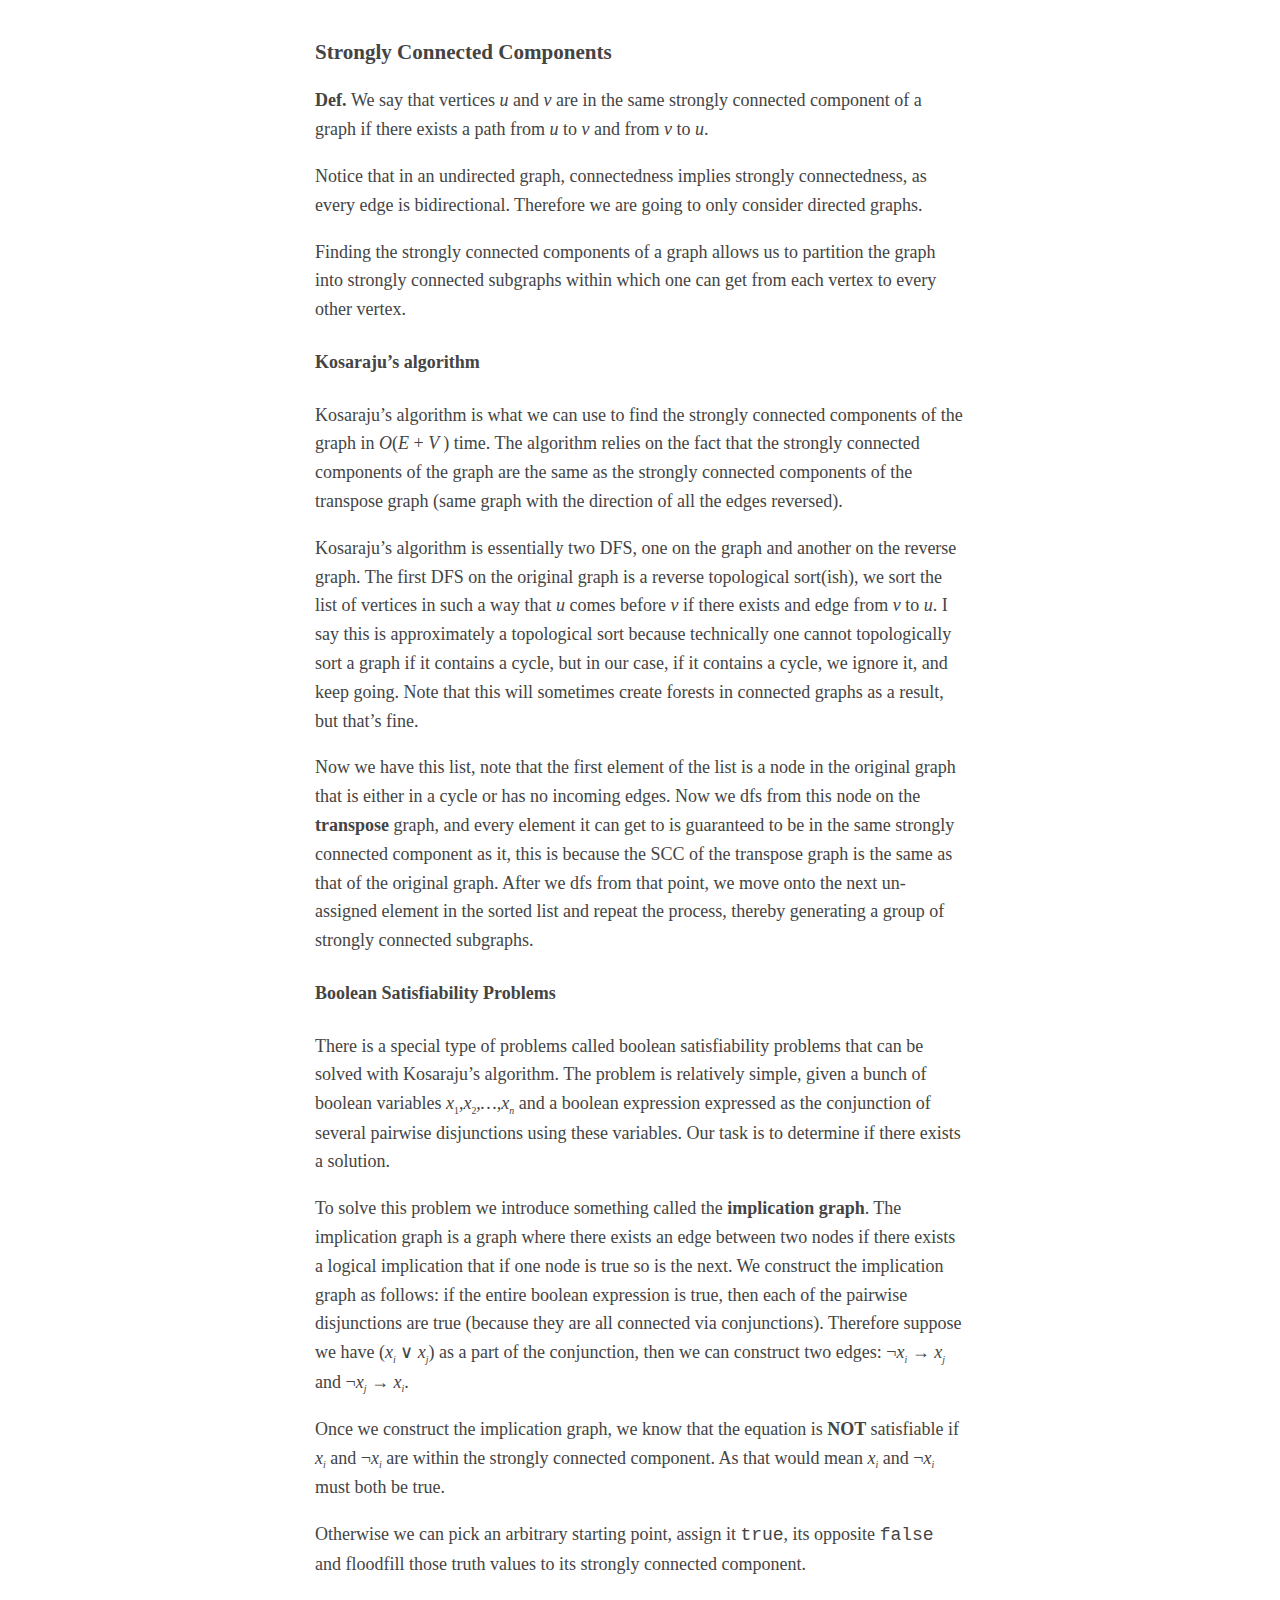
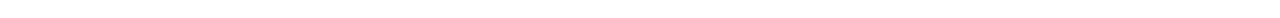
<file: lesson-plans-cpls/8-SATSCC/lesson/lesson.html>
<!DOCTYPE html PUBLIC "-//W3C//DTD HTML 4.01 Transitional//EN"  
  "http://www.w3.org/TR/html4/loose.dtd">  
<html > 
<head><title></title> 
<meta http-equiv="Content-Type" content="text/html; charset=iso-8859-1"> 
<meta name="generator" content="TeX4ht (http://www.cse.ohio-state.edu/~gurari/TeX4ht/)"> 
<meta name="originator" content="TeX4ht (http://www.cse.ohio-state.edu/~gurari/TeX4ht/)"> 
<!-- html --> 
<meta name="src" content="lesson.tex"> 
<meta name="date" content="2017-04-14 15:23:00"> 
<link rel="stylesheet" type="text/css" href="lesson.css"> 
<style type="text/css">
body {
    margin:40px auto;
    max-width:650px;
    line-height:1.6;
    font-size:18px;
    color:#444;
    padding:0 10px
}

h1,h2,h3 {
    line-height:1.2
}
</style>


</head><body 
>
<h3 class="likesectionHead"><a 
 id="x1-1000"></a>Strongly Connected Components</h3>
<!--l. 62--><p class="noindent" ><span 
class="cmbx-12">Def. </span>We say that vertices <span 
class="cmmi-12">u </span>and <span 
class="cmmi-12">v </span>are in the same strongly connected component of a graph if
there exists a path from <span 
class="cmmi-12">u </span>to <span 
class="cmmi-12">v </span>and from <span 
class="cmmi-12">v </span>to <span 
class="cmmi-12">u</span>.
<!--l. 66--><p class="noindent" >Notice that in an undirected graph, connectedness implies strongly connectedness, as every edge is
bidirectional. Therefore we are going to only consider directed graphs.
<!--l. 70--><p class="noindent" >Finding the strongly connected components of a graph allows us to partition the graph into
strongly connected subgraphs within which one can get from each vertex to every other
vertex.
<!--l. 74--><p class="noindent" >
<h4 class="likesubsectionHead"><a 
 id="x1-2000"></a>Kosaraju&#8217;s algorithm</h4>
<!--l. 76--><p class="noindent" >Kosaraju&#8217;s algorithm is what we can use to find the strongly connected components of the graph in
<span 
class="cmmi-12">O</span>(<span 
class="cmmi-12">E </span>+ <span 
class="cmmi-12">V </span>) time. The algorithm relies on the fact that the strongly connected components of the
graph are the same as the strongly connected components of the transpose graph (same graph with
the direction of all the edges reversed).
<!--l. 82--><p class="noindent" >Kosaraju&#8217;s algorithm is essentially two DFS, one on the graph and another on the reverse graph.
The first DFS on the original graph is a reverse topological sort(ish), we sort the list of vertices in
such a way that <span 
class="cmmi-12">u </span>comes before <span 
class="cmmi-12">v </span>if there exists and edge from <span 
class="cmmi-12">v </span>to <span 
class="cmmi-12">u</span>. I say this is
approximately a topological sort because technically one cannot topologically sort a graph if it
contains a cycle, but in our case, if it contains a cycle, we ignore it, and keep going.
Note that this will sometimes create forests in connected graphs as a result, but that&#8217;s
fine.
<!--l. 91--><p class="noindent" >Now we have this list, note that the first element of the list is a node in the original graph that is
either in a cycle or has no incoming edges. Now we dfs from this node on the <span 
class="cmbx-12">transpose </span>graph,
and every element it can get to is guaranteed to be in the same strongly connected component as
it, this is because the SCC of the transpose graph is the same as that of the original
graph. After we dfs from that point, we move onto the next un-assigned element in the
sorted list and repeat the process, thereby generating a group of strongly connected
subgraphs.
<!--l. 101--><p class="noindent" >
                                                                                         
                                                                                         
<h4 class="likesubsectionHead"><a 
 id="x1-3000"></a>Boolean Satisfiability Problems</h4>
<!--l. 103--><p class="noindent" >There is a special type of problems called boolean satisfiability problems that can be solved
with Kosaraju&#8217;s algorithm. The problem is relatively simple, given a bunch of boolean
variables <span 
class="cmmi-12">x</span><sub><span 
class="cmr-8">1</span></sub><span 
class="cmmi-12">,x</span><sub><span 
class="cmr-8">2</span></sub><span 
class="cmmi-12">,</span><span 
class="cmmi-12">&hellip;</span><span 
class="cmmi-12">,x</span><sub><span 
class="cmmi-8">n</span></sub> and a boolean expression expressed as the conjunction of several
pairwise disjunctions using these variables. Our task is to determine if there exists a
solution.
<!--l. 109--><p class="noindent" >To solve this problem we introduce something called the <span 
class="cmbx-12">implication graph</span>. The implication
graph is a graph where there exists an edge between two nodes if there exists a logical
implication that if one node is true so is the next. We construct the implication graph as
follows: if the entire boolean expression is true, then each of the pairwise disjunctions
are true (because they are all connected via conjunctions). Therefore suppose we have
(<span 
class="cmmi-12">x</span><sub><span 
class="cmmi-8">i</span></sub> <span 
class="cmsy-10x-x-120">&or; </span><span 
class="cmmi-12">x</span><sub><span 
class="cmmi-8">j</span></sub>) as a part of the conjunction, then we can construct two edges: <span 
class="cmsy-10x-x-120">�</span><span 
class="cmmi-12">x</span><sub><span 
class="cmmi-8">i</span></sub> <span 
class="cmsy-10x-x-120">&rarr; </span><span 
class="cmmi-12">x</span><sub><span 
class="cmmi-8">j</span></sub> and
<span 
class="cmsy-10x-x-120">�</span><span 
class="cmmi-12">x</span><sub><span 
class="cmmi-8">j</span></sub> <span 
class="cmsy-10x-x-120">&rarr; </span><span 
class="cmmi-12">x</span><sub><span 
class="cmmi-8">i</span></sub>.
<!--l. 118--><p class="noindent" >Once we construct the implication graph, we know that the equation is <span 
class="cmbx-12">NOT </span>satisfiable if <span 
class="cmmi-12">x</span><sub><span 
class="cmmi-8">i</span></sub> and
<span 
class="cmsy-10x-x-120">�</span><span 
class="cmmi-12">x</span><sub><span 
class="cmmi-8">i</span></sub> are within the strongly connected component. As that would mean <span 
class="cmmi-12">x</span><sub><span 
class="cmmi-8">i</span></sub> and <span 
class="cmsy-10x-x-120">�</span><span 
class="cmmi-12">x</span><sub><span 
class="cmmi-8">i</span></sub> must both be
true.
<!--l. 122--><p class="noindent" >Otherwise we can pick an arbitrary starting point, assign it <span 
class="cmtt-12">true</span>, its opposite <span 
class="cmtt-12">false </span>and floodfill
those truth values to its strongly connected component.
 
</body></html>
</file>
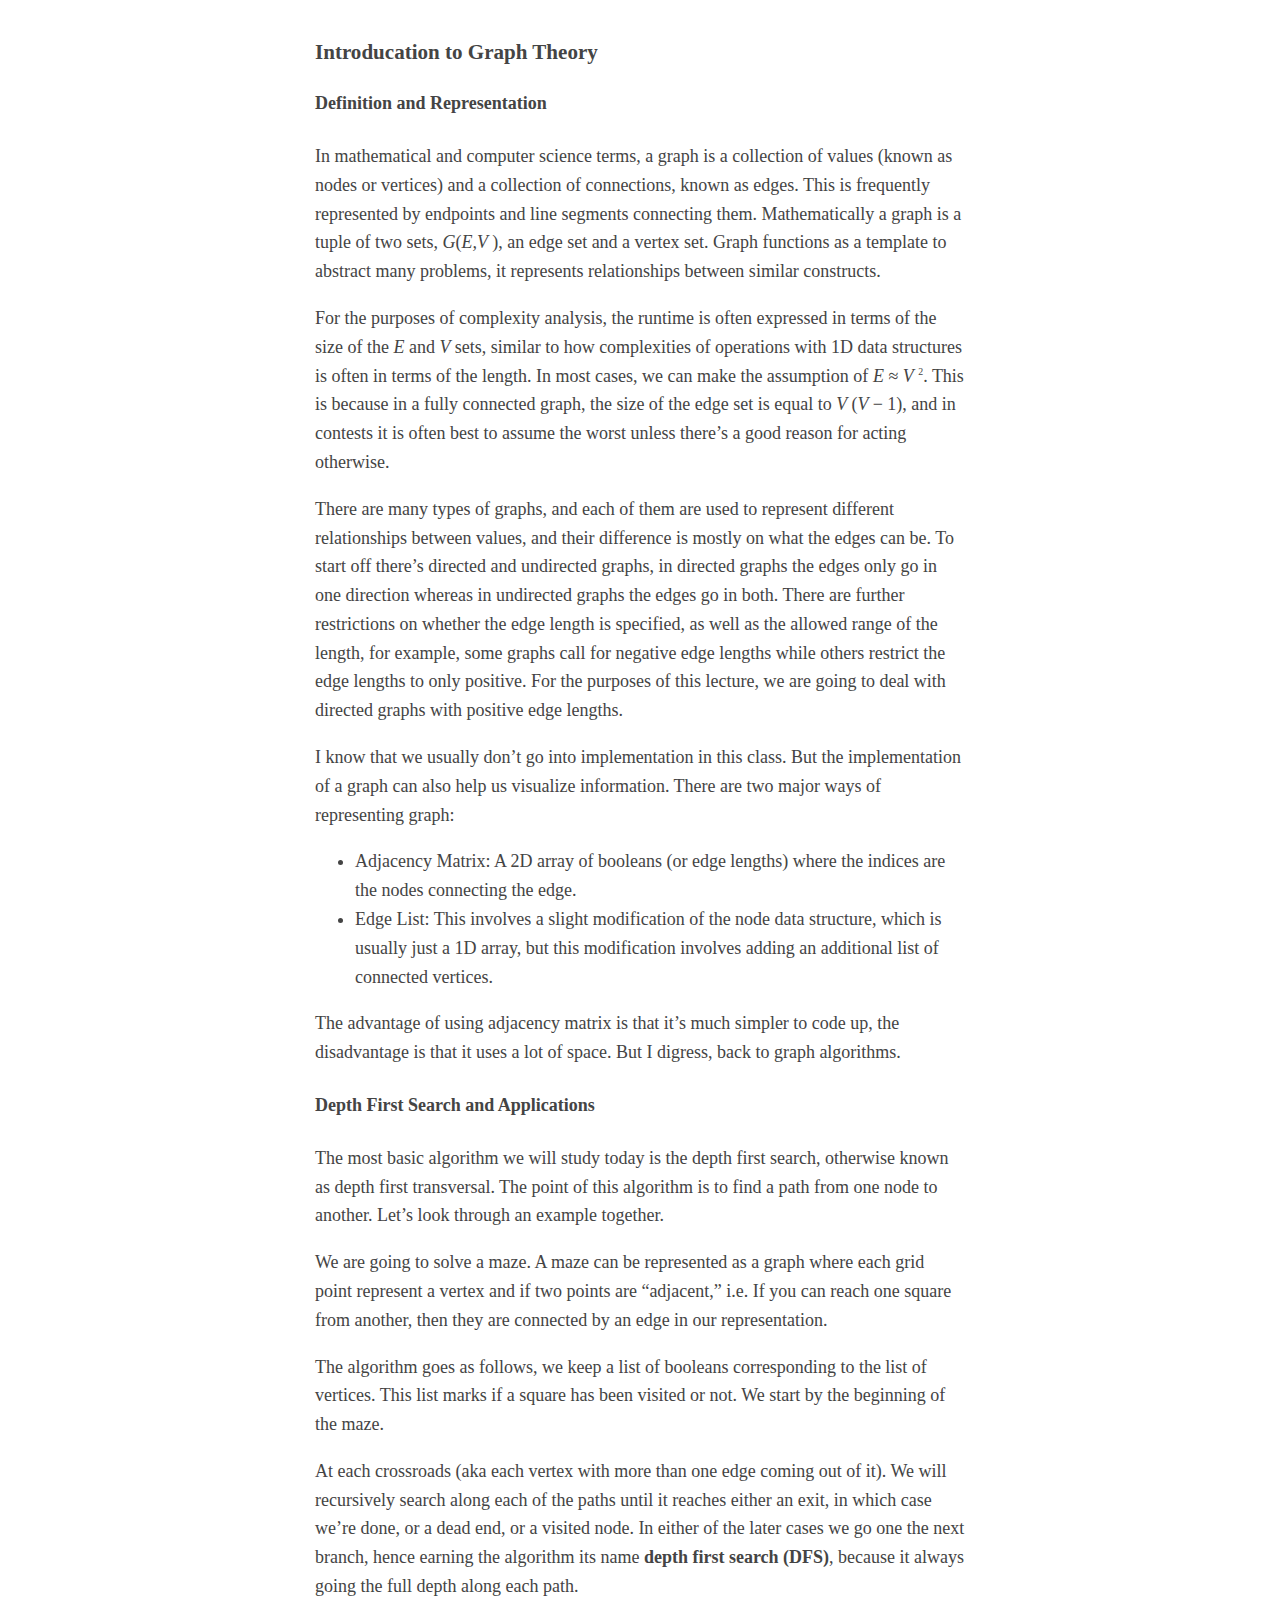
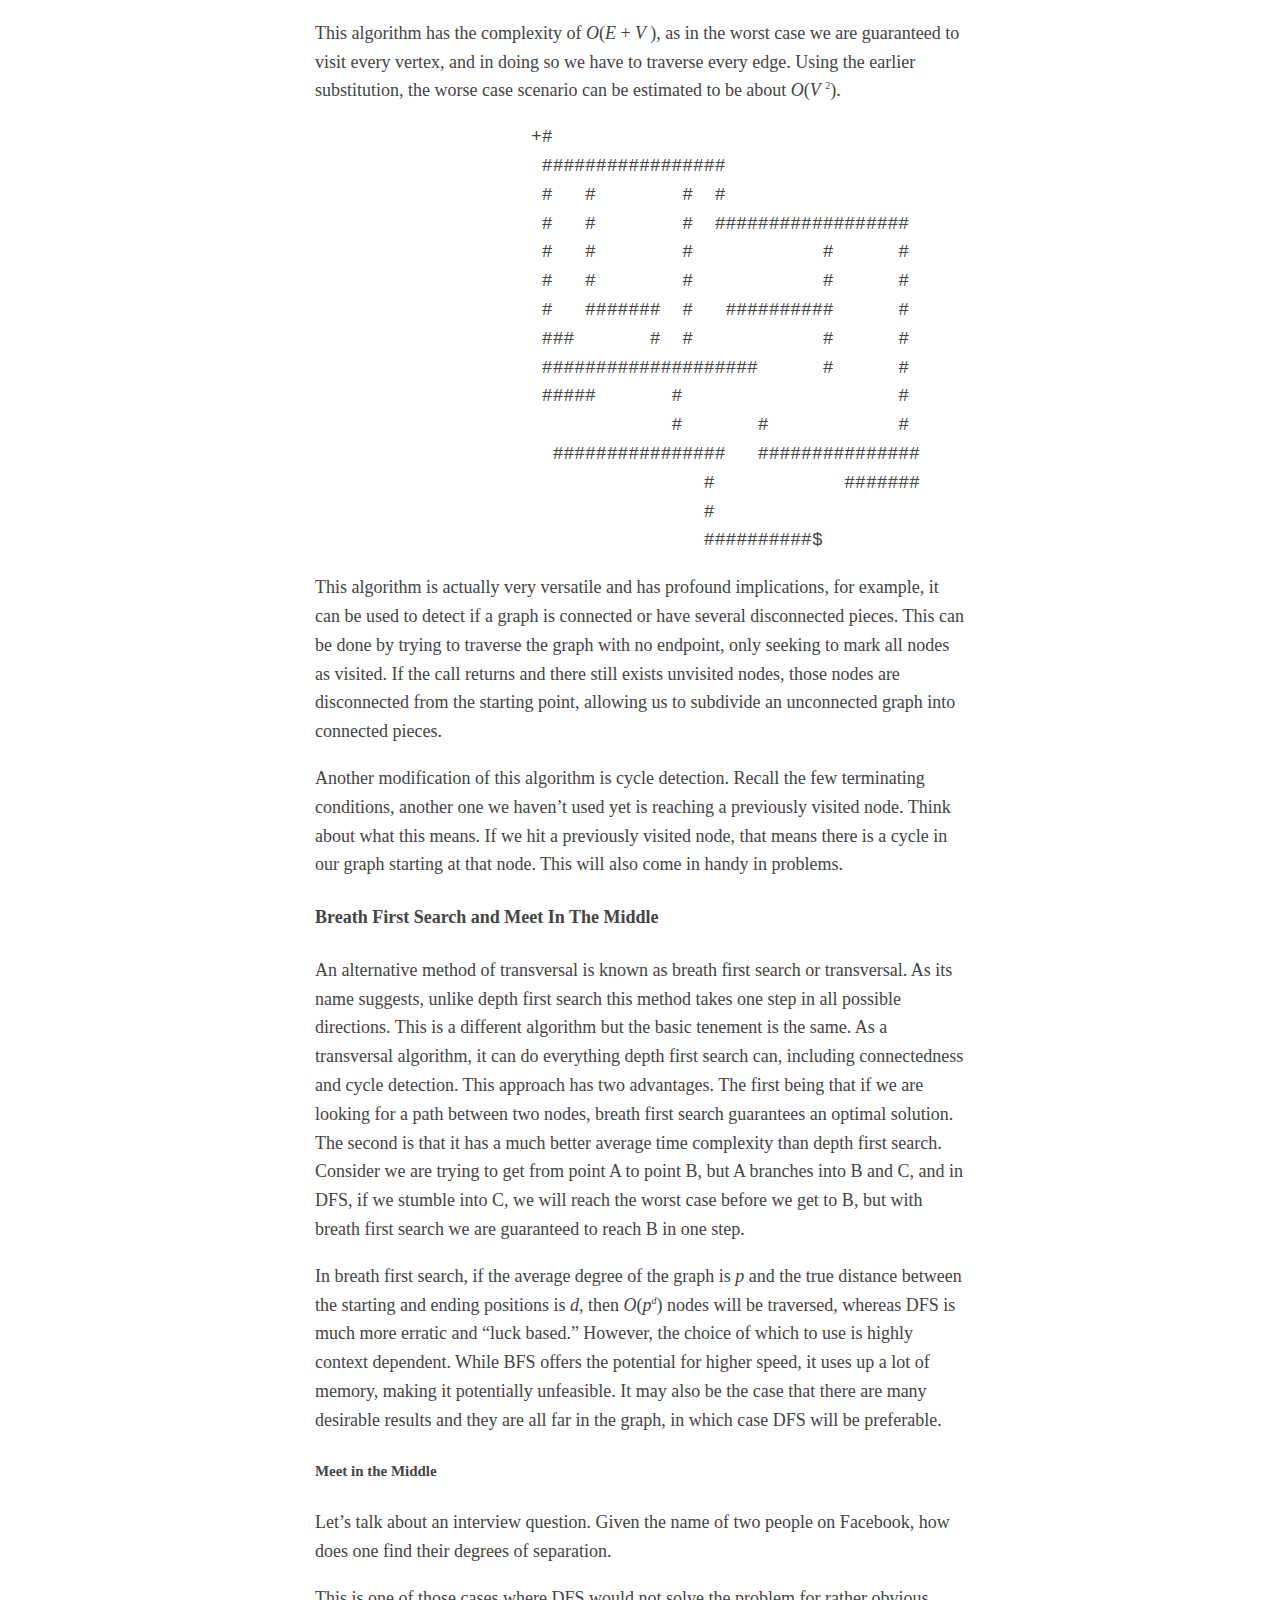
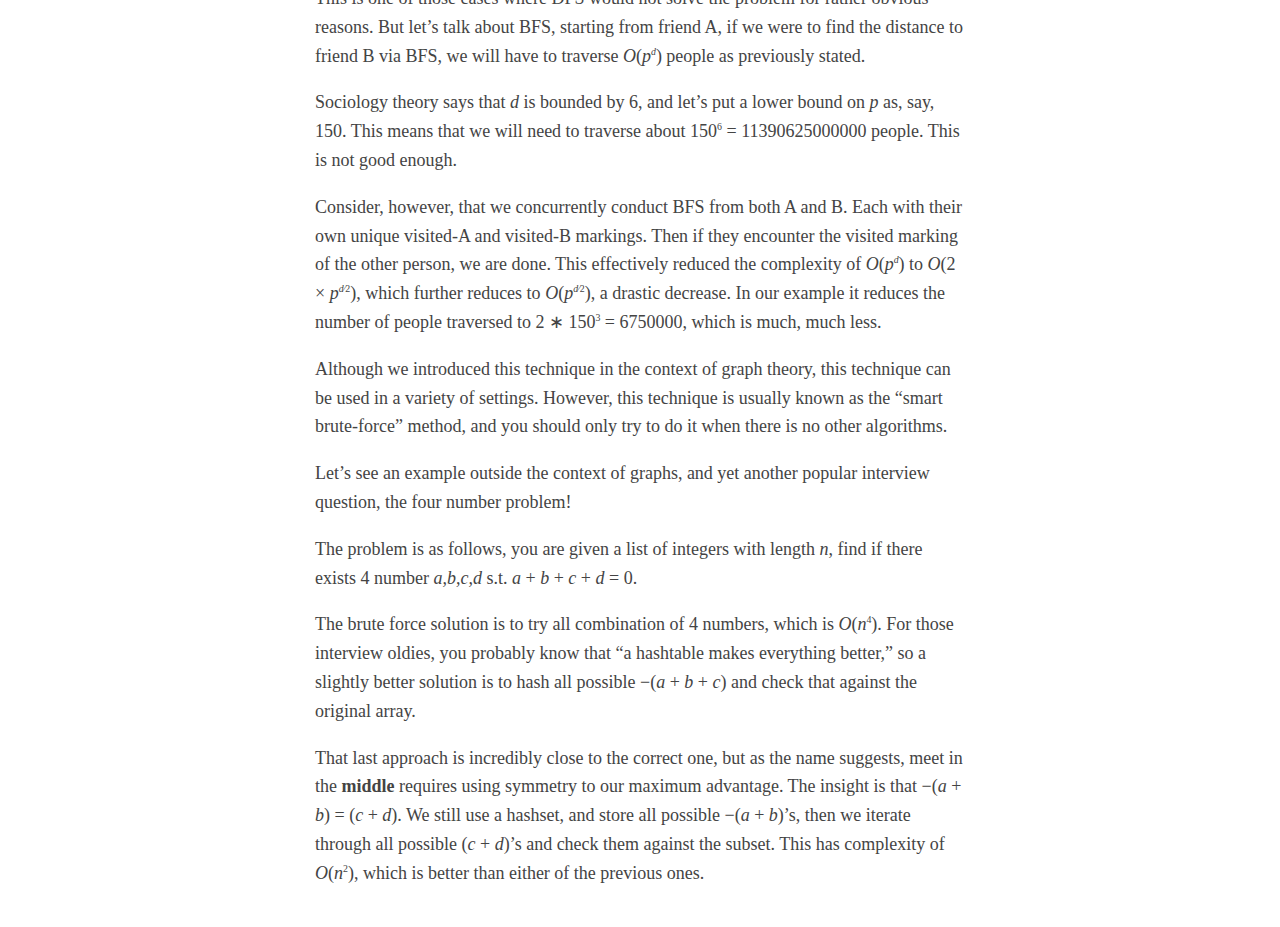
<file: lesson-plans/2-IntroToGraphs/lesson/lesson.html>
<!DOCTYPE html PUBLIC "-//W3C//DTD HTML 4.01 Transitional//EN"  
  "http://www.w3.org/TR/html4/loose.dtd">  
<html > 
<head><title></title> 
<meta http-equiv="Content-Type" content="text/html; charset=iso-8859-1"> 
<meta name="generator" content="TeX4ht (http://www.cse.ohio-state.edu/~gurari/TeX4ht/)"> 
<meta name="originator" content="TeX4ht (http://www.cse.ohio-state.edu/~gurari/TeX4ht/)"> 
<!-- html --> 
<meta name="src" content="lesson.tex"> 
<meta name="date" content="2017-02-01 10:34:00"> 
<link rel="stylesheet" type="text/css" href="lesson.css"> 
<style type="text/css">
body {
    margin:40px auto;
    max-width:650px;
    line-height:1.6;
    font-size:18px;
    color:#444;
    padding:0 10px
}

h1,h2,h3 {
    line-height:1.2
}
</style>
</head><body 
>
<h3 class="likesectionHead"><a 
 id="x1-1000"></a>Introducation to Graph Theory</h3>
<!--l. 60--><p class="noindent" >
<h4 class="likesubsectionHead"><a 
 id="x1-2000"></a>Definition and Representation</h4>
<!--l. 62--><p class="noindent" >In mathematical and computer science terms, a graph is a collection of values (known as nodes or
vertices) and a collection of connections, known as edges. This is frequently represented by
endpoints and line segments connecting them. Mathematically a graph is a tuple of two sets,
<span 
class="cmmi-12">G</span>(<span 
class="cmmi-12">E,V </span>), an edge set and a vertex set. Graph functions as a template to abstract many problems,
it represents relationships between similar constructs.
<!--l. 69--><p class="noindent" >For the purposes of complexity analysis, the runtime is often expressed in terms of the size of the
<span 
class="cmmi-12">E </span>and <span 
class="cmmi-12">V </span>sets, similar to how complexities of operations with 1D data structures is often in
terms of the length. In most cases, we can make the assumption of <span 
class="cmmi-12">E </span><span 
class="cmsy-10x-x-120">&asymp; </span><span 
class="cmmi-12">V</span> <sup><span 
class="cmr-8">2</span></sup>. This is
because in a fully connected graph, the size of the edge set is equal to <span 
class="cmmi-12">V </span>(<span 
class="cmmi-12">V </span><span 
class="cmsy-10x-x-120">&minus; </span>1), and in
contests it is often best to assume the worst unless there&#8217;s a good reason for acting
otherwise.
<!--l. 77--><p class="noindent" >There are many types of graphs, and each of them are used to represent different relationships
between values, and their difference is mostly on what the edges can be. To start off there&#8217;s
directed and undirected graphs, in directed graphs the edges only go in one direction whereas in
undirected graphs the edges go in both. There are further restrictions on whether the edge length
is specified, as well as the allowed range of the length, for example, some graphs call for
negative edge lengths while others restrict the edge lengths to only positive. For the
purposes of this lecture, we are going to deal with directed graphs with positive edge
lengths.
<!--l. 87--><p class="noindent" >I know that we usually don&#8217;t go into implementation in this class. But the implementation of a
graph can also help us visualize information. There are two major ways of representing
graph:
      <ul class="itemize1">
      <li class="itemize">Adjacency Matrix: A 2D array of booleans (or edge lengths) where the indices are the
      nodes connecting the edge.
      </li>
      <li class="itemize">Edge List: This involves a slight modification of the node data structure, which is
      usually just a 1D array, but this modification involves adding an additional list of
      connected vertices.</li></ul>
                                                                                         
                                                                                         
<!--l. 98--><p class="noindent" >The advantage of using adjacency matrix is that it&#8217;s much simpler to code up, the disadvantage is
that it uses a lot of space. But I digress, back to graph algorithms.
<!--l. 102--><p class="noindent" >
<h4 class="likesubsectionHead"><a 
 id="x1-3000"></a>Depth First Search and Applications</h4>
<!--l. 104--><p class="noindent" >The most basic algorithm we will study today is the depth first search, otherwise known as depth
first transversal. The point of this algorithm is to find a path from one node to another. Let&#8217;s look
through an example together.
<!--l. 108--><p class="noindent" >We are going to solve a maze. A maze can be represented as a graph where each grid point
represent a vertex and if two points are &#8220;adjacent,&#8221; i.e. If you can reach one square from another,
then they are connected by an edge in our representation.
<!--l. 113--><p class="noindent" >The algorithm goes as follows, we keep a list of booleans corresponding to the list of vertices.
This list marks if a square has been visited or not. We start by the beginning of the
maze.
<!--l. 117--><p class="noindent" >At each crossroads (aka each vertex with more than one edge coming out of it). We will recursively
search along each of the paths until it reaches either an exit, in which case we&#8217;re done, or a dead
end, or a visited node. In either of the later cases we go one the next branch, hence earning the
algorithm its name <span 
class="cmbx-12">depth first search (DFS)</span>, because it always going the full depth along each
path.
<!--l. 124--><p class="noindent" >This algorithm has the complexity of <span 
class="cmmi-12">O</span>(<span 
class="cmmi-12">E </span>+ <span 
class="cmmi-12">V </span>), as in the worst case we are guaranteed to visit
every vertex, and in doing so we have to traverse every edge. Using the earlier substitution, the
worse case scenario can be estimated to be about <span 
class="cmmi-12">O</span>(<span 
class="cmmi-12">V</span> <sup><span 
class="cmr-8">2</span></sup>).
                                                                                         
                                                                                         
<div class="verbatim" id="verbatim-1">
&#x00A0;&#x00A0;&#x00A0;&#x00A0;&#x00A0;&#x00A0;&#x00A0;&#x00A0;&#x00A0;&#x00A0;&#x00A0;&#x00A0;&#x00A0;&#x00A0;&#x00A0;&#x00A0;&#x00A0;&#x00A0;&#x00A0;&#x00A0;+#
&#x00A0;<br />&#x00A0;&#x00A0;&#x00A0;&#x00A0;&#x00A0;&#x00A0;&#x00A0;&#x00A0;&#x00A0;&#x00A0;&#x00A0;&#x00A0;&#x00A0;&#x00A0;&#x00A0;&#x00A0;&#x00A0;&#x00A0;&#x00A0;&#x00A0;&#x00A0;#################
&#x00A0;<br />&#x00A0;&#x00A0;&#x00A0;&#x00A0;&#x00A0;&#x00A0;&#x00A0;&#x00A0;&#x00A0;&#x00A0;&#x00A0;&#x00A0;&#x00A0;&#x00A0;&#x00A0;&#x00A0;&#x00A0;&#x00A0;&#x00A0;&#x00A0;&#x00A0;#&#x00A0;&#x00A0;&#x00A0;#&#x00A0;&#x00A0;&#x00A0;&#x00A0;&#x00A0;&#x00A0;&#x00A0;&#x00A0;#&#x00A0;&#x00A0;#
&#x00A0;<br />&#x00A0;&#x00A0;&#x00A0;&#x00A0;&#x00A0;&#x00A0;&#x00A0;&#x00A0;&#x00A0;&#x00A0;&#x00A0;&#x00A0;&#x00A0;&#x00A0;&#x00A0;&#x00A0;&#x00A0;&#x00A0;&#x00A0;&#x00A0;&#x00A0;#&#x00A0;&#x00A0;&#x00A0;#&#x00A0;&#x00A0;&#x00A0;&#x00A0;&#x00A0;&#x00A0;&#x00A0;&#x00A0;#&#x00A0;&#x00A0;##################
&#x00A0;<br />&#x00A0;&#x00A0;&#x00A0;&#x00A0;&#x00A0;&#x00A0;&#x00A0;&#x00A0;&#x00A0;&#x00A0;&#x00A0;&#x00A0;&#x00A0;&#x00A0;&#x00A0;&#x00A0;&#x00A0;&#x00A0;&#x00A0;&#x00A0;&#x00A0;#&#x00A0;&#x00A0;&#x00A0;#&#x00A0;&#x00A0;&#x00A0;&#x00A0;&#x00A0;&#x00A0;&#x00A0;&#x00A0;#&#x00A0;&#x00A0;&#x00A0;&#x00A0;&#x00A0;&#x00A0;&#x00A0;&#x00A0;&#x00A0;&#x00A0;&#x00A0;&#x00A0;#&#x00A0;&#x00A0;&#x00A0;&#x00A0;&#x00A0;&#x00A0;#
&#x00A0;<br />&#x00A0;&#x00A0;&#x00A0;&#x00A0;&#x00A0;&#x00A0;&#x00A0;&#x00A0;&#x00A0;&#x00A0;&#x00A0;&#x00A0;&#x00A0;&#x00A0;&#x00A0;&#x00A0;&#x00A0;&#x00A0;&#x00A0;&#x00A0;&#x00A0;#&#x00A0;&#x00A0;&#x00A0;#&#x00A0;&#x00A0;&#x00A0;&#x00A0;&#x00A0;&#x00A0;&#x00A0;&#x00A0;#&#x00A0;&#x00A0;&#x00A0;&#x00A0;&#x00A0;&#x00A0;&#x00A0;&#x00A0;&#x00A0;&#x00A0;&#x00A0;&#x00A0;#&#x00A0;&#x00A0;&#x00A0;&#x00A0;&#x00A0;&#x00A0;#
&#x00A0;<br />&#x00A0;&#x00A0;&#x00A0;&#x00A0;&#x00A0;&#x00A0;&#x00A0;&#x00A0;&#x00A0;&#x00A0;&#x00A0;&#x00A0;&#x00A0;&#x00A0;&#x00A0;&#x00A0;&#x00A0;&#x00A0;&#x00A0;&#x00A0;&#x00A0;#&#x00A0;&#x00A0;&#x00A0;#######&#x00A0;&#x00A0;#&#x00A0;&#x00A0;&#x00A0;##########&#x00A0;&#x00A0;&#x00A0;&#x00A0;&#x00A0;&#x00A0;#
&#x00A0;<br />&#x00A0;&#x00A0;&#x00A0;&#x00A0;&#x00A0;&#x00A0;&#x00A0;&#x00A0;&#x00A0;&#x00A0;&#x00A0;&#x00A0;&#x00A0;&#x00A0;&#x00A0;&#x00A0;&#x00A0;&#x00A0;&#x00A0;&#x00A0;&#x00A0;###&#x00A0;&#x00A0;&#x00A0;&#x00A0;&#x00A0;&#x00A0;&#x00A0;#&#x00A0;&#x00A0;#&#x00A0;&#x00A0;&#x00A0;&#x00A0;&#x00A0;&#x00A0;&#x00A0;&#x00A0;&#x00A0;&#x00A0;&#x00A0;&#x00A0;#&#x00A0;&#x00A0;&#x00A0;&#x00A0;&#x00A0;&#x00A0;#
&#x00A0;<br />&#x00A0;&#x00A0;&#x00A0;&#x00A0;&#x00A0;&#x00A0;&#x00A0;&#x00A0;&#x00A0;&#x00A0;&#x00A0;&#x00A0;&#x00A0;&#x00A0;&#x00A0;&#x00A0;&#x00A0;&#x00A0;&#x00A0;&#x00A0;&#x00A0;####################&#x00A0;&#x00A0;&#x00A0;&#x00A0;&#x00A0;&#x00A0;#&#x00A0;&#x00A0;&#x00A0;&#x00A0;&#x00A0;&#x00A0;#
&#x00A0;<br />&#x00A0;&#x00A0;&#x00A0;&#x00A0;&#x00A0;&#x00A0;&#x00A0;&#x00A0;&#x00A0;&#x00A0;&#x00A0;&#x00A0;&#x00A0;&#x00A0;&#x00A0;&#x00A0;&#x00A0;&#x00A0;&#x00A0;&#x00A0;&#x00A0;#####&#x00A0;&#x00A0;&#x00A0;&#x00A0;&#x00A0;&#x00A0;&#x00A0;#&#x00A0;&#x00A0;&#x00A0;&#x00A0;&#x00A0;&#x00A0;&#x00A0;&#x00A0;&#x00A0;&#x00A0;&#x00A0;&#x00A0;&#x00A0;&#x00A0;&#x00A0;&#x00A0;&#x00A0;&#x00A0;&#x00A0;&#x00A0;#
&#x00A0;<br />&#x00A0;&#x00A0;&#x00A0;&#x00A0;&#x00A0;&#x00A0;&#x00A0;&#x00A0;&#x00A0;&#x00A0;&#x00A0;&#x00A0;&#x00A0;&#x00A0;&#x00A0;&#x00A0;&#x00A0;&#x00A0;&#x00A0;&#x00A0;&#x00A0;&#x00A0;&#x00A0;&#x00A0;&#x00A0;&#x00A0;&#x00A0;&#x00A0;&#x00A0;&#x00A0;&#x00A0;&#x00A0;&#x00A0;#&#x00A0;&#x00A0;&#x00A0;&#x00A0;&#x00A0;&#x00A0;&#x00A0;#&#x00A0;&#x00A0;&#x00A0;&#x00A0;&#x00A0;&#x00A0;&#x00A0;&#x00A0;&#x00A0;&#x00A0;&#x00A0;&#x00A0;#
&#x00A0;<br />&#x00A0;&#x00A0;&#x00A0;&#x00A0;&#x00A0;&#x00A0;&#x00A0;&#x00A0;&#x00A0;&#x00A0;&#x00A0;&#x00A0;&#x00A0;&#x00A0;&#x00A0;&#x00A0;&#x00A0;&#x00A0;&#x00A0;&#x00A0;&#x00A0;&#x00A0;################&#x00A0;&#x00A0;&#x00A0;###############
&#x00A0;<br />&#x00A0;&#x00A0;&#x00A0;&#x00A0;&#x00A0;&#x00A0;&#x00A0;&#x00A0;&#x00A0;&#x00A0;&#x00A0;&#x00A0;&#x00A0;&#x00A0;&#x00A0;&#x00A0;&#x00A0;&#x00A0;&#x00A0;&#x00A0;&#x00A0;&#x00A0;&#x00A0;&#x00A0;&#x00A0;&#x00A0;&#x00A0;&#x00A0;&#x00A0;&#x00A0;&#x00A0;&#x00A0;&#x00A0;&#x00A0;&#x00A0;&#x00A0;#&#x00A0;&#x00A0;&#x00A0;&#x00A0;&#x00A0;&#x00A0;&#x00A0;&#x00A0;&#x00A0;&#x00A0;&#x00A0;&#x00A0;#######
&#x00A0;<br />&#x00A0;&#x00A0;&#x00A0;&#x00A0;&#x00A0;&#x00A0;&#x00A0;&#x00A0;&#x00A0;&#x00A0;&#x00A0;&#x00A0;&#x00A0;&#x00A0;&#x00A0;&#x00A0;&#x00A0;&#x00A0;&#x00A0;&#x00A0;&#x00A0;&#x00A0;&#x00A0;&#x00A0;&#x00A0;&#x00A0;&#x00A0;&#x00A0;&#x00A0;&#x00A0;&#x00A0;&#x00A0;&#x00A0;&#x00A0;&#x00A0;&#x00A0;#
&#x00A0;<br />&#x00A0;&#x00A0;&#x00A0;&#x00A0;&#x00A0;&#x00A0;&#x00A0;&#x00A0;&#x00A0;&#x00A0;&#x00A0;&#x00A0;&#x00A0;&#x00A0;&#x00A0;&#x00A0;&#x00A0;&#x00A0;&#x00A0;&#x00A0;&#x00A0;&#x00A0;&#x00A0;&#x00A0;&#x00A0;&#x00A0;&#x00A0;&#x00A0;&#x00A0;&#x00A0;&#x00A0;&#x00A0;&#x00A0;&#x00A0;&#x00A0;&#x00A0;##########$</div>
<!--l. 145--><p class="nopar" >
<!--l. 147--><p class="noindent" >This algorithm is actually very versatile and has profound implications, for example, it can be used
to detect if a graph is connected or have several disconnected pieces. This can be done by trying
to traverse the graph with no endpoint, only seeking to mark all nodes as visited. If
the call returns and there still exists unvisited nodes, those nodes are disconnected
from the starting point, allowing us to subdivide an unconnected graph into connected
pieces.
<!--l. 155--><p class="noindent" >Another modification of this algorithm is cycle detection. Recall the few terminating conditions,
another one we haven&#8217;t used yet is reaching a previously visited node. Think about what this
means. If we hit a previously visited node, that means there is a cycle in our graph starting at that
node. This will also come in handy in problems.
<!--l. 161--><p class="noindent" >
<h4 class="likesubsectionHead"><a 
 id="x1-4000"></a>Breath First Search and Meet In The Middle</h4>
<!--l. 163--><p class="noindent" >An alternative method of transversal is known as breath first search or transversal. As its name
suggests, unlike depth first search this method takes one step in all possible directions. This is a
different algorithm but the basic tenement is the same. As a transversal algorithm, it can do
everything depth first search can, including connectedness and cycle detection. This approach has
two advantages. The first being that if we are looking for a path between two nodes, breath first
search guarantees an optimal solution. The second is that it has a much better average time
complexity than depth first search. Consider we are trying to get from point A to point B, but A
                                                                                         
                                                                                         
branches into B and C, and in DFS, if we stumble into C, we will reach the worst case
before we get to B, but with breath first search we are guaranteed to reach B in one
step.
<!--l. 175--><p class="noindent" >In breath first search, if the average degree of the graph is <span 
class="cmmi-12">p </span>and the true distance between the
starting and ending positions is <span 
class="cmmi-12">d</span>, then <span 
class="cmmi-12">O</span>(<span 
class="cmmi-12">p</span><sup><span 
class="cmmi-8">d</span></sup>) nodes will be traversed, whereas DFS
is much more erratic and &#8220;luck based.&#8221; However, the choice of which to use is highly
context dependent. While BFS offers the potential for higher speed, it uses up a lot
of memory, making it potentially unfeasible. It may also be the case that there are
many desirable results and they are all far in the graph, in which case DFS will be
preferable.
<!--l. 183--><p class="noindent" >
<h5 class="likesubsubsectionHead"><a 
 id="x1-5000"></a>Meet in the Middle</h5>
<!--l. 185--><p class="noindent" >Let&#8217;s talk about an interview question. Given the name of two people on Facebook, how does one
find their degrees of separation.
<!--l. 188--><p class="noindent" >This is one of those cases where DFS would not solve the problem for rather obvious reasons. But
let&#8217;s talk about BFS, starting from friend A, if we were to find the distance to friend B via BFS,
we will have to traverse <span 
class="cmmi-12">O</span>(<span 
class="cmmi-12">p</span><sup><span 
class="cmmi-8">d</span></sup>) people as previously stated.
<!--l. 193--><p class="noindent" >Sociology theory says that <span 
class="cmmi-12">d </span>is bounded by 6, and let&#8217;s put a lower bound on <span 
class="cmmi-12">p </span>as, say, 150. This
means that we will need to traverse about 150<sup><span 
class="cmr-8">6</span></sup> = 11390625000000 people. This is not good
enough.
<!--l. 197--><p class="noindent" >Consider, however, that we concurrently conduct BFS from both A and B. Each with their own
unique visited-A and visited-B markings. Then if they encounter the visited marking
of the other person, we are done. This effectively reduced the complexity of <span 
class="cmmi-12">O</span>(<span 
class="cmmi-12">p</span><sup><span 
class="cmmi-8">d</span></sup>) to
<span 
class="cmmi-12">O</span>(2 <span 
class="cmsy-10x-x-120">&#x00D7; </span><span 
class="cmmi-12">p</span><sup><span 
class="cmmi-8">d&#x2215;</span><span 
class="cmr-8">2</span></sup>), which further reduces to <span 
class="cmmi-12">O</span>(<span 
class="cmmi-12">p</span><sup><span 
class="cmmi-8">d&#x2215;</span><span 
class="cmr-8">2</span></sup>), a drastic decrease. In our example it
reduces the number of people traversed to 2 <span 
class="cmsy-10x-x-120">&lowast; </span>150<sup><span 
class="cmr-8">3</span></sup> = 6750000, which is much, much
less.
<!--l. 204--><p class="noindent" >Although we introduced this technique in the context of graph theory, this technique
can be used in a variety of settings. However, this technique is usually known as the
&#8220;smart brute-force&#8221; method, and you should only try to do it when there is no other
algorithms.
<!--l. 209--><p class="noindent" >Let&#8217;s see an example outside the context of graphs, and yet another popular interview question,
the four number problem!
<!--l. 212--><p class="noindent" >The problem is as follows, you are given a list of integers with length <span 
class="cmmi-12">n</span>, find if there exists 4
number <span 
class="cmmi-12">a,b,c,d </span>s.t. <span 
class="cmmi-12">a </span>+ <span 
class="cmmi-12">b </span>+ <span 
class="cmmi-12">c </span>+ <span 
class="cmmi-12">d </span>= 0.
<!--l. 215--><p class="noindent" >The brute force solution is to try all combination of 4 numbers, which is <span 
class="cmmi-12">O</span>(<span 
class="cmmi-12">n</span><sup><span 
class="cmr-8">4</span></sup>). For those interview
oldies, you probably know that &#8220;a hashtable makes everything better,&#8221; so a slightly
                                                                                         
                                                                                         
better solution is to hash all possible <span 
class="cmsy-10x-x-120">&minus;</span>(<span 
class="cmmi-12">a </span>+ <span 
class="cmmi-12">b </span>+ <span 
class="cmmi-12">c</span>) and check that against the original
array.
<!--l. 220--><p class="noindent" >That last approach is incredibly close to the correct one, but as the name suggests, meet in
the <span 
class="cmbx-12">middle </span>requires using symmetry to our maximum advantage. The insight is that
<span 
class="cmsy-10x-x-120">&minus;</span>(<span 
class="cmmi-12">a </span>+ <span 
class="cmmi-12">b</span>) = (<span 
class="cmmi-12">c </span>+ <span 
class="cmmi-12">d</span>). We still use a hashset, and store all possible <span 
class="cmsy-10x-x-120">&minus;</span>(<span 
class="cmmi-12">a </span>+ <span 
class="cmmi-12">b</span>)&#8217;s, then we iterate through
all possible (<span 
class="cmmi-12">c </span>+ <span 
class="cmmi-12">d</span>)&#8217;s and check them against the subset. This has complexity of <span 
class="cmmi-12">O</span>(<span 
class="cmmi-12">n</span><sup><span 
class="cmr-8">2</span></sup>), which is
better than either of the previous ones.  
</body></html>
</file>
<file: lesson-plans-old/1-BasicsOfCpp/basics.css>
/* start css.sty */
.cmr-10{font-size:83%;}
.cmtt-12{font-family: monospace;}
.cmtt-12{font-family: monospace;}
.cmtt-10{font-size:83%;font-family: monospace;}
.cmtt-10{font-family: monospace;}
.cmmi-12{font-style: italic;}
.cmbx-12{ font-weight: bold;}
.cmti-12{ font-style: italic;}
p.noindent { text-indent: 0em }
td p.noindent { text-indent: 0em; margin-top:0em; }
p.nopar { text-indent: 0em; }
p.indent{ text-indent: 1.5em }
@media print {div.crosslinks {visibility:hidden;}}
a img { border-top: 0; border-left: 0; border-right: 0; }
center { margin-top:1em; margin-bottom:1em; }
td center { margin-top:0em; margin-bottom:0em; }
.Canvas { position:relative; }
img.math{vertical-align:middle;}
li p.indent { text-indent: 0em }
li p:first-child{ margin-top:0em; }
li p:last-child, li div:last-child { margin-bottom:0.5em; }
li p~ul:last-child, li p~ol:last-child{ margin-bottom:0.5em; }
.enumerate1 {list-style-type:decimal;}
.enumerate2 {list-style-type:lower-alpha;}
.enumerate3 {list-style-type:lower-roman;}
.enumerate4 {list-style-type:upper-alpha;}
div.newtheorem { margin-bottom: 2em; margin-top: 2em;}
.obeylines-h,.obeylines-v {white-space: nowrap; }
div.obeylines-v p { margin-top:0; margin-bottom:0; }
.overline{ text-decoration:overline; }
.overline img{ border-top: 1px solid black; }
td.displaylines {text-align:center; white-space:nowrap;}
.centerline {text-align:center;}
.rightline {text-align:right;}
div.verbatim {font-family: monospace; white-space: nowrap; text-align:left; clear:both; }
.fbox {padding-left:3.0pt; padding-right:3.0pt; text-indent:0pt; border:solid black 0.4pt; }
div.fbox {display:table}
div.center div.fbox {text-align:center; clear:both; padding-left:3.0pt; padding-right:3.0pt; text-indent:0pt; border:solid black 0.4pt; }
div.minipage{width:100%;}
div.center, div.center div.center {text-align: center; margin-left:1em; margin-right:1em;}
div.center div {text-align: left;}
div.flushright, div.flushright div.flushright {text-align: right;}
div.flushright div {text-align: left;}
div.flushleft {text-align: left;}
.underline{ text-decoration:underline; }
.underline img{ border-bottom: 1px solid black; margin-bottom:1pt; }
.framebox-c, .framebox-l, .framebox-r { padding-left:3.0pt; padding-right:3.0pt; text-indent:0pt; border:solid black 0.4pt; }
.framebox-c {text-align:center;}
.framebox-l {text-align:left;}
.framebox-r {text-align:right;}
span.thank-mark{ vertical-align: super }
span.footnote-mark sup.textsuperscript, span.footnote-mark a sup.textsuperscript{ font-size:80%; }
div.tabular, div.center div.tabular {text-align: center; margin-top:0.5em; margin-bottom:0.5em; }
table.tabular td p{margin-top:0em;}
table.tabular {margin-left: auto; margin-right: auto;}
td p:first-child{ margin-top:0em; }
td p:last-child{ margin-bottom:0em; }
div.td00{ margin-left:0pt; margin-right:0pt; }
div.td01{ margin-left:0pt; margin-right:5pt; }
div.td10{ margin-left:5pt; margin-right:0pt; }
div.td11{ margin-left:5pt; margin-right:5pt; }
table[rules] {border-left:solid black 0.4pt; border-right:solid black 0.4pt; }
td.td00{ padding-left:0pt; padding-right:0pt; }
td.td01{ padding-left:0pt; padding-right:5pt; }
td.td10{ padding-left:5pt; padding-right:0pt; }
td.td11{ padding-left:5pt; padding-right:5pt; }
table[rules] {border-left:solid black 0.4pt; border-right:solid black 0.4pt; }
.hline hr, .cline hr{ height : 1px; margin:0px; }
.tabbing-right {text-align:right;}
span.TEX {letter-spacing: -0.125em; }
span.TEX span.E{ position:relative;top:0.5ex;left:-0.0417em;}
a span.TEX span.E {text-decoration: none; }
span.LATEX span.A{ position:relative; top:-0.5ex; left:-0.4em; font-size:85%;}
span.LATEX span.TEX{ position:relative; left: -0.4em; }
div.float, div.figure {margin-left: auto; margin-right: auto;}
div.float img {text-align:center;}
div.figure img {text-align:center;}
.marginpar {width:20%; float:right; text-align:left; margin-left:auto; margin-top:0.5em; font-size:85%; text-decoration:underline;}
.marginpar p{margin-top:0.4em; margin-bottom:0.4em;}
table.equation {width:100%;}
.equation td{text-align:center; }
td.equation { margin-top:1em; margin-bottom:1em; } 
td.equation-label { width:5%; text-align:center; }
td.eqnarray4 { width:5%; white-space: normal; }
td.eqnarray2 { width:5%; }
table.eqnarray-star, table.eqnarray {width:100%;}
div.eqnarray{text-align:center;}
div.array {text-align:center;}
div.pmatrix {text-align:center;}
table.pmatrix {width:100%;}
span.pmatrix img{vertical-align:middle;}
div.pmatrix {text-align:center;}
table.pmatrix {width:100%;}
span.bar-css {text-decoration:overline;}
img.cdots{vertical-align:middle;}
.partToc a, .partToc, .likepartToc a, .likepartToc {line-height: 200%; font-weight:bold; font-size:110%;}
.index-item, .index-subitem, .index-subsubitem {display:block}
div.caption {text-indent:-2em; margin-left:3em; margin-right:1em; text-align:left;}
div.caption span.id{font-weight: bold; white-space: nowrap; }
h1.partHead{text-align: center}
p.bibitem { text-indent: -2em; margin-left: 2em; margin-top:0.6em; margin-bottom:0.6em; }
p.bibitem-p { text-indent: 0em; margin-left: 2em; margin-top:0.6em; margin-bottom:0.6em; }
.paragraphHead, .likeparagraphHead { margin-top:2em; font-weight: bold;}
.subparagraphHead, .likesubparagraphHead { font-weight: bold;}
.quote {margin-bottom:0.25em; margin-top:0.25em; margin-left:1em; margin-right:1em; text-align:justify;}
.verse{white-space:nowrap; margin-left:2em}
div.maketitle {text-align:center;}
h2.titleHead{text-align:center;}
div.maketitle{ margin-bottom: 2em; }
div.author, div.date {text-align:center;}
div.thanks{text-align:left; margin-left:10%; font-size:85%; font-style:italic; }
div.author{white-space: nowrap;}
.quotation {margin-bottom:0.25em; margin-top:0.25em; margin-left:1em; }
.abstract p {margin-left:5%; margin-right:5%;}
div.abstract {width:100%;}
.lstlisting .label{margin-right:0.5em; }
div.lstlisting{font-family: monospace; white-space: nowrap; margin-top:0.5em; margin-bottom:0.5em; }
div.lstinputlisting{ font-family: monospace; white-space: nowrap; }
.lstinputlisting .label{margin-right:0.5em;}
div.verbatiminput {font-family: monospace; white-space: nowrap; }
.figure img.graphics {margin-left:10%;}
dt.enumerate-enumitem{float:left; clear:left; margin-left:1em; margin-right:1em;}
td#TBL-1-1-1{border-left:solid black 0.4pt;border-right:solid black 0.4pt;}
td#TBL-1-6-1{border-left:solid black 0.4pt;border-right:solid black 0.4pt;}
td#TBL-1-16-1{border-left:solid black 0.4pt;border-right:solid black 0.4pt;}
td#TBL-2-1-1{border-left:solid black 0.4pt;border-right:solid black 0.4pt;}
td#TBL-2-4-1{border-left:solid black 0.4pt;border-right:solid black 0.4pt;}
td#TBL-2-11-1{border-left:solid black 0.4pt;border-right:solid black 0.4pt;}
td#TBL-3-1-1{border-left:solid black 0.4pt;border-right:solid black 0.4pt;}
td#TBL-3-6-1{border-left:solid black 0.4pt;border-right:solid black 0.4pt;}
td#TBL-4-7-1{border-left:solid black 0.4pt;border-right:solid black 0.4pt;}
td#TBL-5-1-1{border-left:solid black 0.4pt;border-right:solid black 0.4pt;}
td#TBL-5-4-1{border-left:solid black 0.4pt;border-right:solid black 0.4pt;}
td#TBL-5-8-1{border-left:solid black 0.4pt;border-right:solid black 0.4pt;}
td#TBL-6-1-1{border-left:solid black 0.4pt;border-right:solid black 0.4pt;}
td#TBL-6-4-1{border-left:solid black 0.4pt;border-right:solid black 0.4pt;}
td#TBL-6-14-1{border-left:solid black 0.4pt;border-right:solid black 0.4pt;}
td#TBL-7-1-1{border-left:solid black 0.4pt;border-right:solid black 0.4pt;}
td#TBL-7-4-1{border-left:solid black 0.4pt;border-right:solid black 0.4pt;}
td#TBL-7-14-1{border-left:solid black 0.4pt;border-right:solid black 0.4pt;}
/* end css.sty */
</file>
<file: lesson-plans-cpls/2-IntroToGraphs/lesson/lesson.css>
/* start css.sty */
.cmtt-12{font-family: monospace;}
.cmr-8{font-size:66%;}
.cmmi-12{font-style: italic;}
.cmmi-8{font-size:66%;font-style: italic;}
.cmti-12{ font-style: italic;}
.cmbx-12{ font-weight: bold;}
p.noindent { text-indent: 0em }
td p.noindent { text-indent: 0em; margin-top:0em; }
p.nopar { text-indent: 0em; }
p.indent{ text-indent: 1.5em }
@media print {div.crosslinks {visibility:hidden;}}
a img { border-top: 0; border-left: 0; border-right: 0; }
center { margin-top:1em; margin-bottom:1em; }
td center { margin-top:0em; margin-bottom:0em; }
.Canvas { position:relative; }
img.math{vertical-align:middle;}
li p.indent { text-indent: 0em }
li p:first-child{ margin-top:0em; }
li p:last-child, li div:last-child { margin-bottom:0.5em; }
li p~ul:last-child, li p~ol:last-child{ margin-bottom:0.5em; }
.enumerate1 {list-style-type:decimal;}
.enumerate2 {list-style-type:lower-alpha;}
.enumerate3 {list-style-type:lower-roman;}
.enumerate4 {list-style-type:upper-alpha;}
div.newtheorem { margin-bottom: 2em; margin-top: 2em;}
.obeylines-h,.obeylines-v {white-space: nowrap; }
div.obeylines-v p { margin-top:0; margin-bottom:0; }
.overline{ text-decoration:overline; }
.overline img{ border-top: 1px solid black; }
td.displaylines {text-align:center; white-space:nowrap;}
.centerline {text-align:center;}
.rightline {text-align:right;}
div.verbatim {font-family: monospace; white-space: nowrap; text-align:left; clear:both; }
.fbox {padding-left:3.0pt; padding-right:3.0pt; text-indent:0pt; border:solid black 0.4pt; }
div.fbox {display:table}
div.center div.fbox {text-align:center; clear:both; padding-left:3.0pt; padding-right:3.0pt; text-indent:0pt; border:solid black 0.4pt; }
div.minipage{width:100%;}
div.center, div.center div.center {text-align: center; margin-left:1em; margin-right:1em;}
div.center div {text-align: left;}
div.flushright, div.flushright div.flushright {text-align: right;}
div.flushright div {text-align: left;}
div.flushleft {text-align: left;}
.underline{ text-decoration:underline; }
.underline img{ border-bottom: 1px solid black; margin-bottom:1pt; }
.framebox-c, .framebox-l, .framebox-r { padding-left:3.0pt; padding-right:3.0pt; text-indent:0pt; border:solid black 0.4pt; }
.framebox-c {text-align:center;}
.framebox-l {text-align:left;}
.framebox-r {text-align:right;}
span.thank-mark{ vertical-align: super }
span.footnote-mark sup.textsuperscript, span.footnote-mark a sup.textsuperscript{ font-size:80%; }
div.tabular, div.center div.tabular {text-align: center; margin-top:0.5em; margin-bottom:0.5em; }
table.tabular td p{margin-top:0em;}
table.tabular {margin-left: auto; margin-right: auto;}
td p:first-child{ margin-top:0em; }
td p:last-child{ margin-bottom:0em; }
div.td00{ margin-left:0pt; margin-right:0pt; }
div.td01{ margin-left:0pt; margin-right:5pt; }
div.td10{ margin-left:5pt; margin-right:0pt; }
div.td11{ margin-left:5pt; margin-right:5pt; }
table[rules] {border-left:solid black 0.4pt; border-right:solid black 0.4pt; }
td.td00{ padding-left:0pt; padding-right:0pt; }
td.td01{ padding-left:0pt; padding-right:5pt; }
td.td10{ padding-left:5pt; padding-right:0pt; }
td.td11{ padding-left:5pt; padding-right:5pt; }
table[rules] {border-left:solid black 0.4pt; border-right:solid black 0.4pt; }
.hline hr, .cline hr{ height : 1px; margin:0px; }
.tabbing-right {text-align:right;}
span.TEX {letter-spacing: -0.125em; }
span.TEX span.E{ position:relative;top:0.5ex;left:-0.0417em;}
a span.TEX span.E {text-decoration: none; }
span.LATEX span.A{ position:relative; top:-0.5ex; left:-0.4em; font-size:85%;}
span.LATEX span.TEX{ position:relative; left: -0.4em; }
div.float, div.figure {margin-left: auto; margin-right: auto;}
div.float img {text-align:center;}
div.figure img {text-align:center;}
.marginpar {width:20%; float:right; text-align:left; margin-left:auto; margin-top:0.5em; font-size:85%; text-decoration:underline;}
.marginpar p{margin-top:0.4em; margin-bottom:0.4em;}
table.equation {width:100%;}
.equation td{text-align:center; }
td.equation { margin-top:1em; margin-bottom:1em; } 
td.equation-label { width:5%; text-align:center; }
td.eqnarray4 { width:5%; white-space: normal; }
td.eqnarray2 { width:5%; }
table.eqnarray-star, table.eqnarray {width:100%;}
div.eqnarray{text-align:center;}
div.array {text-align:center;}
div.pmatrix {text-align:center;}
table.pmatrix {width:100%;}
span.pmatrix img{vertical-align:middle;}
div.pmatrix {text-align:center;}
table.pmatrix {width:100%;}
span.bar-css {text-decoration:overline;}
img.cdots{vertical-align:middle;}
.partToc a, .partToc, .likepartToc a, .likepartToc {line-height: 200%; font-weight:bold; font-size:110%;}
.index-item, .index-subitem, .index-subsubitem {display:block}
div.caption {text-indent:-2em; margin-left:3em; margin-right:1em; text-align:left;}
div.caption span.id{font-weight: bold; white-space: nowrap; }
h1.partHead{text-align: center}
p.bibitem { text-indent: -2em; margin-left: 2em; margin-top:0.6em; margin-bottom:0.6em; }
p.bibitem-p { text-indent: 0em; margin-left: 2em; margin-top:0.6em; margin-bottom:0.6em; }
.paragraphHead, .likeparagraphHead { margin-top:2em; font-weight: bold;}
.subparagraphHead, .likesubparagraphHead { font-weight: bold;}
.quote {margin-bottom:0.25em; margin-top:0.25em; margin-left:1em; margin-right:1em; text-align:justify;}
.verse{white-space:nowrap; margin-left:2em}
div.maketitle {text-align:center;}
h2.titleHead{text-align:center;}
div.maketitle{ margin-bottom: 2em; }
div.author, div.date {text-align:center;}
div.thanks{text-align:left; margin-left:10%; font-size:85%; font-style:italic; }
div.author{white-space: nowrap;}
.quotation {margin-bottom:0.25em; margin-top:0.25em; margin-left:1em; }
.abstract p {margin-left:5%; margin-right:5%;}
div.abstract {width:100%;}
.lstlisting .label{margin-right:0.5em; }
div.lstlisting{font-family: monospace; white-space: nowrap; margin-top:0.5em; margin-bottom:0.5em; }
div.lstinputlisting{ font-family: monospace; white-space: nowrap; }
.lstinputlisting .label{margin-right:0.5em;}
div.verbatiminput {font-family: monospace; white-space: nowrap; }
.figure img.graphics {margin-left:10%;}
dt.enumerate-enumitem{float:left; clear:left; margin-left:1em; margin-right:1em;}
/* end css.sty */
</file>
<file: lesson-plans-cpls/3-MST_and_shortest_path/lesson/lesson.css>
/* start css.sty */
.cmtt-12{font-family: monospace;}
.cmbx-12{ font-weight: bold;}
.cmr-8{font-size:66%;}
.cmmi-12{font-style: italic;}
p.noindent { text-indent: 0em }
td p.noindent { text-indent: 0em; margin-top:0em; }
p.nopar { text-indent: 0em; }
p.indent{ text-indent: 1.5em }
@media print {div.crosslinks {visibility:hidden;}}
a img { border-top: 0; border-left: 0; border-right: 0; }
center { margin-top:1em; margin-bottom:1em; }
td center { margin-top:0em; margin-bottom:0em; }
.Canvas { position:relative; }
img.math{vertical-align:middle;}
li p.indent { text-indent: 0em }
li p:first-child{ margin-top:0em; }
li p:last-child, li div:last-child { margin-bottom:0.5em; }
li p~ul:last-child, li p~ol:last-child{ margin-bottom:0.5em; }
.enumerate1 {list-style-type:decimal;}
.enumerate2 {list-style-type:lower-alpha;}
.enumerate3 {list-style-type:lower-roman;}
.enumerate4 {list-style-type:upper-alpha;}
div.newtheorem { margin-bottom: 2em; margin-top: 2em;}
.obeylines-h,.obeylines-v {white-space: nowrap; }
div.obeylines-v p { margin-top:0; margin-bottom:0; }
.overline{ text-decoration:overline; }
.overline img{ border-top: 1px solid black; }
td.displaylines {text-align:center; white-space:nowrap;}
.centerline {text-align:center;}
.rightline {text-align:right;}
div.verbatim {font-family: monospace; white-space: nowrap; text-align:left; clear:both; }
.fbox {padding-left:3.0pt; padding-right:3.0pt; text-indent:0pt; border:solid black 0.4pt; }
div.fbox {display:table}
div.center div.fbox {text-align:center; clear:both; padding-left:3.0pt; padding-right:3.0pt; text-indent:0pt; border:solid black 0.4pt; }
div.minipage{width:100%;}
div.center, div.center div.center {text-align: center; margin-left:1em; margin-right:1em;}
div.center div {text-align: left;}
div.flushright, div.flushright div.flushright {text-align: right;}
div.flushright div {text-align: left;}
div.flushleft {text-align: left;}
.underline{ text-decoration:underline; }
.underline img{ border-bottom: 1px solid black; margin-bottom:1pt; }
.framebox-c, .framebox-l, .framebox-r { padding-left:3.0pt; padding-right:3.0pt; text-indent:0pt; border:solid black 0.4pt; }
.framebox-c {text-align:center;}
.framebox-l {text-align:left;}
.framebox-r {text-align:right;}
span.thank-mark{ vertical-align: super }
span.footnote-mark sup.textsuperscript, span.footnote-mark a sup.textsuperscript{ font-size:80%; }
div.tabular, div.center div.tabular {text-align: center; margin-top:0.5em; margin-bottom:0.5em; }
table.tabular td p{margin-top:0em;}
table.tabular {margin-left: auto; margin-right: auto;}
td p:first-child{ margin-top:0em; }
td p:last-child{ margin-bottom:0em; }
div.td00{ margin-left:0pt; margin-right:0pt; }
div.td01{ margin-left:0pt; margin-right:5pt; }
div.td10{ margin-left:5pt; margin-right:0pt; }
div.td11{ margin-left:5pt; margin-right:5pt; }
table[rules] {border-left:solid black 0.4pt; border-right:solid black 0.4pt; }
td.td00{ padding-left:0pt; padding-right:0pt; }
td.td01{ padding-left:0pt; padding-right:5pt; }
td.td10{ padding-left:5pt; padding-right:0pt; }
td.td11{ padding-left:5pt; padding-right:5pt; }
table[rules] {border-left:solid black 0.4pt; border-right:solid black 0.4pt; }
.hline hr, .cline hr{ height : 1px; margin:0px; }
.tabbing-right {text-align:right;}
span.TEX {letter-spacing: -0.125em; }
span.TEX span.E{ position:relative;top:0.5ex;left:-0.0417em;}
a span.TEX span.E {text-decoration: none; }
span.LATEX span.A{ position:relative; top:-0.5ex; left:-0.4em; font-size:85%;}
span.LATEX span.TEX{ position:relative; left: -0.4em; }
div.float, div.figure {margin-left: auto; margin-right: auto;}
div.float img {text-align:center;}
div.figure img {text-align:center;}
.marginpar {width:20%; float:right; text-align:left; margin-left:auto; margin-top:0.5em; font-size:85%; text-decoration:underline;}
.marginpar p{margin-top:0.4em; margin-bottom:0.4em;}
table.equation {width:100%;}
.equation td{text-align:center; }
td.equation { margin-top:1em; margin-bottom:1em; } 
td.equation-label { width:5%; text-align:center; }
td.eqnarray4 { width:5%; white-space: normal; }
td.eqnarray2 { width:5%; }
table.eqnarray-star, table.eqnarray {width:100%;}
div.eqnarray{text-align:center;}
div.array {text-align:center;}
div.pmatrix {text-align:center;}
table.pmatrix {width:100%;}
span.pmatrix img{vertical-align:middle;}
div.pmatrix {text-align:center;}
table.pmatrix {width:100%;}
span.bar-css {text-decoration:overline;}
img.cdots{vertical-align:middle;}
.partToc a, .partToc, .likepartToc a, .likepartToc {line-height: 200%; font-weight:bold; font-size:110%;}
.index-item, .index-subitem, .index-subsubitem {display:block}
div.caption {text-indent:-2em; margin-left:3em; margin-right:1em; text-align:left;}
div.caption span.id{font-weight: bold; white-space: nowrap; }
h1.partHead{text-align: center}
p.bibitem { text-indent: -2em; margin-left: 2em; margin-top:0.6em; margin-bottom:0.6em; }
p.bibitem-p { text-indent: 0em; margin-left: 2em; margin-top:0.6em; margin-bottom:0.6em; }
.paragraphHead, .likeparagraphHead { margin-top:2em; font-weight: bold;}
.subparagraphHead, .likesubparagraphHead { font-weight: bold;}
.quote {margin-bottom:0.25em; margin-top:0.25em; margin-left:1em; margin-right:1em; text-align:justify;}
.verse{white-space:nowrap; margin-left:2em}
div.maketitle {text-align:center;}
h2.titleHead{text-align:center;}
div.maketitle{ margin-bottom: 2em; }
div.author, div.date {text-align:center;}
div.thanks{text-align:left; margin-left:10%; font-size:85%; font-style:italic; }
div.author{white-space: nowrap;}
.quotation {margin-bottom:0.25em; margin-top:0.25em; margin-left:1em; }
.abstract p {margin-left:5%; margin-right:5%;}
div.abstract {width:100%;}
.lstlisting .label{margin-right:0.5em; }
div.lstlisting{font-family: monospace; white-space: nowrap; margin-top:0.5em; margin-bottom:0.5em; }
div.lstinputlisting{ font-family: monospace; white-space: nowrap; }
.lstinputlisting .label{margin-right:0.5em;}
div.verbatiminput {font-family: monospace; white-space: nowrap; }
.figure img.graphics {margin-left:10%;}
dt.enumerate-enumitem{float:left; clear:left; margin-left:1em; margin-right:1em;}
/* end css.sty */
</file>
<file: lesson-plans-cpls/4-Tries/lesson/lesson.css>
/* start css.sty */
.cmr-10{font-size:83%;}
.cmtt-12{font-family: monospace;}
.cmtt-12{font-family: monospace;}
.cmbx-12{ font-weight: bold;}
.cmtt-10{font-size:83%;font-family: monospace;}
.cmtt-10{font-family: monospace;}
.cmmi-12{font-style: italic;}
p.noindent { text-indent: 0em }
td p.noindent { text-indent: 0em; margin-top:0em; }
p.nopar { text-indent: 0em; }
p.indent{ text-indent: 1.5em }
@media print {div.crosslinks {visibility:hidden;}}
a img { border-top: 0; border-left: 0; border-right: 0; }
center { margin-top:1em; margin-bottom:1em; }
td center { margin-top:0em; margin-bottom:0em; }
.Canvas { position:relative; }
img.math{vertical-align:middle;}
li p.indent { text-indent: 0em }
li p:first-child{ margin-top:0em; }
li p:last-child, li div:last-child { margin-bottom:0.5em; }
li p~ul:last-child, li p~ol:last-child{ margin-bottom:0.5em; }
.enumerate1 {list-style-type:decimal;}
.enumerate2 {list-style-type:lower-alpha;}
.enumerate3 {list-style-type:lower-roman;}
.enumerate4 {list-style-type:upper-alpha;}
div.newtheorem { margin-bottom: 2em; margin-top: 2em;}
.obeylines-h,.obeylines-v {white-space: nowrap; }
div.obeylines-v p { margin-top:0; margin-bottom:0; }
.overline{ text-decoration:overline; }
.overline img{ border-top: 1px solid black; }
td.displaylines {text-align:center; white-space:nowrap;}
.centerline {text-align:center;}
.rightline {text-align:right;}
div.verbatim {font-family: monospace; white-space: nowrap; text-align:left; clear:both; }
.fbox {padding-left:3.0pt; padding-right:3.0pt; text-indent:0pt; border:solid black 0.4pt; }
div.fbox {display:table}
div.center div.fbox {text-align:center; clear:both; padding-left:3.0pt; padding-right:3.0pt; text-indent:0pt; border:solid black 0.4pt; }
div.minipage{width:100%;}
div.center, div.center div.center {text-align: center; margin-left:1em; margin-right:1em;}
div.center div {text-align: left;}
div.flushright, div.flushright div.flushright {text-align: right;}
div.flushright div {text-align: left;}
div.flushleft {text-align: left;}
.underline{ text-decoration:underline; }
.underline img{ border-bottom: 1px solid black; margin-bottom:1pt; }
.framebox-c, .framebox-l, .framebox-r { padding-left:3.0pt; padding-right:3.0pt; text-indent:0pt; border:solid black 0.4pt; }
.framebox-c {text-align:center;}
.framebox-l {text-align:left;}
.framebox-r {text-align:right;}
span.thank-mark{ vertical-align: super }
span.footnote-mark sup.textsuperscript, span.footnote-mark a sup.textsuperscript{ font-size:80%; }
div.tabular, div.center div.tabular {text-align: center; margin-top:0.5em; margin-bottom:0.5em; }
table.tabular td p{margin-top:0em;}
table.tabular {margin-left: auto; margin-right: auto;}
td p:first-child{ margin-top:0em; }
td p:last-child{ margin-bottom:0em; }
div.td00{ margin-left:0pt; margin-right:0pt; }
div.td01{ margin-left:0pt; margin-right:5pt; }
div.td10{ margin-left:5pt; margin-right:0pt; }
div.td11{ margin-left:5pt; margin-right:5pt; }
table[rules] {border-left:solid black 0.4pt; border-right:solid black 0.4pt; }
td.td00{ padding-left:0pt; padding-right:0pt; }
td.td01{ padding-left:0pt; padding-right:5pt; }
td.td10{ padding-left:5pt; padding-right:0pt; }
td.td11{ padding-left:5pt; padding-right:5pt; }
table[rules] {border-left:solid black 0.4pt; border-right:solid black 0.4pt; }
.hline hr, .cline hr{ height : 1px; margin:0px; }
.tabbing-right {text-align:right;}
span.TEX {letter-spacing: -0.125em; }
span.TEX span.E{ position:relative;top:0.5ex;left:-0.0417em;}
a span.TEX span.E {text-decoration: none; }
span.LATEX span.A{ position:relative; top:-0.5ex; left:-0.4em; font-size:85%;}
span.LATEX span.TEX{ position:relative; left: -0.4em; }
div.float, div.figure {margin-left: auto; margin-right: auto;}
div.float img {text-align:center;}
div.figure img {text-align:center;}
.marginpar {width:20%; float:right; text-align:left; margin-left:auto; margin-top:0.5em; font-size:85%; text-decoration:underline;}
.marginpar p{margin-top:0.4em; margin-bottom:0.4em;}
table.equation {width:100%;}
.equation td{text-align:center; }
td.equation { margin-top:1em; margin-bottom:1em; } 
td.equation-label { width:5%; text-align:center; }
td.eqnarray4 { width:5%; white-space: normal; }
td.eqnarray2 { width:5%; }
table.eqnarray-star, table.eqnarray {width:100%;}
div.eqnarray{text-align:center;}
div.array {text-align:center;}
div.pmatrix {text-align:center;}
table.pmatrix {width:100%;}
span.pmatrix img{vertical-align:middle;}
div.pmatrix {text-align:center;}
table.pmatrix {width:100%;}
span.bar-css {text-decoration:overline;}
img.cdots{vertical-align:middle;}
.partToc a, .partToc, .likepartToc a, .likepartToc {line-height: 200%; font-weight:bold; font-size:110%;}
.index-item, .index-subitem, .index-subsubitem {display:block}
div.caption {text-indent:-2em; margin-left:3em; margin-right:1em; text-align:left;}
div.caption span.id{font-weight: bold; white-space: nowrap; }
h1.partHead{text-align: center}
p.bibitem { text-indent: -2em; margin-left: 2em; margin-top:0.6em; margin-bottom:0.6em; }
p.bibitem-p { text-indent: 0em; margin-left: 2em; margin-top:0.6em; margin-bottom:0.6em; }
.paragraphHead, .likeparagraphHead { margin-top:2em; font-weight: bold;}
.subparagraphHead, .likesubparagraphHead { font-weight: bold;}
.quote {margin-bottom:0.25em; margin-top:0.25em; margin-left:1em; margin-right:1em; text-align:justify;}
.verse{white-space:nowrap; margin-left:2em}
div.maketitle {text-align:center;}
h2.titleHead{text-align:center;}
div.maketitle{ margin-bottom: 2em; }
div.author, div.date {text-align:center;}
div.thanks{text-align:left; margin-left:10%; font-size:85%; font-style:italic; }
div.author{white-space: nowrap;}
.quotation {margin-bottom:0.25em; margin-top:0.25em; margin-left:1em; }
.abstract p {margin-left:5%; margin-right:5%;}
div.abstract {width:100%;}
.lstlisting .label{margin-right:0.5em; }
div.lstlisting{font-family: monospace; white-space: nowrap; margin-top:0.5em; margin-bottom:0.5em; }
div.lstinputlisting{ font-family: monospace; white-space: nowrap; }
.lstinputlisting .label{margin-right:0.5em;}
div.verbatiminput {font-family: monospace; white-space: nowrap; }
.figure img.graphics {margin-left:10%;}
dt.enumerate-enumitem{float:left; clear:left; margin-left:1em; margin-right:1em;}
/* end css.sty */
</file>
<file: lesson-plans-cpls/5-StringMatching/lesson/lesson.css>
/* start css.sty */
.cmtt-12{font-family: monospace;}
.cmr-8{font-size:66%;}
.cmmi-12{font-style: italic;}
.cmmi-8{font-size:66%;font-style: italic;}
.cmsy-8{font-size:66%;}
.cmbx-12{ font-weight: bold;}
p.noindent { text-indent: 0em }
td p.noindent { text-indent: 0em; margin-top:0em; }
p.nopar { text-indent: 0em; }
p.indent{ text-indent: 1.5em }
@media print {div.crosslinks {visibility:hidden;}}
a img { border-top: 0; border-left: 0; border-right: 0; }
center { margin-top:1em; margin-bottom:1em; }
td center { margin-top:0em; margin-bottom:0em; }
.Canvas { position:relative; }
img.math{vertical-align:middle;}
li p.indent { text-indent: 0em }
li p:first-child{ margin-top:0em; }
li p:last-child, li div:last-child { margin-bottom:0.5em; }
li p~ul:last-child, li p~ol:last-child{ margin-bottom:0.5em; }
.enumerate1 {list-style-type:decimal;}
.enumerate2 {list-style-type:lower-alpha;}
.enumerate3 {list-style-type:lower-roman;}
.enumerate4 {list-style-type:upper-alpha;}
div.newtheorem { margin-bottom: 2em; margin-top: 2em;}
.obeylines-h,.obeylines-v {white-space: nowrap; }
div.obeylines-v p { margin-top:0; margin-bottom:0; }
.overline{ text-decoration:overline; }
.overline img{ border-top: 1px solid black; }
td.displaylines {text-align:center; white-space:nowrap;}
.centerline {text-align:center;}
.rightline {text-align:right;}
div.verbatim {font-family: monospace; white-space: nowrap; text-align:left; clear:both; }
.fbox {padding-left:3.0pt; padding-right:3.0pt; text-indent:0pt; border:solid black 0.4pt; }
div.fbox {display:table}
div.center div.fbox {text-align:center; clear:both; padding-left:3.0pt; padding-right:3.0pt; text-indent:0pt; border:solid black 0.4pt; }
div.minipage{width:100%;}
div.center, div.center div.center {text-align: center; margin-left:1em; margin-right:1em;}
div.center div {text-align: left;}
div.flushright, div.flushright div.flushright {text-align: right;}
div.flushright div {text-align: left;}
div.flushleft {text-align: left;}
.underline{ text-decoration:underline; }
.underline img{ border-bottom: 1px solid black; margin-bottom:1pt; }
.framebox-c, .framebox-l, .framebox-r { padding-left:3.0pt; padding-right:3.0pt; text-indent:0pt; border:solid black 0.4pt; }
.framebox-c {text-align:center;}
.framebox-l {text-align:left;}
.framebox-r {text-align:right;}
span.thank-mark{ vertical-align: super }
span.footnote-mark sup.textsuperscript, span.footnote-mark a sup.textsuperscript{ font-size:80%; }
div.tabular, div.center div.tabular {text-align: center; margin-top:0.5em; margin-bottom:0.5em; }
table.tabular td p{margin-top:0em;}
table.tabular {margin-left: auto; margin-right: auto;}
td p:first-child{ margin-top:0em; }
td p:last-child{ margin-bottom:0em; }
div.td00{ margin-left:0pt; margin-right:0pt; }
div.td01{ margin-left:0pt; margin-right:5pt; }
div.td10{ margin-left:5pt; margin-right:0pt; }
div.td11{ margin-left:5pt; margin-right:5pt; }
table[rules] {border-left:solid black 0.4pt; border-right:solid black 0.4pt; }
td.td00{ padding-left:0pt; padding-right:0pt; }
td.td01{ padding-left:0pt; padding-right:5pt; }
td.td10{ padding-left:5pt; padding-right:0pt; }
td.td11{ padding-left:5pt; padding-right:5pt; }
table[rules] {border-left:solid black 0.4pt; border-right:solid black 0.4pt; }
.hline hr, .cline hr{ height : 1px; margin:0px; }
.tabbing-right {text-align:right;}
span.TEX {letter-spacing: -0.125em; }
span.TEX span.E{ position:relative;top:0.5ex;left:-0.0417em;}
a span.TEX span.E {text-decoration: none; }
span.LATEX span.A{ position:relative; top:-0.5ex; left:-0.4em; font-size:85%;}
span.LATEX span.TEX{ position:relative; left: -0.4em; }
div.float, div.figure {margin-left: auto; margin-right: auto;}
div.float img {text-align:center;}
div.figure img {text-align:center;}
.marginpar {width:20%; float:right; text-align:left; margin-left:auto; margin-top:0.5em; font-size:85%; text-decoration:underline;}
.marginpar p{margin-top:0.4em; margin-bottom:0.4em;}
table.equation {width:100%;}
.equation td{text-align:center; }
td.equation { margin-top:1em; margin-bottom:1em; } 
td.equation-label { width:5%; text-align:center; }
td.eqnarray4 { width:5%; white-space: normal; }
td.eqnarray2 { width:5%; }
table.eqnarray-star, table.eqnarray {width:100%;}
div.eqnarray{text-align:center;}
div.array {text-align:center;}
div.pmatrix {text-align:center;}
table.pmatrix {width:100%;}
span.pmatrix img{vertical-align:middle;}
div.pmatrix {text-align:center;}
table.pmatrix {width:100%;}
span.bar-css {text-decoration:overline;}
img.cdots{vertical-align:middle;}
.partToc a, .partToc, .likepartToc a, .likepartToc {line-height: 200%; font-weight:bold; font-size:110%;}
.index-item, .index-subitem, .index-subsubitem {display:block}
div.caption {text-indent:-2em; margin-left:3em; margin-right:1em; text-align:left;}
div.caption span.id{font-weight: bold; white-space: nowrap; }
h1.partHead{text-align: center}
p.bibitem { text-indent: -2em; margin-left: 2em; margin-top:0.6em; margin-bottom:0.6em; }
p.bibitem-p { text-indent: 0em; margin-left: 2em; margin-top:0.6em; margin-bottom:0.6em; }
.paragraphHead, .likeparagraphHead { margin-top:2em; font-weight: bold;}
.subparagraphHead, .likesubparagraphHead { font-weight: bold;}
.quote {margin-bottom:0.25em; margin-top:0.25em; margin-left:1em; margin-right:1em; text-align:justify;}
.verse{white-space:nowrap; margin-left:2em}
div.maketitle {text-align:center;}
h2.titleHead{text-align:center;}
div.maketitle{ margin-bottom: 2em; }
div.author, div.date {text-align:center;}
div.thanks{text-align:left; margin-left:10%; font-size:85%; font-style:italic; }
div.author{white-space: nowrap;}
.quotation {margin-bottom:0.25em; margin-top:0.25em; margin-left:1em; }
.abstract p {margin-left:5%; margin-right:5%;}
div.abstract {width:100%;}
.lstlisting .label{margin-right:0.5em; }
div.lstlisting{font-family: monospace; white-space: nowrap; margin-top:0.5em; margin-bottom:0.5em; }
div.lstinputlisting{ font-family: monospace; white-space: nowrap; }
.lstinputlisting .label{margin-right:0.5em;}
div.verbatiminput {font-family: monospace; white-space: nowrap; }
.figure img.graphics {margin-left:10%;}
dt.enumerate-enumitem{float:left; clear:left; margin-left:1em; margin-right:1em;}
.equation td{text-align:center; }
.equation-star td{text-align:center; }
table.equation-star { width:100%; }
table.equation { width:100%; }
table.align, table.alignat, table.xalignat, table.xxalignat, table.flalign {width:100%; margin-left:5%; white-space: nowrap;}
table.align-star, table.alignat-star, table.xalignat-star, table.flalign-star {margin-left:auto; margin-right:auto; white-space: nowrap;}
td.align-label { width:5%; text-align:center; }
td.align-odd { text-align:right; padding-right:0.3em;}
td.align-even { text-align:left; padding-right:0.6em;}
table.multline, table.multline-star {width:100%;}
td.gather {text-align:center; }
table.gather {width:100%;}
div.gather-star {text-align:center;}
/* end css.sty */
</file>
<file: lesson-plans-cpls/7-DynamicProgramming/lesson/lesson.css>
/* start css.sty */
.cmr-10{font-size:83%;}
.cmtt-12{font-family: monospace;}
.cmtt-12{font-family: monospace;}
.cmr-8{font-size:66%;}
.cmmi-12{font-style: italic;}
.cmmi-8{font-size:66%;font-style: italic;}
.cmtt-10{font-size:83%;font-family: monospace;}
.cmtt-10{font-family: monospace;}
.cmti-12{ font-style: italic;}
.cmbx-12{ font-weight: bold;}
p.noindent { text-indent: 0em }
td p.noindent { text-indent: 0em; margin-top:0em; }
p.nopar { text-indent: 0em; }
p.indent{ text-indent: 1.5em }
@media print {div.crosslinks {visibility:hidden;}}
a img { border-top: 0; border-left: 0; border-right: 0; }
center { margin-top:1em; margin-bottom:1em; }
td center { margin-top:0em; margin-bottom:0em; }
.Canvas { position:relative; }
img.math{vertical-align:middle;}
li p.indent { text-indent: 0em }
li p:first-child{ margin-top:0em; }
li p:last-child, li div:last-child { margin-bottom:0.5em; }
li p~ul:last-child, li p~ol:last-child{ margin-bottom:0.5em; }
.enumerate1 {list-style-type:decimal;}
.enumerate2 {list-style-type:lower-alpha;}
.enumerate3 {list-style-type:lower-roman;}
.enumerate4 {list-style-type:upper-alpha;}
div.newtheorem { margin-bottom: 2em; margin-top: 2em;}
.obeylines-h,.obeylines-v {white-space: nowrap; }
div.obeylines-v p { margin-top:0; margin-bottom:0; }
.overline{ text-decoration:overline; }
.overline img{ border-top: 1px solid black; }
td.displaylines {text-align:center; white-space:nowrap;}
.centerline {text-align:center;}
.rightline {text-align:right;}
div.verbatim {font-family: monospace; white-space: nowrap; text-align:left; clear:both; }
.fbox {padding-left:3.0pt; padding-right:3.0pt; text-indent:0pt; border:solid black 0.4pt; }
div.fbox {display:table}
div.center div.fbox {text-align:center; clear:both; padding-left:3.0pt; padding-right:3.0pt; text-indent:0pt; border:solid black 0.4pt; }
div.minipage{width:100%;}
div.center, div.center div.center {text-align: center; margin-left:1em; margin-right:1em;}
div.center div {text-align: left;}
div.flushright, div.flushright div.flushright {text-align: right;}
div.flushright div {text-align: left;}
div.flushleft {text-align: left;}
.underline{ text-decoration:underline; }
.underline img{ border-bottom: 1px solid black; margin-bottom:1pt; }
.framebox-c, .framebox-l, .framebox-r { padding-left:3.0pt; padding-right:3.0pt; text-indent:0pt; border:solid black 0.4pt; }
.framebox-c {text-align:center;}
.framebox-l {text-align:left;}
.framebox-r {text-align:right;}
span.thank-mark{ vertical-align: super }
span.footnote-mark sup.textsuperscript, span.footnote-mark a sup.textsuperscript{ font-size:80%; }
div.tabular, div.center div.tabular {text-align: center; margin-top:0.5em; margin-bottom:0.5em; }
table.tabular td p{margin-top:0em;}
table.tabular {margin-left: auto; margin-right: auto;}
td p:first-child{ margin-top:0em; }
td p:last-child{ margin-bottom:0em; }
div.td00{ margin-left:0pt; margin-right:0pt; }
div.td01{ margin-left:0pt; margin-right:5pt; }
div.td10{ margin-left:5pt; margin-right:0pt; }
div.td11{ margin-left:5pt; margin-right:5pt; }
table[rules] {border-left:solid black 0.4pt; border-right:solid black 0.4pt; }
td.td00{ padding-left:0pt; padding-right:0pt; }
td.td01{ padding-left:0pt; padding-right:5pt; }
td.td10{ padding-left:5pt; padding-right:0pt; }
td.td11{ padding-left:5pt; padding-right:5pt; }
table[rules] {border-left:solid black 0.4pt; border-right:solid black 0.4pt; }
.hline hr, .cline hr{ height : 1px; margin:0px; }
.tabbing-right {text-align:right;}
span.TEX {letter-spacing: -0.125em; }
span.TEX span.E{ position:relative;top:0.5ex;left:-0.0417em;}
a span.TEX span.E {text-decoration: none; }
span.LATEX span.A{ position:relative; top:-0.5ex; left:-0.4em; font-size:85%;}
span.LATEX span.TEX{ position:relative; left: -0.4em; }
div.float, div.figure {margin-left: auto; margin-right: auto;}
div.float img {text-align:center;}
div.figure img {text-align:center;}
.marginpar {width:20%; float:right; text-align:left; margin-left:auto; margin-top:0.5em; font-size:85%; text-decoration:underline;}
.marginpar p{margin-top:0.4em; margin-bottom:0.4em;}
table.equation {width:100%;}
.equation td{text-align:center; }
td.equation { margin-top:1em; margin-bottom:1em; } 
td.equation-label { width:5%; text-align:center; }
td.eqnarray4 { width:5%; white-space: normal; }
td.eqnarray2 { width:5%; }
table.eqnarray-star, table.eqnarray {width:100%;}
div.eqnarray{text-align:center;}
div.array {text-align:center;}
div.pmatrix {text-align:center;}
table.pmatrix {width:100%;}
span.pmatrix img{vertical-align:middle;}
div.pmatrix {text-align:center;}
table.pmatrix {width:100%;}
span.bar-css {text-decoration:overline;}
img.cdots{vertical-align:middle;}
.partToc a, .partToc, .likepartToc a, .likepartToc {line-height: 200%; font-weight:bold; font-size:110%;}
.index-item, .index-subitem, .index-subsubitem {display:block}
div.caption {text-indent:-2em; margin-left:3em; margin-right:1em; text-align:left;}
div.caption span.id{font-weight: bold; white-space: nowrap; }
h1.partHead{text-align: center}
p.bibitem { text-indent: -2em; margin-left: 2em; margin-top:0.6em; margin-bottom:0.6em; }
p.bibitem-p { text-indent: 0em; margin-left: 2em; margin-top:0.6em; margin-bottom:0.6em; }
.paragraphHead, .likeparagraphHead { margin-top:2em; font-weight: bold;}
.subparagraphHead, .likesubparagraphHead { font-weight: bold;}
.quote {margin-bottom:0.25em; margin-top:0.25em; margin-left:1em; margin-right:1em; text-align:justify;}
.verse{white-space:nowrap; margin-left:2em}
div.maketitle {text-align:center;}
h2.titleHead{text-align:center;}
div.maketitle{ margin-bottom: 2em; }
div.author, div.date {text-align:center;}
div.thanks{text-align:left; margin-left:10%; font-size:85%; font-style:italic; }
div.author{white-space: nowrap;}
.quotation {margin-bottom:0.25em; margin-top:0.25em; margin-left:1em; }
.abstract p {margin-left:5%; margin-right:5%;}
div.abstract {width:100%;}
.lstlisting .label{margin-right:0.5em; }
div.lstlisting{font-family: monospace; white-space: nowrap; margin-top:0.5em; margin-bottom:0.5em; }
div.lstinputlisting{ font-family: monospace; white-space: nowrap; }
.lstinputlisting .label{margin-right:0.5em;}
div.verbatiminput {font-family: monospace; white-space: nowrap; }
.figure img.graphics {margin-left:10%;}
dt.enumerate-enumitem{float:left; clear:left; margin-left:1em; margin-right:1em;}
.equation td{text-align:center; }
.equation-star td{text-align:center; }
table.equation-star { width:100%; }
table.equation { width:100%; }
table.align, table.alignat, table.xalignat, table.xxalignat, table.flalign {width:100%; margin-left:5%; white-space: nowrap;}
table.align-star, table.alignat-star, table.xalignat-star, table.flalign-star {margin-left:auto; margin-right:auto; white-space: nowrap;}
td.align-label { width:5%; text-align:center; }
td.align-odd { text-align:right; padding-right:0.3em;}
td.align-even { text-align:left; padding-right:0.6em;}
table.multline, table.multline-star {width:100%;}
td.gather {text-align:center; }
table.gather {width:100%;}
div.gather-star {text-align:center;}
/* end css.sty */
</file>
<file: lesson-plans-cpls/8-SATSCC/lesson/lesson.css>
/* start css.sty */
.cmtt-12{font-family: monospace;}
.cmbx-12{ font-weight: bold;}
.cmr-8{font-size:66%;}
.cmmi-12{font-style: italic;}
.cmmi-8{font-size:66%;font-style: italic;}
p.noindent { text-indent: 0em }
td p.noindent { text-indent: 0em; margin-top:0em; }
p.nopar { text-indent: 0em; }
p.indent{ text-indent: 1.5em }
@media print {div.crosslinks {visibility:hidden;}}
a img { border-top: 0; border-left: 0; border-right: 0; }
center { margin-top:1em; margin-bottom:1em; }
td center { margin-top:0em; margin-bottom:0em; }
.Canvas { position:relative; }
img.math{vertical-align:middle;}
li p.indent { text-indent: 0em }
li p:first-child{ margin-top:0em; }
li p:last-child, li div:last-child { margin-bottom:0.5em; }
li p~ul:last-child, li p~ol:last-child{ margin-bottom:0.5em; }
.enumerate1 {list-style-type:decimal;}
.enumerate2 {list-style-type:lower-alpha;}
.enumerate3 {list-style-type:lower-roman;}
.enumerate4 {list-style-type:upper-alpha;}
div.newtheorem { margin-bottom: 2em; margin-top: 2em;}
.obeylines-h,.obeylines-v {white-space: nowrap; }
div.obeylines-v p { margin-top:0; margin-bottom:0; }
.overline{ text-decoration:overline; }
.overline img{ border-top: 1px solid black; }
td.displaylines {text-align:center; white-space:nowrap;}
.centerline {text-align:center;}
.rightline {text-align:right;}
div.verbatim {font-family: monospace; white-space: nowrap; text-align:left; clear:both; }
.fbox {padding-left:3.0pt; padding-right:3.0pt; text-indent:0pt; border:solid black 0.4pt; }
div.fbox {display:table}
div.center div.fbox {text-align:center; clear:both; padding-left:3.0pt; padding-right:3.0pt; text-indent:0pt; border:solid black 0.4pt; }
div.minipage{width:100%;}
div.center, div.center div.center {text-align: center; margin-left:1em; margin-right:1em;}
div.center div {text-align: left;}
div.flushright, div.flushright div.flushright {text-align: right;}
div.flushright div {text-align: left;}
div.flushleft {text-align: left;}
.underline{ text-decoration:underline; }
.underline img{ border-bottom: 1px solid black; margin-bottom:1pt; }
.framebox-c, .framebox-l, .framebox-r { padding-left:3.0pt; padding-right:3.0pt; text-indent:0pt; border:solid black 0.4pt; }
.framebox-c {text-align:center;}
.framebox-l {text-align:left;}
.framebox-r {text-align:right;}
span.thank-mark{ vertical-align: super }
span.footnote-mark sup.textsuperscript, span.footnote-mark a sup.textsuperscript{ font-size:80%; }
div.tabular, div.center div.tabular {text-align: center; margin-top:0.5em; margin-bottom:0.5em; }
table.tabular td p{margin-top:0em;}
table.tabular {margin-left: auto; margin-right: auto;}
td p:first-child{ margin-top:0em; }
td p:last-child{ margin-bottom:0em; }
div.td00{ margin-left:0pt; margin-right:0pt; }
div.td01{ margin-left:0pt; margin-right:5pt; }
div.td10{ margin-left:5pt; margin-right:0pt; }
div.td11{ margin-left:5pt; margin-right:5pt; }
table[rules] {border-left:solid black 0.4pt; border-right:solid black 0.4pt; }
td.td00{ padding-left:0pt; padding-right:0pt; }
td.td01{ padding-left:0pt; padding-right:5pt; }
td.td10{ padding-left:5pt; padding-right:0pt; }
td.td11{ padding-left:5pt; padding-right:5pt; }
table[rules] {border-left:solid black 0.4pt; border-right:solid black 0.4pt; }
.hline hr, .cline hr{ height : 1px; margin:0px; }
.tabbing-right {text-align:right;}
span.TEX {letter-spacing: -0.125em; }
span.TEX span.E{ position:relative;top:0.5ex;left:-0.0417em;}
a span.TEX span.E {text-decoration: none; }
span.LATEX span.A{ position:relative; top:-0.5ex; left:-0.4em; font-size:85%;}
span.LATEX span.TEX{ position:relative; left: -0.4em; }
div.float, div.figure {margin-left: auto; margin-right: auto;}
div.float img {text-align:center;}
div.figure img {text-align:center;}
.marginpar {width:20%; float:right; text-align:left; margin-left:auto; margin-top:0.5em; font-size:85%; text-decoration:underline;}
.marginpar p{margin-top:0.4em; margin-bottom:0.4em;}
table.equation {width:100%;}
.equation td{text-align:center; }
td.equation { margin-top:1em; margin-bottom:1em; } 
td.equation-label { width:5%; text-align:center; }
td.eqnarray4 { width:5%; white-space: normal; }
td.eqnarray2 { width:5%; }
table.eqnarray-star, table.eqnarray {width:100%;}
div.eqnarray{text-align:center;}
div.array {text-align:center;}
div.pmatrix {text-align:center;}
table.pmatrix {width:100%;}
span.pmatrix img{vertical-align:middle;}
div.pmatrix {text-align:center;}
table.pmatrix {width:100%;}
span.bar-css {text-decoration:overline;}
img.cdots{vertical-align:middle;}
.partToc a, .partToc, .likepartToc a, .likepartToc {line-height: 200%; font-weight:bold; font-size:110%;}
.index-item, .index-subitem, .index-subsubitem {display:block}
div.caption {text-indent:-2em; margin-left:3em; margin-right:1em; text-align:left;}
div.caption span.id{font-weight: bold; white-space: nowrap; }
h1.partHead{text-align: center}
p.bibitem { text-indent: -2em; margin-left: 2em; margin-top:0.6em; margin-bottom:0.6em; }
p.bibitem-p { text-indent: 0em; margin-left: 2em; margin-top:0.6em; margin-bottom:0.6em; }
.paragraphHead, .likeparagraphHead { margin-top:2em; font-weight: bold;}
.subparagraphHead, .likesubparagraphHead { font-weight: bold;}
.quote {margin-bottom:0.25em; margin-top:0.25em; margin-left:1em; margin-right:1em; text-align:justify;}
.verse{white-space:nowrap; margin-left:2em}
div.maketitle {text-align:center;}
h2.titleHead{text-align:center;}
div.maketitle{ margin-bottom: 2em; }
div.author, div.date {text-align:center;}
div.thanks{text-align:left; margin-left:10%; font-size:85%; font-style:italic; }
div.author{white-space: nowrap;}
.quotation {margin-bottom:0.25em; margin-top:0.25em; margin-left:1em; }
.abstract p {margin-left:5%; margin-right:5%;}
div.abstract {width:100%;}
.lstlisting .label{margin-right:0.5em; }
div.lstlisting{font-family: monospace; white-space: nowrap; margin-top:0.5em; margin-bottom:0.5em; }
div.lstinputlisting{ font-family: monospace; white-space: nowrap; }
.lstinputlisting .label{margin-right:0.5em;}
div.verbatiminput {font-family: monospace; white-space: nowrap; }
.figure img.graphics {margin-left:10%;}
dt.enumerate-enumitem{float:left; clear:left; margin-left:1em; margin-right:1em;}
.equation td{text-align:center; }
.equation-star td{text-align:center; }
table.equation-star { width:100%; }
table.equation { width:100%; }
table.align, table.alignat, table.xalignat, table.xxalignat, table.flalign {width:100%; margin-left:5%; white-space: nowrap;}
table.align-star, table.alignat-star, table.xalignat-star, table.flalign-star {margin-left:auto; margin-right:auto; white-space: nowrap;}
td.align-label { width:5%; text-align:center; }
td.align-odd { text-align:right; padding-right:0.3em;}
td.align-even { text-align:left; padding-right:0.6em;}
table.multline, table.multline-star {width:100%;}
td.gather {text-align:center; }
table.gather {width:100%;}
div.gather-star {text-align:center;}
/* end css.sty */
</file>
<file: lesson-plans/2-IntroToGraphs/lesson/lesson.css>
/* start css.sty */
.cmtt-12{font-family: monospace;}
.cmr-8{font-size:66%;}
.cmmi-12{font-style: italic;}
.cmmi-8{font-size:66%;font-style: italic;}
.cmbx-12{ font-weight: bold;}
p.noindent { text-indent: 0em }
td p.noindent { text-indent: 0em; margin-top:0em; }
p.nopar { text-indent: 0em; }
p.indent{ text-indent: 1.5em }
@media print {div.crosslinks {visibility:hidden;}}
a img { border-top: 0; border-left: 0; border-right: 0; }
center { margin-top:1em; margin-bottom:1em; }
td center { margin-top:0em; margin-bottom:0em; }
.Canvas { position:relative; }
img.math{vertical-align:middle;}
li p.indent { text-indent: 0em }
li p:first-child{ margin-top:0em; }
li p:last-child, li div:last-child { margin-bottom:0.5em; }
li p~ul:last-child, li p~ol:last-child{ margin-bottom:0.5em; }
.enumerate1 {list-style-type:decimal;}
.enumerate2 {list-style-type:lower-alpha;}
.enumerate3 {list-style-type:lower-roman;}
.enumerate4 {list-style-type:upper-alpha;}
div.newtheorem { margin-bottom: 2em; margin-top: 2em;}
.obeylines-h,.obeylines-v {white-space: nowrap; }
div.obeylines-v p { margin-top:0; margin-bottom:0; }
.overline{ text-decoration:overline; }
.overline img{ border-top: 1px solid black; }
td.displaylines {text-align:center; white-space:nowrap;}
.centerline {text-align:center;}
.rightline {text-align:right;}
div.verbatim {font-family: monospace; white-space: nowrap; text-align:left; clear:both; }
.fbox {padding-left:3.0pt; padding-right:3.0pt; text-indent:0pt; border:solid black 0.4pt; }
div.fbox {display:table}
div.center div.fbox {text-align:center; clear:both; padding-left:3.0pt; padding-right:3.0pt; text-indent:0pt; border:solid black 0.4pt; }
div.minipage{width:100%;}
div.center, div.center div.center {text-align: center; margin-left:1em; margin-right:1em;}
div.center div {text-align: left;}
div.flushright, div.flushright div.flushright {text-align: right;}
div.flushright div {text-align: left;}
div.flushleft {text-align: left;}
.underline{ text-decoration:underline; }
.underline img{ border-bottom: 1px solid black; margin-bottom:1pt; }
.framebox-c, .framebox-l, .framebox-r { padding-left:3.0pt; padding-right:3.0pt; text-indent:0pt; border:solid black 0.4pt; }
.framebox-c {text-align:center;}
.framebox-l {text-align:left;}
.framebox-r {text-align:right;}
span.thank-mark{ vertical-align: super }
span.footnote-mark sup.textsuperscript, span.footnote-mark a sup.textsuperscript{ font-size:80%; }
div.tabular, div.center div.tabular {text-align: center; margin-top:0.5em; margin-bottom:0.5em; }
table.tabular td p{margin-top:0em;}
table.tabular {margin-left: auto; margin-right: auto;}
td p:first-child{ margin-top:0em; }
td p:last-child{ margin-bottom:0em; }
div.td00{ margin-left:0pt; margin-right:0pt; }
div.td01{ margin-left:0pt; margin-right:5pt; }
div.td10{ margin-left:5pt; margin-right:0pt; }
div.td11{ margin-left:5pt; margin-right:5pt; }
table[rules] {border-left:solid black 0.4pt; border-right:solid black 0.4pt; }
td.td00{ padding-left:0pt; padding-right:0pt; }
td.td01{ padding-left:0pt; padding-right:5pt; }
td.td10{ padding-left:5pt; padding-right:0pt; }
td.td11{ padding-left:5pt; padding-right:5pt; }
table[rules] {border-left:solid black 0.4pt; border-right:solid black 0.4pt; }
.hline hr, .cline hr{ height : 1px; margin:0px; }
.tabbing-right {text-align:right;}
span.TEX {letter-spacing: -0.125em; }
span.TEX span.E{ position:relative;top:0.5ex;left:-0.0417em;}
a span.TEX span.E {text-decoration: none; }
span.LATEX span.A{ position:relative; top:-0.5ex; left:-0.4em; font-size:85%;}
span.LATEX span.TEX{ position:relative; left: -0.4em; }
div.float, div.figure {margin-left: auto; margin-right: auto;}
div.float img {text-align:center;}
div.figure img {text-align:center;}
.marginpar {width:20%; float:right; text-align:left; margin-left:auto; margin-top:0.5em; font-size:85%; text-decoration:underline;}
.marginpar p{margin-top:0.4em; margin-bottom:0.4em;}
table.equation {width:100%;}
.equation td{text-align:center; }
td.equation { margin-top:1em; margin-bottom:1em; } 
td.equation-label { width:5%; text-align:center; }
td.eqnarray4 { width:5%; white-space: normal; }
td.eqnarray2 { width:5%; }
table.eqnarray-star, table.eqnarray {width:100%;}
div.eqnarray{text-align:center;}
div.array {text-align:center;}
div.pmatrix {text-align:center;}
table.pmatrix {width:100%;}
span.pmatrix img{vertical-align:middle;}
div.pmatrix {text-align:center;}
table.pmatrix {width:100%;}
span.bar-css {text-decoration:overline;}
img.cdots{vertical-align:middle;}
.partToc a, .partToc, .likepartToc a, .likepartToc {line-height: 200%; font-weight:bold; font-size:110%;}
.index-item, .index-subitem, .index-subsubitem {display:block}
div.caption {text-indent:-2em; margin-left:3em; margin-right:1em; text-align:left;}
div.caption span.id{font-weight: bold; white-space: nowrap; }
h1.partHead{text-align: center}
p.bibitem { text-indent: -2em; margin-left: 2em; margin-top:0.6em; margin-bottom:0.6em; }
p.bibitem-p { text-indent: 0em; margin-left: 2em; margin-top:0.6em; margin-bottom:0.6em; }
.paragraphHead, .likeparagraphHead { margin-top:2em; font-weight: bold;}
.subparagraphHead, .likesubparagraphHead { font-weight: bold;}
.quote {margin-bottom:0.25em; margin-top:0.25em; margin-left:1em; margin-right:1em; text-align:justify;}
.verse{white-space:nowrap; margin-left:2em}
div.maketitle {text-align:center;}
h2.titleHead{text-align:center;}
div.maketitle{ margin-bottom: 2em; }
div.author, div.date {text-align:center;}
div.thanks{text-align:left; margin-left:10%; font-size:85%; font-style:italic; }
div.author{white-space: nowrap;}
.quotation {margin-bottom:0.25em; margin-top:0.25em; margin-left:1em; }
.abstract p {margin-left:5%; margin-right:5%;}
div.abstract {width:100%;}
.lstlisting .label{margin-right:0.5em; }
div.lstlisting{font-family: monospace; white-space: nowrap; margin-top:0.5em; margin-bottom:0.5em; }
div.lstinputlisting{ font-family: monospace; white-space: nowrap; }
.lstinputlisting .label{margin-right:0.5em;}
div.verbatiminput {font-family: monospace; white-space: nowrap; }
.figure img.graphics {margin-left:10%;}
dt.enumerate-enumitem{float:left; clear:left; margin-left:1em; margin-right:1em;}
/* end css.sty */
</file>
